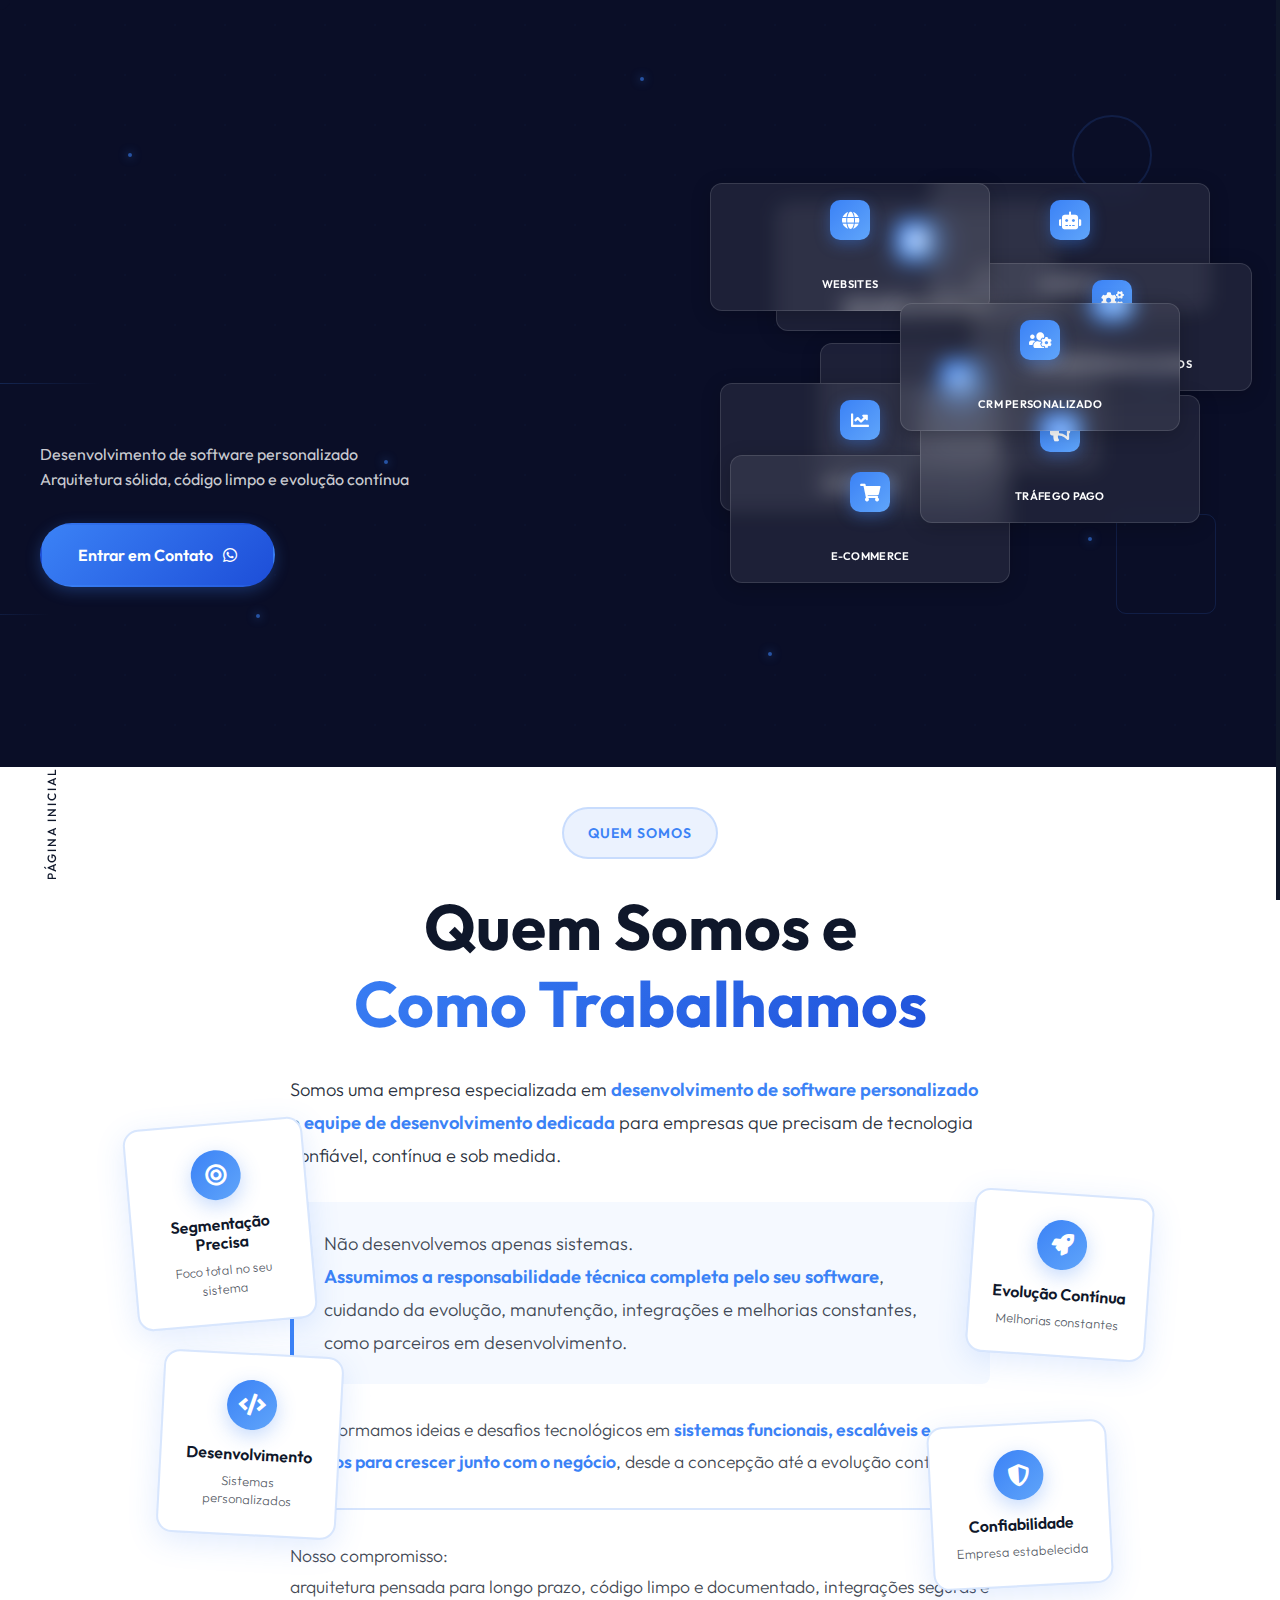
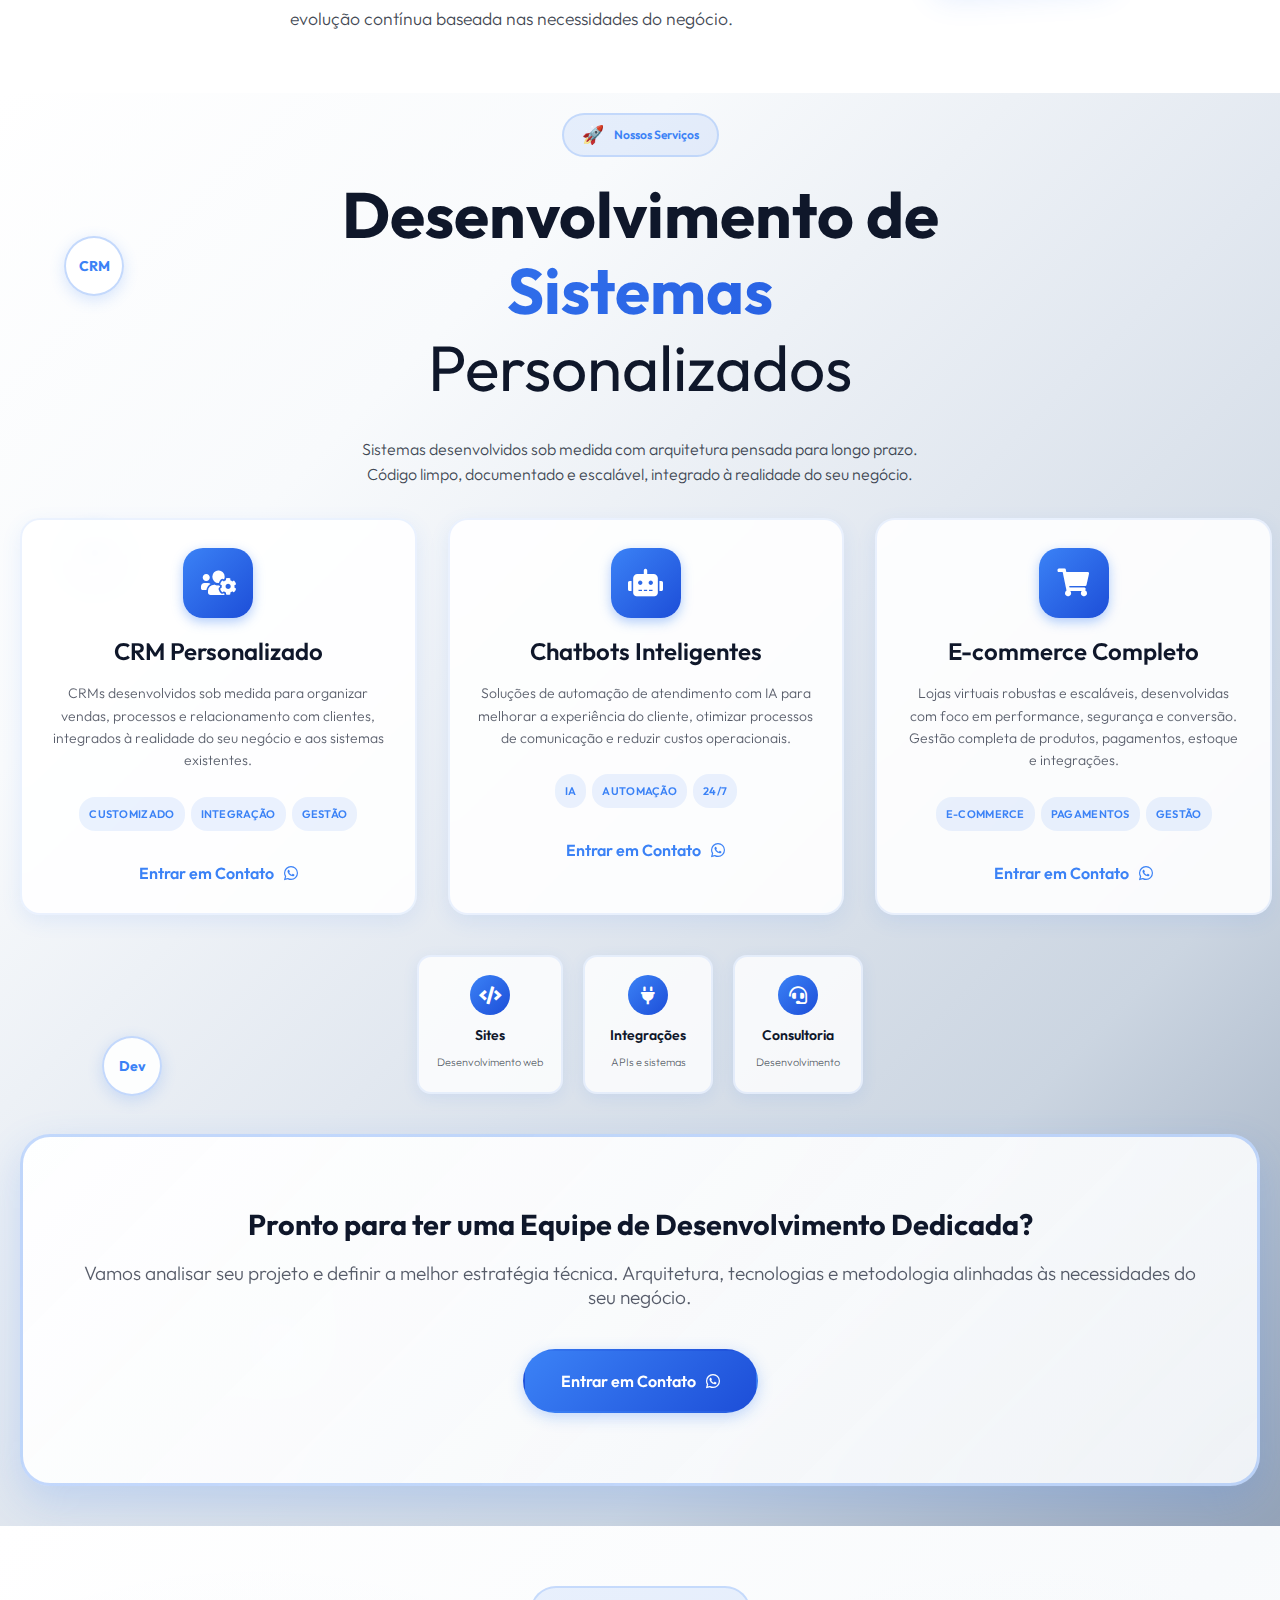
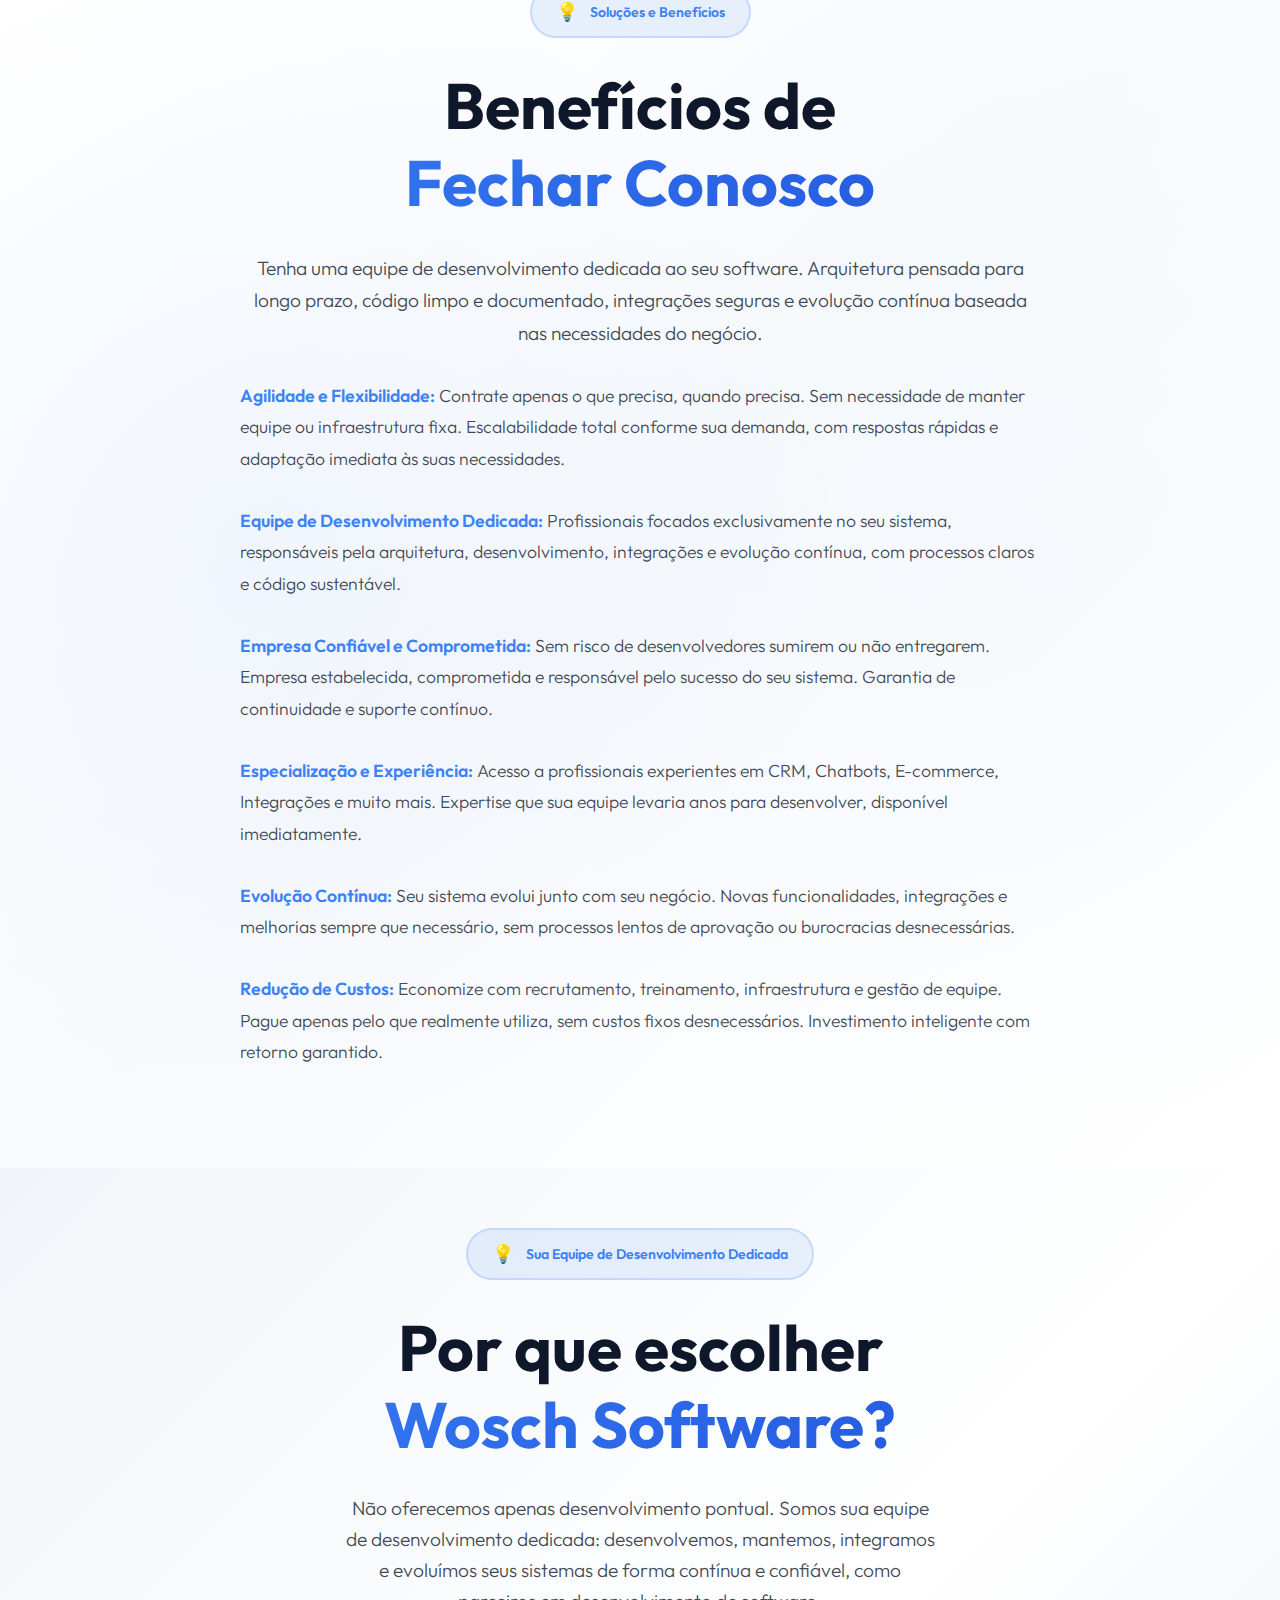
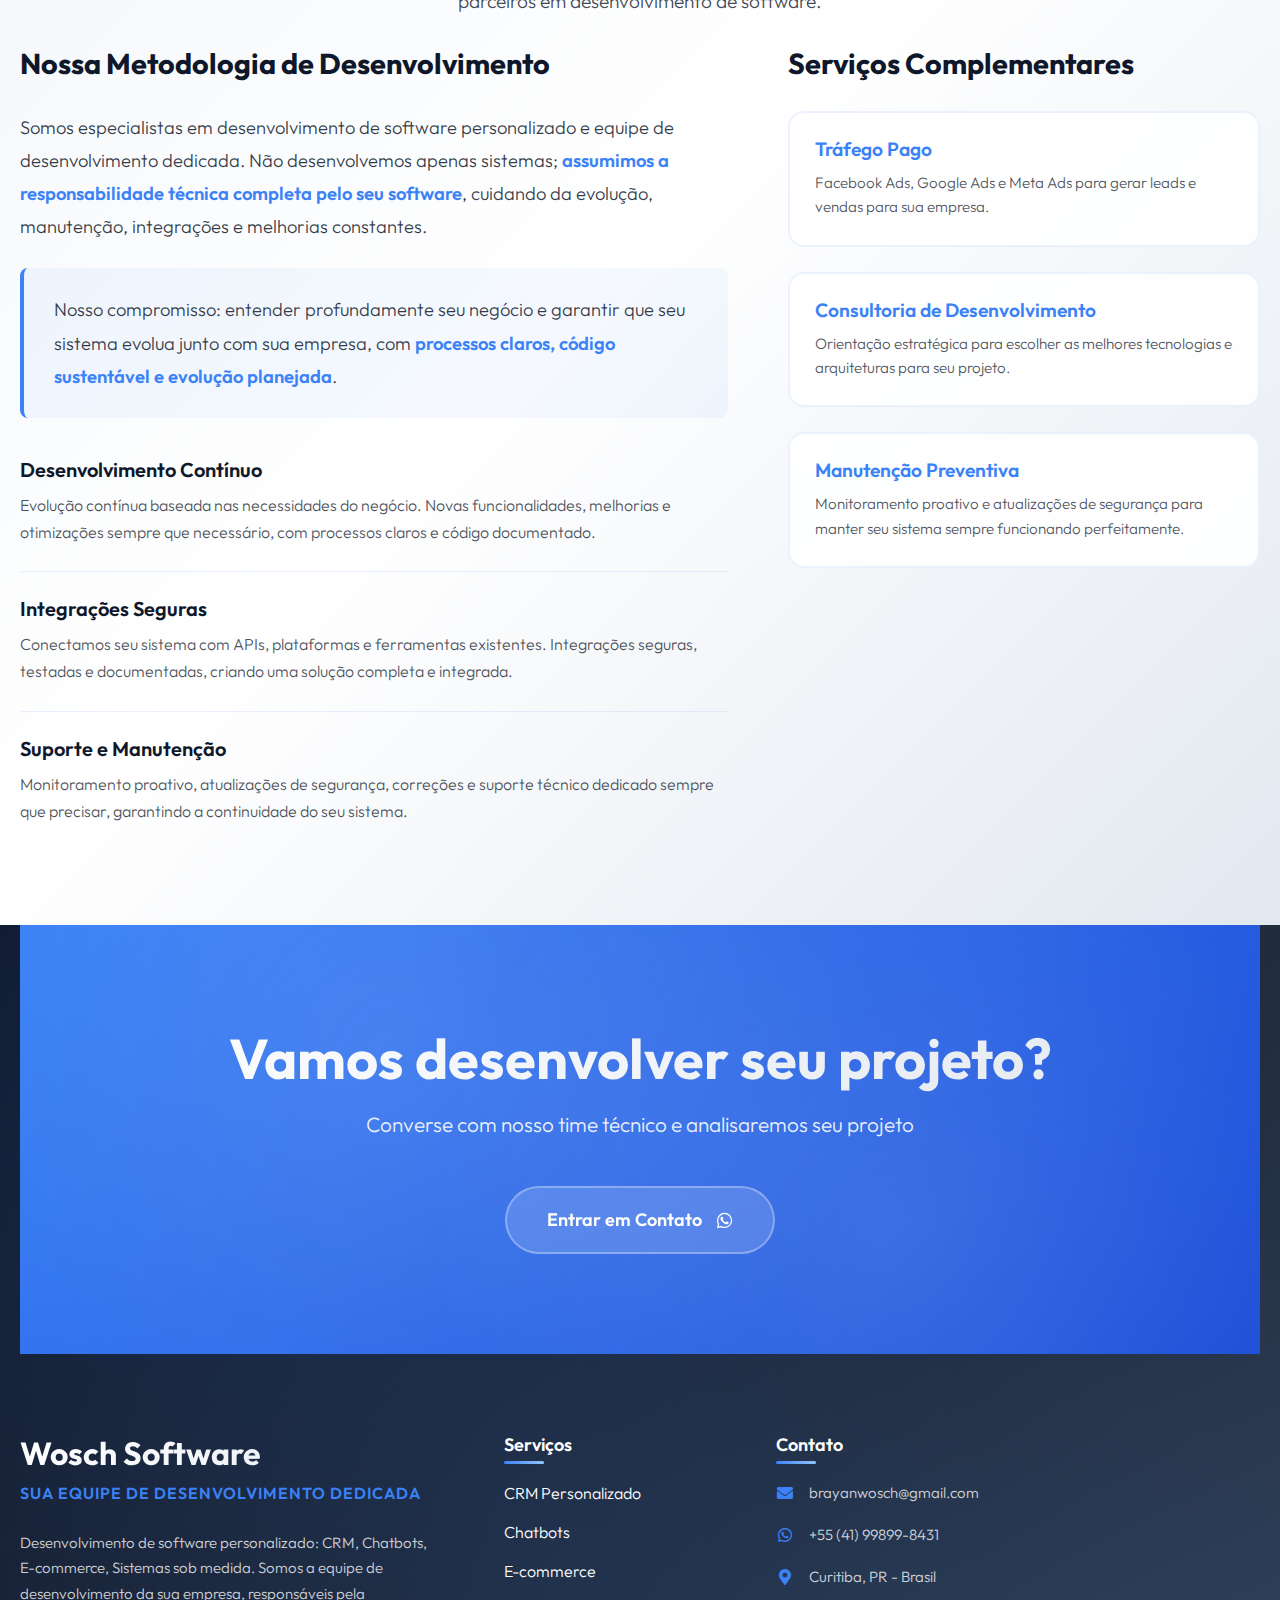
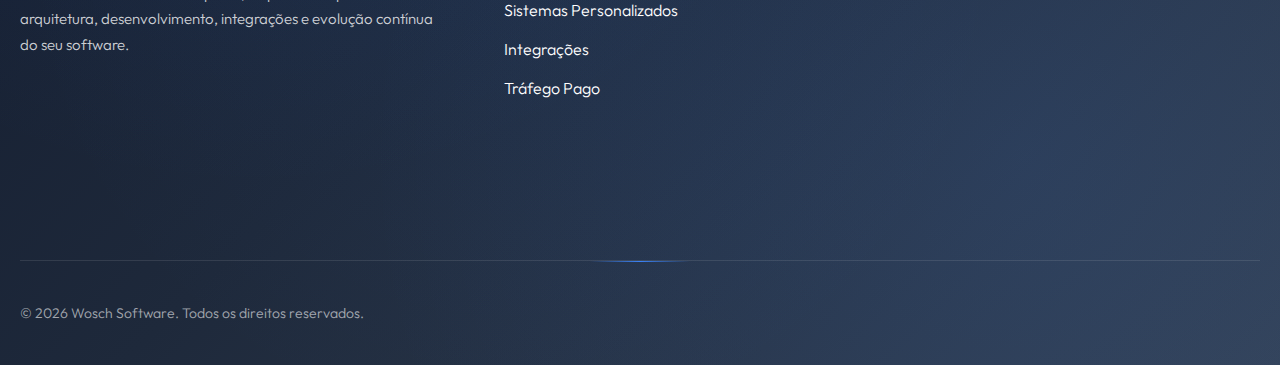
<file: index.html>
<!DOCTYPE html>
<html lang="pt-BR">

<head>

    <meta charset="UTF-8">
    <meta name="viewport" content="width=device-width, initial-scale=1.0">
    <meta http-equiv="X-UA-Compatible" content="ie=edge">
    <meta name="description" content="Wosch Software - Desenvolvimento de Software Personalizado. CRM, Chatbots, E-commerce, Sistemas sob medida. Equipe de desenvolvimento dedicada com evolução contínua.">
    <meta name="keywords" content="desenvolvimento de software, sistema crm personalizado, chatbots, e-commerce, sistemas personalizados, equipe desenvolvimento dedicada, desenvolvimento sob medida">

    <!-- favicon -->
    <link rel="icon" type="image/x-icon" href="img/favicon_io/favicon.ico">
    <link rel="icon" type="image/png" sizes="16x16" href="img/favicon_io/favicon-16x16.png">
    <link rel="icon" type="image/png" sizes="32x32" href="img/favicon_io/favicon-32x32.png">
    <link rel="apple-touch-icon" sizes="180x180" href="img/favicon_io/apple-touch-icon.png">
    <link rel="manifest" href="img/favicon_io/site.webmanifest">

    <!-- bootstrap grid css -->
    <link rel="stylesheet" href="css/plugins/bootstrap-grid.css">
    <!-- font awesome css -->
    <link rel="stylesheet" href="css/plugins/font-awesome.min.css">
    <!-- swiper css -->
    <link rel="stylesheet" href="css/plugins/swiper.min.css">
    <!-- fancybox css -->
    <link rel="stylesheet" href="css/plugins/fancybox.min.css">
    <!-- ashley scss -->
    <link rel="stylesheet" href="css/style.css">
    <!-- page name -->
    <title>Wosch Software - Desenvolvimento de Software Personalizado | Equipe de Desenvolvimento Dedicada</title>

</head>

<body>

    <!-- wrapper -->
    <div class="mil-wrapper" id="top">

        <!-- cursor -->
        <div class="mil-ball">
            <span class="mil-icon-1">
                <svg viewBox="0 0 128 128">
                    <path d="M106.1,41.9c-1.2-1.2-3.1-1.2-4.2,0c-1.2,1.2-1.2,3.1,0,4.2L116.8,61H11.2l14.9-14.9c1.2-1.2,1.2-3.1,0-4.2	c-1.2-1.2-3.1-1.2-4.2,0l-20,20c-1.2,1.2-1.2,3.1,0,4.2l20,20c0.6,0.6,1.4,0.9,2.1,0.9s1.5-0.3,2.1-0.9c1.2-1.2,1.2-3.1,0-4.2	L11.2,67h105.5l-14.9,14.9c-1.2,1.2-1.2,3.1,0,4.2c0.6,0.6,1.4,0.9,2.1,0.9s1.5-0.3,2.1-0.9l20-20c1.2-1.2,1.2-3.1,0-4.2L106.1,41.9	z" />
                </svg>
            </span>
            <div class="mil-more-text">More</div>
            <div class="mil-choose-text">Сhoose</div>
        </div>
        <!-- cursor end -->

        <!-- Preloader removido - site abre diretamente -->

        <!-- scrollbar progress -->
        <div class="mil-progress-track">
            <div class="mil-progress"></div>
        </div>
        <!-- scrollbar progress end -->

        <!-- menu -->
        <div class="mil-menu-frame">
            <!-- frame clone -->
            <div class="mil-frame-top">
                <!-- <div class="mil-menu-btn">
                    <span></span>
                </div> -->
            </div>
            <!-- frame clone end -->
            <div class="container">
                <div class="mil-menu-content">
                    <div class="row">
                        <div class="col-xl-5">

                            <nav class="mil-main-menu" id="swupMenu">
                                <ul>
                                    <li class="mil-has-children mil-active">
                                        <a href="#.">Página Inicial</a>
                                        <ul>
                                            <li><a href="index.html">Página Principal</a></li>
                                            <li><a href="#portfolio">Portfolio</a></li>
                                        </ul>
                                    </li>
                                    <li class="mil-has-children">
                                        <a href="#.">Portfolio</a>
                                        <ul>
                                            <li><a href="#portfolio">Ver Portfolio</a></li>
                                        </ul>
                                    </li>
                                    <li class="mil-has-children">
                                        <a href="#.">Serviços</a>
                                        <ul>
                                            <li><a href="#services">Nossos Serviços</a></li>
                                        </ul>
                                    </li>
                                    <li class="mil-has-children">
                                        <a href="#.">Blog</a>
                                        <ul>
                                            <li><a href="#blog">Blog</a></li>
                                        </ul>
                                    </li>
                                    <li class="mil-has-children">
                                        <a href="#.">Outras Páginas</a>
                                        <ul>
                                            <li><a href="#about">Sobre Nós</a></li>
                                            <li><a href="#contact">Contato</a></li>
                                        </ul>
                                    </li>
                                </ul>
                            </nav>

                        </div>
                        <div class="col-xl-7">

                            <div class="mil-menu-right-frame">
                                <div class="mil-animation-in">
                                    <div class="mil-animation-frame">
                                        <div class="mil-animation mil-position-1 mil-scale" data-value-1="2" data-value-2="2"></div>
                                    </div>
                                </div>
                                <div class="mil-menu-right">
                                    <div class="row">
                                        <div class="col-lg-8 mil-mb-60">

                                            <h6 class="mil-muted mil-mb-30">Projetos</h6>

                                            <ul class="mil-menu-list">
                                                <li><a href="#portfolio" class="mil-light-soft">E-commerce Fashion</a></li>
                                                <li><a href="#portfolio" class="mil-light-soft">App de Delivery</a></li>
                                                <li><a href="#portfolio" class="mil-light-soft">Startup Fintech</a></li>
                                                <li><a href="#portfolio" class="mil-light-soft">Rede Social Fitness</a></li>
                                                <li><a href="#portfolio" class="mil-light-soft">Plataforma SaaS</a></li>
                                                <li><a href="#portfolio" class="mil-light-soft">Marketplace Local</a></li>
                                            </ul>

                                        </div>
                                        <div class="col-lg-4 mil-mb-60">

                                            <h6 class="mil-muted mil-mb-30">Links Úteis</h6>

                                            <ul class="mil-menu-list">
                                                <li><a href="#." class="mil-light-soft">Política de Privacidade</a></li>
                                                <li><a href="#." class="mil-light-soft">Termos e Condições</a></li>
                                                <li><a href="#." class="mil-light-soft">Política de Cookies</a></li>
                                                <li><a href="#." class="mil-light-soft">Carreiras</a></li>
                                            </ul>

                                        </div>
                                    </div>
                                    <div class="mil-divider mil-mb-60"></div>
                                    <div class="row justify-content-between">

                                        <div class="col-lg-4 mil-mb-60">

                                            <h6 class="mil-muted mil-mb-30">Contato</h6>

                                            <p class="mil-light-soft mil-up">Curitiba, PR - Brasil <span class="mil-no-wrap">+55 (41) 99899-8431</span></p>

                                        </div>
                                        <div class="col-lg-4 mil-mb-60">

                                            <h6 class="mil-muted mil-mb-30">Email</h6>

                                            <p class="mil-light-soft">brayanwosch@gmail.com</p>

                                        </div>
                                    </div>
                                </div>
                            </div>

                        </div>
                    </div>
                </div>
            </div>
        </div>
        <!-- menu -->
        
        <!-- curtain -->
        <div class="mil-curtain"></div>
        <!-- curtain end -->

        <!-- frame -->
        <div class="mil-frame">
            <div class="mil-frame-top">
                <a href="index.html" class="mil-logo">WS.</a>
                <!-- <div class="mil-menu-btn">
                    <span></span>
                </div> -->
            </div>
            <div class="mil-frame-bottom">
                <div class="mil-current-page"></div>
                <div class="mil-back-to-top">
                    <a href="#top" class="mil-link mil-dark mil-arrow-place">
                        <span>Voltar ao topo</span>
                    </a>
                </div>
            </div>
        </div>
        <!-- frame end -->

        <!-- content -->
        <div class="mil-content mil-page-enter">
            <div id="swupMain" class="mil-main-transition">

                <!-- NEW HERO SECTION -->
                <section class="mil-new-hero">
                    <div class="mil-hero-background">
                        <div class="mil-hero-grid"></div>
                        <div class="mil-tech-particles">
                            <div class="mil-particle"></div>
                            <div class="mil-particle"></div>
                            <div class="mil-particle"></div>
                            <div class="mil-particle"></div>
                            <div class="mil-particle"></div>
                            <div class="mil-particle"></div>
                            <div class="mil-particle"></div>
                            <div class="mil-particle"></div>
                        </div>
                        <div class="mil-tech-lines">
                            <div class="mil-line mil-line-1"></div>
                            <div class="mil-line mil-line-2"></div>
                            <div class="mil-line mil-line-3"></div>
                        </div>
                        <div class="mil-tech-shapes">
                            <div class="mil-shape mil-shape-1"></div>
                            <div class="mil-shape mil-shape-2"></div>
                            <div class="mil-shape mil-shape-3"></div>
                        </div>
                    </div>
                    <div class="mil-hero-container">
                        <div class="mil-hero-content">
                            <!-- Texto do lado esquerdo -->
                            <div class="mil-hero-left">
                                <h1 class="mil-hero-title">
                                    <span class="mil-title-part-1">Wosch Software</span>
                                    <span class="mil-title-part-2">Sua Equipe de Programadores</span>
                                </h1>
                                
                                <p class="mil-hero-description">
                                    Desenvolvimento de software personalizado<br>
                                    Arquitetura sólida, código limpo e evolução contínua
                                </p>
                                
                                <div class="mil-hero-buttons">
                                    <a href="https://wa.me/5541998998431?text=Ol%C3%A1%2C%20tudo%20bem%3F%20Estava%20dando%20uma%20olhada%20no%20seu%20site%2C%20gostaria%20de%20saber%20mais%20sobre" class="mil-btn-primary" target="_blank" rel="noopener noreferrer" data-no-swup>
                                        <span>Entrar em Contato</span>
                                        <i class="fab fa-whatsapp"></i>
                                    </a>
                                </div>
                                </div>
                                
                            <!-- Card do lado direito -->
                            <div class="mil-hero-right mil-mobile-hidden">
                                <div class="mil-cards-stack">
                                    <!-- Principais na frente (ordem de z-index) -->
                                    <div class="mil-service-card mil-card-stack-1">
                                        <div class="mil-service-icon">
                                            <i class="fas fa-globe"></i>
                                        </div>
                                        <div class="mil-service-label">
                                            <span>WEBSITES</span>
                                        </div>
                                    </div>
                                    
                                    <div class="mil-service-card mil-card-stack-2">
                                        <div class="mil-service-icon">
                                            <i class="fas fa-cogs"></i>
                                        </div>
                                        <div class="mil-service-label">
                                            <span>SISTEMAS PERSONALIZADOS</span>
                                        </div>
                                    </div>
                                    
                                    <div class="mil-service-card mil-card-stack-3">
                                        <div class="mil-service-icon">
                                            <i class="fas fa-robot"></i>
                                        </div>
                                        <div class="mil-service-label">
                                            <span>CHATBOTS</span>
                                        </div>
                                    </div>
                                    
                                    <div class="mil-service-card mil-card-stack-4">
                                        <div class="mil-service-icon">
                                            <i class="fas fa-brain"></i>
                                        </div>
                                        <div class="mil-service-label">
                                            <span>INTELIGÊNCIA ARTIFICIAL</span>
                                        </div>
                                    </div>
                                    
                                    <div class="mil-service-card mil-card-stack-5">
                                        <div class="mil-service-icon">
                                            <i class="fas fa-users-cog"></i>
                                        </div>
                                        <div class="mil-service-label">
                                            <span>CRM PERSONALIZADO</span>
                                        </div>
                                    </div>
                                    
                                    <div class="mil-service-card mil-card-stack-6">
                                        <div class="mil-service-icon">
                                            <i class="fas fa-bullhorn"></i>
                                        </div>
                                        <div class="mil-service-label">
                                            <span>TRÁFEGO PAGO</span>
                                        </div>
                                    </div>
                                    
                                    <!-- Outros serviços -->
                                    <div class="mil-service-card mil-card-stack-7">
                                        <div class="mil-service-icon">
                                            <i class="fas fa-shopping-cart"></i>
                                        </div>
                                        <div class="mil-service-label">
                                            <span>E-COMMERCE</span>
                                        </div>
                                    </div>
                                    
                                    <div class="mil-service-card mil-card-stack-8">
                                        <div class="mil-service-icon">
                                            <i class="fas fa-chart-line"></i>
                                        </div>
                                        <div class="mil-service-label">
                                            <span>DASHBOARDS</span>
                                        </div>
                                    </div>
                                    
                                    <div class="mil-service-card mil-card-stack-9">
                                        <div class="mil-service-icon">
                                            <i class="fas fa-plug"></i>
                                        </div>
                                        <div class="mil-service-label">
                                            <span>INTEGRAÇÕES</span>
                                        </div>
                                    </div>
                                </div>
                            </div>
                        </div>
                    </div>
                </section>
                <!-- NEW HERO END -->

                <!-- NEW ABOUT SECTION -->
                <section id="about" class="mil-new-about">
                    <div class="mil-about-container">
                        <div class="mil-about-content">
                            <div class="mil-about-badge">
                                <span>Quem Somos</span>
                            </div>
                            
                            <h2 class="mil-about-title">
                                <span class="mil-title-main">Quem Somos e</span>
                                <span class="mil-title-accent">Como Trabalhamos</span>
                            </h2>
                            
                            <div class="mil-about-wrapper">
                                <!-- Cards flutuantes lado esquerdo -->
                                <div class="mil-about-cards-left">
                                    <div class="mil-float-card mil-card-left-1">
                                        <div class="mil-float-icon">
                                            <i class="fas fa-bullseye"></i>
                                        </div>
                                        <h4>Segmentação Precisa</h4>
                                        <p>Foco total no seu sistema</p>
                                    </div>
                                    
                                    <div class="mil-float-card mil-card-left-2">
                                        <div class="mil-float-icon">
                                            <i class="fas fa-code"></i>
                                        </div>
                                        <h4>Desenvolvimento</h4>
                                        <p>Sistemas personalizados</p>
                                    </div>
                                </div>
                                
                                <!-- Texto central -->
                                <div class="mil-about-text">
                                    <p class="mil-about-intro">
                                        Somos uma empresa especializada em <strong>desenvolvimento de software personalizado</strong> e <strong>equipe de desenvolvimento dedicada</strong> para empresas que precisam de tecnologia confiável, contínua e sob medida.
                                    </p>
                                    
                                    <p class="mil-about-highlight">
                                        Não desenvolvemos apenas sistemas.<br>
                                        <strong>Assumimos a responsabilidade técnica completa pelo seu software</strong>, cuidando da evolução, manutenção, integrações e melhorias constantes, como parceiros em desenvolvimento.
                                    </p>
                                    
                                    <p class="mil-about-vision">
                                        Transformamos ideias e desafios tecnológicos em <strong>sistemas funcionais, escaláveis e prontos para crescer junto com o negócio</strong>, desde a concepção até a evolução contínua.
                                    </p>
                                    
                                    <p class="mil-about-focus">
                                        Nosso compromisso:<br>
                                        arquitetura pensada para longo prazo, código limpo e documentado, integrações seguras e evolução contínua baseada nas necessidades do negócio.
                                    </p>
                                </div>
                                
                                <!-- Cards flutuantes lado direito -->
                                <div class="mil-about-cards-right">
                                    <div class="mil-float-card mil-card-right-1">
                                        <div class="mil-float-icon">
                                            <i class="fas fa-rocket"></i>
                                        </div>
                                        <h4>Evolução Contínua</h4>
                                        <p>Melhorias constantes</p>
                                    </div>
                                    
                                    <div class="mil-float-card mil-card-right-2">
                                        <div class="mil-float-icon">
                                            <i class="fas fa-shield-alt"></i>
                                        </div>
                                        <h4>Confiabilidade</h4>
                                        <p>Empresa estabelecida</p>
                                    </div>
                                </div>
                            </div>
                        </div>
                    </div>
                </section>
                <!-- NEW ABOUT END -->

                <!-- NEW CREATIVE SERVICES SECTION -->
                <section class="mil-new-services">
                    <div class="mil-services-container">
                        <div class="mil-services-header">
                            <div class="mil-services-badge">
                                <span class="mil-badge-icon">🚀</span>
                                <span>Nossos Serviços</span>
                                </div>
                            <h2 class="mil-services-title">
                                <span class="mil-title-main">Desenvolvimento de</span>
                                <span class="mil-title-accent">Sistemas</span>
                                <span class="mil-title-sub">Personalizados</span>
                            </h2>
                            <p class="mil-services-description">
                                Sistemas desenvolvidos sob medida com arquitetura pensada para longo prazo. Código limpo, documentado e escalável, integrado à realidade do seu negócio.
                            </p>
                            </div>

                        <div class="mil-services-showcase">
                            <!-- Main Service Cards -->
                            <div class="mil-main-services">
                                <div class="mil-service-card mil-service-1">
                                    <div class="mil-service-bg"></div>
                                    <div class="mil-service-content">
                                        <div class="mil-service-icon">
                                            <i class="fas fa-users-cog"></i>
                                        </div>
                                        <h3>CRM Personalizado</h3>
                                        <p>CRMs desenvolvidos sob medida para organizar vendas, processos e relacionamento com clientes, integrados à realidade do seu negócio e aos sistemas existentes.</p>
                                        <div class="mil-service-features">
                                            <span class="mil-feature">Customizado</span>
                                            <span class="mil-feature">Integração</span>
                                            <span class="mil-feature">Gestão</span>
                                        </div>
                                        <a href="https://wa.me/5541998998431?text=Ol%C3%A1%2C%20tudo%20bem%3F%20Estava%20dando%20uma%20olhada%20no%20seu%20site%2C%20gostaria%20de%20saber%20mais%20sobre" class="mil-service-link" target="_blank" rel="noopener noreferrer" data-no-swup>
                                            <span>Entrar em Contato</span>
                                            <i class="fab fa-whatsapp"></i>
                                        </a>
                                </div>
                                </div>

                                <div class="mil-service-card mil-service-2">
                                    <div class="mil-service-bg"></div>
                                    <div class="mil-service-content">
                                        <div class="mil-service-icon">
                                            <i class="fas fa-robot"></i>
                                        </div>
                                        <h3>Chatbots Inteligentes</h3>
                                        <p>Soluções de automação de atendimento com IA para melhorar a experiência do cliente, otimizar processos de comunicação e reduzir custos operacionais.</p>
                                        <div class="mil-service-features">
                                            <span class="mil-feature">IA</span>
                                            <span class="mil-feature">Automação</span>
                                            <span class="mil-feature">24/7</span>
                                        </div>
                                        <a href="https://wa.me/5541998998431?text=Ol%C3%A1%2C%20tudo%20bem%3F%20Estava%20dando%20uma%20olhada%20no%20seu%20site%2C%20gostaria%20de%20saber%20mais%20sobre" class="mil-service-link" target="_blank" rel="noopener noreferrer" data-no-swup>
                                            <span>Entrar em Contato</span>
                                            <i class="fab fa-whatsapp"></i>
                                        </a>
                                </div>
                                </div>

                                <div class="mil-service-card mil-service-3">
                                    <div class="mil-service-bg"></div>
                                    <div class="mil-service-content">
                                        <div class="mil-service-icon">
                                            <i class="fas fa-shopping-cart"></i>
                                        </div>
                                        <h3>E-commerce Completo</h3>
                                        <p>Lojas virtuais robustas e escaláveis, desenvolvidas com foco em performance, segurança e conversão. Gestão completa de produtos, pagamentos, estoque e integrações.</p>
                                        <div class="mil-service-features">
                                            <span class="mil-feature">E-commerce</span>
                                            <span class="mil-feature">Pagamentos</span>
                                            <span class="mil-feature">Gestão</span>
                                        </div>
                                        <a href="https://wa.me/5541998998431?text=Ol%C3%A1%2C%20tudo%20bem%3F%20Estava%20dando%20uma%20olhada%20no%20seu%20site%2C%20gostaria%20de%20saber%20mais%20sobre" class="mil-service-link" target="_blank" rel="noopener noreferrer" data-no-swup>
                                            <span>Entrar em Contato</span>
                                            <i class="fab fa-whatsapp"></i>
                                        </a>
                                    </div>
                                </div>
                            </div>

                            <!-- Secondary Services -->
                            <div class="mil-secondary-services">
                                <div class="mil-service-mini mil-mini-1">
                                    <div class="mil-mini-icon">
                                        <i class="fas fa-code"></i>
                                </div>
                                    <h4>Sites</h4>
                                    <p>Desenvolvimento web</p>
                                </div>

                                <div class="mil-service-mini mil-mini-2">
                                    <div class="mil-mini-icon">
                                        <i class="fas fa-plug"></i>
                                    </div>
                                    <h4>Integrações</h4>
                                    <p>APIs e sistemas</p>
                                </div>

                                <div class="mil-service-mini mil-mini-3">
                                    <div class="mil-mini-icon">
                                        <i class="fas fa-headset"></i>
                                </div>
                                    <h4>Consultoria</h4>
                                    <p>Desenvolvimento</p>
                            </div>
                        </div>
                    </div>

                        <!-- Interactive Elements -->
                        <div class="mil-services-interactive">
                            <div class="mil-floating-element mil-float-1">
                                <span>CRM</span>
                                </div>
                            <div class="mil-floating-element mil-float-2">
                                <span>API</span>
                            </div>
                            <div class="mil-floating-element mil-float-3">
                                <span>Dev</span>
                                                    </div>
                            <div class="mil-floating-element mil-float-4">
                                <span>TI</span>
                                                </div>
                                            </div>

                        <!-- CTA Section -->
                        <div class="mil-services-cta">
                            <div class="mil-cta-content">
                                <h3>Pronto para ter uma Equipe de Desenvolvimento Dedicada?</h3>
                                <p>Vamos analisar seu projeto e definir a melhor estratégia técnica. Arquitetura, tecnologias e metodologia alinhadas às necessidades do seu negócio.</p>
                                <div class="mil-cta-buttons">
                                    <a href="https://wa.me/5541998998431?text=Ol%C3%A1%2C%20tudo%20bem%3F%20Estava%20dando%20uma%20olhada%20no%20seu%20site%2C%20gostaria%20de%20saber%20mais%20sobre" class="mil-btn-primary" target="_blank" rel="noopener noreferrer" data-no-swup>
                                        <span>Entrar em Contato</span>
                                        <i class="fab fa-whatsapp"></i>
                                    </a>
                                </div>
                                                </div>
                                            </div>
                    </div>
                </section>
                <!-- NEW SERVICES END -->

                <!-- NEW CONVINCEMENT SECTION -->
                <section class="mil-convince-section">
                    <div class="mil-convince-container">
                        <div class="mil-convince-header">
                            <div class="mil-convince-badge">
                                <span class="mil-badge-icon">💡</span>
                                <span>Soluções e Benefícios</span>
                            </div>
                            <h2 class="mil-convince-title">
                                <span class="mil-title-main">Benefícios de</span>
                                <span class="mil-title-accent">Fechar Conosco</span>
                            </h2>
                            <p class="mil-convince-description">
                                Tenha uma equipe de desenvolvimento dedicada ao seu software. Arquitetura pensada para longo prazo, código limpo e documentado, integrações seguras e evolução contínua baseada nas necessidades do negócio.
                            </p>
                        </div>

                        <div class="mil-benefits-text">
                            <p class="mil-benefit-paragraph">
                                <strong>Agilidade e Flexibilidade:</strong> Contrate apenas o que precisa, quando precisa. Sem necessidade de manter equipe ou infraestrutura fixa. Escalabilidade total conforme sua demanda, com respostas rápidas e adaptação imediata às suas necessidades.
                            </p>
                            
                            <p class="mil-benefit-paragraph">
                                <strong>Equipe de Desenvolvimento Dedicada:</strong> Profissionais focados exclusivamente no seu sistema, responsáveis pela arquitetura, desenvolvimento, integrações e evolução contínua, com processos claros e código sustentável.
                            </p>
                            
                            <p class="mil-benefit-paragraph">
                                <strong>Empresa Confiável e Comprometida:</strong> Sem risco de desenvolvedores sumirem ou não entregarem. Empresa estabelecida, comprometida e responsável pelo sucesso do seu sistema. Garantia de continuidade e suporte contínuo.
                            </p>
                            
                            <p class="mil-benefit-paragraph">
                                <strong>Especialização e Experiência:</strong> Acesso a profissionais experientes em CRM, Chatbots, E-commerce, Integrações e muito mais. Expertise que sua equipe levaria anos para desenvolver, disponível imediatamente.
                            </p>
                            
                            <p class="mil-benefit-paragraph">
                                <strong>Evolução Contínua:</strong> Seu sistema evolui junto com seu negócio. Novas funcionalidades, integrações e melhorias sempre que necessário, sem processos lentos de aprovação ou burocracias desnecessárias.
                            </p>
                            
                            <p class="mil-benefit-paragraph">
                                <strong>Redução de Custos:</strong> Economize com recrutamento, treinamento, infraestrutura e gestão de equipe. Pague apenas pelo que realmente utiliza, sem custos fixos desnecessários. Investimento inteligente com retorno garantido.
                            </p>
                        </div>
                    </div>
                </section>
                <!-- NEW CONVINCEMENT SECTION END -->

                <!-- NEW COMPANY SHOWCASE SECTION -->
                <section class="mil-company-showcase">
                    <div class="mil-company-container">
                        <div class="mil-company-header">
                            <div class="mil-company-badge">
                                <span class="mil-badge-icon">💡</span>
                                <span>Sua Equipe de Desenvolvimento Dedicada</span>
                            </div>
                            <h2 class="mil-company-title">
                                <span class="mil-title-main">Por que escolher</span>
                                <span class="mil-title-accent">Wosch Software?</span>
                            </h2>
                            <p class="mil-company-description">
                                Não oferecemos apenas desenvolvimento pontual. Somos sua equipe de desenvolvimento dedicada: desenvolvemos, mantemos, integramos e evoluímos seus sistemas de forma contínua e confiável, como parceiros em desenvolvimento de software.
                            </p>
                        </div>

                        <div class="mil-company-content">
                            <div class="mil-company-text">
                                <h3>Nossa Metodologia de Desenvolvimento</h3>
                                <p class="mil-company-intro">
                                    Somos especialistas em desenvolvimento de software personalizado e equipe de desenvolvimento dedicada. Não desenvolvemos apenas sistemas; <strong>assumimos a responsabilidade técnica completa pelo seu software</strong>, cuidando da evolução, manutenção, integrações e melhorias constantes.
                                </p>
                                
                                <p class="mil-company-highlight">
                                    Nosso compromisso: entender profundamente seu negócio e garantir que seu sistema evolua junto com sua empresa, com <strong>processos claros, código sustentável e evolução planejada</strong>.
                                </p>

                                <div class="mil-company-values">
                                    <div class="mil-value-item">
                                        <h4>Desenvolvimento Contínuo</h4>
                                        <p>Evolução contínua baseada nas necessidades do negócio. Novas funcionalidades, melhorias e otimizações sempre que necessário, com processos claros e código documentado.</p>
                                    </div>
                                    
                                    <div class="mil-value-item">
                                        <h4>Integrações Seguras</h4>
                                        <p>Conectamos seu sistema com APIs, plataformas e ferramentas existentes. Integrações seguras, testadas e documentadas, criando uma solução completa e integrada.</p>
                                    </div>
                                    
                                    <div class="mil-value-item">
                                        <h4>Suporte e Manutenção</h4>
                                        <p>Monitoramento proativo, atualizações de segurança, correções e suporte técnico dedicado sempre que precisar, garantindo a continuidade do seu sistema.</p>
                                    </div>
                                </div>
                            </div>

                            <div class="mil-company-services">
                                <h3>Serviços Complementares</h3>
                                <div class="mil-services-list">
                                    <div class="mil-service-item">
                                        <h4>Tráfego Pago</h4>
                                        <p>Facebook Ads, Google Ads e Meta Ads para gerar leads e vendas para sua empresa.</p>
                                    </div>
                                    
                                    <div class="mil-service-item">
                                        <h4>Consultoria de Desenvolvimento</h4>
                                        <p>Orientação estratégica para escolher as melhores tecnologias e arquiteturas para seu projeto.</p>
                                    </div>
                                    
                                    <div class="mil-service-item">
                                        <h4>Manutenção Preventiva</h4>
                                        <p>Monitoramento proativo e atualizações de segurança para manter seu sistema sempre funcionando perfeitamente.</p>
                                    </div>
                                </div>
                            </div>
                        </div>
                </section>
                <!-- NEW COMPANY SHOWCASE END -->

                <!-- NEW CREATIVE FOOTER -->
                <footer class="mil-creative-footer">
                    <div class="mil-footer-container">
                        <!-- Footer CTA Section -->
                        <div class="mil-footer-cta">
                            <div class="mil-cta-content">
                                <h2>Vamos desenvolver seu projeto?</h2>
                                <p>Converse com nosso time técnico e analisaremos seu projeto</p>
                                <a href="https://wa.me/5541998998431?text=Ol%C3%A1%2C%20tudo%20bem%3F%20Estava%20dando%20uma%20olhada%20no%20seu%20site%2C%20gostaria%20de%20saber%20mais%20sobre" class="mil-cta-button" target="_blank" rel="noopener noreferrer" data-no-swup>
                                    <span>Entrar em Contato</span>
                                    <i class="fab fa-whatsapp"></i>
                                </a>
                            </div>
                        </div>

                        <!-- Footer Main Content -->
                        <div class="mil-footer-main">
                            <div class="mil-footer-content">
                                <!-- Company Info -->
                                <div class="mil-footer-section mil-company-info">
                                    <div class="mil-footer-logo">
                                        <h3>Wosch Software</h3>
                                        <p>Sua Equipe de Desenvolvimento Dedicada</p>
                                    </div>
                                    <p class="mil-footer-description">
                                        Desenvolvimento de software personalizado: CRM, Chatbots, E-commerce, Sistemas sob medida. 
                                        Somos a equipe de desenvolvimento da sua empresa, responsáveis pela arquitetura, desenvolvimento, integrações e evolução contínua do seu software.
                                    </p>
                                </div>

                                <!-- Services -->
                                <div class="mil-footer-section mil-services">
                                    <h4>Serviços</h4>
                                    <ul class="mil-footer-menu">
                                        <li>CRM Personalizado</li>
                                        <li>Chatbots</li>
                                        <li>E-commerce</li>
                                        <li>Sistemas Personalizados</li>
                                        <li>Integrações</li>
                                        <li>Tráfego Pago</li>
                                    </ul>
                                </div>

                                <!-- Contact Info -->
                                <div class="mil-footer-section mil-contact-info">
                                    <h4>Contato</h4>
                                    <div class="mil-contact-item">
                                        <i class="fas fa-envelope"></i>
                                        <span>brayanwosch@gmail.com</span>
                                    </div>
                                    <div class="mil-contact-item">
                                        <i class="fab fa-whatsapp"></i>
                                        <span>+55 (41) 99899-8431</span>
                                    </div>
                                    <div class="mil-contact-item">
                                        <i class="fas fa-map-marker-alt"></i>
                                        <span>Curitiba, PR - Brasil</span>
                                    </div>
                                </div>
                            </div>
                        </div>

                        <!-- Footer Bottom -->
                        <div class="mil-footer-bottom">
                            <div class="mil-footer-bottom-content">
                                <div class="mil-copyright">
                                    <p>© 2026 Wosch Software. Todos os direitos reservados.</p>
                                </div>
                            </div>
                        </div>
                    </div>
                </footer>
                <!-- NEW FOOTER END -->

                <!-- hidden elements -->
                <div class="mil-hidden-elements">
                    <div class="mil-dodecahedron">
                        <div class="mil-pentagon">
                            <div></div>
                            <div></div>
                            <div></div>
                            <div></div>
                            <div></div>
                        </div>
                        <div class="mil-pentagon">
                            <div></div>
                            <div></div>
                            <div></div>
                            <div></div>
                            <div></div>
                        </div>
                        <div class="mil-pentagon">
                            <div></div>
                            <div></div>
                            <div></div>
                            <div></div>
                            <div></div>
                        </div>
                        <div class="mil-pentagon">
                            <div></div>
                            <div></div>
                            <div></div>
                            <div></div>
                            <div></div>
                        </div>
                        <div class="mil-pentagon">
                            <div></div>
                            <div></div>
                            <div></div>
                            <div></div>
                            <div></div>
                        </div>
                        <div class="mil-pentagon">
                            <div></div>
                            <div></div>
                            <div></div>
                            <div></div>
                            <div></div>
                        </div>
                        <div class="mil-pentagon">
                            <div></div>
                            <div></div>
                            <div></div>
                            <div></div>
                            <div></div>
                        </div>
                        <div class="mil-pentagon">
                            <div></div>
                            <div></div>
                            <div></div>
                            <div></div>
                            <div></div>
                        </div>
                        <div class="mil-pentagon">
                            <div></div>
                            <div></div>
                            <div></div>
                            <div></div>
                            <div></div>
                        </div>
                        <div class="mil-pentagon">
                            <div></div>
                            <div></div>
                            <div></div>
                            <div></div>
                            <div></div>
                        </div>
                        <div class="mil-pentagon">
                            <div></div>
                            <div></div>
                            <div></div>
                            <div></div>
                            <div></div>
                        </div>
                        <div class="mil-pentagon">
                            <div></div>
                            <div></div>
                            <div></div>
                            <div></div>
                            <div></div>
                        </div>
                    </div>

                    <svg xmlns="http://www.w3.org/2000/svg" viewBox="0 0 24 24" class="mil-arrow">
                        <path d="M 14 5.3417969 C 13.744125 5.3417969 13.487969 5.4412187 13.292969 5.6367188 L 13.207031 5.7226562 C 12.816031 6.1136563 12.816031 6.7467188 13.207031 7.1367188 L 17.070312 11 L 4 11 C 3.448 11 3 11.448 3 12 C 3 12.552 3.448 13 4 13 L 17.070312 13 L 13.207031 16.863281 C 12.816031 17.254281 12.816031 17.887344 13.207031 18.277344 L 13.292969 18.363281 C 13.683969 18.754281 14.317031 18.754281 14.707031 18.363281 L 20.363281 12.707031 C 20.754281 12.316031 20.754281 11.682969 20.363281 11.292969 L 14.707031 5.6367188 C 14.511531 5.4412187 14.255875 5.3417969 14 5.3417969 z" />
                    </svg>

                    <svg width="250" viewBox="0 0 300 1404" fill="none" xmlns="http://www.w3.org/2000/svg" class="mil-lines">
                        <path fill-rule="evenodd" clip-rule="evenodd" d="M1 892L1 941H299V892C299 809.71 232.29 743 150 743C67.7096 743 1 809.71 1 892ZM0 942H300V892C300 809.157 232.843 742 150 742C67.1573 742 0 809.157 0 892L0 942Z" class="mil-move" />
                        <path fill-rule="evenodd" clip-rule="evenodd" d="M299 146V97L1 97V146C1 228.29 67.7096 295 150 295C232.29 295 299 228.29 299 146ZM300 96L0 96V146C0 228.843 67.1573 296 150 296C232.843 296 300 228.843 300 146V96Z" class="mil-move" />
                        <path fill-rule="evenodd" clip-rule="evenodd" d="M299 1H1V1403H299V1ZM0 0V1404H300V0H0Z" />
                        <path fill-rule="evenodd" clip-rule="evenodd" d="M150 -4.37115e-08L150 1404L149 1404L149 0L150 -4.37115e-08Z" />
                        <path fill-rule="evenodd" clip-rule="evenodd" d="M150 1324C232.29 1324 299 1257.29 299 1175C299 1092.71 232.29 1026 150 1026C67.7096 1026 1 1092.71 1 1175C1 1257.29 67.7096 1324 150 1324ZM150 1325C232.843 1325 300 1257.84 300 1175C300 1092.16 232.843 1025 150 1025C67.1573 1025 0 1092.16 0 1175C0 1257.84 67.1573 1325 150 1325Z" class="mil-move" />
                        <path fill-rule="evenodd" clip-rule="evenodd" d="M300 1175H0V1174H300V1175Z" class="mil-move" />
                        <path fill-rule="evenodd" clip-rule="evenodd" d="M150 678C232.29 678 299 611.29 299 529C299 446.71 232.29 380 150 380C67.7096 380 1 446.71 1 529C1 611.29 67.7096 678 150 678ZM150 679C232.843 679 300 611.843 300 529C300 446.157 232.843 379 150 379C67.1573 379 0 446.157 0 529C0 611.843 67.1573 679 150 679Z" class="mil-move" />
                        <path fill-rule="evenodd" clip-rule="evenodd" d="M299 380H1V678H299V380ZM0 379V679H300V379H0Z" class="mil-move" />
                    </svg>
                </div>
                <!-- hidden elements end -->

            </div>
        </div>
        <!-- content -->
    </div>
    <!-- wrapper end -->

    <!-- jQuery js -->
    <script src="js/plugins/jquery.min.js"></script>
    <!-- swup js -->
    <script src="js/plugins/swup.min.js"></script>
    <!-- swiper js -->
    <script src="js/plugins/swiper.min.js"></script>
    <!-- fancybox js -->
    <script src="js/plugins/fancybox.min.js"></script>
    <!-- gsap js -->
    <script src="js/plugins/gsap.min.js"></script>
    <!-- scroll smoother -->
    <script src="js/plugins/smooth-scroll.js"></script>
    <!-- scroll trigger js -->
    <script src="js/plugins/ScrollTrigger.min.js"></script>
    <!-- scroll to js -->
    <script src="js/plugins/ScrollTo.min.js"></script>
    <!-- ashley js -->
    <script src="js/main.js"></script>

</body>

</html>
</file>
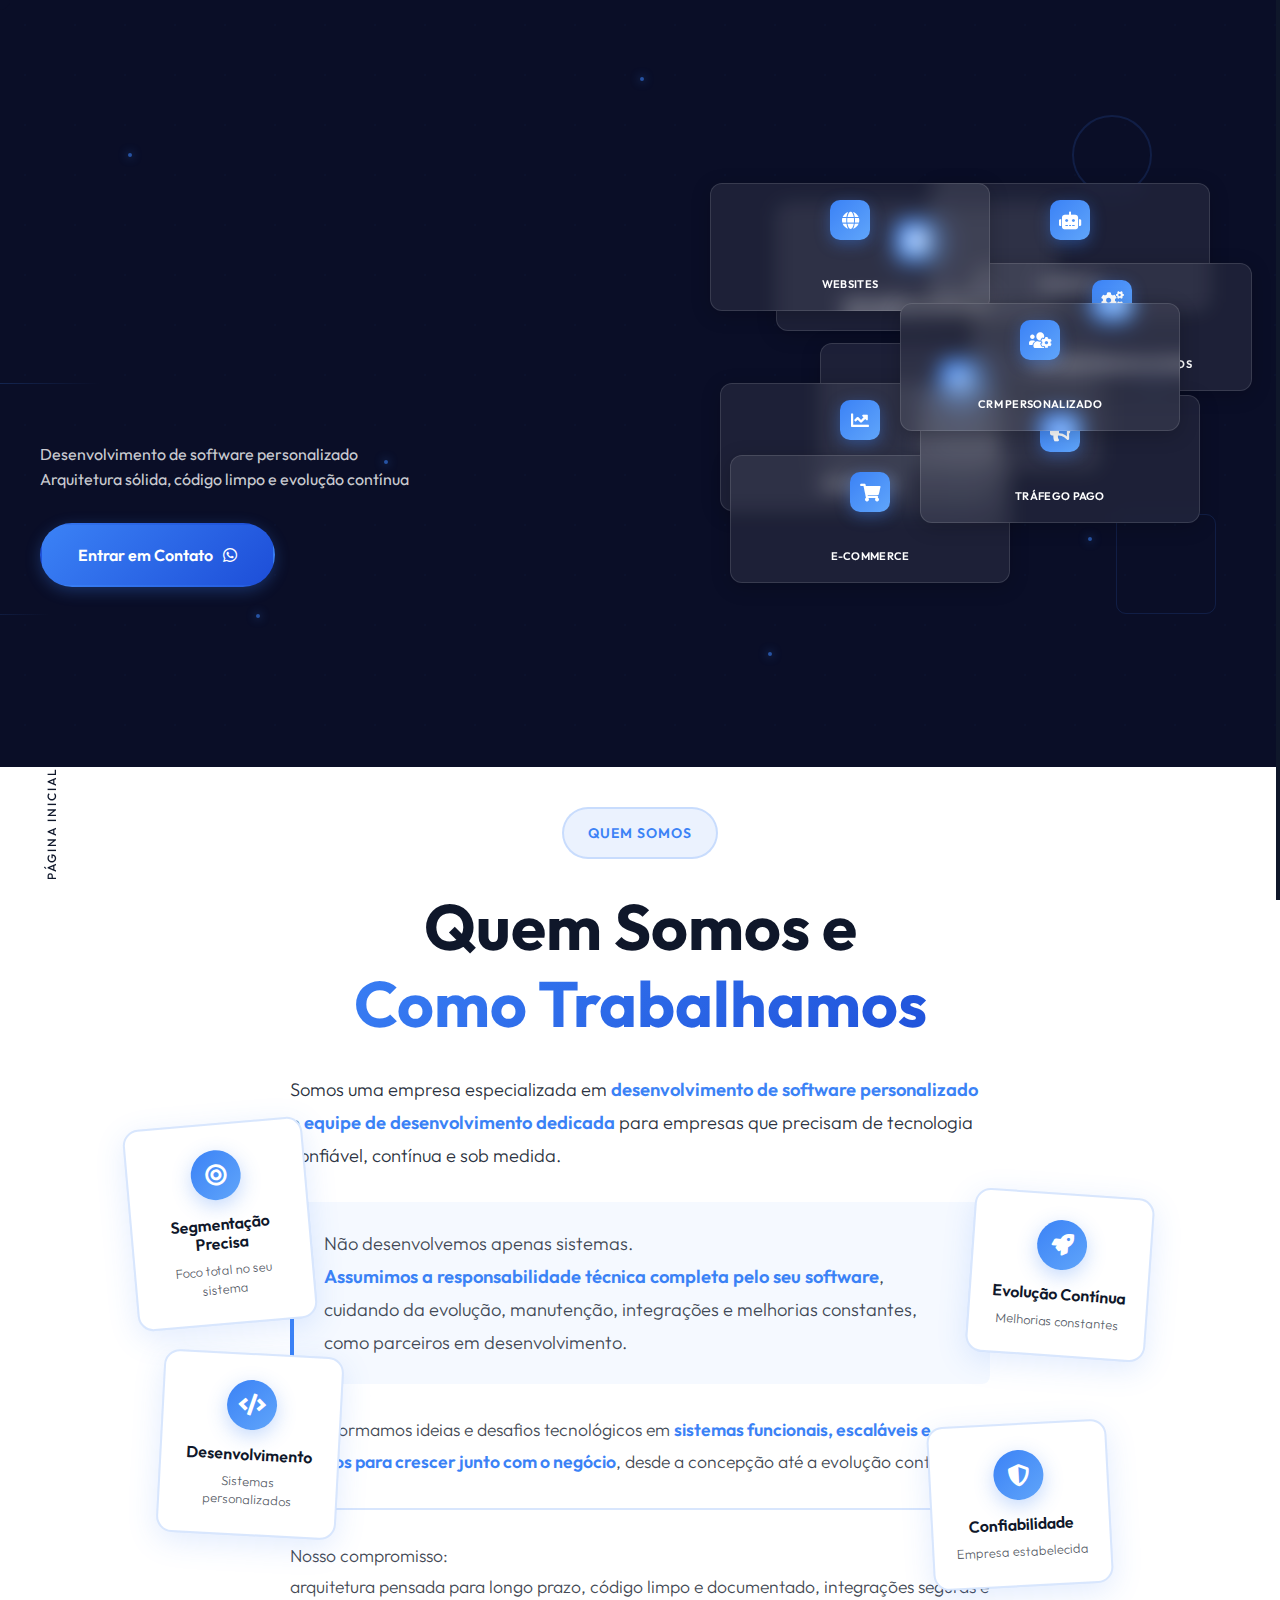
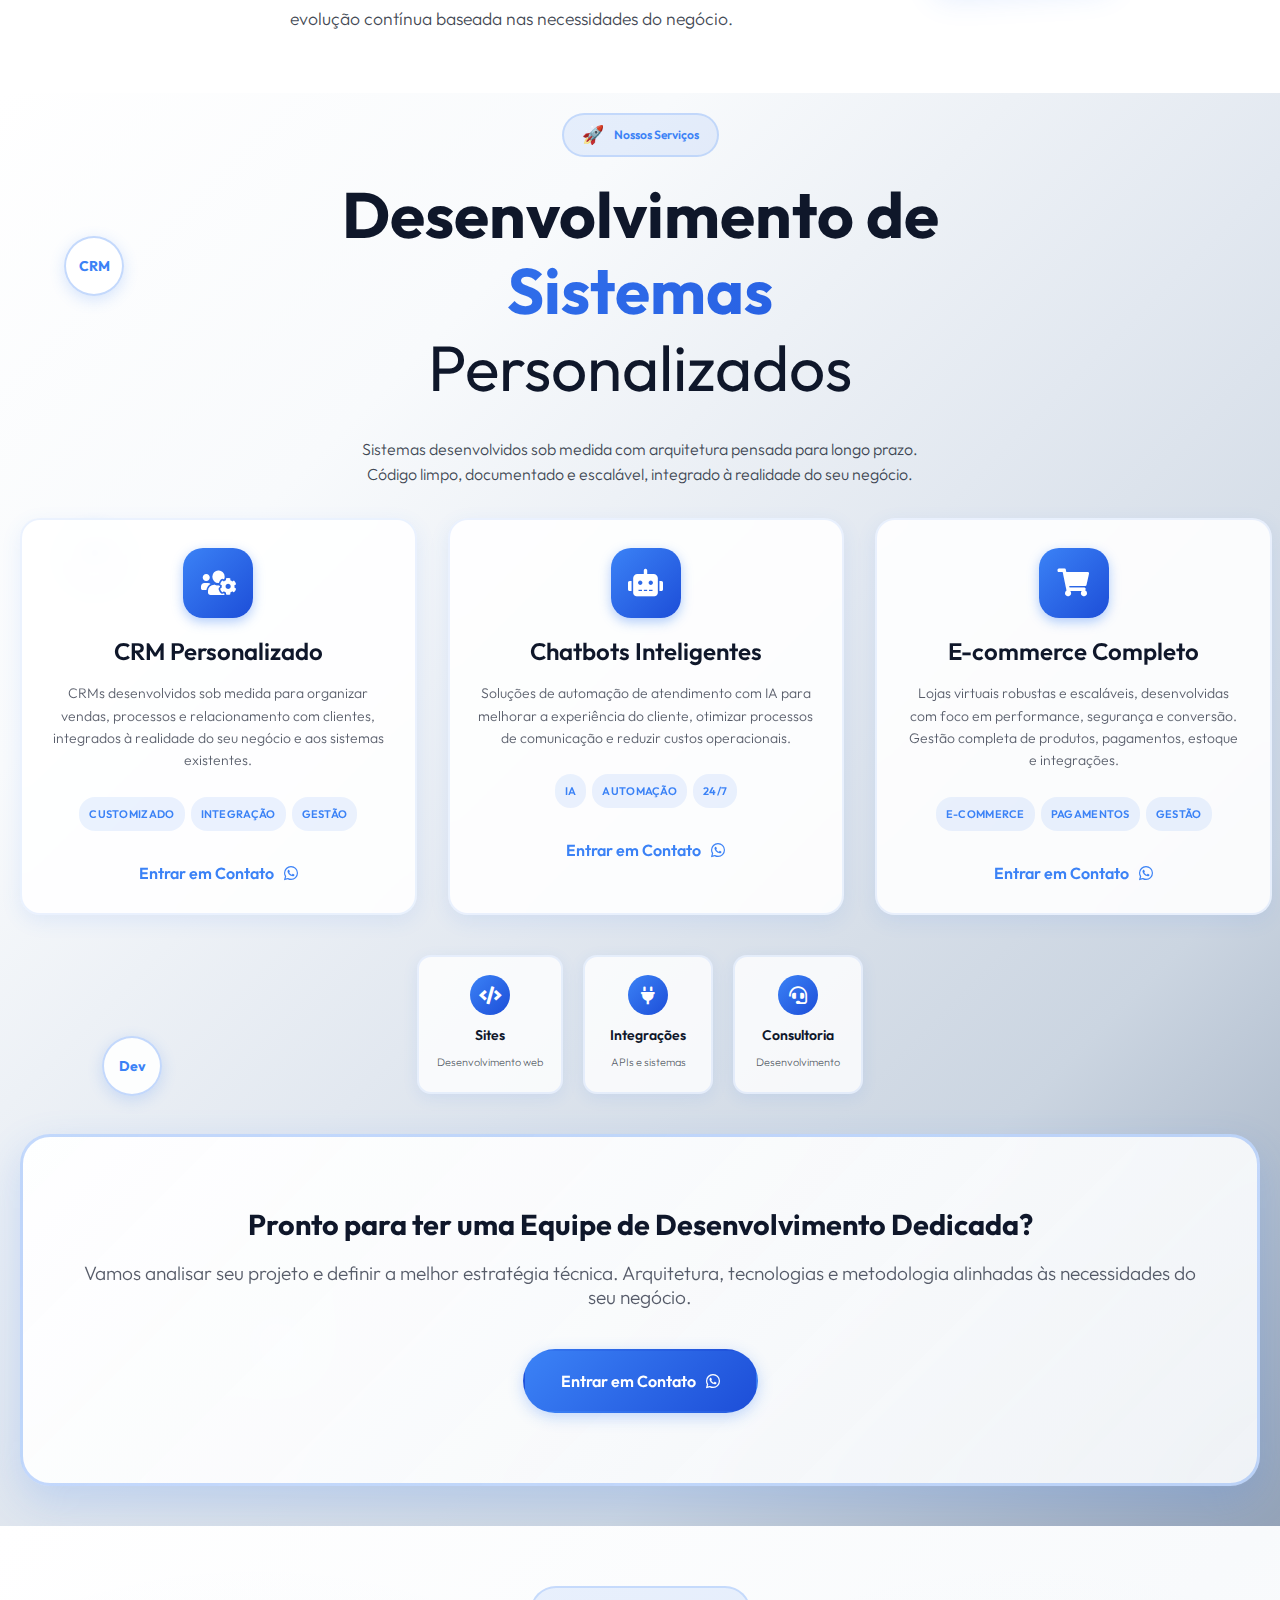
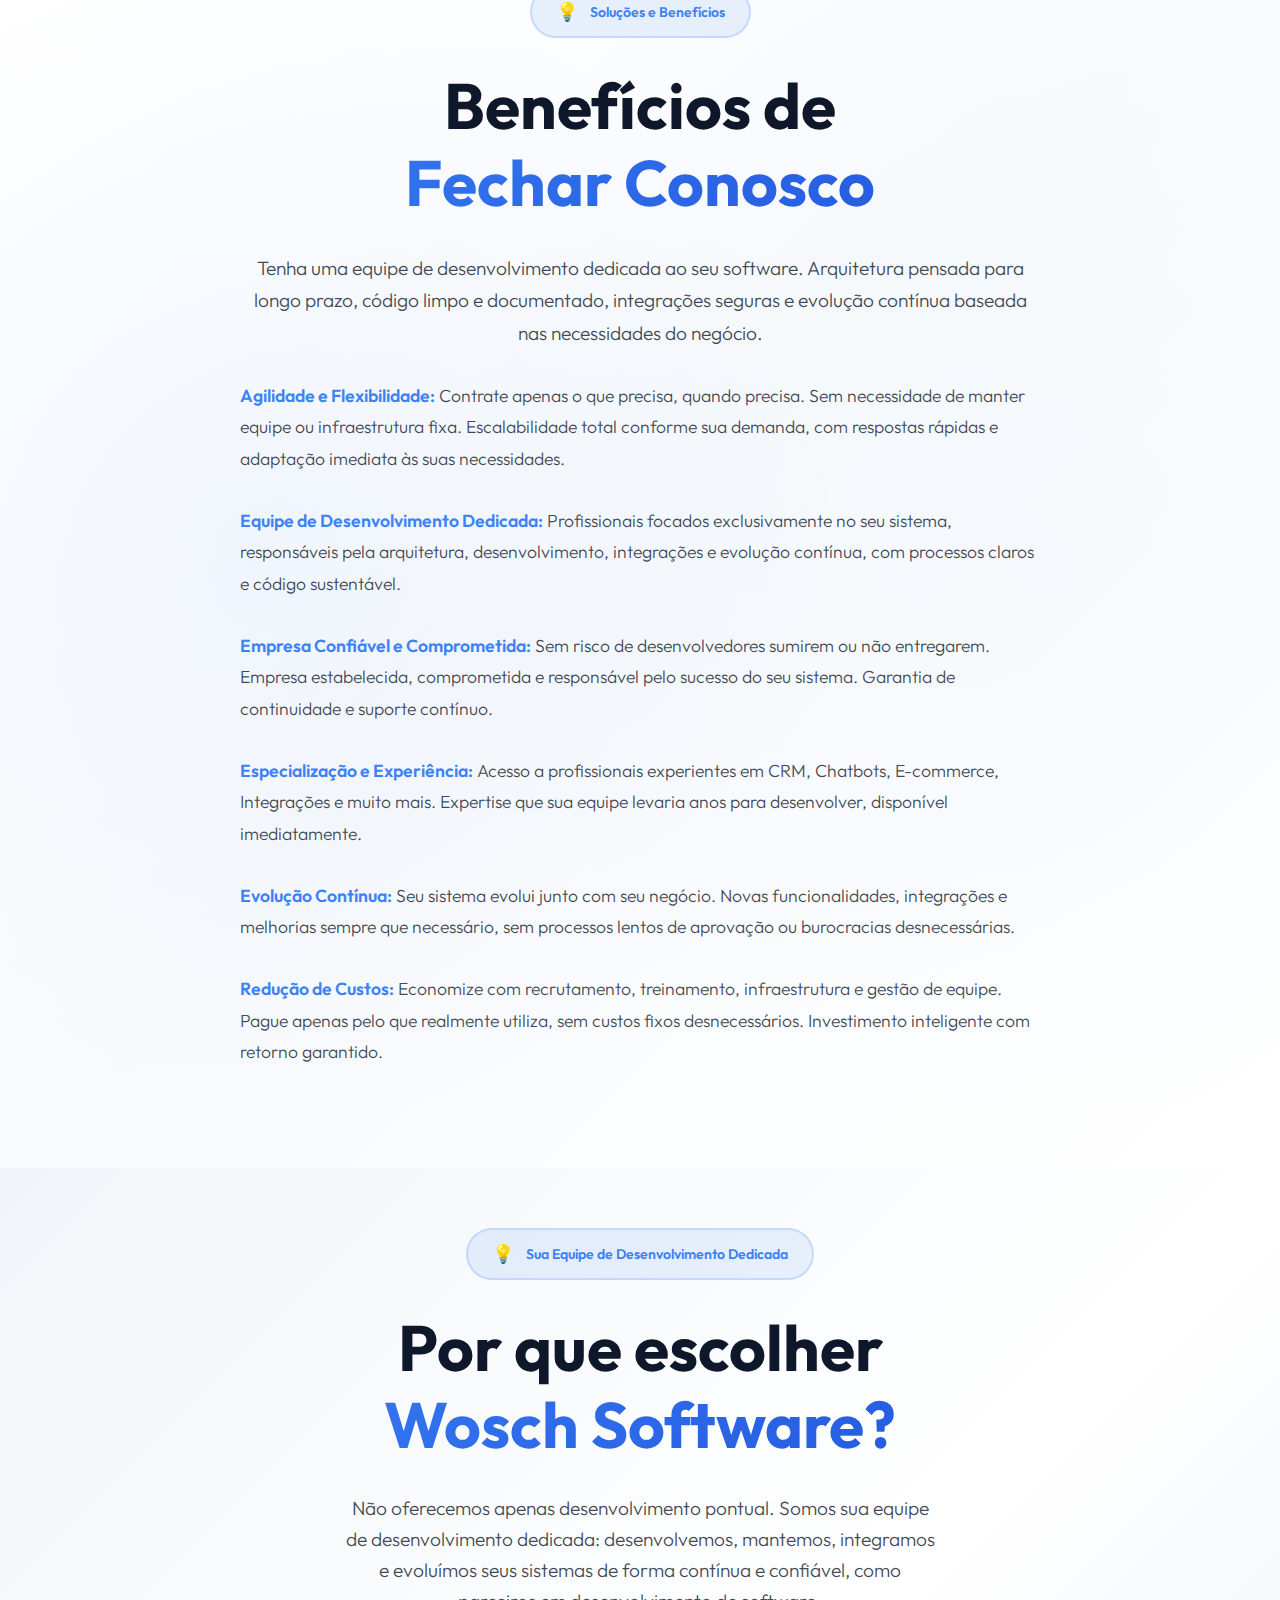
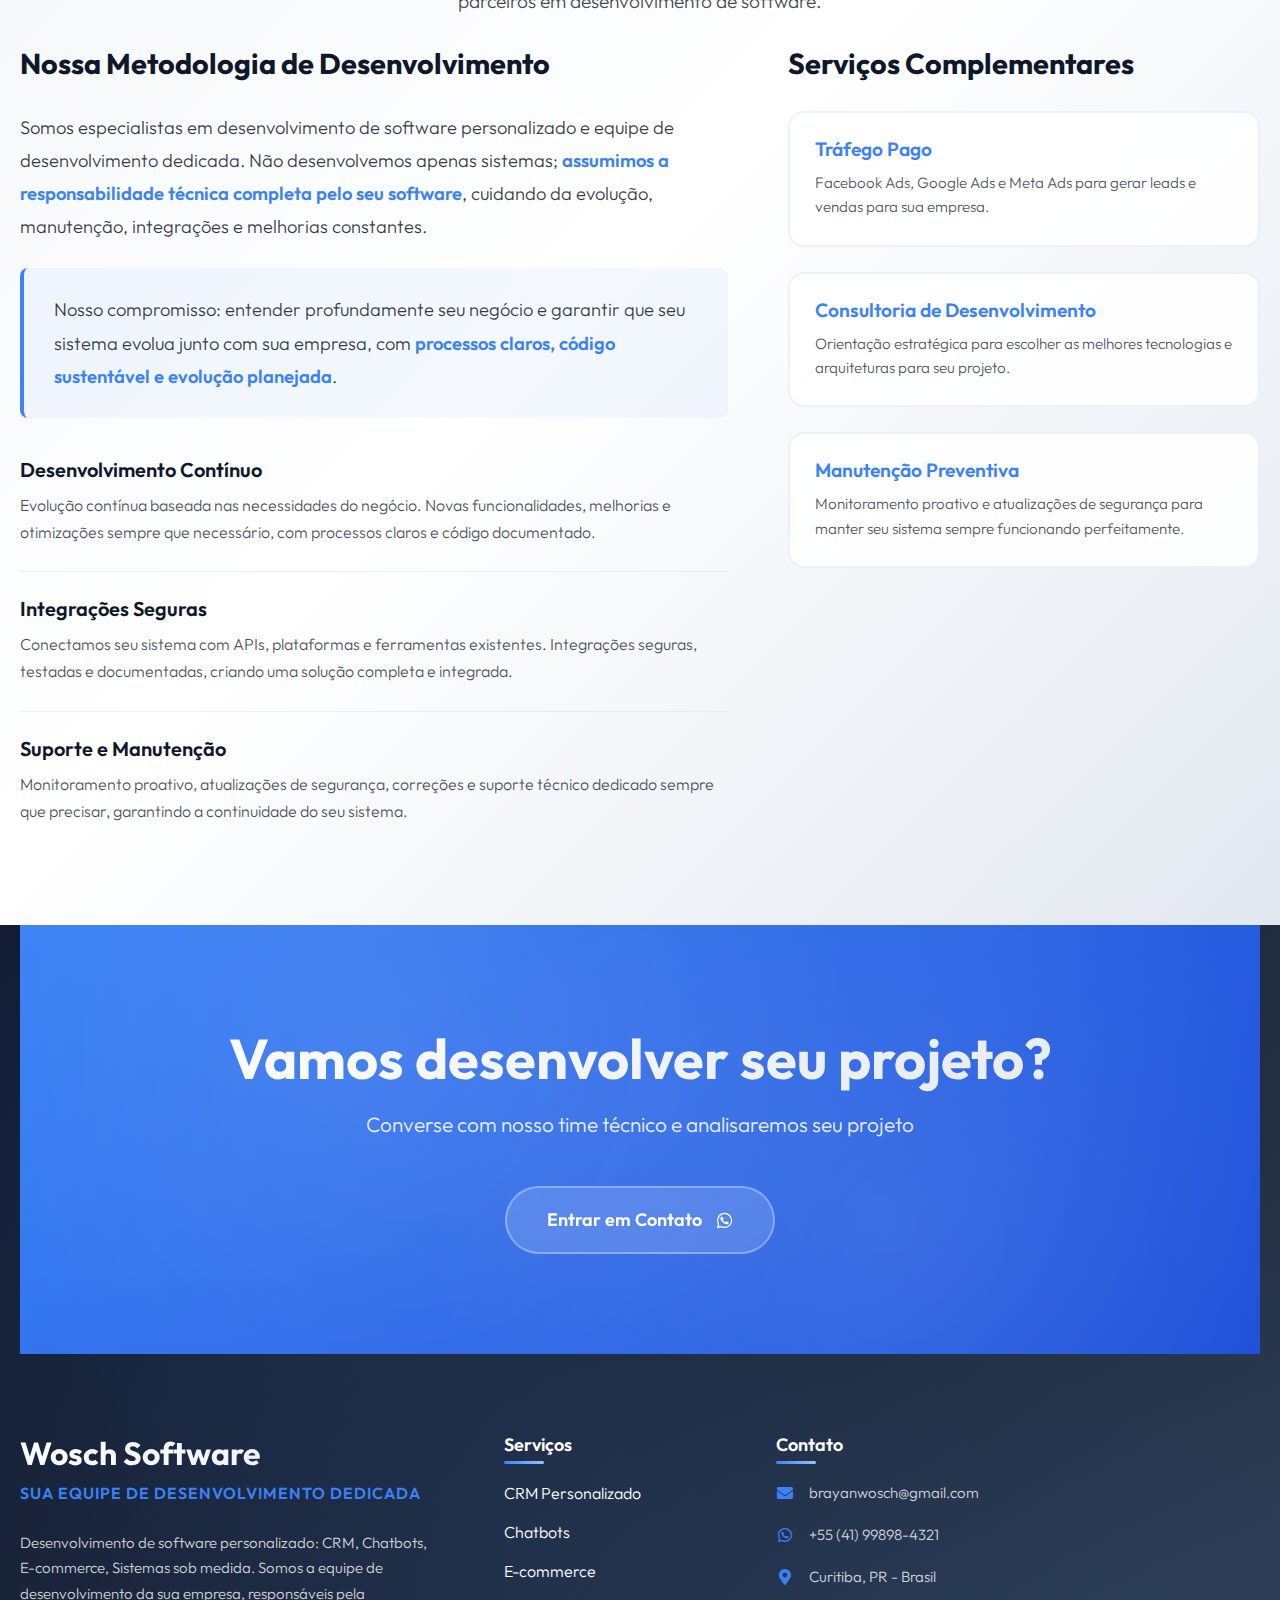
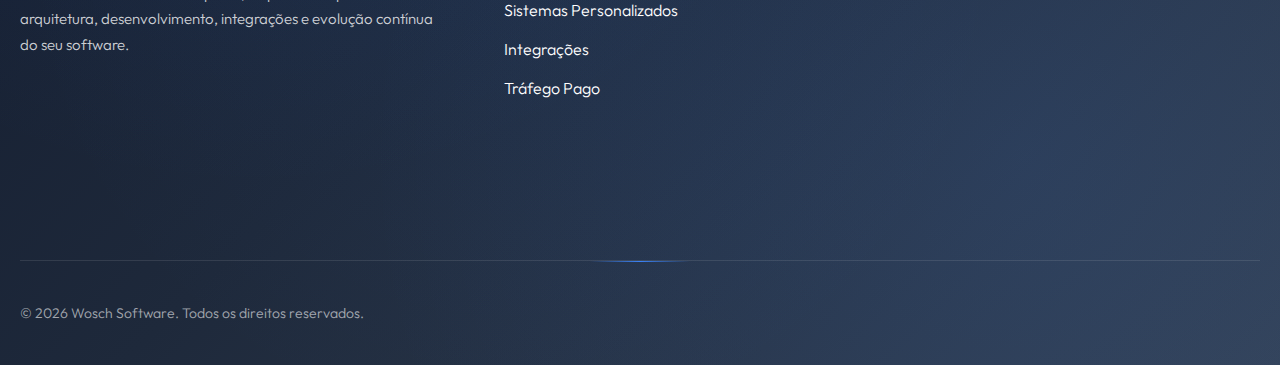
<file: ashley/index.html>
<!DOCTYPE html>
<html lang="pt-BR">

<head>

    <meta charset="UTF-8">
    <meta name="viewport" content="width=device-width, initial-scale=1.0">
    <meta http-equiv="X-UA-Compatible" content="ie=edge">
    <meta name="description" content="Wosch Software - Desenvolvimento de Software Personalizado. CRM, Chatbots, E-commerce, Sistemas sob medida. Equipe de desenvolvimento dedicada com evolução contínua.">
    <meta name="keywords" content="desenvolvimento de software, sistema crm personalizado, chatbots, e-commerce, sistemas personalizados, equipe desenvolvimento dedicada, desenvolvimento sob medida">

    <!-- favicon -->
    <link rel="icon" type="image/x-icon" href="img/favicon_io/favicon.ico">
    <link rel="icon" type="image/png" sizes="16x16" href="img/favicon_io/favicon-16x16.png">
    <link rel="icon" type="image/png" sizes="32x32" href="img/favicon_io/favicon-32x32.png">
    <link rel="apple-touch-icon" sizes="180x180" href="img/favicon_io/apple-touch-icon.png">
    <link rel="manifest" href="img/favicon_io/site.webmanifest">

    <!-- bootstrap grid css -->
    <link rel="stylesheet" href="css/plugins/bootstrap-grid.css">
    <!-- font awesome css -->
    <link rel="stylesheet" href="css/plugins/font-awesome.min.css">
    <!-- swiper css -->
    <link rel="stylesheet" href="css/plugins/swiper.min.css">
    <!-- fancybox css -->
    <link rel="stylesheet" href="css/plugins/fancybox.min.css">
    <!-- ashley scss -->
    <link rel="stylesheet" href="css/style.css">
    <!-- page name -->
    <title>Wosch Software - Desenvolvimento de Software Personalizado | Equipe de Desenvolvimento Dedicada</title>

</head>

<body>

    <!-- wrapper -->
    <div class="mil-wrapper" id="top">

        <!-- cursor -->
        <div class="mil-ball">
            <span class="mil-icon-1">
                <svg viewBox="0 0 128 128">
                    <path d="M106.1,41.9c-1.2-1.2-3.1-1.2-4.2,0c-1.2,1.2-1.2,3.1,0,4.2L116.8,61H11.2l14.9-14.9c1.2-1.2,1.2-3.1,0-4.2	c-1.2-1.2-3.1-1.2-4.2,0l-20,20c-1.2,1.2-1.2,3.1,0,4.2l20,20c0.6,0.6,1.4,0.9,2.1,0.9s1.5-0.3,2.1-0.9c1.2-1.2,1.2-3.1,0-4.2	L11.2,67h105.5l-14.9,14.9c-1.2,1.2-1.2,3.1,0,4.2c0.6,0.6,1.4,0.9,2.1,0.9s1.5-0.3,2.1-0.9l20-20c1.2-1.2,1.2-3.1,0-4.2L106.1,41.9	z" />
                </svg>
            </span>
            <div class="mil-more-text">More</div>
            <div class="mil-choose-text">Сhoose</div>
        </div>
        <!-- cursor end -->

        <!-- Preloader removido - site abre diretamente -->

        <!-- scrollbar progress -->
        <div class="mil-progress-track">
            <div class="mil-progress"></div>
        </div>
        <!-- scrollbar progress end -->

        <!-- menu -->
        <div class="mil-menu-frame">
            <!-- frame clone -->
            <div class="mil-frame-top">
                <!-- <div class="mil-menu-btn">
                    <span></span>
                </div> -->
            </div>
            <!-- frame clone end -->
            <div class="container">
                <div class="mil-menu-content">
                    <div class="row">
                        <div class="col-xl-5">

                            <nav class="mil-main-menu" id="swupMenu">
                                <ul>
                                    <li class="mil-has-children mil-active">
                                        <a href="#.">Página Inicial</a>
                                        <ul>
                                            <li><a href="index.html">Página Principal</a></li>
                                            <li><a href="#portfolio">Portfolio</a></li>
                                        </ul>
                                    </li>
                                    <li class="mil-has-children">
                                        <a href="#.">Portfolio</a>
                                        <ul>
                                            <li><a href="#portfolio">Ver Portfolio</a></li>
                                        </ul>
                                    </li>
                                    <li class="mil-has-children">
                                        <a href="#.">Serviços</a>
                                        <ul>
                                            <li><a href="#services">Nossos Serviços</a></li>
                                        </ul>
                                    </li>
                                    <li class="mil-has-children">
                                        <a href="#.">Blog</a>
                                        <ul>
                                            <li><a href="#blog">Blog</a></li>
                                        </ul>
                                    </li>
                                    <li class="mil-has-children">
                                        <a href="#.">Outras Páginas</a>
                                        <ul>
                                            <li><a href="#about">Sobre Nós</a></li>
                                            <li><a href="#contact">Contato</a></li>
                                        </ul>
                                    </li>
                                </ul>
                            </nav>

                        </div>
                        <div class="col-xl-7">

                            <div class="mil-menu-right-frame">
                                <div class="mil-animation-in">
                                    <div class="mil-animation-frame">
                                        <div class="mil-animation mil-position-1 mil-scale" data-value-1="2" data-value-2="2"></div>
                                    </div>
                                </div>
                                <div class="mil-menu-right">
                                    <div class="row">
                                        <div class="col-lg-8 mil-mb-60">

                                            <h6 class="mil-muted mil-mb-30">Projetos</h6>

                                            <ul class="mil-menu-list">
                                                <li><a href="#portfolio" class="mil-light-soft">E-commerce Fashion</a></li>
                                                <li><a href="#portfolio" class="mil-light-soft">App de Delivery</a></li>
                                                <li><a href="#portfolio" class="mil-light-soft">Startup Fintech</a></li>
                                                <li><a href="#portfolio" class="mil-light-soft">Rede Social Fitness</a></li>
                                                <li><a href="#portfolio" class="mil-light-soft">Plataforma SaaS</a></li>
                                                <li><a href="#portfolio" class="mil-light-soft">Marketplace Local</a></li>
                                            </ul>

                                        </div>
                                        <div class="col-lg-4 mil-mb-60">

                                            <h6 class="mil-muted mil-mb-30">Links Úteis</h6>

                                            <ul class="mil-menu-list">
                                                <li><a href="#." class="mil-light-soft">Política de Privacidade</a></li>
                                                <li><a href="#." class="mil-light-soft">Termos e Condições</a></li>
                                                <li><a href="#." class="mil-light-soft">Política de Cookies</a></li>
                                                <li><a href="#." class="mil-light-soft">Carreiras</a></li>
                                            </ul>

                                        </div>
                                    </div>
                                    <div class="mil-divider mil-mb-60"></div>
                                    <div class="row justify-content-between">

                                        <div class="col-lg-4 mil-mb-60">

                                            <h6 class="mil-muted mil-mb-30">Contato</h6>

                                            <p class="mil-light-soft mil-up">Curitiba, PR - Brasil <span class="mil-no-wrap">+55 (41) 99898-4321</span></p>

                                        </div>
                                        <div class="col-lg-4 mil-mb-60">

                                            <h6 class="mil-muted mil-mb-30">Email</h6>

                                            <p class="mil-light-soft">brayanwosch@gmail.com</p>

                                        </div>
                                    </div>
                                </div>
                            </div>

                        </div>
                    </div>
                </div>
            </div>
        </div>
        <!-- menu -->
        
        <!-- curtain -->
        <div class="mil-curtain"></div>
        <!-- curtain end -->

        <!-- frame -->
        <div class="mil-frame">
            <div class="mil-frame-top">
                <a href="index.html" class="mil-logo">WS.</a>
                <!-- <div class="mil-menu-btn">
                    <span></span>
                </div> -->
            </div>
            <div class="mil-frame-bottom">
                <div class="mil-current-page"></div>
                <div class="mil-back-to-top">
                    <a href="#top" class="mil-link mil-dark mil-arrow-place">
                        <span>Voltar ao topo</span>
                    </a>
                </div>
            </div>
        </div>
        <!-- frame end -->

        <!-- content -->
        <div class="mil-content mil-page-enter">
            <div id="swupMain" class="mil-main-transition">

                <!-- NEW HERO SECTION -->
                <section class="mil-new-hero">
                    <div class="mil-hero-background">
                        <div class="mil-hero-grid"></div>
                        <div class="mil-tech-particles">
                            <div class="mil-particle"></div>
                            <div class="mil-particle"></div>
                            <div class="mil-particle"></div>
                            <div class="mil-particle"></div>
                            <div class="mil-particle"></div>
                            <div class="mil-particle"></div>
                            <div class="mil-particle"></div>
                            <div class="mil-particle"></div>
                        </div>
                        <div class="mil-tech-lines">
                            <div class="mil-line mil-line-1"></div>
                            <div class="mil-line mil-line-2"></div>
                            <div class="mil-line mil-line-3"></div>
                        </div>
                        <div class="mil-tech-shapes">
                            <div class="mil-shape mil-shape-1"></div>
                            <div class="mil-shape mil-shape-2"></div>
                            <div class="mil-shape mil-shape-3"></div>
                        </div>
                    </div>
                    <div class="mil-hero-container">
                        <div class="mil-hero-content">
                            <!-- Texto do lado esquerdo -->
                            <div class="mil-hero-left">
                                <h1 class="mil-hero-title">
                                    <span class="mil-title-part-1">Wosch Software</span>
                                    <span class="mil-title-part-2">Sua Equipe de Programadores</span>
                                </h1>
                                
                                <p class="mil-hero-description">
                                    Desenvolvimento de software personalizado<br>
                                    Arquitetura sólida, código limpo e evolução contínua
                                </p>
                                
                                <div class="mil-hero-buttons">
                                    <a href="https://wa.me/5541998984321" class="mil-btn-primary" target="_blank">
                                        <span>Entrar em Contato</span>
                                        <i class="fab fa-whatsapp"></i>
                                    </a>
                                </div>
                                </div>
                                
                            <!-- Card do lado direito -->
                            <div class="mil-hero-right mil-mobile-hidden">
                                <div class="mil-cards-stack">
                                    <!-- Principais na frente (ordem de z-index) -->
                                    <div class="mil-service-card mil-card-stack-1">
                                        <div class="mil-service-icon">
                                            <i class="fas fa-globe"></i>
                                        </div>
                                        <div class="mil-service-label">
                                            <span>WEBSITES</span>
                                        </div>
                                    </div>
                                    
                                    <div class="mil-service-card mil-card-stack-2">
                                        <div class="mil-service-icon">
                                            <i class="fas fa-cogs"></i>
                                        </div>
                                        <div class="mil-service-label">
                                            <span>SISTEMAS PERSONALIZADOS</span>
                                        </div>
                                    </div>
                                    
                                    <div class="mil-service-card mil-card-stack-3">
                                        <div class="mil-service-icon">
                                            <i class="fas fa-robot"></i>
                                        </div>
                                        <div class="mil-service-label">
                                            <span>CHATBOTS</span>
                                        </div>
                                    </div>
                                    
                                    <div class="mil-service-card mil-card-stack-4">
                                        <div class="mil-service-icon">
                                            <i class="fas fa-brain"></i>
                                        </div>
                                        <div class="mil-service-label">
                                            <span>INTELIGÊNCIA ARTIFICIAL</span>
                                        </div>
                                    </div>
                                    
                                    <div class="mil-service-card mil-card-stack-5">
                                        <div class="mil-service-icon">
                                            <i class="fas fa-users-cog"></i>
                                        </div>
                                        <div class="mil-service-label">
                                            <span>CRM PERSONALIZADO</span>
                                        </div>
                                    </div>
                                    
                                    <div class="mil-service-card mil-card-stack-6">
                                        <div class="mil-service-icon">
                                            <i class="fas fa-bullhorn"></i>
                                        </div>
                                        <div class="mil-service-label">
                                            <span>TRÁFEGO PAGO</span>
                                        </div>
                                    </div>
                                    
                                    <!-- Outros serviços -->
                                    <div class="mil-service-card mil-card-stack-7">
                                        <div class="mil-service-icon">
                                            <i class="fas fa-shopping-cart"></i>
                                        </div>
                                        <div class="mil-service-label">
                                            <span>E-COMMERCE</span>
                                        </div>
                                    </div>
                                    
                                    <div class="mil-service-card mil-card-stack-8">
                                        <div class="mil-service-icon">
                                            <i class="fas fa-chart-line"></i>
                                        </div>
                                        <div class="mil-service-label">
                                            <span>DASHBOARDS</span>
                                        </div>
                                    </div>
                                    
                                    <div class="mil-service-card mil-card-stack-9">
                                        <div class="mil-service-icon">
                                            <i class="fas fa-plug"></i>
                                        </div>
                                        <div class="mil-service-label">
                                            <span>INTEGRAÇÕES</span>
                                        </div>
                                    </div>
                                </div>
                            </div>
                        </div>
                    </div>
                </section>
                <!-- NEW HERO END -->

                <!-- NEW ABOUT SECTION -->
                <section id="about" class="mil-new-about">
                    <div class="mil-about-container">
                        <div class="mil-about-content">
                            <div class="mil-about-badge">
                                <span>Quem Somos</span>
                            </div>
                            
                            <h2 class="mil-about-title">
                                <span class="mil-title-main">Quem Somos e</span>
                                <span class="mil-title-accent">Como Trabalhamos</span>
                            </h2>
                            
                            <div class="mil-about-wrapper">
                                <!-- Cards flutuantes lado esquerdo -->
                                <div class="mil-about-cards-left">
                                    <div class="mil-float-card mil-card-left-1">
                                        <div class="mil-float-icon">
                                            <i class="fas fa-bullseye"></i>
                                        </div>
                                        <h4>Segmentação Precisa</h4>
                                        <p>Foco total no seu sistema</p>
                                    </div>
                                    
                                    <div class="mil-float-card mil-card-left-2">
                                        <div class="mil-float-icon">
                                            <i class="fas fa-code"></i>
                                        </div>
                                        <h4>Desenvolvimento</h4>
                                        <p>Sistemas personalizados</p>
                                    </div>
                                </div>
                                
                                <!-- Texto central -->
                                <div class="mil-about-text">
                                    <p class="mil-about-intro">
                                        Somos uma empresa especializada em <strong>desenvolvimento de software personalizado</strong> e <strong>equipe de desenvolvimento dedicada</strong> para empresas que precisam de tecnologia confiável, contínua e sob medida.
                                    </p>
                                    
                                    <p class="mil-about-highlight">
                                        Não desenvolvemos apenas sistemas.<br>
                                        <strong>Assumimos a responsabilidade técnica completa pelo seu software</strong>, cuidando da evolução, manutenção, integrações e melhorias constantes, como parceiros em desenvolvimento.
                                    </p>
                                    
                                    <p class="mil-about-vision">
                                        Transformamos ideias e desafios tecnológicos em <strong>sistemas funcionais, escaláveis e prontos para crescer junto com o negócio</strong>, desde a concepção até a evolução contínua.
                                    </p>
                                    
                                    <p class="mil-about-focus">
                                        Nosso compromisso:<br>
                                        arquitetura pensada para longo prazo, código limpo e documentado, integrações seguras e evolução contínua baseada nas necessidades do negócio.
                                    </p>
                                </div>
                                
                                <!-- Cards flutuantes lado direito -->
                                <div class="mil-about-cards-right">
                                    <div class="mil-float-card mil-card-right-1">
                                        <div class="mil-float-icon">
                                            <i class="fas fa-rocket"></i>
                                        </div>
                                        <h4>Evolução Contínua</h4>
                                        <p>Melhorias constantes</p>
                                    </div>
                                    
                                    <div class="mil-float-card mil-card-right-2">
                                        <div class="mil-float-icon">
                                            <i class="fas fa-shield-alt"></i>
                                        </div>
                                        <h4>Confiabilidade</h4>
                                        <p>Empresa estabelecida</p>
                                    </div>
                                </div>
                            </div>
                        </div>
                    </div>
                </section>
                <!-- NEW ABOUT END -->

                <!-- NEW CREATIVE SERVICES SECTION -->
                <section class="mil-new-services">
                    <div class="mil-services-container">
                        <div class="mil-services-header">
                            <div class="mil-services-badge">
                                <span class="mil-badge-icon">🚀</span>
                                <span>Nossos Serviços</span>
                                </div>
                            <h2 class="mil-services-title">
                                <span class="mil-title-main">Desenvolvimento de</span>
                                <span class="mil-title-accent">Sistemas</span>
                                <span class="mil-title-sub">Personalizados</span>
                            </h2>
                            <p class="mil-services-description">
                                Sistemas desenvolvidos sob medida com arquitetura pensada para longo prazo. Código limpo, documentado e escalável, integrado à realidade do seu negócio.
                            </p>
                            </div>

                        <div class="mil-services-showcase">
                            <!-- Main Service Cards -->
                            <div class="mil-main-services">
                                <div class="mil-service-card mil-service-1">
                                    <div class="mil-service-bg"></div>
                                    <div class="mil-service-content">
                                        <div class="mil-service-icon">
                                            <i class="fas fa-users-cog"></i>
                                        </div>
                                        <h3>CRM Personalizado</h3>
                                        <p>CRMs desenvolvidos sob medida para organizar vendas, processos e relacionamento com clientes, integrados à realidade do seu negócio e aos sistemas existentes.</p>
                                        <div class="mil-service-features">
                                            <span class="mil-feature">Customizado</span>
                                            <span class="mil-feature">Integração</span>
                                            <span class="mil-feature">Gestão</span>
                                        </div>
                                        <a href="https://wa.me/5541998984321" class="mil-service-link" target="_blank">
                                            <span>Entrar em Contato</span>
                                            <i class="fab fa-whatsapp"></i>
                                        </a>
                                </div>
                                </div>

                                <div class="mil-service-card mil-service-2">
                                    <div class="mil-service-bg"></div>
                                    <div class="mil-service-content">
                                        <div class="mil-service-icon">
                                            <i class="fas fa-robot"></i>
                                        </div>
                                        <h3>Chatbots Inteligentes</h3>
                                        <p>Soluções de automação de atendimento com IA para melhorar a experiência do cliente, otimizar processos de comunicação e reduzir custos operacionais.</p>
                                        <div class="mil-service-features">
                                            <span class="mil-feature">IA</span>
                                            <span class="mil-feature">Automação</span>
                                            <span class="mil-feature">24/7</span>
                                        </div>
                                        <a href="https://wa.me/5541998984321" class="mil-service-link" target="_blank">
                                            <span>Entrar em Contato</span>
                                            <i class="fab fa-whatsapp"></i>
                                        </a>
                                </div>
                                </div>

                                <div class="mil-service-card mil-service-3">
                                    <div class="mil-service-bg"></div>
                                    <div class="mil-service-content">
                                        <div class="mil-service-icon">
                                            <i class="fas fa-shopping-cart"></i>
                                        </div>
                                        <h3>E-commerce Completo</h3>
                                        <p>Lojas virtuais robustas e escaláveis, desenvolvidas com foco em performance, segurança e conversão. Gestão completa de produtos, pagamentos, estoque e integrações.</p>
                                        <div class="mil-service-features">
                                            <span class="mil-feature">E-commerce</span>
                                            <span class="mil-feature">Pagamentos</span>
                                            <span class="mil-feature">Gestão</span>
                                        </div>
                                        <a href="https://wa.me/5541998984321" class="mil-service-link" target="_blank">
                                            <span>Entrar em Contato</span>
                                            <i class="fab fa-whatsapp"></i>
                                        </a>
                                    </div>
                                </div>
                            </div>

                            <!-- Secondary Services -->
                            <div class="mil-secondary-services">
                                <div class="mil-service-mini mil-mini-1">
                                    <div class="mil-mini-icon">
                                        <i class="fas fa-code"></i>
                                </div>
                                    <h4>Sites</h4>
                                    <p>Desenvolvimento web</p>
                                </div>

                                <div class="mil-service-mini mil-mini-2">
                                    <div class="mil-mini-icon">
                                        <i class="fas fa-plug"></i>
                                    </div>
                                    <h4>Integrações</h4>
                                    <p>APIs e sistemas</p>
                                </div>

                                <div class="mil-service-mini mil-mini-3">
                                    <div class="mil-mini-icon">
                                        <i class="fas fa-headset"></i>
                                </div>
                                    <h4>Consultoria</h4>
                                    <p>Desenvolvimento</p>
                            </div>
                        </div>
                    </div>

                        <!-- Interactive Elements -->
                        <div class="mil-services-interactive">
                            <div class="mil-floating-element mil-float-1">
                                <span>CRM</span>
                                </div>
                            <div class="mil-floating-element mil-float-2">
                                <span>API</span>
                            </div>
                            <div class="mil-floating-element mil-float-3">
                                <span>Dev</span>
                                                    </div>
                            <div class="mil-floating-element mil-float-4">
                                <span>TI</span>
                                                </div>
                                            </div>

                        <!-- CTA Section -->
                        <div class="mil-services-cta">
                            <div class="mil-cta-content">
                                <h3>Pronto para ter uma Equipe de Desenvolvimento Dedicada?</h3>
                                <p>Vamos analisar seu projeto e definir a melhor estratégia técnica. Arquitetura, tecnologias e metodologia alinhadas às necessidades do seu negócio.</p>
                                <div class="mil-cta-buttons">
                                    <a href="https://wa.me/5541998984321" class="mil-btn-primary" target="_blank">
                                        <span>Entrar em Contato</span>
                                        <i class="fab fa-whatsapp"></i>
                                    </a>
                                </div>
                                                </div>
                                            </div>
                    </div>
                </section>
                <!-- NEW SERVICES END -->

                <!-- NEW CONVINCEMENT SECTION -->
                <section class="mil-convince-section">
                    <div class="mil-convince-container">
                        <div class="mil-convince-header">
                            <div class="mil-convince-badge">
                                <span class="mil-badge-icon">💡</span>
                                <span>Soluções e Benefícios</span>
                            </div>
                            <h2 class="mil-convince-title">
                                <span class="mil-title-main">Benefícios de</span>
                                <span class="mil-title-accent">Fechar Conosco</span>
                            </h2>
                            <p class="mil-convince-description">
                                Tenha uma equipe de desenvolvimento dedicada ao seu software. Arquitetura pensada para longo prazo, código limpo e documentado, integrações seguras e evolução contínua baseada nas necessidades do negócio.
                            </p>
                        </div>

                        <div class="mil-benefits-text">
                            <p class="mil-benefit-paragraph">
                                <strong>Agilidade e Flexibilidade:</strong> Contrate apenas o que precisa, quando precisa. Sem necessidade de manter equipe ou infraestrutura fixa. Escalabilidade total conforme sua demanda, com respostas rápidas e adaptação imediata às suas necessidades.
                            </p>
                            
                            <p class="mil-benefit-paragraph">
                                <strong>Equipe de Desenvolvimento Dedicada:</strong> Profissionais focados exclusivamente no seu sistema, responsáveis pela arquitetura, desenvolvimento, integrações e evolução contínua, com processos claros e código sustentável.
                            </p>
                            
                            <p class="mil-benefit-paragraph">
                                <strong>Empresa Confiável e Comprometida:</strong> Sem risco de desenvolvedores sumirem ou não entregarem. Empresa estabelecida, comprometida e responsável pelo sucesso do seu sistema. Garantia de continuidade e suporte contínuo.
                            </p>
                            
                            <p class="mil-benefit-paragraph">
                                <strong>Especialização e Experiência:</strong> Acesso a profissionais experientes em CRM, Chatbots, E-commerce, Integrações e muito mais. Expertise que sua equipe levaria anos para desenvolver, disponível imediatamente.
                            </p>
                            
                            <p class="mil-benefit-paragraph">
                                <strong>Evolução Contínua:</strong> Seu sistema evolui junto com seu negócio. Novas funcionalidades, integrações e melhorias sempre que necessário, sem processos lentos de aprovação ou burocracias desnecessárias.
                            </p>
                            
                            <p class="mil-benefit-paragraph">
                                <strong>Redução de Custos:</strong> Economize com recrutamento, treinamento, infraestrutura e gestão de equipe. Pague apenas pelo que realmente utiliza, sem custos fixos desnecessários. Investimento inteligente com retorno garantido.
                            </p>
                        </div>
                    </div>
                </section>
                <!-- NEW CONVINCEMENT SECTION END -->

                <!-- NEW COMPANY SHOWCASE SECTION -->
                <section class="mil-company-showcase">
                    <div class="mil-company-container">
                        <div class="mil-company-header">
                            <div class="mil-company-badge">
                                <span class="mil-badge-icon">💡</span>
                                <span>Sua Equipe de Desenvolvimento Dedicada</span>
                            </div>
                            <h2 class="mil-company-title">
                                <span class="mil-title-main">Por que escolher</span>
                                <span class="mil-title-accent">Wosch Software?</span>
                            </h2>
                            <p class="mil-company-description">
                                Não oferecemos apenas desenvolvimento pontual. Somos sua equipe de desenvolvimento dedicada: desenvolvemos, mantemos, integramos e evoluímos seus sistemas de forma contínua e confiável, como parceiros em desenvolvimento de software.
                            </p>
                        </div>

                        <div class="mil-company-content">
                            <div class="mil-company-text">
                                <h3>Nossa Metodologia de Desenvolvimento</h3>
                                <p class="mil-company-intro">
                                    Somos especialistas em desenvolvimento de software personalizado e equipe de desenvolvimento dedicada. Não desenvolvemos apenas sistemas; <strong>assumimos a responsabilidade técnica completa pelo seu software</strong>, cuidando da evolução, manutenção, integrações e melhorias constantes.
                                </p>
                                
                                <p class="mil-company-highlight">
                                    Nosso compromisso: entender profundamente seu negócio e garantir que seu sistema evolua junto com sua empresa, com <strong>processos claros, código sustentável e evolução planejada</strong>.
                                </p>

                                <div class="mil-company-values">
                                    <div class="mil-value-item">
                                        <h4>Desenvolvimento Contínuo</h4>
                                        <p>Evolução contínua baseada nas necessidades do negócio. Novas funcionalidades, melhorias e otimizações sempre que necessário, com processos claros e código documentado.</p>
                                    </div>
                                    
                                    <div class="mil-value-item">
                                        <h4>Integrações Seguras</h4>
                                        <p>Conectamos seu sistema com APIs, plataformas e ferramentas existentes. Integrações seguras, testadas e documentadas, criando uma solução completa e integrada.</p>
                                    </div>
                                    
                                    <div class="mil-value-item">
                                        <h4>Suporte e Manutenção</h4>
                                        <p>Monitoramento proativo, atualizações de segurança, correções e suporte técnico dedicado sempre que precisar, garantindo a continuidade do seu sistema.</p>
                                    </div>
                                </div>
                            </div>

                            <div class="mil-company-services">
                                <h3>Serviços Complementares</h3>
                                <div class="mil-services-list">
                                    <div class="mil-service-item">
                                        <h4>Tráfego Pago</h4>
                                        <p>Facebook Ads, Google Ads e Meta Ads para gerar leads e vendas para sua empresa.</p>
                                    </div>
                                    
                                    <div class="mil-service-item">
                                        <h4>Consultoria de Desenvolvimento</h4>
                                        <p>Orientação estratégica para escolher as melhores tecnologias e arquiteturas para seu projeto.</p>
                                    </div>
                                    
                                    <div class="mil-service-item">
                                        <h4>Manutenção Preventiva</h4>
                                        <p>Monitoramento proativo e atualizações de segurança para manter seu sistema sempre funcionando perfeitamente.</p>
                                    </div>
                                </div>
                            </div>
                        </div>
                </section>
                <!-- NEW COMPANY SHOWCASE END -->

                <!-- NEW CREATIVE FOOTER -->
                <footer class="mil-creative-footer">
                    <div class="mil-footer-container">
                        <!-- Footer CTA Section -->
                        <div class="mil-footer-cta">
                            <div class="mil-cta-content">
                                <h2>Vamos desenvolver seu projeto?</h2>
                                <p>Converse com nosso time técnico e analisaremos seu projeto</p>
                                <a href="https://wa.me/5541998984321" class="mil-cta-button" target="_blank">
                                    <span>Entrar em Contato</span>
                                    <i class="fab fa-whatsapp"></i>
                                </a>
                            </div>
                        </div>

                        <!-- Footer Main Content -->
                        <div class="mil-footer-main">
                            <div class="mil-footer-content">
                                <!-- Company Info -->
                                <div class="mil-footer-section mil-company-info">
                                    <div class="mil-footer-logo">
                                        <h3>Wosch Software</h3>
                                        <p>Sua Equipe de Desenvolvimento Dedicada</p>
                                    </div>
                                    <p class="mil-footer-description">
                                        Desenvolvimento de software personalizado: CRM, Chatbots, E-commerce, Sistemas sob medida. 
                                        Somos a equipe de desenvolvimento da sua empresa, responsáveis pela arquitetura, desenvolvimento, integrações e evolução contínua do seu software.
                                    </p>
                                </div>

                                <!-- Services -->
                                <div class="mil-footer-section mil-services">
                                    <h4>Serviços</h4>
                                    <ul class="mil-footer-menu">
                                        <li>CRM Personalizado</li>
                                        <li>Chatbots</li>
                                        <li>E-commerce</li>
                                        <li>Sistemas Personalizados</li>
                                        <li>Integrações</li>
                                        <li>Tráfego Pago</li>
                                    </ul>
                                </div>

                                <!-- Contact Info -->
                                <div class="mil-footer-section mil-contact-info">
                                    <h4>Contato</h4>
                                    <div class="mil-contact-item">
                                        <i class="fas fa-envelope"></i>
                                        <span>brayanwosch@gmail.com</span>
                                    </div>
                                    <div class="mil-contact-item">
                                        <i class="fab fa-whatsapp"></i>
                                        <span>+55 (41) 99898-4321</span>
                                    </div>
                                    <div class="mil-contact-item">
                                        <i class="fas fa-map-marker-alt"></i>
                                        <span>Curitiba, PR - Brasil</span>
                                    </div>
                                </div>
                            </div>
                        </div>

                        <!-- Footer Bottom -->
                        <div class="mil-footer-bottom">
                            <div class="mil-footer-bottom-content">
                                <div class="mil-copyright">
                                    <p>© 2026 Wosch Software. Todos os direitos reservados.</p>
                                </div>
                            </div>
                        </div>
                    </div>
                </footer>
                <!-- NEW FOOTER END -->

                <!-- hidden elements -->
                <div class="mil-hidden-elements">
                    <div class="mil-dodecahedron">
                        <div class="mil-pentagon">
                            <div></div>
                            <div></div>
                            <div></div>
                            <div></div>
                            <div></div>
                        </div>
                        <div class="mil-pentagon">
                            <div></div>
                            <div></div>
                            <div></div>
                            <div></div>
                            <div></div>
                        </div>
                        <div class="mil-pentagon">
                            <div></div>
                            <div></div>
                            <div></div>
                            <div></div>
                            <div></div>
                        </div>
                        <div class="mil-pentagon">
                            <div></div>
                            <div></div>
                            <div></div>
                            <div></div>
                            <div></div>
                        </div>
                        <div class="mil-pentagon">
                            <div></div>
                            <div></div>
                            <div></div>
                            <div></div>
                            <div></div>
                        </div>
                        <div class="mil-pentagon">
                            <div></div>
                            <div></div>
                            <div></div>
                            <div></div>
                            <div></div>
                        </div>
                        <div class="mil-pentagon">
                            <div></div>
                            <div></div>
                            <div></div>
                            <div></div>
                            <div></div>
                        </div>
                        <div class="mil-pentagon">
                            <div></div>
                            <div></div>
                            <div></div>
                            <div></div>
                            <div></div>
                        </div>
                        <div class="mil-pentagon">
                            <div></div>
                            <div></div>
                            <div></div>
                            <div></div>
                            <div></div>
                        </div>
                        <div class="mil-pentagon">
                            <div></div>
                            <div></div>
                            <div></div>
                            <div></div>
                            <div></div>
                        </div>
                        <div class="mil-pentagon">
                            <div></div>
                            <div></div>
                            <div></div>
                            <div></div>
                            <div></div>
                        </div>
                        <div class="mil-pentagon">
                            <div></div>
                            <div></div>
                            <div></div>
                            <div></div>
                            <div></div>
                        </div>
                    </div>

                    <svg xmlns="http://www.w3.org/2000/svg" viewBox="0 0 24 24" class="mil-arrow">
                        <path d="M 14 5.3417969 C 13.744125 5.3417969 13.487969 5.4412187 13.292969 5.6367188 L 13.207031 5.7226562 C 12.816031 6.1136563 12.816031 6.7467188 13.207031 7.1367188 L 17.070312 11 L 4 11 C 3.448 11 3 11.448 3 12 C 3 12.552 3.448 13 4 13 L 17.070312 13 L 13.207031 16.863281 C 12.816031 17.254281 12.816031 17.887344 13.207031 18.277344 L 13.292969 18.363281 C 13.683969 18.754281 14.317031 18.754281 14.707031 18.363281 L 20.363281 12.707031 C 20.754281 12.316031 20.754281 11.682969 20.363281 11.292969 L 14.707031 5.6367188 C 14.511531 5.4412187 14.255875 5.3417969 14 5.3417969 z" />
                    </svg>

                    <svg width="250" viewBox="0 0 300 1404" fill="none" xmlns="http://www.w3.org/2000/svg" class="mil-lines">
                        <path fill-rule="evenodd" clip-rule="evenodd" d="M1 892L1 941H299V892C299 809.71 232.29 743 150 743C67.7096 743 1 809.71 1 892ZM0 942H300V892C300 809.157 232.843 742 150 742C67.1573 742 0 809.157 0 892L0 942Z" class="mil-move" />
                        <path fill-rule="evenodd" clip-rule="evenodd" d="M299 146V97L1 97V146C1 228.29 67.7096 295 150 295C232.29 295 299 228.29 299 146ZM300 96L0 96V146C0 228.843 67.1573 296 150 296C232.843 296 300 228.843 300 146V96Z" class="mil-move" />
                        <path fill-rule="evenodd" clip-rule="evenodd" d="M299 1H1V1403H299V1ZM0 0V1404H300V0H0Z" />
                        <path fill-rule="evenodd" clip-rule="evenodd" d="M150 -4.37115e-08L150 1404L149 1404L149 0L150 -4.37115e-08Z" />
                        <path fill-rule="evenodd" clip-rule="evenodd" d="M150 1324C232.29 1324 299 1257.29 299 1175C299 1092.71 232.29 1026 150 1026C67.7096 1026 1 1092.71 1 1175C1 1257.29 67.7096 1324 150 1324ZM150 1325C232.843 1325 300 1257.84 300 1175C300 1092.16 232.843 1025 150 1025C67.1573 1025 0 1092.16 0 1175C0 1257.84 67.1573 1325 150 1325Z" class="mil-move" />
                        <path fill-rule="evenodd" clip-rule="evenodd" d="M300 1175H0V1174H300V1175Z" class="mil-move" />
                        <path fill-rule="evenodd" clip-rule="evenodd" d="M150 678C232.29 678 299 611.29 299 529C299 446.71 232.29 380 150 380C67.7096 380 1 446.71 1 529C1 611.29 67.7096 678 150 678ZM150 679C232.843 679 300 611.843 300 529C300 446.157 232.843 379 150 379C67.1573 379 0 446.157 0 529C0 611.843 67.1573 679 150 679Z" class="mil-move" />
                        <path fill-rule="evenodd" clip-rule="evenodd" d="M299 380H1V678H299V380ZM0 379V679H300V379H0Z" class="mil-move" />
                    </svg>
                </div>
                <!-- hidden elements end -->

            </div>
        </div>
        <!-- content -->
    </div>
    <!-- wrapper end -->

    <!-- jQuery js -->
    <script src="js/plugins/jquery.min.js"></script>
    <!-- swup js -->
    <script src="js/plugins/swup.min.js"></script>
    <!-- swiper js -->
    <script src="js/plugins/swiper.min.js"></script>
    <!-- fancybox js -->
    <script src="js/plugins/fancybox.min.js"></script>
    <!-- gsap js -->
    <script src="js/plugins/gsap.min.js"></script>
    <!-- scroll smoother -->
    <script src="js/plugins/smooth-scroll.js"></script>
    <!-- scroll trigger js -->
    <script src="js/plugins/ScrollTrigger.min.js"></script>
    <!-- scroll to js -->
    <script src="js/plugins/ScrollTo.min.js"></script>
    <!-- ashley js -->
    <script src="js/main.js"></script>

</body>

</html>
</file>
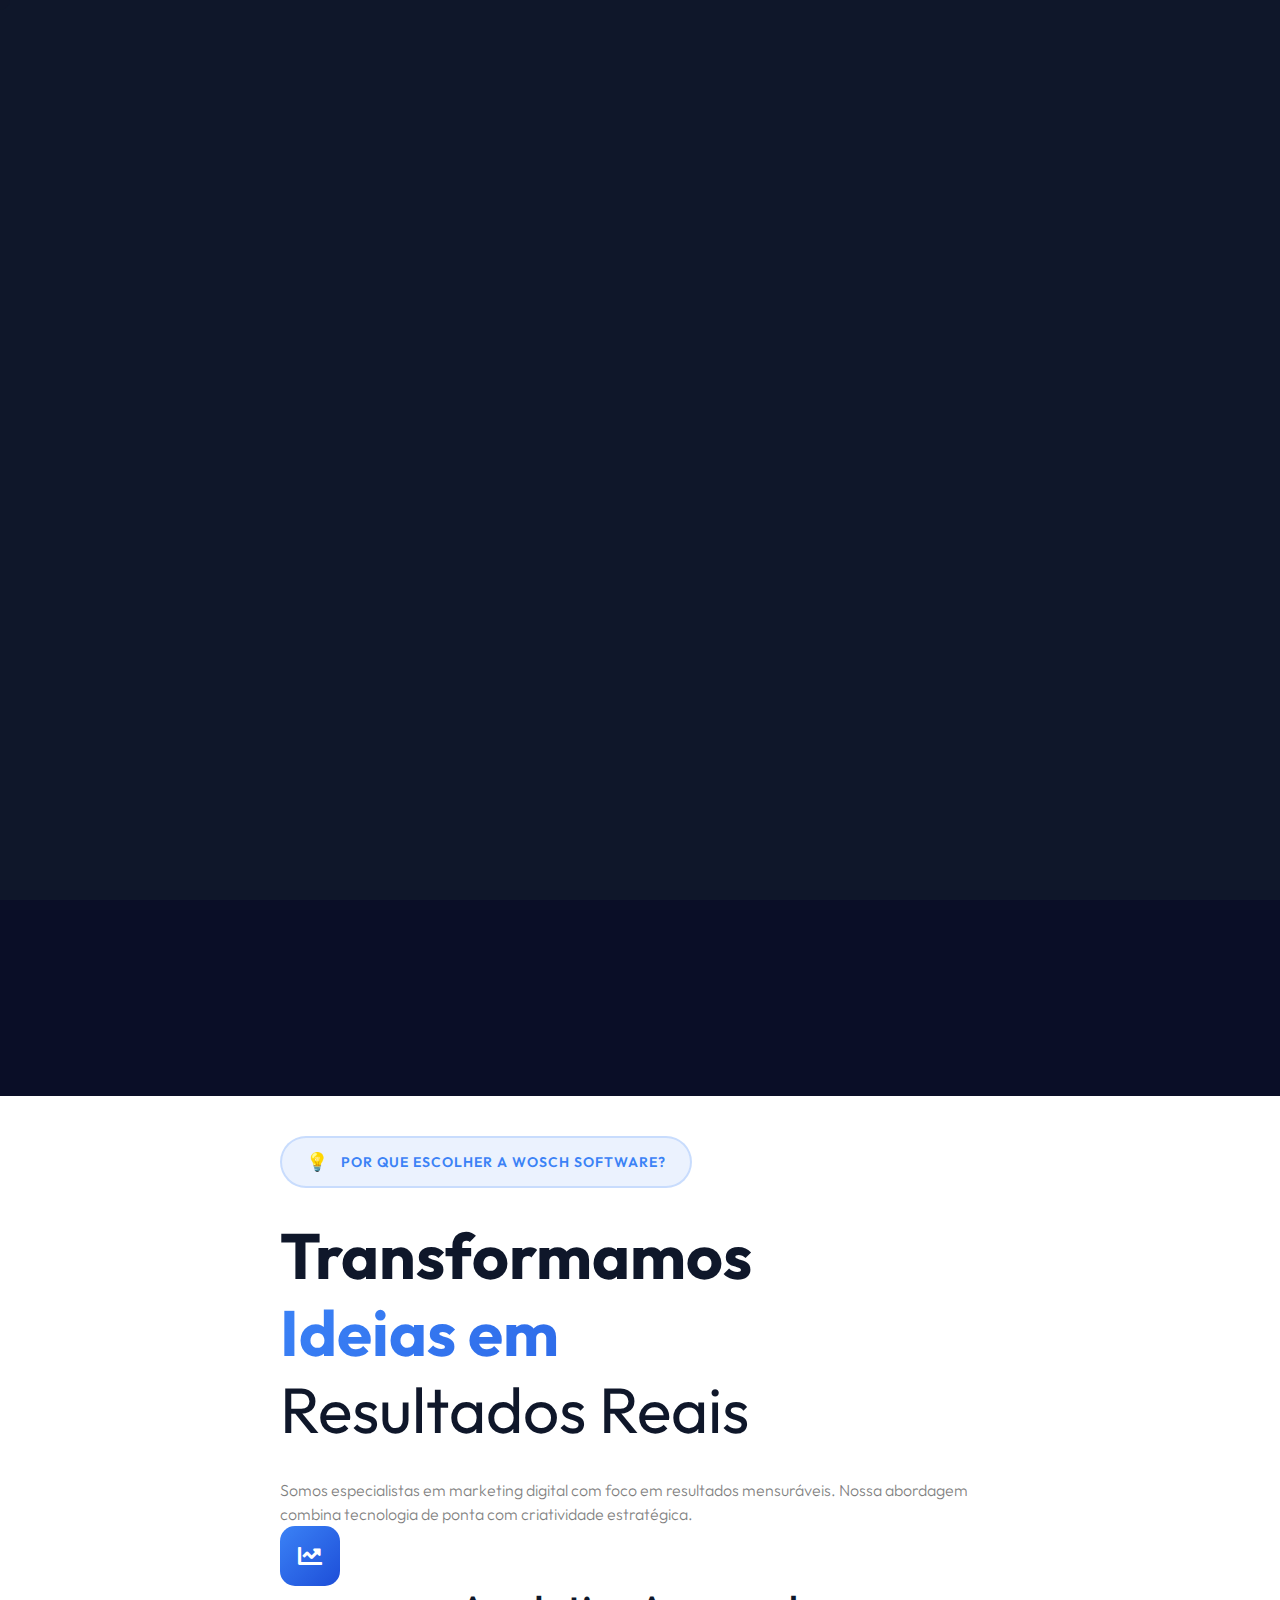
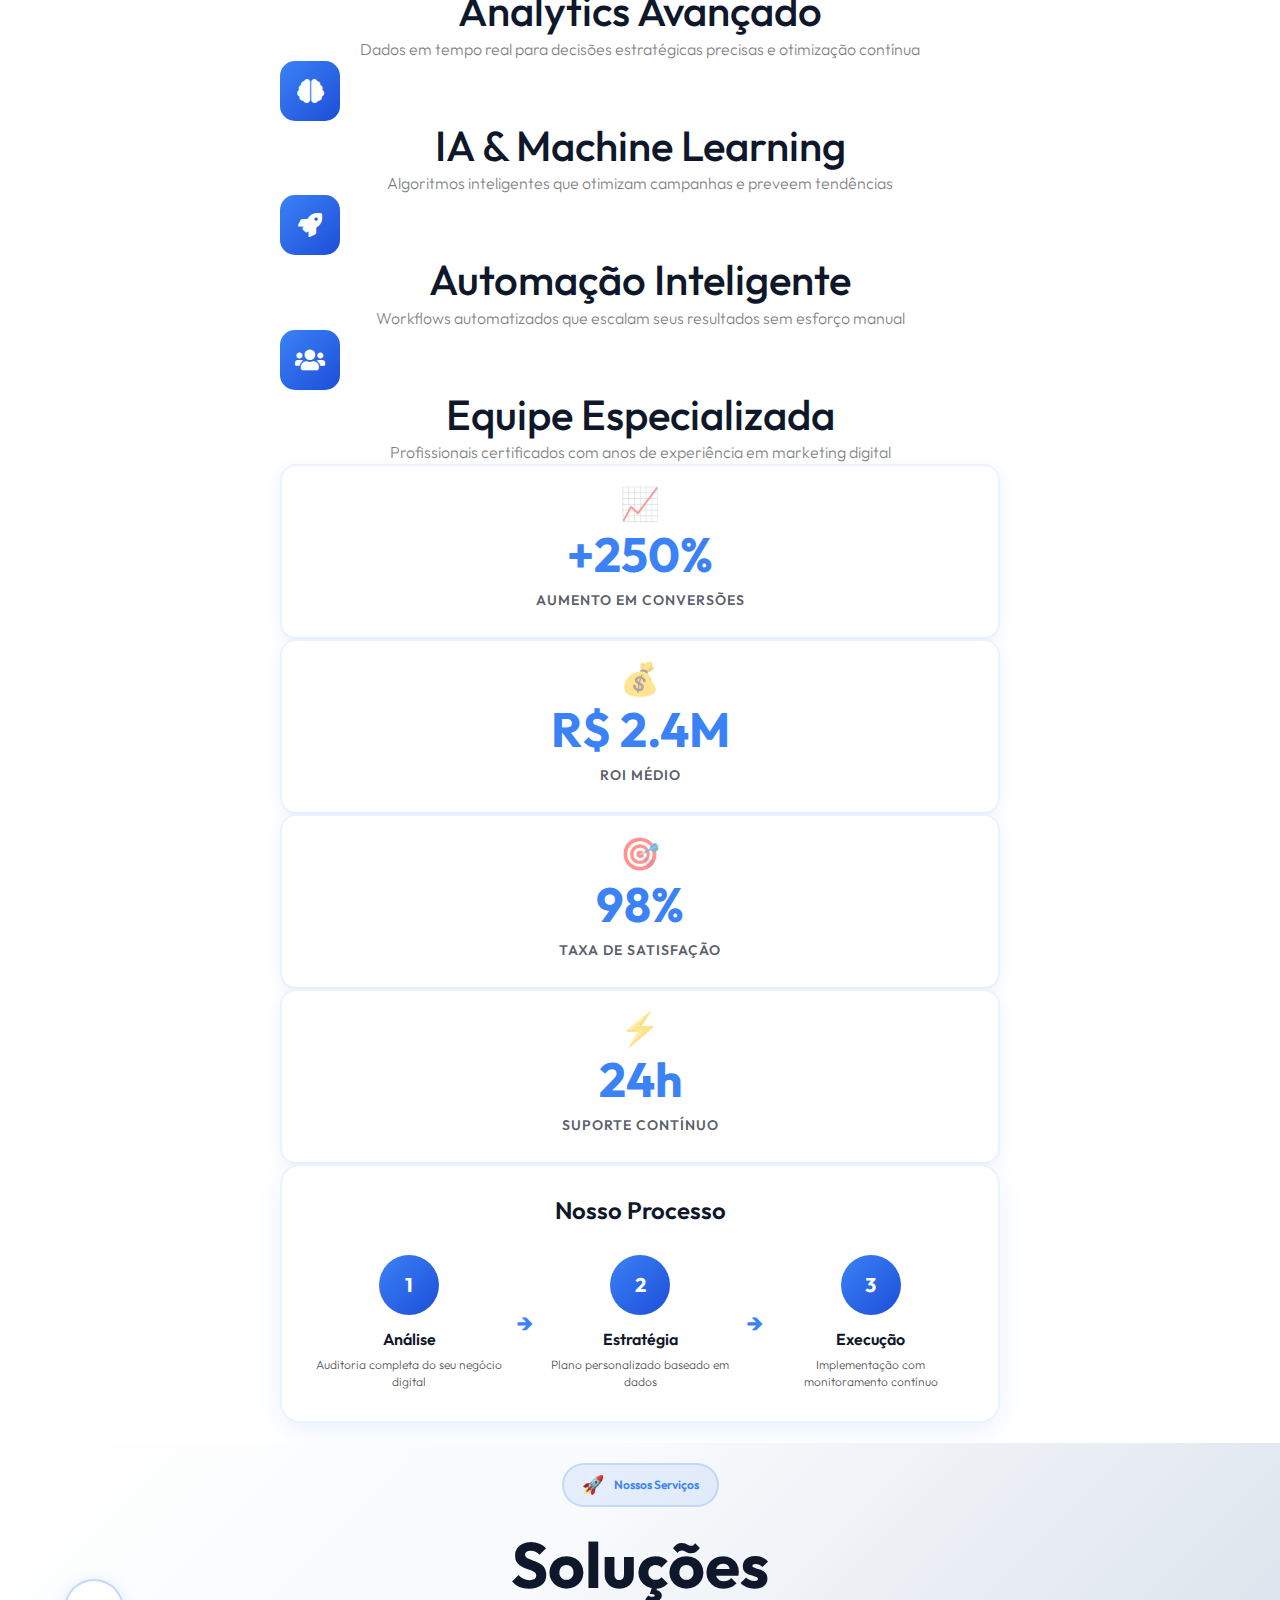
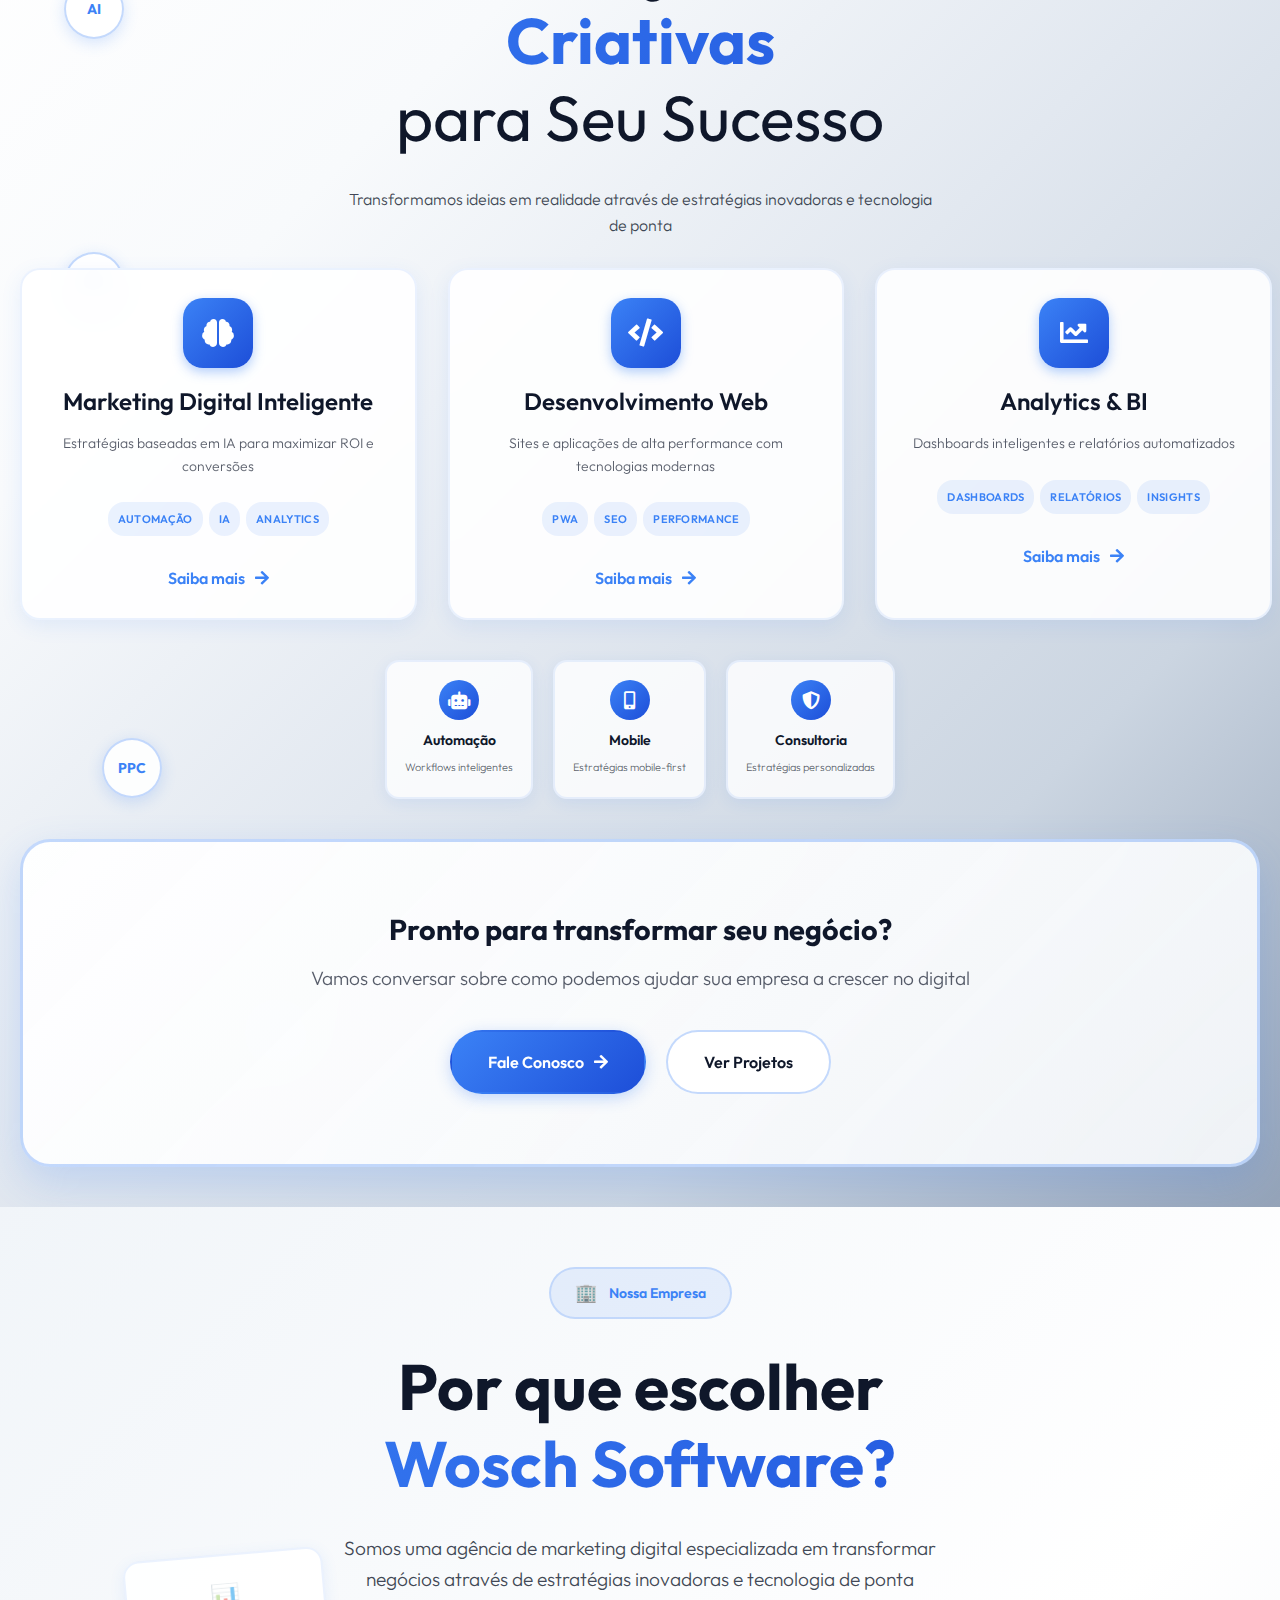
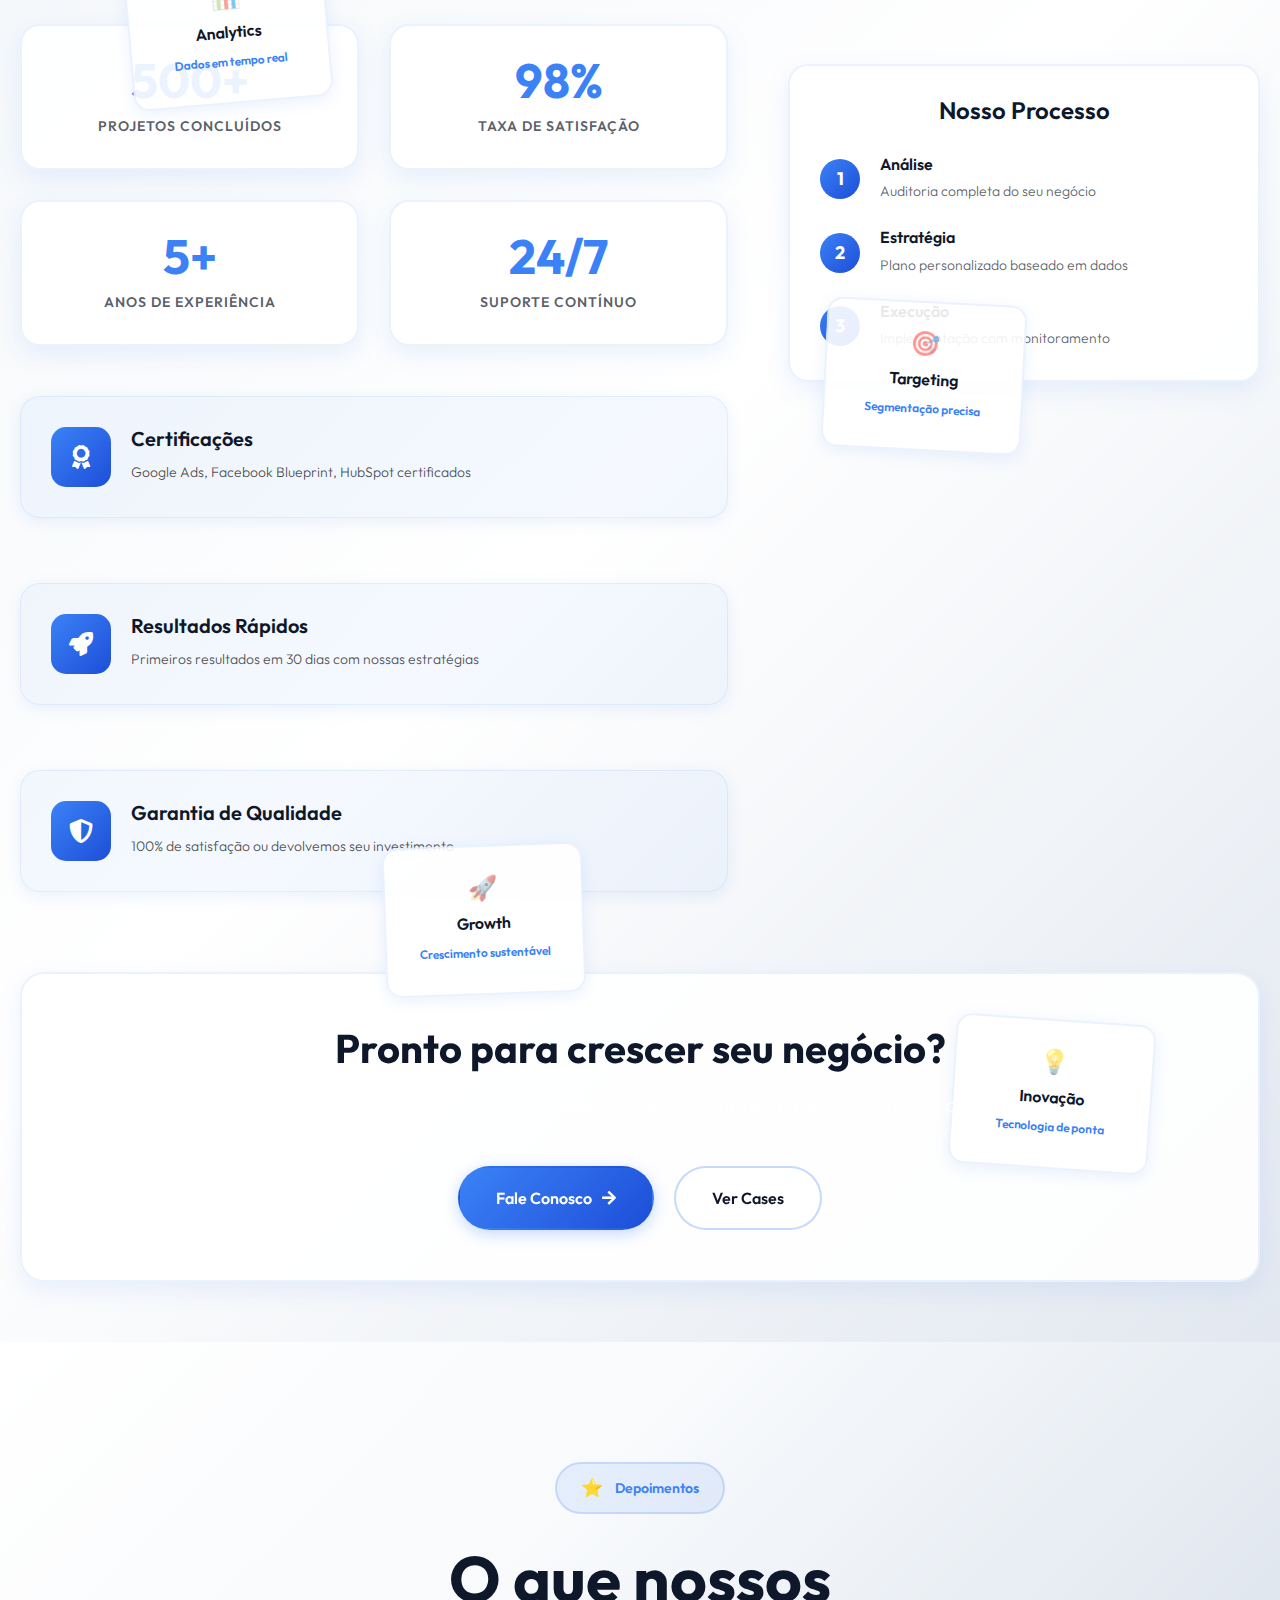
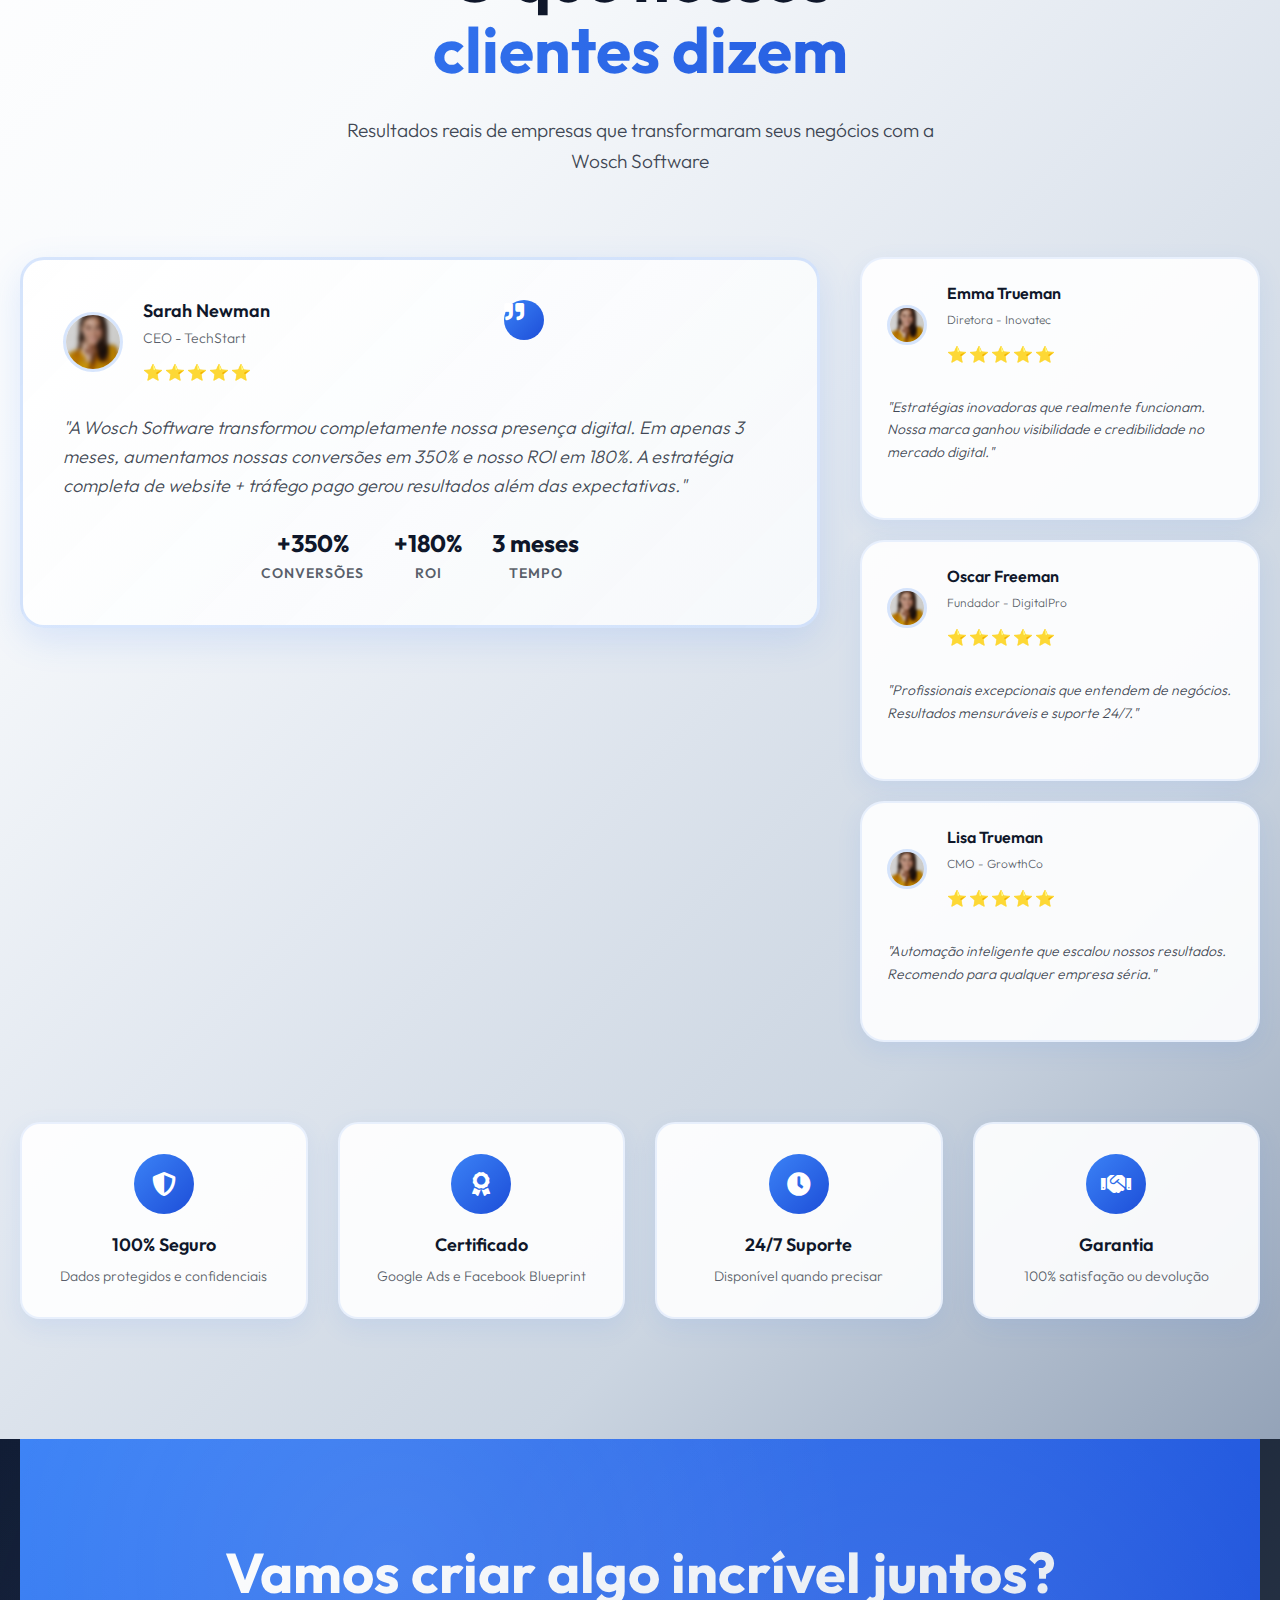
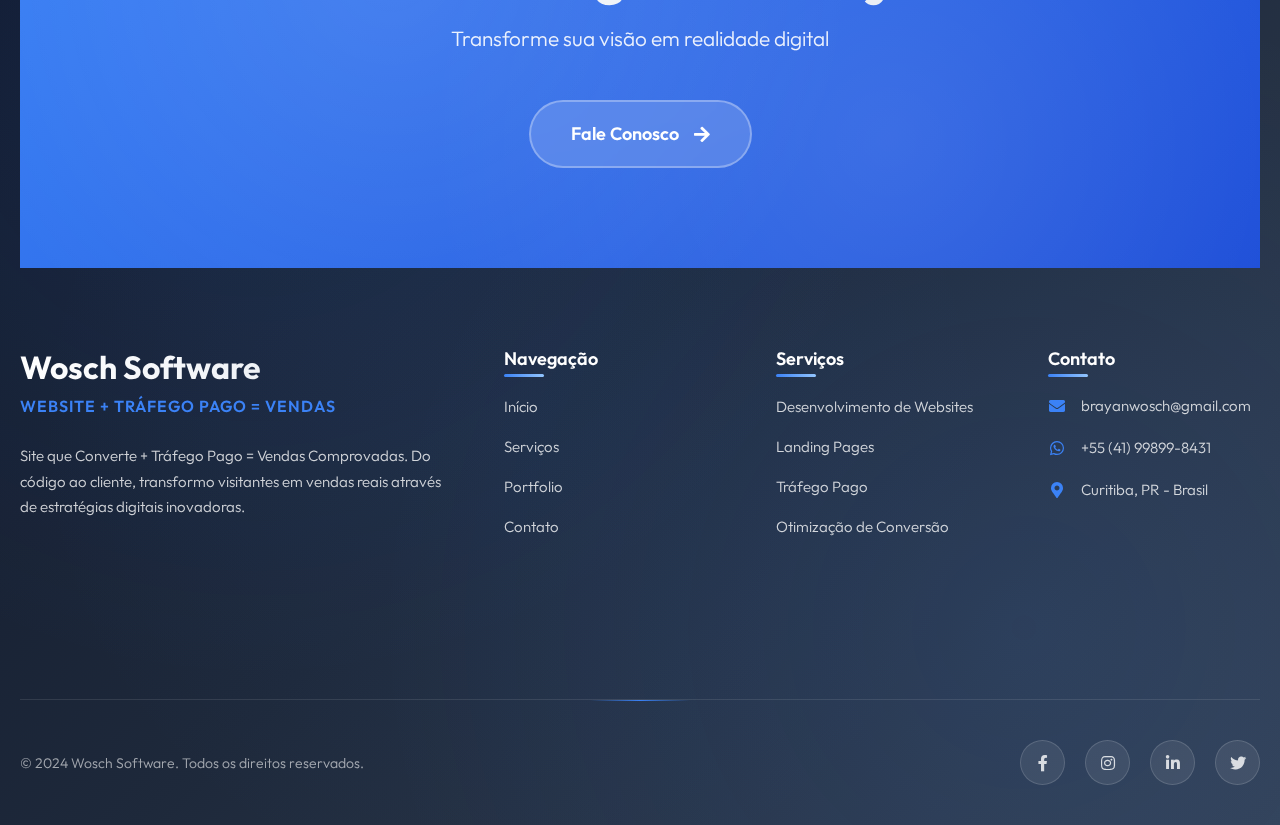
<file: home-1.html>
<!DOCTYPE html>
<html lang="pt-BR">

<head>

    <meta charset="UTF-8">
    <meta name="viewport" content="width=device-width, initial-scale=1.0">
    <meta http-equiv="X-UA-Compatible" content="ie=edge">

    <!-- favicon -->
    <link rel="icon" type="image/x-icon" href="img/favicon_io/favicon.ico">
    <link rel="icon" type="image/png" sizes="16x16" href="img/favicon_io/favicon-16x16.png">
    <link rel="icon" type="image/png" sizes="32x32" href="img/favicon_io/favicon-32x32.png">
    <link rel="apple-touch-icon" sizes="180x180" href="img/favicon_io/apple-touch-icon.png">
    <link rel="manifest" href="img/favicon_io/site.webmanifest">

    <!-- bootstrap grid css -->
    <link rel="stylesheet" href="css/plugins/bootstrap-grid.css">
    <!-- font awesome css -->
    <link rel="stylesheet" href="css/plugins/font-awesome.min.css">
    <!-- swiper css -->
    <link rel="stylesheet" href="css/plugins/swiper.min.css">
    <!-- fancybox css -->
    <link rel="stylesheet" href="css/plugins/fancybox.min.css">
    <!-- ashley scss -->
    <link rel="stylesheet" href="css/style.css">
    <!-- page name -->
    <title>Wosch Software - Site que Converte + Tráfego Pago = Vendas</title>

</head>

<body>

    <!-- wrapper -->
    <div class="mil-wrapper" id="top">

        <!-- cursor -->
        <div class="mil-ball">
            <span class="mil-icon-1">
                <svg viewBox="0 0 128 128">
                    <path d="M106.1,41.9c-1.2-1.2-3.1-1.2-4.2,0c-1.2,1.2-1.2,3.1,0,4.2L116.8,61H11.2l14.9-14.9c1.2-1.2,1.2-3.1,0-4.2	c-1.2-1.2-3.1-1.2-4.2,0l-20,20c-1.2,1.2-1.2,3.1,0,4.2l20,20c0.6,0.6,1.4,0.9,2.1,0.9s1.5-0.3,2.1-0.9c1.2-1.2,1.2-3.1,0-4.2	L11.2,67h105.5l-14.9,14.9c-1.2,1.2-1.2,3.1,0,4.2c0.6,0.6,1.4,0.9,2.1,0.9s1.5-0.3,2.1-0.9l20-20c1.2-1.2,1.2-3.1,0-4.2L106.1,41.9	z" />
                </svg>
            </span>
            <div class="mil-more-text">More</div>
            <div class="mil-choose-text">Сhoose</div>
        </div>
        <!-- cursor end -->

        <!-- preloader -->
        <div class="mil-preloader">
            <div class="mil-preloader-animation">
                <div class="mil-pos-abs mil-animation-1">
                    <p class="mil-h3 mil-muted mil-thin">Site que</p>
                    <p class="mil-h3 mil-muted">Converte</p>
                    <p class="mil-h3 mil-muted mil-thin">+ Tráfego</p>
                </div>
                <div class="mil-pos-abs mil-animation-2">
                    <div class="mil-reveal-frame">
                        <p class="mil-reveal-box"></p>
                        <p class="mil-h3 mil-muted mil-thin">woschsoftware.com</p>
                    </div>
                </div>
            </div>
        </div>
        <!-- preloader end -->

        <!-- scrollbar progress -->
        <div class="mil-progress-track">
            <div class="mil-progress"></div>
        </div>
        <!-- scrollbar progress end -->

        <!-- menu -->
        <div class="mil-menu-frame">
            <!-- frame clone -->
            <div class="mil-frame-top">
                <a href="home-1.html" class="mil-logo">WS.</a>
                <div class="mil-menu-btn">
                    <span></span>
                </div>
            </div>
            <!-- frame clone end -->
            <div class="container">
                <div class="mil-menu-content">
                    <div class="row">
                        <div class="col-xl-5">

                            <nav class="mil-main-menu" id="swupMenu">
                                <ul>
                                    <li class="mil-has-children mil-active">
                                        <a href="#.">Página Inicial</a>
                                        <ul>
                                            <li><a href="home-1.html">Página Principal</a></li>
                                            <li><a href="home-2.html">Página Pessoal</a></li>
                                            <li><a href="portfolio-3.html">Portfolio</a></li>
                                        </ul>
                                    </li>
                                    <li class="mil-has-children">
                                        <a href="#.">Portfolio</a>
                                        <ul>
                                            <li><a href="portfolio-1.html">Grid type 1</a></li>
                                            <li><a href="portfolio-2.html">Grid type 2</a></li>
                                            <li><a href="portfolio-3.html">Slider</a></li>
                                        </ul>
                                    </li>
                                    <li class="mil-has-children">
                                        <a href="#.">Serviços</a>
                                        <ul>
                                            <li><a href="services.html">Lista de Serviços</a></li>
                                            <li><a href="service.html">Serviço Individual</a></li>
                                        </ul>
                                    </li>
                                    <li class="mil-has-children">
                                        <a href="#.">Blog</a>
                                        <ul>
                                            <li><a href="blog.html">Lista do Blog</a></li>
                                            <li><a href="publication.html">Publicação</a></li>
                                        </ul>
                                    </li>
                                    <li class="mil-has-children">
                                        <a href="#.">Outras Páginas</a>
                                        <ul>
                                            <li><a href="team.html">Equipe</a></li>
                                            <li><a href="contact.html">Contato</a></li>
                                            <li><a href="404.html">404</a></li>
                                        </ul>
                                    </li>
                                </ul>
                            </nav>

                        </div>
                        <div class="col-xl-7">

                            <div class="mil-menu-right-frame">
                                <div class="mil-animation-in">
                                    <div class="mil-animation-frame">
                                        <div class="mil-animation mil-position-1 mil-scale" data-value-1="2" data-value-2="2"></div>
                                    </div>
                                </div>
                                <div class="mil-menu-right">
                                    <div class="row">
                                        <div class="col-lg-8 mil-mb-60">

                                            <h6 class="mil-muted mil-mb-30">Projetos</h6>

                                            <ul class="mil-menu-list">
                                                <li><a href="project-1.html" class="mil-light-soft">E-commerce Fashion</a></li>
                                                <li><a href="project-2.html" class="mil-light-soft">App de Delivery</a></li>
                                                <li><a href="project-3.html" class="mil-light-soft">Startup Fintech</a></li>
                                                <li><a href="project-4.html" class="mil-light-soft">Rede Social Fitness</a></li>
                                                <li><a href="project-5.html" class="mil-light-soft">Plataforma SaaS</a></li>
                                                <li><a href="project-6.html" class="mil-light-soft">Marketplace Local</a></li>
                                            </ul>

                                        </div>
                                        <div class="col-lg-4 mil-mb-60">

                                            <h6 class="mil-muted mil-mb-30">Links Úteis</h6>

                                            <ul class="mil-menu-list">
                                                <li><a href="#." class="mil-light-soft">Política de Privacidade</a></li>
                                                <li><a href="#." class="mil-light-soft">Termos e Condições</a></li>
                                                <li><a href="#." class="mil-light-soft">Política de Cookies</a></li>
                                                <li><a href="#." class="mil-light-soft">Carreiras</a></li>
                                            </ul>

                                        </div>
                                    </div>
                                    <div class="mil-divider mil-mb-60"></div>
                                    <div class="row justify-content-between">

                                        <div class="col-lg-4 mil-mb-60">

                                            <h6 class="mil-muted mil-mb-30">Contato</h6>

                                            <p class="mil-light-soft mil-up">Curitiba, PR - Brasil <span class="mil-no-wrap">+55 (41) 99899-8431</span></p>

                                        </div>
                                        <div class="col-lg-4 mil-mb-60">

                                            <h6 class="mil-muted mil-mb-30">Email</h6>

                                            <p class="mil-light-soft">brayanwosch@gmail.com</p>

                                        </div>
                                    </div>
                                </div>
                            </div>

                        </div>
                    </div>
                </div>
            </div>
        </div>
        <!-- menu -->
        
        <!-- curtain -->
        <div class="mil-curtain"></div>
        <!-- curtain end -->

        <!-- frame -->
        <div class="mil-frame">
            <div class="mil-frame-top">
                <a href="home-1.html" class="mil-logo">WS.</a>
                <div class="mil-menu-btn">
                    <span></span>
                </div>
            </div>
            <div class="mil-frame-bottom">
                <div class="mil-current-page"></div>
                <div class="mil-back-to-top">
                    <a href="#top" class="mil-link mil-dark mil-arrow-place">
                        <span>Voltar ao topo</span>
                    </a>
                </div>
            </div>
        </div>
        <!-- frame end -->

        <!-- content -->
        <div class="mil-content">
            <div id="swupMain" class="mil-main-transition">

                <!-- NEW HERO SECTION -->
                <section class="mil-new-hero">
                    <div class="mil-hero-container">
                        <div class="mil-hero-content">
                            <div class="mil-hero-left">
                                <div class="mil-hero-badge">
                                    <span class="mil-badge-icon">🚀</span>
                                    <span>Websites + Tráfego Pago</span>
                        </div>

                                <h1 class="mil-hero-title">
                                    <span class="mil-title-main">Site que Converte</span>
                                    <span class="mil-title-accent">+ Tráfego Pago</span>
                                    <span class="mil-title-sub">= Vendas Comprovadas</span>
                                </h1>
                                
                                <p class="mil-hero-description">
                                    Landing pages otimizadas + Campanhas de tráfego pago estratégicas. 
                                    Do código ao cliente, transformo visitantes em vendas reais.
                                </p>
                                
                                <div class="mil-hero-buttons">
                                    <a href="https://wa.me/5541998998431?text=Ol%C3%A1%2C%20tudo%20bem%3F%20Estava%20dando%20uma%20olhada%20no%20seu%20site%2C%20gostaria%20de%20saber%20mais%20sobre" class="mil-btn-primary" target="_blank" rel="noopener noreferrer" data-no-swup>
                                        <span>Solicitar Orçamento</span>
                                        <i class="fas fa-arrow-right"></i>
                                    </a>
                                    <a href="portfolio-1.html" class="mil-btn-secondary">
                                        <span>Ver Projetos</span>
                                    </a>
                                </div>
                                
                                <div class="mil-hero-stats">
                                    <div class="mil-stat-item">
                                        <div class="mil-stat-number">200+</div>
                                        <div class="mil-stat-label">Sites Criados</div>
                                    </div>
                                    <div class="mil-stat-item">
                                        <div class="mil-stat-number">350%</div>
                                        <div class="mil-stat-label">Taxa de Conversão</div>
                                    </div>
                                    <div class="mil-stat-item">
                                        <div class="mil-stat-number">24h</div>
                                        <div class="mil-stat-label">Suporte</div>
                                    </div>
                                    </div>
                                </div>

                            <div class="mil-hero-right">
                                <div class="mil-hero-visual">
                                    <div class="mil-visual-card mil-card-1">
                                        <div class="mil-card-icon">📊</div>
                                        <h3>Analytics</h3>
                                        <p>+250% Conversões</p>
                                    </div>
                                    
                                    <div class="mil-visual-card mil-card-2">
                                        <div class="mil-card-icon">🚀</div>
                                        <h3>Growth</h3>
                                        <p>+180% ROI</p>
                                    </div>
                                    
                                    <div class="mil-visual-card mil-card-3">
                                        <div class="mil-card-icon">🎯</div>
                                        <h3>Targeting</h3>
                                        <p>+320% Alcance</p>
                                </div>

                                    <div class="mil-visual-card mil-card-4">
                                        <div class="mil-card-icon">💡</div>
                                        <h3>Inovação</h3>
                                        <p>Estratégias Únicas</p>
                                    </div>
                                </div>
                            </div>
                        </div>
                    </div>
                </section>
                <!-- NEW HERO END -->

                <!-- NEW ABOUT SECTION -->
                <section id="about" class="mil-new-about">
                    <div class="mil-about-container">
                        <div class="mil-about-header">
                            <div class="mil-about-badge">
                                <span class="mil-badge-icon">💡</span>
                                <span>Por que escolher a Wosch Software?</span>
                                        </div>
                            <h2 class="mil-about-title">
                                <span class="mil-title-main">Transformamos</span>
                                <span class="mil-title-accent">Ideias em</span>
                                <span class="mil-title-sub">Resultados Reais</span>
                            </h2>
                            <p class="mil-about-description">
                                Somos especialistas em marketing digital com foco em resultados mensuráveis. 
                                Nossa abordagem combina tecnologia de ponta com criatividade estratégica.
                            </p>
                                    </div>

                        <div class="mil-about-content">
                            <div class="mil-about-left">
                                <div class="mil-features-grid">
                                    <div class="mil-feature-card">
                                        <div class="mil-feature-icon">
                                            <i class="fas fa-chart-line"></i>
                                        </div>
                                        <h3>Analytics Avançado</h3>
                                        <p>Dados em tempo real para decisões estratégicas precisas e otimização contínua</p>
                                </div>

                                    <div class="mil-feature-card">
                                        <div class="mil-feature-icon">
                                            <i class="fas fa-brain"></i>
                            </div>
                                        <h3>IA & Machine Learning</h3>
                                        <p>Algoritmos inteligentes que otimizam campanhas e preveem tendências</p>
                                    </div>
                                    
                                    <div class="mil-feature-card">
                                        <div class="mil-feature-icon">
                                            <i class="fas fa-rocket"></i>
                                    </div>
                                        <h3>Automação Inteligente</h3>
                                        <p>Workflows automatizados que escalam seus resultados sem esforço manual</p>
                                </div>

                                    <div class="mil-feature-card">
                                        <div class="mil-feature-icon">
                                            <i class="fas fa-users"></i>
                            </div>
                                        <h3>Equipe Especializada</h3>
                                        <p>Profissionais certificados com anos de experiência em marketing digital</p>
                        </div>
                    </div>
                            </div>
                            
                            <div class="mil-about-right">
                                <div class="mil-stats-showcase">
                                    <div class="mil-stat-card mil-stat-1">
                                        <div class="mil-stat-icon">📈</div>
                                        <div class="mil-stat-number">+250%</div>
                                        <div class="mil-stat-label">Aumento em Conversões</div>
                        </div>
                                    
                                    <div class="mil-stat-card mil-stat-2">
                                        <div class="mil-stat-icon">💰</div>
                                        <div class="mil-stat-number">R$ 2.4M</div>
                                        <div class="mil-stat-label">ROI Médio</div>
                                    </div>
                                    
                                    <div class="mil-stat-card mil-stat-3">
                                        <div class="mil-stat-icon">🎯</div>
                                        <div class="mil-stat-number">98%</div>
                                        <div class="mil-stat-label">Taxa de Satisfação</div>
                                    </div>
                                    
                                    <div class="mil-stat-card mil-stat-4">
                                        <div class="mil-stat-icon">⚡</div>
                                        <div class="mil-stat-number">24h</div>
                                        <div class="mil-stat-label">Suporte Contínuo</div>
                                    </div>
                                </div>

                                <div class="mil-process-flow">
                                    <h3>Nosso Processo</h3>
                                    <div class="mil-process-steps">
                                        <div class="mil-process-step">
                                            <div class="mil-step-number">1</div>
                                            <div class="mil-step-content">
                                                <h4>Análise</h4>
                                                <p>Auditoria completa do seu negócio digital</p>
                                </div>
                                        </div>
                                        <div class="mil-process-arrow">→</div>
                                        <div class="mil-process-step">
                                            <div class="mil-step-number">2</div>
                                            <div class="mil-step-content">
                                                <h4>Estratégia</h4>
                                                <p>Plano personalizado baseado em dados</p>
                                            </div>
                                        </div>
                                        <div class="mil-process-arrow">→</div>
                                        <div class="mil-process-step">
                                            <div class="mil-step-number">3</div>
                                            <div class="mil-step-content">
                                                <h4>Execução</h4>
                                                <p>Implementação com monitoramento contínuo</p>
                                            </div>
                                        </div>
                                    </div>
                                </div>
                            </div>
                        </div>
                    </div>
                </section>
                <!-- NEW ABOUT END -->

                <!-- NEW CREATIVE SERVICES SECTION -->
                <section class="mil-new-services">
                    <div class="mil-services-container">
                        <div class="mil-services-header">
                            <div class="mil-services-badge">
                                <span class="mil-badge-icon">🚀</span>
                                <span>Nossos Serviços</span>
                                </div>
                            <h2 class="mil-services-title">
                                <span class="mil-title-main">Soluções</span>
                                <span class="mil-title-accent">Criativas</span>
                                <span class="mil-title-sub">para Seu Sucesso</span>
                            </h2>
                            <p class="mil-services-description">
                                Transformamos ideias em realidade através de estratégias inovadoras e tecnologia de ponta
                            </p>
                            </div>

                        <div class="mil-services-showcase">
                            <!-- Main Service Cards -->
                            <div class="mil-main-services">
                                <div class="mil-service-card mil-service-1">
                                    <div class="mil-service-bg"></div>
                                    <div class="mil-service-content">
                                        <div class="mil-service-icon">
                                            <i class="fas fa-brain"></i>
                                        </div>
                                        <h3>Marketing Digital Inteligente</h3>
                                        <p>Estratégias baseadas em IA para maximizar ROI e conversões</p>
                                        <div class="mil-service-features">
                                            <span class="mil-feature">Automação</span>
                                            <span class="mil-feature">IA</span>
                                            <span class="mil-feature">Analytics</span>
                                        </div>
                                        <a href="service.html" class="mil-service-link">
                                            <span>Saiba mais</span>
                                            <i class="fas fa-arrow-right"></i>
                                        </a>
                                </div>
                                </div>

                                <div class="mil-service-card mil-service-2">
                                    <div class="mil-service-bg"></div>
                                    <div class="mil-service-content">
                                        <div class="mil-service-icon">
                                            <i class="fas fa-code"></i>
                                        </div>
                                        <h3>Desenvolvimento Web</h3>
                                        <p>Sites e aplicações de alta performance com tecnologias modernas</p>
                                        <div class="mil-service-features">
                                            <span class="mil-feature">PWA</span>
                                            <span class="mil-feature">SEO</span>
                                            <span class="mil-feature">Performance</span>
                                        </div>
                                        <a href="service.html" class="mil-service-link">
                                            <span>Saiba mais</span>
                                            <i class="fas fa-arrow-right"></i>
                                        </a>
                                </div>
                                </div>

                                <div class="mil-service-card mil-service-3">
                                    <div class="mil-service-bg"></div>
                                    <div class="mil-service-content">
                                        <div class="mil-service-icon">
                                            <i class="fas fa-chart-line"></i>
                                        </div>
                                        <h3>Analytics & BI</h3>
                                        <p>Dashboards inteligentes e relatórios automatizados</p>
                                        <div class="mil-service-features">
                                            <span class="mil-feature">Dashboards</span>
                                            <span class="mil-feature">Relatórios</span>
                                            <span class="mil-feature">Insights</span>
                                        </div>
                                        <a href="service.html" class="mil-service-link">
                                            <span>Saiba mais</span>
                                            <i class="fas fa-arrow-right"></i>
                                        </a>
                                    </div>
                                </div>
                            </div>

                            <!-- Secondary Services -->
                            <div class="mil-secondary-services">
                                <div class="mil-service-mini mil-mini-1">
                                    <div class="mil-mini-icon">
                                        <i class="fas fa-robot"></i>
                                </div>
                                    <h4>Automação</h4>
                                    <p>Workflows inteligentes</p>
                                </div>

                                <div class="mil-service-mini mil-mini-2">
                                    <div class="mil-mini-icon">
                                        <i class="fas fa-mobile-alt"></i>
                                    </div>
                                    <h4>Mobile</h4>
                                    <p>Estratégias mobile-first</p>
                                </div>

                                <div class="mil-service-mini mil-mini-3">
                                    <div class="mil-mini-icon">
                                        <i class="fas fa-shield-alt"></i>
                                </div>
                                    <h4>Consultoria</h4>
                                    <p>Estratégias personalizadas</p>
                            </div>
                        </div>
                    </div>

                        <!-- Interactive Elements -->
                        <div class="mil-services-interactive">
                            <div class="mil-floating-element mil-float-1">
                                <span>AI</span>
                                </div>
                            <div class="mil-floating-element mil-float-2">
                                <span>SEO</span>
                            </div>
                            <div class="mil-floating-element mil-float-3">
                                <span>PPC</span>
                                                    </div>
                            <div class="mil-floating-element mil-float-4">
                                <span>SMM</span>
                                                </div>
                                            </div>

                        <!-- CTA Section -->
                        <div class="mil-services-cta">
                            <div class="mil-cta-content">
                                <h3>Pronto para transformar seu negócio?</h3>
                                <p>Vamos conversar sobre como podemos ajudar sua empresa a crescer no digital</p>
                                <div class="mil-cta-buttons">
                                    <a href="contact.html" class="mil-btn-primary">
                                        <span>Fale Conosco</span>
                                        <i class="fas fa-arrow-right"></i>
                                    </a>
                                    <a href="portfolio-1.html" class="mil-btn-secondary">
                                        <span>Ver Projetos</span>
                                    </a>
                                                    </div>
                                                </div>
                                            </div>
                    </div>
                </section>
                <!-- NEW SERVICES END -->

                <!-- NEW COMPANY SHOWCASE SECTION -->
                <section class="mil-company-showcase">
                    <div class="mil-company-container">
                        <div class="mil-company-header">
                            <div class="mil-company-badge">
                                <span class="mil-badge-icon">🏢</span>
                                <span>Nossa Empresa</span>
                                        </div>
                            <h2 class="mil-company-title">
                                <span class="mil-title-main">Por que escolher</span>
                                <span class="mil-title-accent">Wosch Software?</span>
                            </h2>
                            <p class="mil-company-description">
                                Somos uma agência de marketing digital especializada em transformar negócios através de estratégias inovadoras e tecnologia de ponta
                            </p>
                        </div>

                        <div class="mil-company-content">
                            <div class="mil-company-left">
                                <div class="mil-company-stats">
                                    <div class="mil-stat-item">
                                        <div class="mil-stat-number">500+</div>
                                        <div class="mil-stat-label">Projetos Concluídos</div>
                                                    </div>
                                    <div class="mil-stat-item">
                                        <div class="mil-stat-number">98%</div>
                                        <div class="mil-stat-label">Taxa de Satisfação</div>
                                    </div>
                                    <div class="mil-stat-item">
                                        <div class="mil-stat-number">5+</div>
                                        <div class="mil-stat-label">Anos de Experiência</div>
                                    </div>
                                    <div class="mil-stat-item">
                                        <div class="mil-stat-number">24/7</div>
                                        <div class="mil-stat-label">Suporte Contínuo</div>
                                                </div>
                                            </div>

                                <div class="mil-company-features">
                                    <div class="mil-feature-item">
                                        <div class="mil-feature-icon">
                                            <i class="fas fa-award"></i>
                                                    </div>
                                        <div class="mil-feature-content">
                                            <h4>Certificações</h4>
                                            <p>Google Ads, Facebook Blueprint, HubSpot certificados</p>
                                                </div>
                                            </div>

                                    <div class="mil-feature-item">
                                        <div class="mil-feature-icon">
                                            <i class="fas fa-rocket"></i>
                                        </div>
                                        <div class="mil-feature-content">
                                            <h4>Resultados Rápidos</h4>
                                            <p>Primeiros resultados em 30 dias com nossas estratégias</p>
                                    </div>
                                </div>

                                    <div class="mil-feature-item">
                                        <div class="mil-feature-icon">
                                            <i class="fas fa-shield-alt"></i>
                            </div>
                                        <div class="mil-feature-content">
                                            <h4>Garantia de Qualidade</h4>
                                            <p>100% de satisfação ou devolvemos seu investimento</p>
                        </div>
                    </div>
                            </div>
                        </div>

                            <div class="mil-company-right">
                                <div class="mil-company-visual">
                                    <div class="mil-visual-card mil-card-1">
                                        <div class="mil-card-icon">📊</div>
                                        <h3>Analytics</h3>
                                        <p>Dados em tempo real</p>
                                    </div>
                                    
                                    <div class="mil-visual-card mil-card-2">
                                        <div class="mil-card-icon">🎯</div>
                                        <h3>Targeting</h3>
                                        <p>Segmentação precisa</p>
                                    </div>
                                    
                                    <div class="mil-visual-card mil-card-3">
                                        <div class="mil-card-icon">🚀</div>
                                        <h3>Growth</h3>
                                        <p>Crescimento sustentável</p>
                                </div>

                                    <div class="mil-visual-card mil-card-4">
                                        <div class="mil-card-icon">💡</div>
                                        <h3>Inovação</h3>
                                        <p>Tecnologia de ponta</p>
                                            </div>
                                        </div>

                                <div class="mil-company-process">
                                    <h3>Nosso Processo</h3>
                                    <div class="mil-process-timeline">
                                        <div class="mil-timeline-item">
                                            <div class="mil-timeline-number">1</div>
                                            <div class="mil-timeline-content">
                                                <h4>Análise</h4>
                                                <p>Auditoria completa do seu negócio</p>
                                            </div>
                                        </div>
                                        <div class="mil-timeline-item">
                                            <div class="mil-timeline-number">2</div>
                                            <div class="mil-timeline-content">
                                                <h4>Estratégia</h4>
                                                <p>Plano personalizado baseado em dados</p>
                                            </div>
                                        </div>
                                        <div class="mil-timeline-item">
                                            <div class="mil-timeline-number">3</div>
                                            <div class="mil-timeline-content">
                                                <h4>Execução</h4>
                                                <p>Implementação com monitoramento</p>
                                            </div>
                                        </div>
                                            </div>
                                        </div>
                                            </div>
                                        </div>

                        <div class="mil-company-cta">
                            <div class="mil-cta-content">
                                <h3>Pronto para crescer seu negócio?</h3>
                                <p>Vamos conversar sobre como podemos ajudar sua empresa a alcançar novos patamares</p>
                                <div class="mil-cta-buttons">
                                    <a href="contact.html" class="mil-btn-primary">
                                        <span>Fale Conosco</span>
                                        <i class="fas fa-arrow-right"></i>
                                    </a>
                                    <a href="portfolio-1.html" class="mil-btn-secondary">
                                        <span>Ver Cases</span>
                                    </a>
                                            </div>
                                        </div>
                                    </div>
                                </div>
                </section>
                <!-- NEW COMPANY SHOWCASE END -->

                <!-- NEW CREATIVE TESTIMONIALS SECTION -->
                <section class="mil-new-testimonials">
                    <div class="mil-testimonials-container">
                        <div class="mil-testimonials-header">
                            <div class="mil-testimonials-badge">
                                <span class="mil-badge-icon">⭐</span>
                                <span>Depoimentos</span>
                            </div>
                            <h2 class="mil-testimonials-title">
                                <span class="mil-title-main">O que nossos</span>
                                <span class="mil-title-accent">clientes dizem</span>
                            </h2>
                            <p class="mil-testimonials-description">
                                Resultados reais de empresas que transformaram seus negócios com a Wosch Software
                            </p>
                        </div>

                        <div class="mil-testimonials-showcase">
                            <!-- Main Testimonial -->
                            <div class="mil-main-testimonial">
                                <div class="mil-testimonial-card mil-featured">
                                    <div class="mil-testimonial-header">
                                        <div class="mil-client-info">
                                            <div class="mil-client-avatar">
                                                <img src="img/faces/1.jpg" alt="Cliente">
                    </div>
                                            <div class="mil-client-details">
                                                <h4>Sarah Newman</h4>
                                                <p>CEO - TechStart</p>
                                                <div class="mil-rating">
                                                    <span class="mil-star">⭐</span>
                                                    <span class="mil-star">⭐</span>
                                                    <span class="mil-star">⭐</span>
                                                    <span class="mil-star">⭐</span>
                                                    <span class="mil-star">⭐</span>
                                </div>
                                </div>
                                </div>
                                        <div class="mil-quote-icon">
                                            <i class="fas fa-quote-right"></i>
                                </div>
                            </div>
                                    <div class="mil-testimonial-content">
                                        <p>"A Wosch Software transformou completamente nossa presença digital. Em apenas 3 meses, aumentamos nossas conversões em 350% e nosso ROI em 180%. A estratégia completa de website + tráfego pago gerou resultados além das expectativas."</p>
                        </div>
                                    <div class="mil-testimonial-metrics">
                                        <div class="mil-metric">
                                            <span class="mil-metric-value">+350%</span>
                                            <span class="mil-metric-label">Conversões</span>
                    </div>
                                        <div class="mil-metric">
                                            <span class="mil-metric-value">+180%</span>
                                            <span class="mil-metric-label">ROI</span>
                </div>
                                        <div class="mil-metric">
                                            <span class="mil-metric-value">3 meses</span>
                                            <span class="mil-metric-label">Tempo</span>
                            </div>
                                </div>
                            </div>
                        </div>

                            <!-- Secondary Testimonials -->
                            <div class="mil-secondary-testimonials">
                                <div class="mil-testimonial-card">
                                    <div class="mil-testimonial-header">
                                        <div class="mil-client-info">
                                            <div class="mil-client-avatar">
                                                <img src="img/faces/2.jpg" alt="Cliente">
                                    </div>
                                            <div class="mil-client-details">
                                                <h4>Emma Trueman</h4>
                                                <p>Diretora - Inovatec</p>
                                                <div class="mil-rating">
                                                    <span class="mil-star">⭐</span>
                                                    <span class="mil-star">⭐</span>
                                                    <span class="mil-star">⭐</span>
                                                    <span class="mil-star">⭐</span>
                                                    <span class="mil-star">⭐</span>
                                        </div>
                                        </div>
                                    </div>
                                    </div>
                                    <div class="mil-testimonial-content">
                                        <p>"Estratégias inovadoras que realmente funcionam. Nossa marca ganhou visibilidade e credibilidade no mercado digital."</p>
                                    </div>
                                </div>

                                <div class="mil-testimonial-card">
                                    <div class="mil-testimonial-header">
                                        <div class="mil-client-info">
                                            <div class="mil-client-avatar">
                                                <img src="img/faces/3.jpg" alt="Cliente">
                            </div>
                                            <div class="mil-client-details">
                                                <h4>Oscar Freeman</h4>
                                                <p>Fundador - DigitalPro</p>
                                                <div class="mil-rating">
                                                    <span class="mil-star">⭐</span>
                                                    <span class="mil-star">⭐</span>
                                                    <span class="mil-star">⭐</span>
                                                    <span class="mil-star">⭐</span>
                                                    <span class="mil-star">⭐</span>
                                                </div>
                                            </div>
                                        </div>
                                    </div>
                                    <div class="mil-testimonial-content">
                                        <p>"Profissionais excepcionais que entendem de negócios. Resultados mensuráveis e suporte 24/7."</p>
                                    </div>
                                </div>

                                <div class="mil-testimonial-card">
                                    <div class="mil-testimonial-header">
                                        <div class="mil-client-info">
                                            <div class="mil-client-avatar">
                                                <img src="img/faces/4.jpg" alt="Cliente">
                                    </div>
                                            <div class="mil-client-details">
                                                <h4>Lisa Trueman</h4>
                                                <p>CMO - GrowthCo</p>
                                                <div class="mil-rating">
                                                    <span class="mil-star">⭐</span>
                                                    <span class="mil-star">⭐</span>
                                                    <span class="mil-star">⭐</span>
                                                    <span class="mil-star">⭐</span>
                                                    <span class="mil-star">⭐</span>
                                        </div>
                                        </div>
                                    </div>
                                    </div>
                                    <div class="mil-testimonial-content">
                                        <p>"Automação inteligente que escalou nossos resultados. Recomendo para qualquer empresa séria."</p>
                                    </div>
                                </div>
                            </div>
                        </div>

                        <!-- Trust Indicators -->
                        <div class="mil-trust-indicators">
                            <div class="mil-trust-item">
                                <div class="mil-trust-icon">
                                    <i class="fas fa-shield-alt"></i>
                            </div>
                                <h4>100% Seguro</h4>
                                <p>Dados protegidos e confidenciais</p>
                            </div>
                            <div class="mil-trust-item">
                                <div class="mil-trust-icon">
                                    <i class="fas fa-award"></i>
                                </div>
                                <h4>Certificado</h4>
                                <p>Google Ads e Facebook Blueprint</p>
                            </div>
                            <div class="mil-trust-item">
                                <div class="mil-trust-icon">
                                    <i class="fas fa-clock"></i>
                                </div>
                                <h4>24/7 Suporte</h4>
                                <p>Disponível quando precisar</p>
                            </div>
                            <div class="mil-trust-item">
                                <div class="mil-trust-icon">
                                    <i class="fas fa-handshake"></i>
                                </div>
                                <h4>Garantia</h4>
                                <p>100% satisfação ou devolução</p>
                            </div>
                        </div>
                    </div>
                </section>
                <!-- NEW TESTIMONIALS END -->


                <!-- NEW CREATIVE FOOTER -->
                <footer class="mil-creative-footer">
                    <div class="mil-footer-container">
                        <!-- Footer CTA Section -->
                        <div class="mil-footer-cta">
                            <div class="mil-cta-content">
                                <h2>Vamos criar algo incrível juntos?</h2>
                                <p>Transforme sua visão em realidade digital</p>
                                <a href="contact.html" class="mil-cta-button">
                                    <span>Fale Conosco</span>
                                    <i class="fas fa-arrow-right"></i>
                                </a>
                            </div>
                        </div>

                        <!-- Footer Main Content -->
                        <div class="mil-footer-main">
                            <div class="mil-footer-content">
                                <!-- Company Info -->
                                <div class="mil-footer-section mil-company-info">
                                    <div class="mil-footer-logo">
                                        <h3>Wosch Software</h3>
                                        <p>Website + Tráfego Pago = Vendas</p>
                                </div>
                                    <p class="mil-footer-description">
                                        Site que Converte + Tráfego Pago = Vendas Comprovadas. 
                                        Do código ao cliente, transformo visitantes em vendas reais através de estratégias digitais inovadoras.
                                    </p>
                                </div>

                                <!-- Quick Links -->
                                <div class="mil-footer-section mil-quick-links">
                                    <h4>Navegação</h4>
                                    <ul class="mil-footer-menu">
                                        <li><a href="home-1.html">Início</a></li>
                                        <li><a href="services.html">Serviços</a></li>
                                        <li><a href="portfolio-1.html">Portfolio</a></li>
                                        <li><a href="contact.html">Contato</a></li>
                                                </ul>
                                        </div>

                                <!-- Services -->
                                <div class="mil-footer-section mil-services">
                                    <h4>Serviços</h4>
                                    <ul class="mil-footer-menu">
                                        <li><a href="service.html">Desenvolvimento de Websites</a></li>
                                        <li><a href="service.html">Landing Pages</a></li>
                                        <li><a href="service.html">Tráfego Pago</a></li>
                                        <li><a href="service.html">Otimização de Conversão</a></li>
                                            </ul>
                                </div>

                                <!-- Contact Info -->
                                <div class="mil-footer-section mil-contact-info">
                                    <h4>Contato</h4>
                                    <div class="mil-contact-item">
                                        <i class="fas fa-envelope"></i>
                                        <span>brayanwosch@gmail.com</span>
                                        </div>
                                    <div class="mil-contact-item">
                                        <i class="fab fa-whatsapp"></i>
                                        <span>+55 (41) 99899-8431</span>
                                    </div>
                                    <div class="mil-contact-item">
                                        <i class="fas fa-map-marker-alt"></i>
                                        <span>Curitiba, PR - Brasil</span>
                                </div>
                            </div>
                                        </div>
                                    </div>

                        <!-- Footer Bottom -->
                        <div class="mil-footer-bottom">
                            <div class="mil-footer-bottom-content">
                                <div class="mil-copyright">
                                    <p>© 2024 Wosch Software. Todos os direitos reservados.</p>
                                </div>
                                
                                <div class="mil-social-links">
                                    <a href="#." class="mil-social-link">
                                        <i class="fab fa-facebook-f"></i>
                                    </a>
                                    <a href="#." class="mil-social-link">
                                        <i class="fab fa-instagram"></i>
                                    </a>
                                    <a href="#." class="mil-social-link">
                                        <i class="fab fa-linkedin-in"></i>
                                    </a>
                                    <a href="#." class="mil-social-link">
                                        <i class="fab fa-twitter"></i>
                                    </a>
                                        </div>
                            </div>
                        </div>
                    </div>
                </footer>
                <!-- NEW FOOTER END -->

                <!-- hidden elements -->
                <div class="mil-hidden-elements">
                    <div class="mil-dodecahedron">
                        <div class="mil-pentagon">
                            <div></div>
                            <div></div>
                            <div></div>
                            <div></div>
                            <div></div>
                        </div>
                        <div class="mil-pentagon">
                            <div></div>
                            <div></div>
                            <div></div>
                            <div></div>
                            <div></div>
                        </div>
                        <div class="mil-pentagon">
                            <div></div>
                            <div></div>
                            <div></div>
                            <div></div>
                            <div></div>
                        </div>
                        <div class="mil-pentagon">
                            <div></div>
                            <div></div>
                            <div></div>
                            <div></div>
                            <div></div>
                        </div>
                        <div class="mil-pentagon">
                            <div></div>
                            <div></div>
                            <div></div>
                            <div></div>
                            <div></div>
                        </div>
                        <div class="mil-pentagon">
                            <div></div>
                            <div></div>
                            <div></div>
                            <div></div>
                            <div></div>
                        </div>
                        <div class="mil-pentagon">
                            <div></div>
                            <div></div>
                            <div></div>
                            <div></div>
                            <div></div>
                        </div>
                        <div class="mil-pentagon">
                            <div></div>
                            <div></div>
                            <div></div>
                            <div></div>
                            <div></div>
                        </div>
                        <div class="mil-pentagon">
                            <div></div>
                            <div></div>
                            <div></div>
                            <div></div>
                            <div></div>
                        </div>
                        <div class="mil-pentagon">
                            <div></div>
                            <div></div>
                            <div></div>
                            <div></div>
                            <div></div>
                        </div>
                        <div class="mil-pentagon">
                            <div></div>
                            <div></div>
                            <div></div>
                            <div></div>
                            <div></div>
                        </div>
                        <div class="mil-pentagon">
                            <div></div>
                            <div></div>
                            <div></div>
                            <div></div>
                            <div></div>
                        </div>
                    </div>

                    <svg xmlns="http://www.w3.org/2000/svg" viewBox="0 0 24 24" class="mil-arrow">
                        <path d="M 14 5.3417969 C 13.744125 5.3417969 13.487969 5.4412187 13.292969 5.6367188 L 13.207031 5.7226562 C 12.816031 6.1136563 12.816031 6.7467188 13.207031 7.1367188 L 17.070312 11 L 4 11 C 3.448 11 3 11.448 3 12 C 3 12.552 3.448 13 4 13 L 17.070312 13 L 13.207031 16.863281 C 12.816031 17.254281 12.816031 17.887344 13.207031 18.277344 L 13.292969 18.363281 C 13.683969 18.754281 14.317031 18.754281 14.707031 18.363281 L 20.363281 12.707031 C 20.754281 12.316031 20.754281 11.682969 20.363281 11.292969 L 14.707031 5.6367188 C 14.511531 5.4412187 14.255875 5.3417969 14 5.3417969 z" />
                    </svg>

                    <svg width="250" viewBox="0 0 300 1404" fill="none" xmlns="http://www.w3.org/2000/svg" class="mil-lines">
                        <path fill-rule="evenodd" clip-rule="evenodd" d="M1 892L1 941H299V892C299 809.71 232.29 743 150 743C67.7096 743 1 809.71 1 892ZM0 942H300V892C300 809.157 232.843 742 150 742C67.1573 742 0 809.157 0 892L0 942Z" class="mil-move" />
                        <path fill-rule="evenodd" clip-rule="evenodd" d="M299 146V97L1 97V146C1 228.29 67.7096 295 150 295C232.29 295 299 228.29 299 146ZM300 96L0 96V146C0 228.843 67.1573 296 150 296C232.843 296 300 228.843 300 146V96Z" class="mil-move" />
                        <path fill-rule="evenodd" clip-rule="evenodd" d="M299 1H1V1403H299V1ZM0 0V1404H300V0H0Z" />
                        <path fill-rule="evenodd" clip-rule="evenodd" d="M150 -4.37115e-08L150 1404L149 1404L149 0L150 -4.37115e-08Z" />
                        <path fill-rule="evenodd" clip-rule="evenodd" d="M150 1324C232.29 1324 299 1257.29 299 1175C299 1092.71 232.29 1026 150 1026C67.7096 1026 1 1092.71 1 1175C1 1257.29 67.7096 1324 150 1324ZM150 1325C232.843 1325 300 1257.84 300 1175C300 1092.16 232.843 1025 150 1025C67.1573 1025 0 1092.16 0 1175C0 1257.84 67.1573 1325 150 1325Z" class="mil-move" />
                        <path fill-rule="evenodd" clip-rule="evenodd" d="M300 1175H0V1174H300V1175Z" class="mil-move" />
                        <path fill-rule="evenodd" clip-rule="evenodd" d="M150 678C232.29 678 299 611.29 299 529C299 446.71 232.29 380 150 380C67.7096 380 1 446.71 1 529C1 611.29 67.7096 678 150 678ZM150 679C232.843 679 300 611.843 300 529C300 446.157 232.843 379 150 379C67.1573 379 0 446.157 0 529C0 611.843 67.1573 679 150 679Z" class="mil-move" />
                        <path fill-rule="evenodd" clip-rule="evenodd" d="M299 380H1V678H299V380ZM0 379V679H300V379H0Z" class="mil-move" />
                    </svg>
                </div>
                <!-- hidden elements end -->

            </div>
        </div>
        <!-- content -->
    </div>
    <!-- wrapper end -->

    <!-- jQuery js -->
    <script src="js/plugins/jquery.min.js"></script>
    <!-- swup js -->
    <script src="js/plugins/swup.min.js"></script>
    <!-- swiper js -->
    <script src="js/plugins/swiper.min.js"></script>
    <!-- fancybox js -->
    <script src="js/plugins/fancybox.min.js"></script>
    <!-- gsap js -->
    <script src="js/plugins/gsap.min.js"></script>
    <!-- scroll smoother -->
    <script src="js/plugins/smooth-scroll.js"></script>
    <!-- scroll trigger js -->
    <script src="js/plugins/ScrollTrigger.min.js"></script>
    <!-- scroll to js -->
    <script src="js/plugins/ScrollTo.min.js"></script>
    <!-- ashley js -->
    <script src="js/main.js"></script>

</body>

</html>
</file>
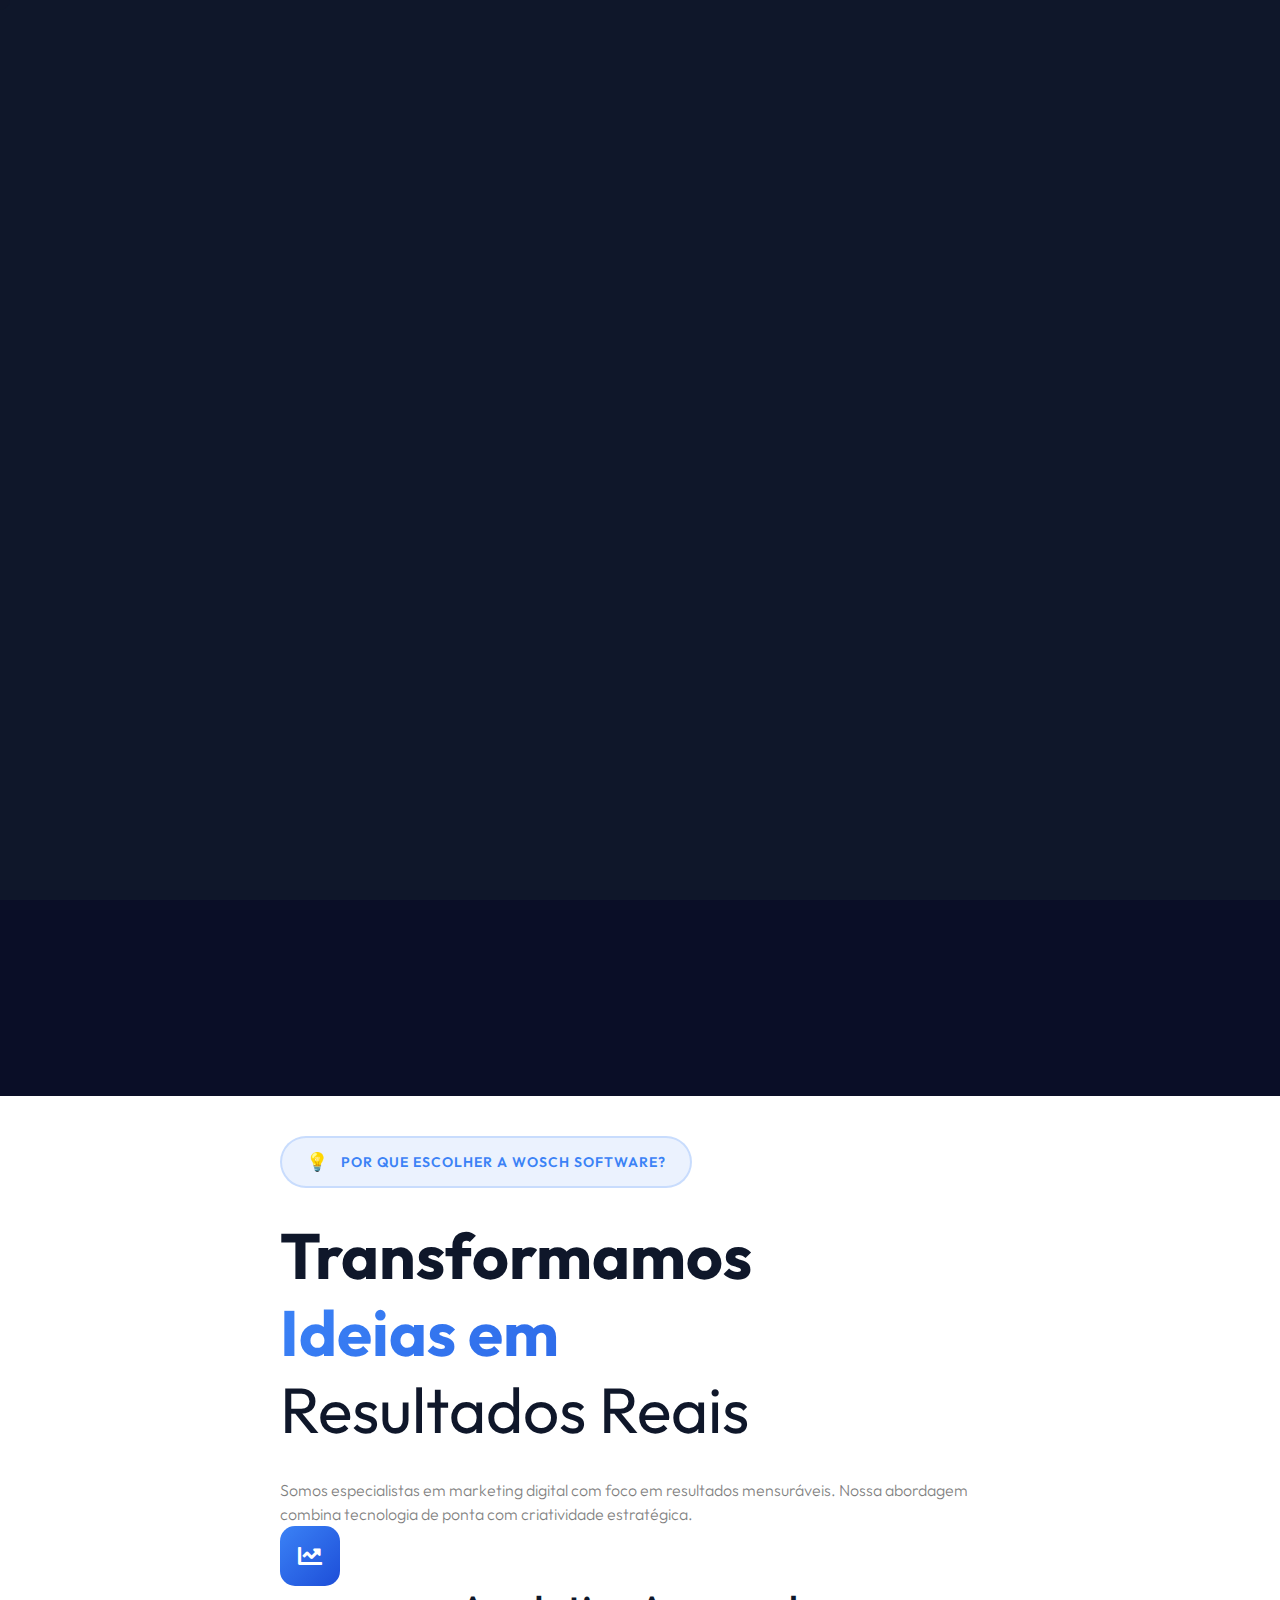
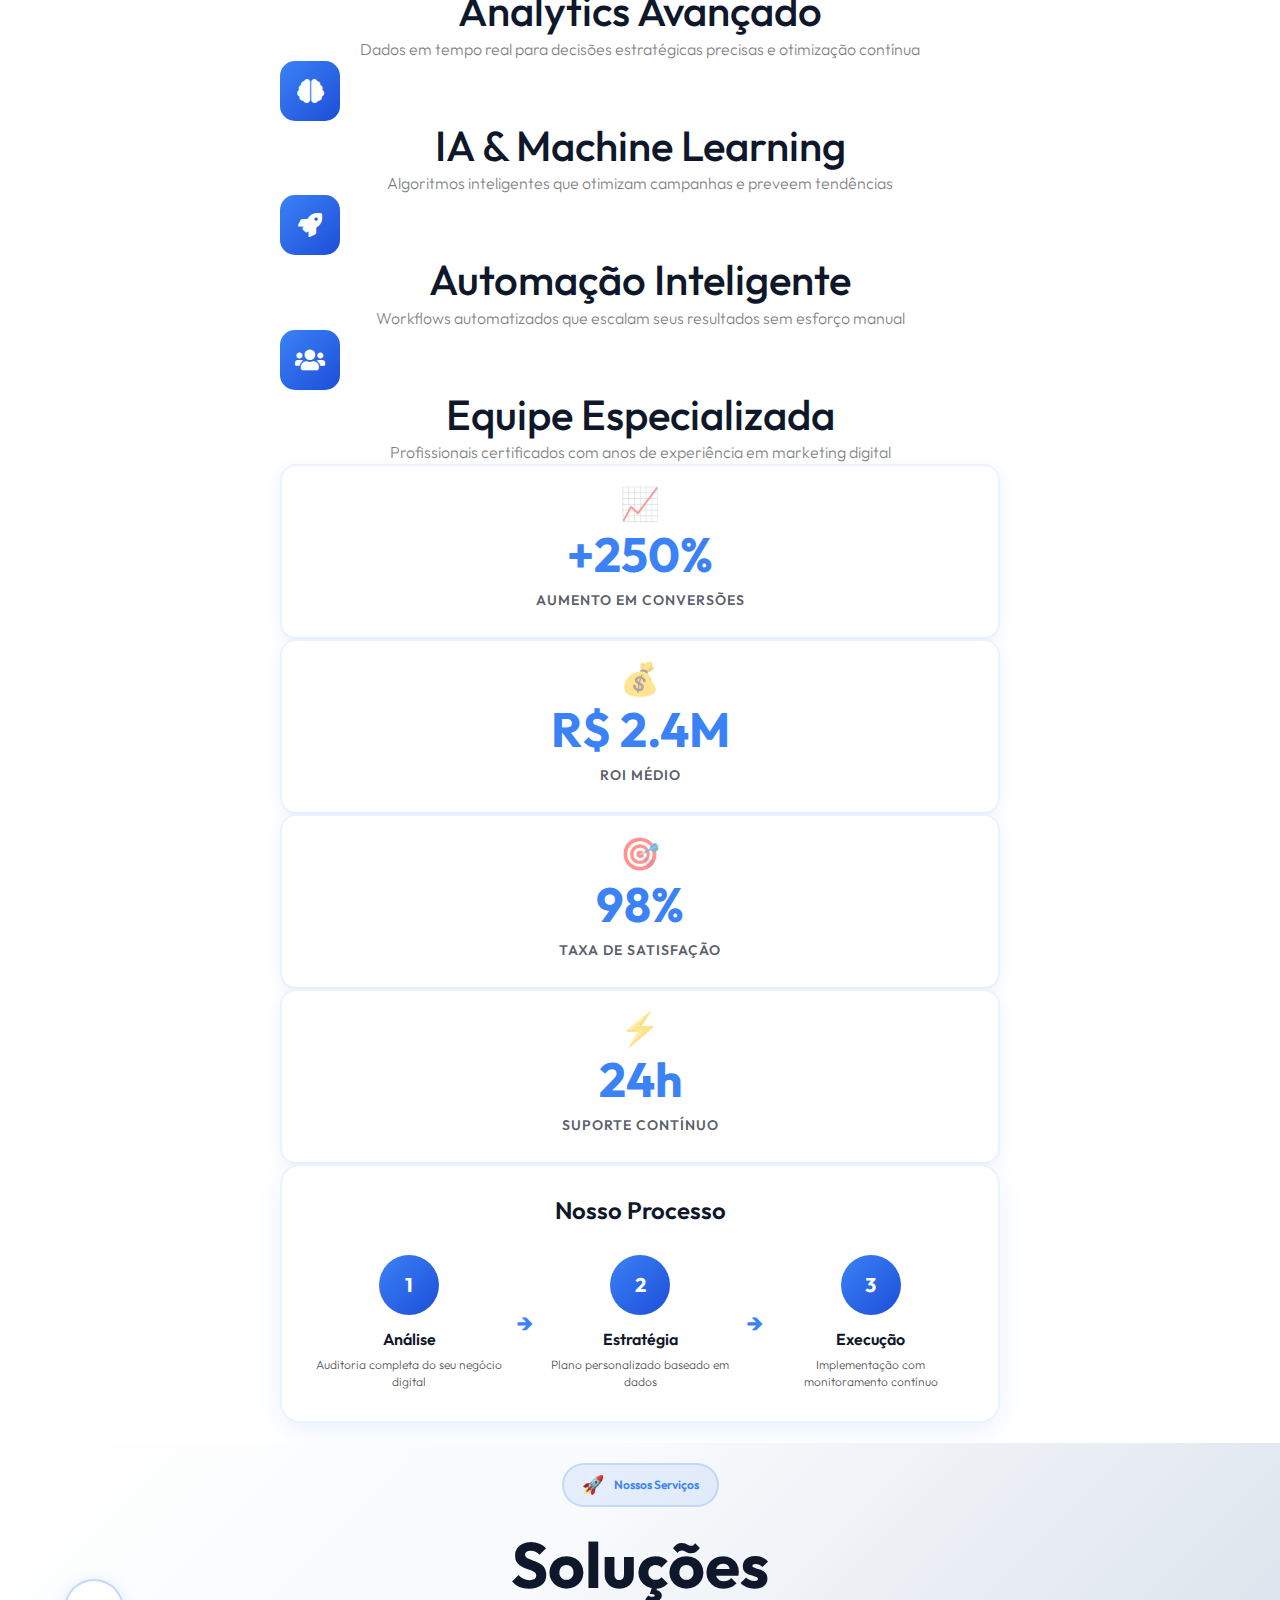
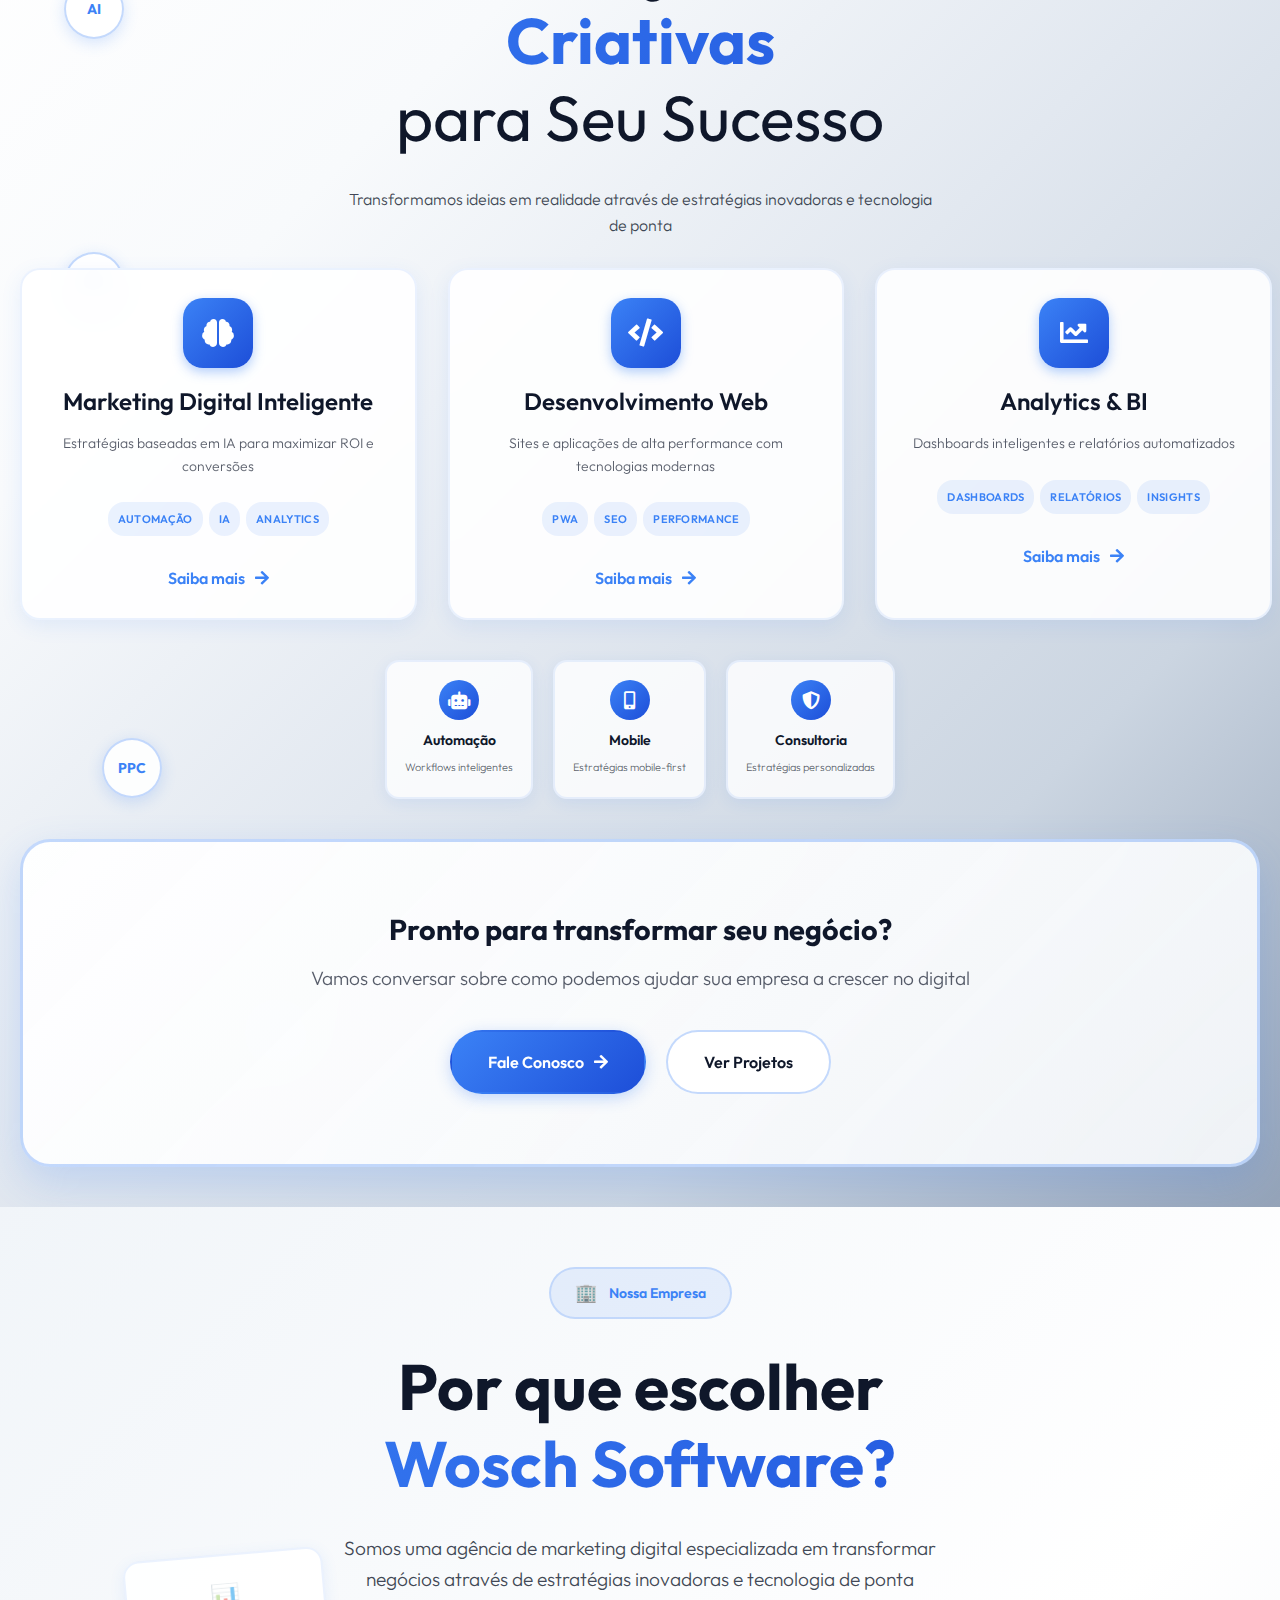
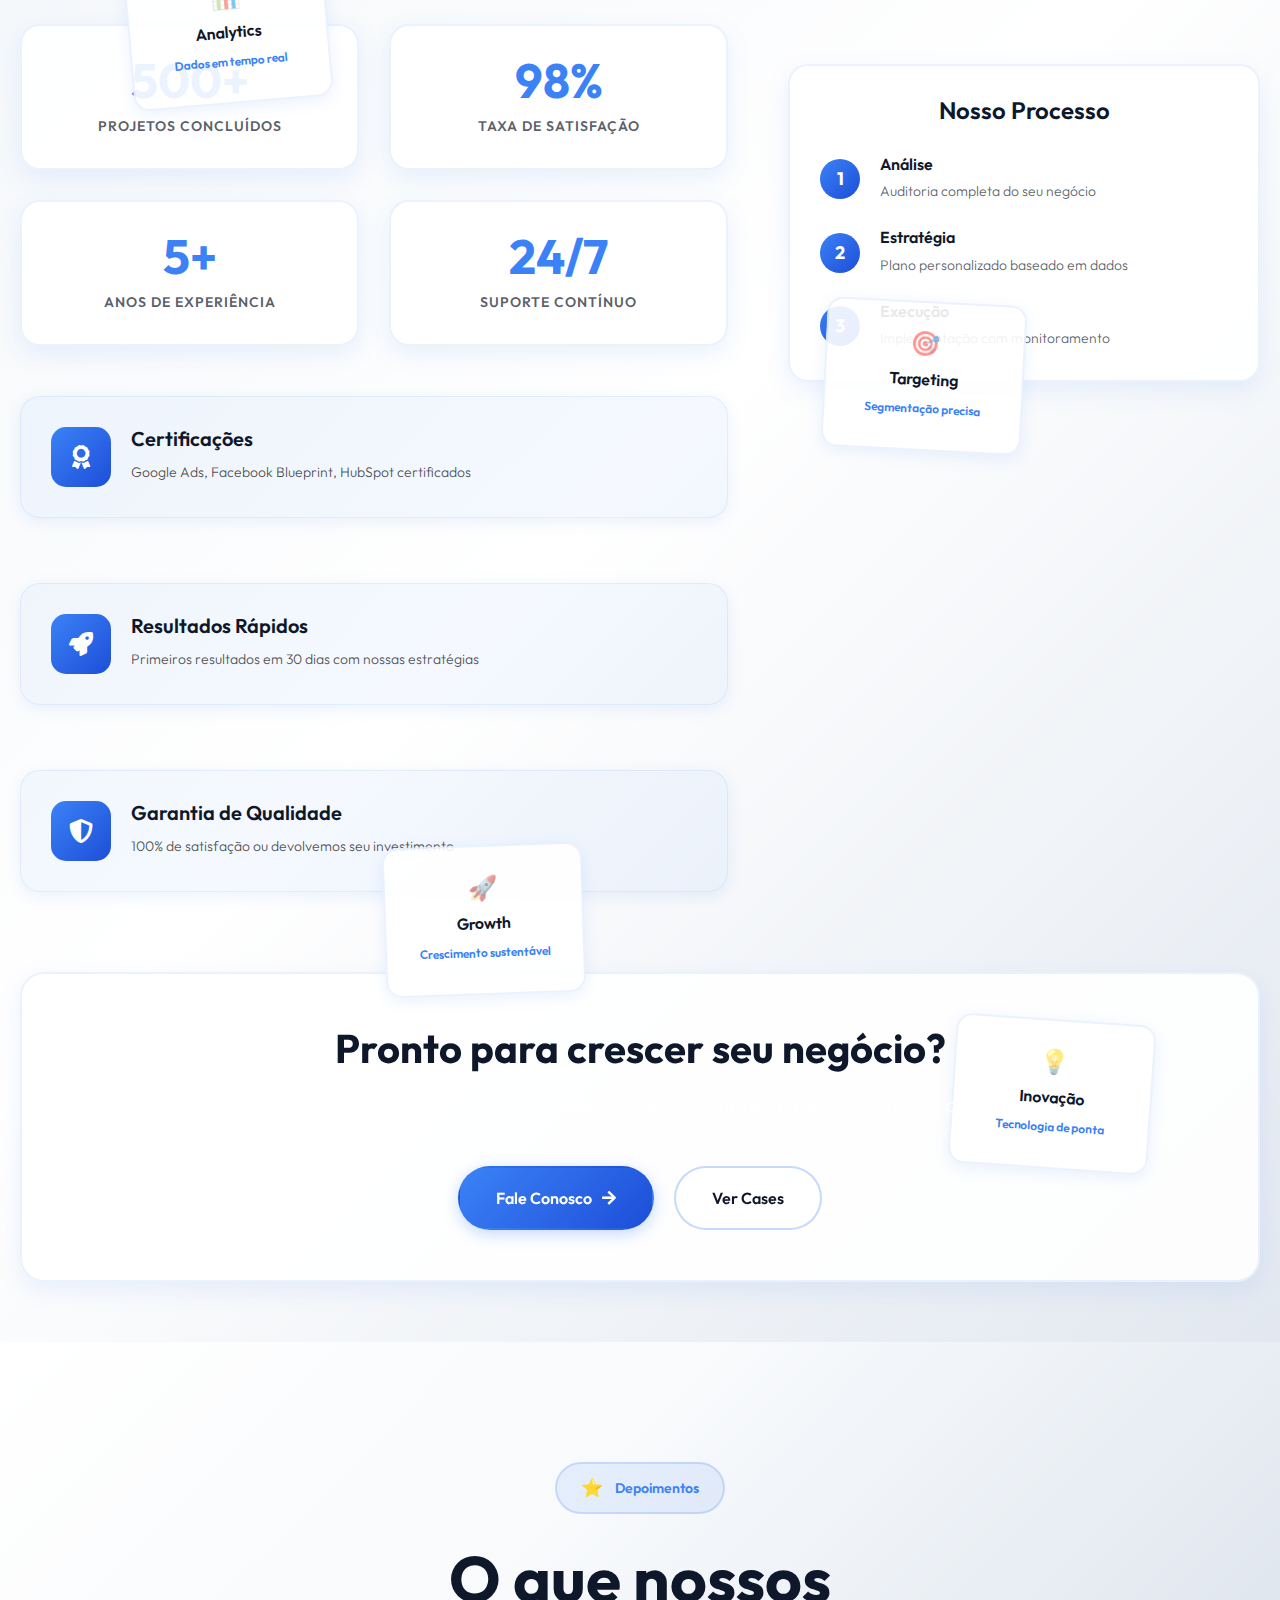
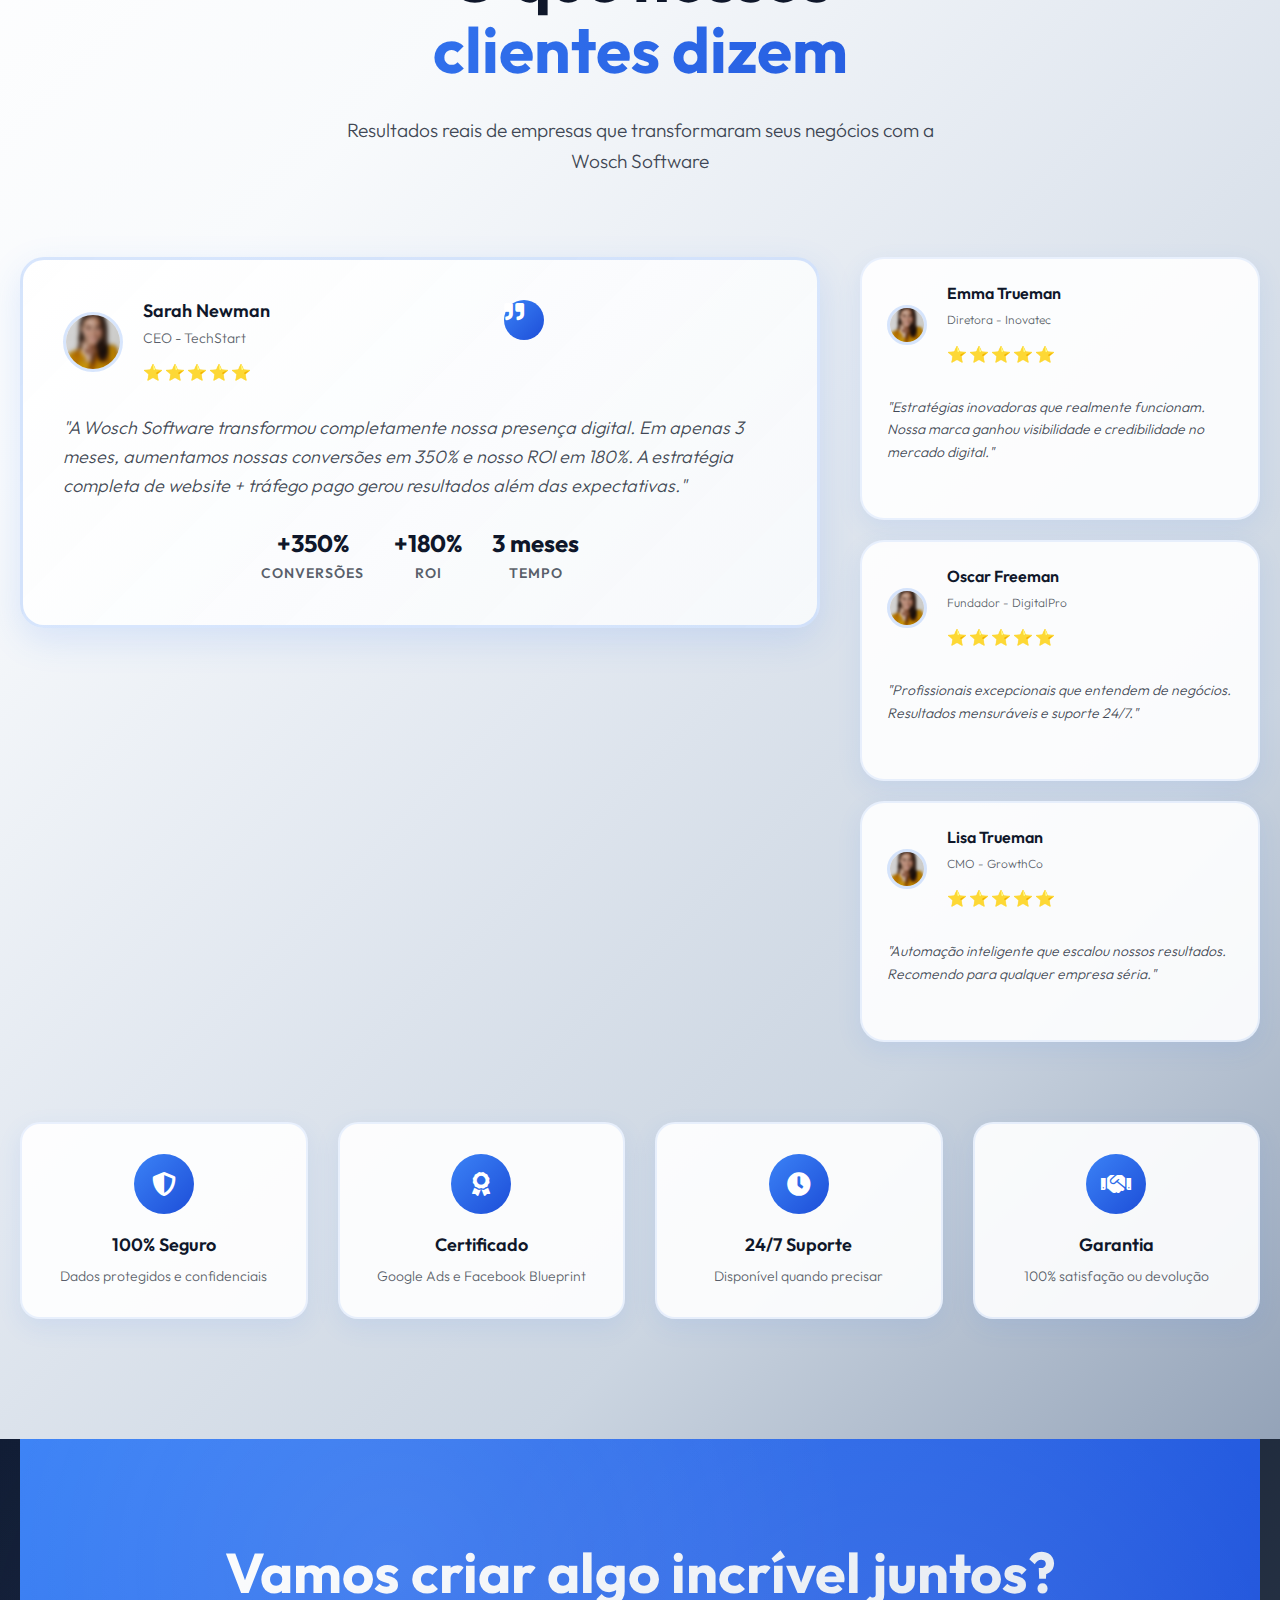
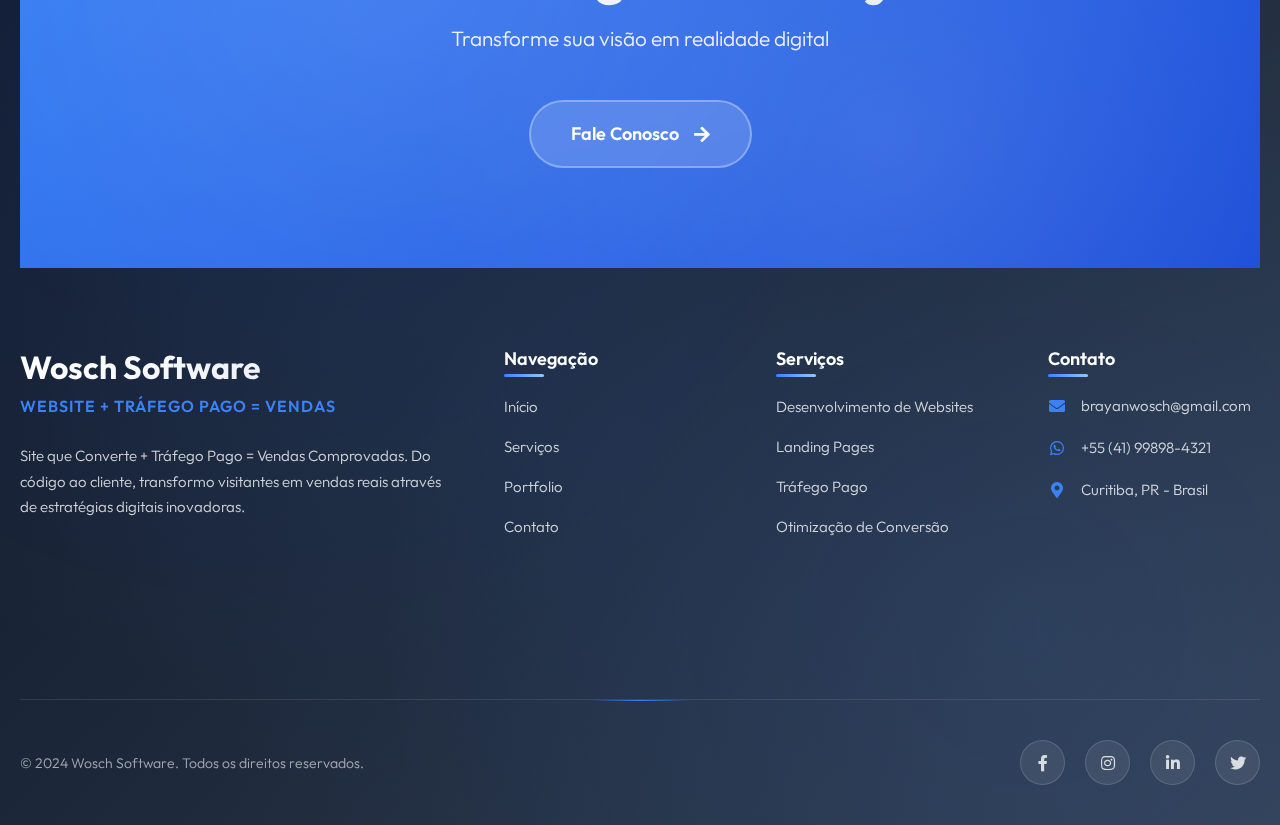
<file: ashley/home-1.html>
<!DOCTYPE html>
<html lang="pt-BR">

<head>

    <meta charset="UTF-8">
    <meta name="viewport" content="width=device-width, initial-scale=1.0">
    <meta http-equiv="X-UA-Compatible" content="ie=edge">

    <!-- favicon -->
    <link rel="icon" type="image/x-icon" href="img/favicon_io/favicon.ico">
    <link rel="icon" type="image/png" sizes="16x16" href="img/favicon_io/favicon-16x16.png">
    <link rel="icon" type="image/png" sizes="32x32" href="img/favicon_io/favicon-32x32.png">
    <link rel="apple-touch-icon" sizes="180x180" href="img/favicon_io/apple-touch-icon.png">
    <link rel="manifest" href="img/favicon_io/site.webmanifest">

    <!-- bootstrap grid css -->
    <link rel="stylesheet" href="css/plugins/bootstrap-grid.css">
    <!-- font awesome css -->
    <link rel="stylesheet" href="css/plugins/font-awesome.min.css">
    <!-- swiper css -->
    <link rel="stylesheet" href="css/plugins/swiper.min.css">
    <!-- fancybox css -->
    <link rel="stylesheet" href="css/plugins/fancybox.min.css">
    <!-- ashley scss -->
    <link rel="stylesheet" href="css/style.css">
    <!-- page name -->
    <title>Wosch Software - Site que Converte + Tráfego Pago = Vendas</title>

</head>

<body>

    <!-- wrapper -->
    <div class="mil-wrapper" id="top">

        <!-- cursor -->
        <div class="mil-ball">
            <span class="mil-icon-1">
                <svg viewBox="0 0 128 128">
                    <path d="M106.1,41.9c-1.2-1.2-3.1-1.2-4.2,0c-1.2,1.2-1.2,3.1,0,4.2L116.8,61H11.2l14.9-14.9c1.2-1.2,1.2-3.1,0-4.2	c-1.2-1.2-3.1-1.2-4.2,0l-20,20c-1.2,1.2-1.2,3.1,0,4.2l20,20c0.6,0.6,1.4,0.9,2.1,0.9s1.5-0.3,2.1-0.9c1.2-1.2,1.2-3.1,0-4.2	L11.2,67h105.5l-14.9,14.9c-1.2,1.2-1.2,3.1,0,4.2c0.6,0.6,1.4,0.9,2.1,0.9s1.5-0.3,2.1-0.9l20-20c1.2-1.2,1.2-3.1,0-4.2L106.1,41.9	z" />
                </svg>
            </span>
            <div class="mil-more-text">More</div>
            <div class="mil-choose-text">Сhoose</div>
        </div>
        <!-- cursor end -->

        <!-- preloader -->
        <div class="mil-preloader">
            <div class="mil-preloader-animation">
                <div class="mil-pos-abs mil-animation-1">
                    <p class="mil-h3 mil-muted mil-thin">Site que</p>
                    <p class="mil-h3 mil-muted">Converte</p>
                    <p class="mil-h3 mil-muted mil-thin">+ Tráfego</p>
                </div>
                <div class="mil-pos-abs mil-animation-2">
                    <div class="mil-reveal-frame">
                        <p class="mil-reveal-box"></p>
                        <p class="mil-h3 mil-muted mil-thin">woschsoftware.com</p>
                    </div>
                </div>
            </div>
        </div>
        <!-- preloader end -->

        <!-- scrollbar progress -->
        <div class="mil-progress-track">
            <div class="mil-progress"></div>
        </div>
        <!-- scrollbar progress end -->

        <!-- menu -->
        <div class="mil-menu-frame">
            <!-- frame clone -->
            <div class="mil-frame-top">
                <a href="home-1.html" class="mil-logo">WS.</a>
                <div class="mil-menu-btn">
                    <span></span>
                </div>
            </div>
            <!-- frame clone end -->
            <div class="container">
                <div class="mil-menu-content">
                    <div class="row">
                        <div class="col-xl-5">

                            <nav class="mil-main-menu" id="swupMenu">
                                <ul>
                                    <li class="mil-has-children mil-active">
                                        <a href="#.">Página Inicial</a>
                                        <ul>
                                            <li><a href="home-1.html">Página Principal</a></li>
                                            <li><a href="home-2.html">Página Pessoal</a></li>
                                            <li><a href="portfolio-3.html">Portfolio</a></li>
                                        </ul>
                                    </li>
                                    <li class="mil-has-children">
                                        <a href="#.">Portfolio</a>
                                        <ul>
                                            <li><a href="portfolio-1.html">Grid type 1</a></li>
                                            <li><a href="portfolio-2.html">Grid type 2</a></li>
                                            <li><a href="portfolio-3.html">Slider</a></li>
                                        </ul>
                                    </li>
                                    <li class="mil-has-children">
                                        <a href="#.">Serviços</a>
                                        <ul>
                                            <li><a href="services.html">Lista de Serviços</a></li>
                                            <li><a href="service.html">Serviço Individual</a></li>
                                        </ul>
                                    </li>
                                    <li class="mil-has-children">
                                        <a href="#.">Blog</a>
                                        <ul>
                                            <li><a href="blog.html">Lista do Blog</a></li>
                                            <li><a href="publication.html">Publicação</a></li>
                                        </ul>
                                    </li>
                                    <li class="mil-has-children">
                                        <a href="#.">Outras Páginas</a>
                                        <ul>
                                            <li><a href="team.html">Equipe</a></li>
                                            <li><a href="contact.html">Contato</a></li>
                                            <li><a href="404.html">404</a></li>
                                        </ul>
                                    </li>
                                </ul>
                            </nav>

                        </div>
                        <div class="col-xl-7">

                            <div class="mil-menu-right-frame">
                                <div class="mil-animation-in">
                                    <div class="mil-animation-frame">
                                        <div class="mil-animation mil-position-1 mil-scale" data-value-1="2" data-value-2="2"></div>
                                    </div>
                                </div>
                                <div class="mil-menu-right">
                                    <div class="row">
                                        <div class="col-lg-8 mil-mb-60">

                                            <h6 class="mil-muted mil-mb-30">Projetos</h6>

                                            <ul class="mil-menu-list">
                                                <li><a href="project-1.html" class="mil-light-soft">E-commerce Fashion</a></li>
                                                <li><a href="project-2.html" class="mil-light-soft">App de Delivery</a></li>
                                                <li><a href="project-3.html" class="mil-light-soft">Startup Fintech</a></li>
                                                <li><a href="project-4.html" class="mil-light-soft">Rede Social Fitness</a></li>
                                                <li><a href="project-5.html" class="mil-light-soft">Plataforma SaaS</a></li>
                                                <li><a href="project-6.html" class="mil-light-soft">Marketplace Local</a></li>
                                            </ul>

                                        </div>
                                        <div class="col-lg-4 mil-mb-60">

                                            <h6 class="mil-muted mil-mb-30">Links Úteis</h6>

                                            <ul class="mil-menu-list">
                                                <li><a href="#." class="mil-light-soft">Política de Privacidade</a></li>
                                                <li><a href="#." class="mil-light-soft">Termos e Condições</a></li>
                                                <li><a href="#." class="mil-light-soft">Política de Cookies</a></li>
                                                <li><a href="#." class="mil-light-soft">Carreiras</a></li>
                                            </ul>

                                        </div>
                                    </div>
                                    <div class="mil-divider mil-mb-60"></div>
                                    <div class="row justify-content-between">

                                        <div class="col-lg-4 mil-mb-60">

                                            <h6 class="mil-muted mil-mb-30">Contato</h6>

                                            <p class="mil-light-soft mil-up">Curitiba, PR - Brasil <span class="mil-no-wrap">+55 (41) 99898-4321</span></p>

                                        </div>
                                        <div class="col-lg-4 mil-mb-60">

                                            <h6 class="mil-muted mil-mb-30">Email</h6>

                                            <p class="mil-light-soft">brayanwosch@gmail.com</p>

                                        </div>
                                    </div>
                                </div>
                            </div>

                        </div>
                    </div>
                </div>
            </div>
        </div>
        <!-- menu -->
        
        <!-- curtain -->
        <div class="mil-curtain"></div>
        <!-- curtain end -->

        <!-- frame -->
        <div class="mil-frame">
            <div class="mil-frame-top">
                <a href="home-1.html" class="mil-logo">WS.</a>
                <div class="mil-menu-btn">
                    <span></span>
                </div>
            </div>
            <div class="mil-frame-bottom">
                <div class="mil-current-page"></div>
                <div class="mil-back-to-top">
                    <a href="#top" class="mil-link mil-dark mil-arrow-place">
                        <span>Voltar ao topo</span>
                    </a>
                </div>
            </div>
        </div>
        <!-- frame end -->

        <!-- content -->
        <div class="mil-content">
            <div id="swupMain" class="mil-main-transition">

                <!-- NEW HERO SECTION -->
                <section class="mil-new-hero">
                    <div class="mil-hero-container">
                        <div class="mil-hero-content">
                            <div class="mil-hero-left">
                                <div class="mil-hero-badge">
                                    <span class="mil-badge-icon">🚀</span>
                                    <span>Websites + Tráfego Pago</span>
                        </div>

                                <h1 class="mil-hero-title">
                                    <span class="mil-title-main">Site que Converte</span>
                                    <span class="mil-title-accent">+ Tráfego Pago</span>
                                    <span class="mil-title-sub">= Vendas Comprovadas</span>
                                </h1>
                                
                                <p class="mil-hero-description">
                                    Landing pages otimizadas + Campanhas de tráfego pago estratégicas. 
                                    Do código ao cliente, transformo visitantes em vendas reais.
                                </p>
                                
                                <div class="mil-hero-buttons">
                                    <a href="https://wa.me/5541998984321" class="mil-btn-primary" target="_blank">
                                        <span>Solicitar Orçamento</span>
                                        <i class="fas fa-arrow-right"></i>
                                    </a>
                                    <a href="portfolio-1.html" class="mil-btn-secondary">
                                        <span>Ver Projetos</span>
                                    </a>
                                </div>
                                
                                <div class="mil-hero-stats">
                                    <div class="mil-stat-item">
                                        <div class="mil-stat-number">200+</div>
                                        <div class="mil-stat-label">Sites Criados</div>
                                    </div>
                                    <div class="mil-stat-item">
                                        <div class="mil-stat-number">350%</div>
                                        <div class="mil-stat-label">Taxa de Conversão</div>
                                    </div>
                                    <div class="mil-stat-item">
                                        <div class="mil-stat-number">24h</div>
                                        <div class="mil-stat-label">Suporte</div>
                                    </div>
                                    </div>
                                </div>

                            <div class="mil-hero-right">
                                <div class="mil-hero-visual">
                                    <div class="mil-visual-card mil-card-1">
                                        <div class="mil-card-icon">📊</div>
                                        <h3>Analytics</h3>
                                        <p>+250% Conversões</p>
                                    </div>
                                    
                                    <div class="mil-visual-card mil-card-2">
                                        <div class="mil-card-icon">🚀</div>
                                        <h3>Growth</h3>
                                        <p>+180% ROI</p>
                                    </div>
                                    
                                    <div class="mil-visual-card mil-card-3">
                                        <div class="mil-card-icon">🎯</div>
                                        <h3>Targeting</h3>
                                        <p>+320% Alcance</p>
                                </div>

                                    <div class="mil-visual-card mil-card-4">
                                        <div class="mil-card-icon">💡</div>
                                        <h3>Inovação</h3>
                                        <p>Estratégias Únicas</p>
                                    </div>
                                </div>
                            </div>
                        </div>
                    </div>
                </section>
                <!-- NEW HERO END -->

                <!-- NEW ABOUT SECTION -->
                <section id="about" class="mil-new-about">
                    <div class="mil-about-container">
                        <div class="mil-about-header">
                            <div class="mil-about-badge">
                                <span class="mil-badge-icon">💡</span>
                                <span>Por que escolher a Wosch Software?</span>
                                        </div>
                            <h2 class="mil-about-title">
                                <span class="mil-title-main">Transformamos</span>
                                <span class="mil-title-accent">Ideias em</span>
                                <span class="mil-title-sub">Resultados Reais</span>
                            </h2>
                            <p class="mil-about-description">
                                Somos especialistas em marketing digital com foco em resultados mensuráveis. 
                                Nossa abordagem combina tecnologia de ponta com criatividade estratégica.
                            </p>
                                    </div>

                        <div class="mil-about-content">
                            <div class="mil-about-left">
                                <div class="mil-features-grid">
                                    <div class="mil-feature-card">
                                        <div class="mil-feature-icon">
                                            <i class="fas fa-chart-line"></i>
                                        </div>
                                        <h3>Analytics Avançado</h3>
                                        <p>Dados em tempo real para decisões estratégicas precisas e otimização contínua</p>
                                </div>

                                    <div class="mil-feature-card">
                                        <div class="mil-feature-icon">
                                            <i class="fas fa-brain"></i>
                            </div>
                                        <h3>IA & Machine Learning</h3>
                                        <p>Algoritmos inteligentes que otimizam campanhas e preveem tendências</p>
                                    </div>
                                    
                                    <div class="mil-feature-card">
                                        <div class="mil-feature-icon">
                                            <i class="fas fa-rocket"></i>
                                    </div>
                                        <h3>Automação Inteligente</h3>
                                        <p>Workflows automatizados que escalam seus resultados sem esforço manual</p>
                                </div>

                                    <div class="mil-feature-card">
                                        <div class="mil-feature-icon">
                                            <i class="fas fa-users"></i>
                            </div>
                                        <h3>Equipe Especializada</h3>
                                        <p>Profissionais certificados com anos de experiência em marketing digital</p>
                        </div>
                    </div>
                            </div>
                            
                            <div class="mil-about-right">
                                <div class="mil-stats-showcase">
                                    <div class="mil-stat-card mil-stat-1">
                                        <div class="mil-stat-icon">📈</div>
                                        <div class="mil-stat-number">+250%</div>
                                        <div class="mil-stat-label">Aumento em Conversões</div>
                        </div>
                                    
                                    <div class="mil-stat-card mil-stat-2">
                                        <div class="mil-stat-icon">💰</div>
                                        <div class="mil-stat-number">R$ 2.4M</div>
                                        <div class="mil-stat-label">ROI Médio</div>
                                    </div>
                                    
                                    <div class="mil-stat-card mil-stat-3">
                                        <div class="mil-stat-icon">🎯</div>
                                        <div class="mil-stat-number">98%</div>
                                        <div class="mil-stat-label">Taxa de Satisfação</div>
                                    </div>
                                    
                                    <div class="mil-stat-card mil-stat-4">
                                        <div class="mil-stat-icon">⚡</div>
                                        <div class="mil-stat-number">24h</div>
                                        <div class="mil-stat-label">Suporte Contínuo</div>
                                    </div>
                                </div>

                                <div class="mil-process-flow">
                                    <h3>Nosso Processo</h3>
                                    <div class="mil-process-steps">
                                        <div class="mil-process-step">
                                            <div class="mil-step-number">1</div>
                                            <div class="mil-step-content">
                                                <h4>Análise</h4>
                                                <p>Auditoria completa do seu negócio digital</p>
                                </div>
                                        </div>
                                        <div class="mil-process-arrow">→</div>
                                        <div class="mil-process-step">
                                            <div class="mil-step-number">2</div>
                                            <div class="mil-step-content">
                                                <h4>Estratégia</h4>
                                                <p>Plano personalizado baseado em dados</p>
                                            </div>
                                        </div>
                                        <div class="mil-process-arrow">→</div>
                                        <div class="mil-process-step">
                                            <div class="mil-step-number">3</div>
                                            <div class="mil-step-content">
                                                <h4>Execução</h4>
                                                <p>Implementação com monitoramento contínuo</p>
                                            </div>
                                        </div>
                                    </div>
                                </div>
                            </div>
                        </div>
                    </div>
                </section>
                <!-- NEW ABOUT END -->

                <!-- NEW CREATIVE SERVICES SECTION -->
                <section class="mil-new-services">
                    <div class="mil-services-container">
                        <div class="mil-services-header">
                            <div class="mil-services-badge">
                                <span class="mil-badge-icon">🚀</span>
                                <span>Nossos Serviços</span>
                                </div>
                            <h2 class="mil-services-title">
                                <span class="mil-title-main">Soluções</span>
                                <span class="mil-title-accent">Criativas</span>
                                <span class="mil-title-sub">para Seu Sucesso</span>
                            </h2>
                            <p class="mil-services-description">
                                Transformamos ideias em realidade através de estratégias inovadoras e tecnologia de ponta
                            </p>
                            </div>

                        <div class="mil-services-showcase">
                            <!-- Main Service Cards -->
                            <div class="mil-main-services">
                                <div class="mil-service-card mil-service-1">
                                    <div class="mil-service-bg"></div>
                                    <div class="mil-service-content">
                                        <div class="mil-service-icon">
                                            <i class="fas fa-brain"></i>
                                        </div>
                                        <h3>Marketing Digital Inteligente</h3>
                                        <p>Estratégias baseadas em IA para maximizar ROI e conversões</p>
                                        <div class="mil-service-features">
                                            <span class="mil-feature">Automação</span>
                                            <span class="mil-feature">IA</span>
                                            <span class="mil-feature">Analytics</span>
                                        </div>
                                        <a href="service.html" class="mil-service-link">
                                            <span>Saiba mais</span>
                                            <i class="fas fa-arrow-right"></i>
                                        </a>
                                </div>
                                </div>

                                <div class="mil-service-card mil-service-2">
                                    <div class="mil-service-bg"></div>
                                    <div class="mil-service-content">
                                        <div class="mil-service-icon">
                                            <i class="fas fa-code"></i>
                                        </div>
                                        <h3>Desenvolvimento Web</h3>
                                        <p>Sites e aplicações de alta performance com tecnologias modernas</p>
                                        <div class="mil-service-features">
                                            <span class="mil-feature">PWA</span>
                                            <span class="mil-feature">SEO</span>
                                            <span class="mil-feature">Performance</span>
                                        </div>
                                        <a href="service.html" class="mil-service-link">
                                            <span>Saiba mais</span>
                                            <i class="fas fa-arrow-right"></i>
                                        </a>
                                </div>
                                </div>

                                <div class="mil-service-card mil-service-3">
                                    <div class="mil-service-bg"></div>
                                    <div class="mil-service-content">
                                        <div class="mil-service-icon">
                                            <i class="fas fa-chart-line"></i>
                                        </div>
                                        <h3>Analytics & BI</h3>
                                        <p>Dashboards inteligentes e relatórios automatizados</p>
                                        <div class="mil-service-features">
                                            <span class="mil-feature">Dashboards</span>
                                            <span class="mil-feature">Relatórios</span>
                                            <span class="mil-feature">Insights</span>
                                        </div>
                                        <a href="service.html" class="mil-service-link">
                                            <span>Saiba mais</span>
                                            <i class="fas fa-arrow-right"></i>
                                        </a>
                                    </div>
                                </div>
                            </div>

                            <!-- Secondary Services -->
                            <div class="mil-secondary-services">
                                <div class="mil-service-mini mil-mini-1">
                                    <div class="mil-mini-icon">
                                        <i class="fas fa-robot"></i>
                                </div>
                                    <h4>Automação</h4>
                                    <p>Workflows inteligentes</p>
                                </div>

                                <div class="mil-service-mini mil-mini-2">
                                    <div class="mil-mini-icon">
                                        <i class="fas fa-mobile-alt"></i>
                                    </div>
                                    <h4>Mobile</h4>
                                    <p>Estratégias mobile-first</p>
                                </div>

                                <div class="mil-service-mini mil-mini-3">
                                    <div class="mil-mini-icon">
                                        <i class="fas fa-shield-alt"></i>
                                </div>
                                    <h4>Consultoria</h4>
                                    <p>Estratégias personalizadas</p>
                            </div>
                        </div>
                    </div>

                        <!-- Interactive Elements -->
                        <div class="mil-services-interactive">
                            <div class="mil-floating-element mil-float-1">
                                <span>AI</span>
                                </div>
                            <div class="mil-floating-element mil-float-2">
                                <span>SEO</span>
                            </div>
                            <div class="mil-floating-element mil-float-3">
                                <span>PPC</span>
                                                    </div>
                            <div class="mil-floating-element mil-float-4">
                                <span>SMM</span>
                                                </div>
                                            </div>

                        <!-- CTA Section -->
                        <div class="mil-services-cta">
                            <div class="mil-cta-content">
                                <h3>Pronto para transformar seu negócio?</h3>
                                <p>Vamos conversar sobre como podemos ajudar sua empresa a crescer no digital</p>
                                <div class="mil-cta-buttons">
                                    <a href="contact.html" class="mil-btn-primary">
                                        <span>Fale Conosco</span>
                                        <i class="fas fa-arrow-right"></i>
                                    </a>
                                    <a href="portfolio-1.html" class="mil-btn-secondary">
                                        <span>Ver Projetos</span>
                                    </a>
                                                    </div>
                                                </div>
                                            </div>
                    </div>
                </section>
                <!-- NEW SERVICES END -->

                <!-- NEW COMPANY SHOWCASE SECTION -->
                <section class="mil-company-showcase">
                    <div class="mil-company-container">
                        <div class="mil-company-header">
                            <div class="mil-company-badge">
                                <span class="mil-badge-icon">🏢</span>
                                <span>Nossa Empresa</span>
                                        </div>
                            <h2 class="mil-company-title">
                                <span class="mil-title-main">Por que escolher</span>
                                <span class="mil-title-accent">Wosch Software?</span>
                            </h2>
                            <p class="mil-company-description">
                                Somos uma agência de marketing digital especializada em transformar negócios através de estratégias inovadoras e tecnologia de ponta
                            </p>
                        </div>

                        <div class="mil-company-content">
                            <div class="mil-company-left">
                                <div class="mil-company-stats">
                                    <div class="mil-stat-item">
                                        <div class="mil-stat-number">500+</div>
                                        <div class="mil-stat-label">Projetos Concluídos</div>
                                                    </div>
                                    <div class="mil-stat-item">
                                        <div class="mil-stat-number">98%</div>
                                        <div class="mil-stat-label">Taxa de Satisfação</div>
                                    </div>
                                    <div class="mil-stat-item">
                                        <div class="mil-stat-number">5+</div>
                                        <div class="mil-stat-label">Anos de Experiência</div>
                                    </div>
                                    <div class="mil-stat-item">
                                        <div class="mil-stat-number">24/7</div>
                                        <div class="mil-stat-label">Suporte Contínuo</div>
                                                </div>
                                            </div>

                                <div class="mil-company-features">
                                    <div class="mil-feature-item">
                                        <div class="mil-feature-icon">
                                            <i class="fas fa-award"></i>
                                                    </div>
                                        <div class="mil-feature-content">
                                            <h4>Certificações</h4>
                                            <p>Google Ads, Facebook Blueprint, HubSpot certificados</p>
                                                </div>
                                            </div>

                                    <div class="mil-feature-item">
                                        <div class="mil-feature-icon">
                                            <i class="fas fa-rocket"></i>
                                        </div>
                                        <div class="mil-feature-content">
                                            <h4>Resultados Rápidos</h4>
                                            <p>Primeiros resultados em 30 dias com nossas estratégias</p>
                                    </div>
                                </div>

                                    <div class="mil-feature-item">
                                        <div class="mil-feature-icon">
                                            <i class="fas fa-shield-alt"></i>
                            </div>
                                        <div class="mil-feature-content">
                                            <h4>Garantia de Qualidade</h4>
                                            <p>100% de satisfação ou devolvemos seu investimento</p>
                        </div>
                    </div>
                            </div>
                        </div>

                            <div class="mil-company-right">
                                <div class="mil-company-visual">
                                    <div class="mil-visual-card mil-card-1">
                                        <div class="mil-card-icon">📊</div>
                                        <h3>Analytics</h3>
                                        <p>Dados em tempo real</p>
                                    </div>
                                    
                                    <div class="mil-visual-card mil-card-2">
                                        <div class="mil-card-icon">🎯</div>
                                        <h3>Targeting</h3>
                                        <p>Segmentação precisa</p>
                                    </div>
                                    
                                    <div class="mil-visual-card mil-card-3">
                                        <div class="mil-card-icon">🚀</div>
                                        <h3>Growth</h3>
                                        <p>Crescimento sustentável</p>
                                </div>

                                    <div class="mil-visual-card mil-card-4">
                                        <div class="mil-card-icon">💡</div>
                                        <h3>Inovação</h3>
                                        <p>Tecnologia de ponta</p>
                                            </div>
                                        </div>

                                <div class="mil-company-process">
                                    <h3>Nosso Processo</h3>
                                    <div class="mil-process-timeline">
                                        <div class="mil-timeline-item">
                                            <div class="mil-timeline-number">1</div>
                                            <div class="mil-timeline-content">
                                                <h4>Análise</h4>
                                                <p>Auditoria completa do seu negócio</p>
                                            </div>
                                        </div>
                                        <div class="mil-timeline-item">
                                            <div class="mil-timeline-number">2</div>
                                            <div class="mil-timeline-content">
                                                <h4>Estratégia</h4>
                                                <p>Plano personalizado baseado em dados</p>
                                            </div>
                                        </div>
                                        <div class="mil-timeline-item">
                                            <div class="mil-timeline-number">3</div>
                                            <div class="mil-timeline-content">
                                                <h4>Execução</h4>
                                                <p>Implementação com monitoramento</p>
                                            </div>
                                        </div>
                                            </div>
                                        </div>
                                            </div>
                                        </div>

                        <div class="mil-company-cta">
                            <div class="mil-cta-content">
                                <h3>Pronto para crescer seu negócio?</h3>
                                <p>Vamos conversar sobre como podemos ajudar sua empresa a alcançar novos patamares</p>
                                <div class="mil-cta-buttons">
                                    <a href="contact.html" class="mil-btn-primary">
                                        <span>Fale Conosco</span>
                                        <i class="fas fa-arrow-right"></i>
                                    </a>
                                    <a href="portfolio-1.html" class="mil-btn-secondary">
                                        <span>Ver Cases</span>
                                    </a>
                                            </div>
                                        </div>
                                    </div>
                                </div>
                </section>
                <!-- NEW COMPANY SHOWCASE END -->

                <!-- NEW CREATIVE TESTIMONIALS SECTION -->
                <section class="mil-new-testimonials">
                    <div class="mil-testimonials-container">
                        <div class="mil-testimonials-header">
                            <div class="mil-testimonials-badge">
                                <span class="mil-badge-icon">⭐</span>
                                <span>Depoimentos</span>
                            </div>
                            <h2 class="mil-testimonials-title">
                                <span class="mil-title-main">O que nossos</span>
                                <span class="mil-title-accent">clientes dizem</span>
                            </h2>
                            <p class="mil-testimonials-description">
                                Resultados reais de empresas que transformaram seus negócios com a Wosch Software
                            </p>
                        </div>

                        <div class="mil-testimonials-showcase">
                            <!-- Main Testimonial -->
                            <div class="mil-main-testimonial">
                                <div class="mil-testimonial-card mil-featured">
                                    <div class="mil-testimonial-header">
                                        <div class="mil-client-info">
                                            <div class="mil-client-avatar">
                                                <img src="img/faces/1.jpg" alt="Cliente">
                    </div>
                                            <div class="mil-client-details">
                                                <h4>Sarah Newman</h4>
                                                <p>CEO - TechStart</p>
                                                <div class="mil-rating">
                                                    <span class="mil-star">⭐</span>
                                                    <span class="mil-star">⭐</span>
                                                    <span class="mil-star">⭐</span>
                                                    <span class="mil-star">⭐</span>
                                                    <span class="mil-star">⭐</span>
                                </div>
                                </div>
                                </div>
                                        <div class="mil-quote-icon">
                                            <i class="fas fa-quote-right"></i>
                                </div>
                            </div>
                                    <div class="mil-testimonial-content">
                                        <p>"A Wosch Software transformou completamente nossa presença digital. Em apenas 3 meses, aumentamos nossas conversões em 350% e nosso ROI em 180%. A estratégia completa de website + tráfego pago gerou resultados além das expectativas."</p>
                        </div>
                                    <div class="mil-testimonial-metrics">
                                        <div class="mil-metric">
                                            <span class="mil-metric-value">+350%</span>
                                            <span class="mil-metric-label">Conversões</span>
                    </div>
                                        <div class="mil-metric">
                                            <span class="mil-metric-value">+180%</span>
                                            <span class="mil-metric-label">ROI</span>
                </div>
                                        <div class="mil-metric">
                                            <span class="mil-metric-value">3 meses</span>
                                            <span class="mil-metric-label">Tempo</span>
                            </div>
                                </div>
                            </div>
                        </div>

                            <!-- Secondary Testimonials -->
                            <div class="mil-secondary-testimonials">
                                <div class="mil-testimonial-card">
                                    <div class="mil-testimonial-header">
                                        <div class="mil-client-info">
                                            <div class="mil-client-avatar">
                                                <img src="img/faces/2.jpg" alt="Cliente">
                                    </div>
                                            <div class="mil-client-details">
                                                <h4>Emma Trueman</h4>
                                                <p>Diretora - Inovatec</p>
                                                <div class="mil-rating">
                                                    <span class="mil-star">⭐</span>
                                                    <span class="mil-star">⭐</span>
                                                    <span class="mil-star">⭐</span>
                                                    <span class="mil-star">⭐</span>
                                                    <span class="mil-star">⭐</span>
                                        </div>
                                        </div>
                                    </div>
                                    </div>
                                    <div class="mil-testimonial-content">
                                        <p>"Estratégias inovadoras que realmente funcionam. Nossa marca ganhou visibilidade e credibilidade no mercado digital."</p>
                                    </div>
                                </div>

                                <div class="mil-testimonial-card">
                                    <div class="mil-testimonial-header">
                                        <div class="mil-client-info">
                                            <div class="mil-client-avatar">
                                                <img src="img/faces/3.jpg" alt="Cliente">
                            </div>
                                            <div class="mil-client-details">
                                                <h4>Oscar Freeman</h4>
                                                <p>Fundador - DigitalPro</p>
                                                <div class="mil-rating">
                                                    <span class="mil-star">⭐</span>
                                                    <span class="mil-star">⭐</span>
                                                    <span class="mil-star">⭐</span>
                                                    <span class="mil-star">⭐</span>
                                                    <span class="mil-star">⭐</span>
                                                </div>
                                            </div>
                                        </div>
                                    </div>
                                    <div class="mil-testimonial-content">
                                        <p>"Profissionais excepcionais que entendem de negócios. Resultados mensuráveis e suporte 24/7."</p>
                                    </div>
                                </div>

                                <div class="mil-testimonial-card">
                                    <div class="mil-testimonial-header">
                                        <div class="mil-client-info">
                                            <div class="mil-client-avatar">
                                                <img src="img/faces/4.jpg" alt="Cliente">
                                    </div>
                                            <div class="mil-client-details">
                                                <h4>Lisa Trueman</h4>
                                                <p>CMO - GrowthCo</p>
                                                <div class="mil-rating">
                                                    <span class="mil-star">⭐</span>
                                                    <span class="mil-star">⭐</span>
                                                    <span class="mil-star">⭐</span>
                                                    <span class="mil-star">⭐</span>
                                                    <span class="mil-star">⭐</span>
                                        </div>
                                        </div>
                                    </div>
                                    </div>
                                    <div class="mil-testimonial-content">
                                        <p>"Automação inteligente que escalou nossos resultados. Recomendo para qualquer empresa séria."</p>
                                    </div>
                                </div>
                            </div>
                        </div>

                        <!-- Trust Indicators -->
                        <div class="mil-trust-indicators">
                            <div class="mil-trust-item">
                                <div class="mil-trust-icon">
                                    <i class="fas fa-shield-alt"></i>
                            </div>
                                <h4>100% Seguro</h4>
                                <p>Dados protegidos e confidenciais</p>
                            </div>
                            <div class="mil-trust-item">
                                <div class="mil-trust-icon">
                                    <i class="fas fa-award"></i>
                                </div>
                                <h4>Certificado</h4>
                                <p>Google Ads e Facebook Blueprint</p>
                            </div>
                            <div class="mil-trust-item">
                                <div class="mil-trust-icon">
                                    <i class="fas fa-clock"></i>
                                </div>
                                <h4>24/7 Suporte</h4>
                                <p>Disponível quando precisar</p>
                            </div>
                            <div class="mil-trust-item">
                                <div class="mil-trust-icon">
                                    <i class="fas fa-handshake"></i>
                                </div>
                                <h4>Garantia</h4>
                                <p>100% satisfação ou devolução</p>
                            </div>
                        </div>
                    </div>
                </section>
                <!-- NEW TESTIMONIALS END -->


                <!-- NEW CREATIVE FOOTER -->
                <footer class="mil-creative-footer">
                    <div class="mil-footer-container">
                        <!-- Footer CTA Section -->
                        <div class="mil-footer-cta">
                            <div class="mil-cta-content">
                                <h2>Vamos criar algo incrível juntos?</h2>
                                <p>Transforme sua visão em realidade digital</p>
                                <a href="contact.html" class="mil-cta-button">
                                    <span>Fale Conosco</span>
                                    <i class="fas fa-arrow-right"></i>
                                </a>
                            </div>
                        </div>

                        <!-- Footer Main Content -->
                        <div class="mil-footer-main">
                            <div class="mil-footer-content">
                                <!-- Company Info -->
                                <div class="mil-footer-section mil-company-info">
                                    <div class="mil-footer-logo">
                                        <h3>Wosch Software</h3>
                                        <p>Website + Tráfego Pago = Vendas</p>
                                </div>
                                    <p class="mil-footer-description">
                                        Site que Converte + Tráfego Pago = Vendas Comprovadas. 
                                        Do código ao cliente, transformo visitantes em vendas reais através de estratégias digitais inovadoras.
                                    </p>
                                </div>

                                <!-- Quick Links -->
                                <div class="mil-footer-section mil-quick-links">
                                    <h4>Navegação</h4>
                                    <ul class="mil-footer-menu">
                                        <li><a href="home-1.html">Início</a></li>
                                        <li><a href="services.html">Serviços</a></li>
                                        <li><a href="portfolio-1.html">Portfolio</a></li>
                                        <li><a href="contact.html">Contato</a></li>
                                                </ul>
                                        </div>

                                <!-- Services -->
                                <div class="mil-footer-section mil-services">
                                    <h4>Serviços</h4>
                                    <ul class="mil-footer-menu">
                                        <li><a href="service.html">Desenvolvimento de Websites</a></li>
                                        <li><a href="service.html">Landing Pages</a></li>
                                        <li><a href="service.html">Tráfego Pago</a></li>
                                        <li><a href="service.html">Otimização de Conversão</a></li>
                                            </ul>
                                </div>

                                <!-- Contact Info -->
                                <div class="mil-footer-section mil-contact-info">
                                    <h4>Contato</h4>
                                    <div class="mil-contact-item">
                                        <i class="fas fa-envelope"></i>
                                        <span>brayanwosch@gmail.com</span>
                                        </div>
                                    <div class="mil-contact-item">
                                        <i class="fab fa-whatsapp"></i>
                                        <span>+55 (41) 99898-4321</span>
                                    </div>
                                    <div class="mil-contact-item">
                                        <i class="fas fa-map-marker-alt"></i>
                                        <span>Curitiba, PR - Brasil</span>
                                </div>
                            </div>
                                        </div>
                                    </div>

                        <!-- Footer Bottom -->
                        <div class="mil-footer-bottom">
                            <div class="mil-footer-bottom-content">
                                <div class="mil-copyright">
                                    <p>© 2024 Wosch Software. Todos os direitos reservados.</p>
                                </div>
                                
                                <div class="mil-social-links">
                                    <a href="#." class="mil-social-link">
                                        <i class="fab fa-facebook-f"></i>
                                    </a>
                                    <a href="#." class="mil-social-link">
                                        <i class="fab fa-instagram"></i>
                                    </a>
                                    <a href="#." class="mil-social-link">
                                        <i class="fab fa-linkedin-in"></i>
                                    </a>
                                    <a href="#." class="mil-social-link">
                                        <i class="fab fa-twitter"></i>
                                    </a>
                                        </div>
                            </div>
                        </div>
                    </div>
                </footer>
                <!-- NEW FOOTER END -->

                <!-- hidden elements -->
                <div class="mil-hidden-elements">
                    <div class="mil-dodecahedron">
                        <div class="mil-pentagon">
                            <div></div>
                            <div></div>
                            <div></div>
                            <div></div>
                            <div></div>
                        </div>
                        <div class="mil-pentagon">
                            <div></div>
                            <div></div>
                            <div></div>
                            <div></div>
                            <div></div>
                        </div>
                        <div class="mil-pentagon">
                            <div></div>
                            <div></div>
                            <div></div>
                            <div></div>
                            <div></div>
                        </div>
                        <div class="mil-pentagon">
                            <div></div>
                            <div></div>
                            <div></div>
                            <div></div>
                            <div></div>
                        </div>
                        <div class="mil-pentagon">
                            <div></div>
                            <div></div>
                            <div></div>
                            <div></div>
                            <div></div>
                        </div>
                        <div class="mil-pentagon">
                            <div></div>
                            <div></div>
                            <div></div>
                            <div></div>
                            <div></div>
                        </div>
                        <div class="mil-pentagon">
                            <div></div>
                            <div></div>
                            <div></div>
                            <div></div>
                            <div></div>
                        </div>
                        <div class="mil-pentagon">
                            <div></div>
                            <div></div>
                            <div></div>
                            <div></div>
                            <div></div>
                        </div>
                        <div class="mil-pentagon">
                            <div></div>
                            <div></div>
                            <div></div>
                            <div></div>
                            <div></div>
                        </div>
                        <div class="mil-pentagon">
                            <div></div>
                            <div></div>
                            <div></div>
                            <div></div>
                            <div></div>
                        </div>
                        <div class="mil-pentagon">
                            <div></div>
                            <div></div>
                            <div></div>
                            <div></div>
                            <div></div>
                        </div>
                        <div class="mil-pentagon">
                            <div></div>
                            <div></div>
                            <div></div>
                            <div></div>
                            <div></div>
                        </div>
                    </div>

                    <svg xmlns="http://www.w3.org/2000/svg" viewBox="0 0 24 24" class="mil-arrow">
                        <path d="M 14 5.3417969 C 13.744125 5.3417969 13.487969 5.4412187 13.292969 5.6367188 L 13.207031 5.7226562 C 12.816031 6.1136563 12.816031 6.7467188 13.207031 7.1367188 L 17.070312 11 L 4 11 C 3.448 11 3 11.448 3 12 C 3 12.552 3.448 13 4 13 L 17.070312 13 L 13.207031 16.863281 C 12.816031 17.254281 12.816031 17.887344 13.207031 18.277344 L 13.292969 18.363281 C 13.683969 18.754281 14.317031 18.754281 14.707031 18.363281 L 20.363281 12.707031 C 20.754281 12.316031 20.754281 11.682969 20.363281 11.292969 L 14.707031 5.6367188 C 14.511531 5.4412187 14.255875 5.3417969 14 5.3417969 z" />
                    </svg>

                    <svg width="250" viewBox="0 0 300 1404" fill="none" xmlns="http://www.w3.org/2000/svg" class="mil-lines">
                        <path fill-rule="evenodd" clip-rule="evenodd" d="M1 892L1 941H299V892C299 809.71 232.29 743 150 743C67.7096 743 1 809.71 1 892ZM0 942H300V892C300 809.157 232.843 742 150 742C67.1573 742 0 809.157 0 892L0 942Z" class="mil-move" />
                        <path fill-rule="evenodd" clip-rule="evenodd" d="M299 146V97L1 97V146C1 228.29 67.7096 295 150 295C232.29 295 299 228.29 299 146ZM300 96L0 96V146C0 228.843 67.1573 296 150 296C232.843 296 300 228.843 300 146V96Z" class="mil-move" />
                        <path fill-rule="evenodd" clip-rule="evenodd" d="M299 1H1V1403H299V1ZM0 0V1404H300V0H0Z" />
                        <path fill-rule="evenodd" clip-rule="evenodd" d="M150 -4.37115e-08L150 1404L149 1404L149 0L150 -4.37115e-08Z" />
                        <path fill-rule="evenodd" clip-rule="evenodd" d="M150 1324C232.29 1324 299 1257.29 299 1175C299 1092.71 232.29 1026 150 1026C67.7096 1026 1 1092.71 1 1175C1 1257.29 67.7096 1324 150 1324ZM150 1325C232.843 1325 300 1257.84 300 1175C300 1092.16 232.843 1025 150 1025C67.1573 1025 0 1092.16 0 1175C0 1257.84 67.1573 1325 150 1325Z" class="mil-move" />
                        <path fill-rule="evenodd" clip-rule="evenodd" d="M300 1175H0V1174H300V1175Z" class="mil-move" />
                        <path fill-rule="evenodd" clip-rule="evenodd" d="M150 678C232.29 678 299 611.29 299 529C299 446.71 232.29 380 150 380C67.7096 380 1 446.71 1 529C1 611.29 67.7096 678 150 678ZM150 679C232.843 679 300 611.843 300 529C300 446.157 232.843 379 150 379C67.1573 379 0 446.157 0 529C0 611.843 67.1573 679 150 679Z" class="mil-move" />
                        <path fill-rule="evenodd" clip-rule="evenodd" d="M299 380H1V678H299V380ZM0 379V679H300V379H0Z" class="mil-move" />
                    </svg>
                </div>
                <!-- hidden elements end -->

            </div>
        </div>
        <!-- content -->
    </div>
    <!-- wrapper end -->

    <!-- jQuery js -->
    <script src="js/plugins/jquery.min.js"></script>
    <!-- swup js -->
    <script src="js/plugins/swup.min.js"></script>
    <!-- swiper js -->
    <script src="js/plugins/swiper.min.js"></script>
    <!-- fancybox js -->
    <script src="js/plugins/fancybox.min.js"></script>
    <!-- gsap js -->
    <script src="js/plugins/gsap.min.js"></script>
    <!-- scroll smoother -->
    <script src="js/plugins/smooth-scroll.js"></script>
    <!-- scroll trigger js -->
    <script src="js/plugins/ScrollTrigger.min.js"></script>
    <!-- scroll to js -->
    <script src="js/plugins/ScrollTo.min.js"></script>
    <!-- ashley js -->
    <script src="js/main.js"></script>

</body>

</html>
</file>
<file: css/style.css>
@charset "UTF-8";
/* -------------------------------------------

Name: 		Ruizarch
Version:    1.0
Developer:	Nazar Miller (millerDigitalDesign)
Portfolio:  https://themeforest.net/user/millerdigitaldesign/portfolio?ref=MillerDigitalDesign

p.s. I am available for Freelance hire (UI design, web development). email: miller.themes@gmail.com

------------------------------------------- */
/*--------------------------------------------

1. common
    - main
    - typography
    - link
    - button
    - form
    - breadcrumbs
    - backgrounds
    - spaces
2. components
    - preloader
    - cursor
    - hidden elements
    - scrollbar
    - frame
    - menu button
    - menu 
    - banner
    - circle text
    - lines
    - dodecahedron
    - about
    - partners
    - services
    - team
    - social icons
    - revievs
    - blog
    - footer
    - portfolio
    - map
    - accordion
    - price
    - 404
    - images
    - page transitions


--------------------------------------------*/
@import url("https://fonts.googleapis.com/css2?family=Outfit:wght@100;200;300;400;500;600;700;800;900&display=swap");
@import url(https://cdnjs.cloudflare.com/ajax/libs/font-awesome/5.15.0/css/all.min.css);
/* -------------------------------------------

main

------------------------------------------- */
*,
*:before,
*:after {
  box-sizing: border-box;
  padding: 0;
  margin: 0;
}

html,
body {
  padding: 0;
  margin: 0;
  font-family: "Outfit", sans-serif;
  font-size: 16px;
  font-weight: 300;
  color: rgba(0, 0, 0, 0.5);
  line-height: 150%;
  overscroll-behavior: none;
}
@media screen and (max-width: 768px) {
  html,
  body {
    font-size: 15px;
  }
}

*::selection {
  color: inherit;
  background-color: transparent;
}

.mil-wrapper {
  position: relative;
  overflow: hidden;
  max-width: 100%;
}

.container {
  pointer-events: all;
}

.mil-relative {
  position: relative;
}

.mil-o-hidden {
  overflow: hidden;
}

.mil-flex {
  display: flex;
}

.mil-vert-between {
  display: flex;
  flex-direction: column;
  justify-content: space-between;
  height: 100%;
}

@media screen and (max-width: 992px) {
  .mil-mobile-hidden {
    display: none !important;
  }
}

/* Ocultar elementos no mobile */
@media screen and (max-width: 768px) {
  .mil-mobile-hidden,
  .mil-btn-mobile-hidden {
    display: none !important;
  }
  
  /* Ocultar frame (header) no mobile */
  .mil-frame {
    display: none !important;
  }
  
  /* Ocultar cards de serviços do hero no mobile */
  .mil-hero-right {
    display: none !important;
  }
}

section {
  position: relative;
  overflow: hidden;
}

/* -------------------------------------------

typography

------------------------------------------- */
h1,
.mil-h1,
h2,
.mil-h12,
h3,
.mil-h3,
h4,
.mil-h4,
h5,
.mil-h5,
h6,
.mil-h6 {
  font-family: "Outfit", sans-serif;
  color: rgb(15, 23, 42);
  font-weight: 500;
  line-height: 120%;
}
@media screen and (max-width: 768px) {
  h1 br,
  .mil-h1 br,
  h2 br,
  .mil-h12 br,
  h3 br,
  .mil-h3 br,
  h4 br,
  .mil-h4 br,
  h5 br,
  .mil-h5 br,
  h6 br,
  .mil-h6 br {
    display: none;
  }
}

h1,
.mil-h1 {
  font-size: 86px;
}
@media screen and (max-width: 1400px) {
  h1,
  .mil-h1 {
    font-size: 74px;
  }
}
@media screen and (max-width: 1200px) {
  h1,
  .mil-h1 {
    font-size: 72px;
  }
}
@media screen and (max-width: 992px) {
  h1,
  .mil-h1 {
    font-size: 58px;
  }
}
@media screen and (max-width: 768px) {
  h1,
  .mil-h1 {
    font-size: 34px;
  }
}

h2,
.mil-h2 {
  font-size: 68px;
  line-height: 120%;
}
@media screen and (max-width: 1200px) {
  h2,
  .mil-h2 {
    font-size: 56px;
  }
}
@media screen and (max-width: 992px) {
  h2,
  .mil-h2 {
    font-size: 44px;
  }
}
@media screen and (max-width: 768px) {
  h2,
  .mil-h2 {
    font-size: 36px;
  }
}

h3,
.mil-h3 {
  font-size: 42px;
}
@media screen and (max-width: 1200px) {
  h3,
  .mil-h3 {
    font-size: 39px;
  }
}
@media screen and (max-width: 992px) {
  h3,
  .mil-h3 {
    font-size: 36px;
  }
}
@media screen and (max-width: 768px) {
  h3,
  .mil-h3 {
    font-size: 30px;
  }
}

h4,
.mil-h4 {
  font-size: 28px;
}
@media screen and (max-width: 1200px) {
  h4,
  .mil-h4 {
    font-size: 26px;
  }
}
@media screen and (max-width: 992px) {
  h4,
  .mil-h4 {
    font-size: 24px;
  }
}
@media screen and (max-width: 768px) {
  h4,
  .mil-h4 {
    font-size: 22px;
  }
}

h5,
.mil-h5 {
  font-size: 20px;
  line-height: 150%;
}
@media screen and (max-width: 768px) {
  h5,
  .mil-h5 {
    font-size: 18px;
  }
}

h6,
.mil-h6 {
  font-size: 18px;
  line-height: 150%;
}
@media screen and (max-width: 1200px) {
  h6,
  .mil-h6 {
    font-size: 17px;
  }
}
@media screen and (max-width: 992px) {
  h6,
  .mil-h6 {
    font-size: 16px;
  }
}
@media screen and (max-width: 768px) {
  h6,
  .mil-h6 {
    font-size: 21px;
  }
}

.mil-no-wrap {
  white-space: nowrap;
}

blockquote {
  padding: 60px;
  background-color: rgba(0, 0, 0, 0.05);
  font-size: 18px;
  color: rgb(15, 23, 42);
  font-style: italic;
  border-left: solid 4px rgb(59, 130, 246);
}
@media screen and (max-width: 768px) {
  blockquote {
    padding: 30px;
    font-size: 16px;
  }
}

.mil-text-sm {
  font-size: 15px;
}

.mil-text-lg {
  font-size: 18px;
  line-height: 170%;
}

.mil-text-xl {
  font-size: 22px;
  line-height: 180%;
}
@media screen and (max-width: 768px) {
  .mil-text-xl {
    font-size: 20px;
  }
}

.mil-upper {
  text-transform: uppercase;
  font-size: 12px;
  font-weight: 500;
  letter-spacing: 2px;
}

.mil-bold {
  font-weight: 500;
}

.mil-thin {
  font-weight: 100;
}

a {
  color: inherit;
  text-decoration: none;
}

.mil-complex-title {
  line-height: normal;
}

.mil-accent {
  color: rgb(59, 130, 246);
}

.mil-light {
  color: rgb(255, 255, 255) !important;
}
.mil-light a {
  color: rgb(255, 255, 255) !important;
}

.mil-muted {
  color: rgba(255, 255, 255, 0.9);
}

.mil-dark {
  color: rgb(15, 23, 42);
}

.mil-light-soft {
  color: rgba(255, 255, 255, 0.4);
}

.mil-dark-soft {
  color: rgba(0, 0, 0, 0.5);
}

.mil-marker {
  background-color: rgb(59, 130, 246);
  padding: 0 5px;
}

.mil-center {
  text-align: center;
}

.mil-left {
  text-align: left;
}

.mil-right {
  text-align: right;
}

@media screen and (max-width: 576px) {
  .mil-sm-center {
    text-align: center;
  }
}

.mil-suptitle {
  position: relative;
  display: block;
  margin-bottom: 60px;
}
.mil-suptitle:before {
  content: "";
  position: absolute;
  right: calc(100% + 30px);
  top: 10px;
  width: 600px;
  height: 1px;
  background-color: rgb(255, 255, 255);
  opacity: 0.2;
}
.mil-suptitle.mil-suptitle-right {
  text-align: right;
}
.mil-suptitle.mil-suptitle-right:before {
  left: calc(100% + 30px);
}
@media screen and (max-width: 768px) {
  .mil-suptitle.mil-suptitle-right {
    text-align: center;
  }
  .mil-suptitle.mil-suptitle-right:before {
    display: none;
  }
}
.mil-suptitle.mil-suptitle-dark:before {
  background-color: rgb(15, 23, 42);
  opacity: 0.1;
}
@media screen and (max-width: 768px) {
  .mil-suptitle {
    margin-bottom: 60px;
  }
}

.mil-divider {
  width: 100%;
  height: 1px;
  background-color: rgba(255, 255, 255, 0.1);
}

.mil-img-frame {
  position: relative;
  overflow: hidden;
  width: 100%;
  padding-bottom: 140%;
}
.mil-img-frame img {
  position: absolute;
  top: 0;
  left: 0;
  width: 100%;
  height: 100%;
  object-fit: cover;
  object-position: center;
}

/* -------------------------------------------

link

------------------------------------------- */
.mil-link {
  cursor: pointer;
  display: inline-flex;
  align-items: center;
  font-weight: 500;
  text-transform: uppercase;
  letter-spacing: 2px;
  font-size: 12px;
}
.mil-link svg {
  margin-left: 15px;
  border-radius: 50%;
  width: 40px;
  height: 40px;
  padding: 10px;
  background-color: rgba(255, 255, 255, 0.1);
  transition: 0.4s cubic-bezier(0, 0, 0.3642, 1);
}
.mil-link svg path {
  fill: rgb(255, 255, 255);
}
.mil-link.mil-accent svg {
  background-color: rgba(255, 255, 255, 0.1);
  transition: 0.4s cubic-bezier(0, 0, 0.3642, 1);
}
.mil-link.mil-accent svg path {
  fill: rgb(59, 130, 246);
}
.mil-link.mil-dark svg {
  background-color: rgba(0, 0, 0, 0.1);
  transition: 0.4s cubic-bezier(0, 0, 0.3642, 1);
}
.mil-link.mil-dark svg path {
  fill: rgb(15, 23, 42);
}
.mil-link:hover svg {
  transform: scale(1.15);
}
.mil-link.mil-down-arrow svg {
  transform: rotate(90deg);
}
.mil-link.mil-down-arrow:hover svg {
  transform: scale(1.15) rotate(90deg);
}
.mil-link.mil-icon-left {
  display: flex;
  flex-direction: row-reverse;
}
.mil-link.mil-icon-left svg {
  margin-left: 0;
  margin-right: 15px;
  transform: rotate(180deg);
}
.mil-link.mil-icon-left:hover svg {
  transform: scale(1.15) rotate(180deg);
}

/* -------------------------------------------

button

------------------------------------------- */
.mil-button {
  cursor: pointer;
  display: inline-flex;
  align-items: center;
  justify-content: center;
  border: none;
  letter-spacing: 2px;
  font-size: 12px;
  background-color: rgb(59, 130, 246);
  color: rgb(15, 23, 42);
  border-radius: 70px;
  padding: 0 15px 0 50px;
  height: 70px;
  text-transform: uppercase;
  font-weight: 500;
  transition: 0.4s cubic-bezier(0, 0, 0.3642, 1);
}
.mil-button span {
  white-space: nowrap;
}
.mil-button svg {
  margin-left: 30px;
  border-radius: 50%;
  width: 40px;
  height: 40px;
  padding: 10px;
  background-color: rgb(15, 23, 42);
  transition: 0.4s cubic-bezier(0, 0, 0.3642, 1);
}
.mil-button svg path {
  fill: rgb(59, 130, 246);
}
.mil-button.mil-icon-button {
  padding: 15px;
}
.mil-button.mil-icon-button svg {
  margin-left: 0;
}
.mil-button.mil-icon-button-sm {
  padding: 0;
  height: 40px;
}
.mil-button.mil-icon-button-sm svg {
  margin-left: 0;
  background-color: rgb(59, 130, 246);
}
.mil-button.mil-icon-button-sm svg path {
  fill: rgb(15, 23, 42);
}
.mil-button:hover {
  transform: scale(1.015);
  filter: brightness(110%);
}
.mil-button:hover svg {
  transform: scale(1.15);
}
.mil-button.mil-arrow-down svg {
  transform: rotate(90deg);
}
.mil-button.mil-arrow-down:hover {
  transform: scale(1.015);
  filter: brightness(110%);
}
.mil-button.mil-arrow-down:hover svg {
  transform: scale(1.15) rotate(90deg);
}
@media screen and (max-width: 992px) {
  .mil-button {
    height: 60px;
    padding: 0 10px 0 40px;
  }
  .mil-button svg {
    margin-left: 25px;
  }
}

/* -------------------------------------------

form

------------------------------------------- */
input,
textarea {
  position: relative;
  height: 70px;
  padding: 0 30px;
  width: 100%;
  font-size: 12px;
  text-transform: uppercase;
  letter-spacing: 2px;
  font-weight: 500;
  font-family: "Outfit", sans-serif;
  color: rgb(15, 23, 42);
  border: none;
  border-bottom: solid 1px rgba(0, 0, 0, 0.2);
  margin-bottom: 30px;
}
input:focus,
textarea:focus {
  outline: inherit;
}
input::placeholder,
textarea::placeholder {
  font-size: 12px;
  text-transform: uppercase;
  letter-spacing: 2px;
  font-weight: 500;
  color: rgba(0, 0, 0, 0.5);
}

textarea {
  padding: 15px 30px;
  height: 300px;
}

/* -------------------------------------------

breadcrumbs

------------------------------------------- */
.mil-breadcrumbs {
  display: inline-flex;
  align-items: center;
  position: relative;
}
.mil-breadcrumbs:before {
  content: "";
  position: absolute;
  right: calc(100% + 30px);
  top: 10px;
  width: 100vw;
  height: 1px;
  background-color: rgba(0, 0, 0, 0.1);
}
.mil-breadcrumbs li {
  list-style-type: none;
}
.mil-breadcrumbs li:after {
  content: "/";
  margin: 0 15px;
  color: rgb(15, 23, 42);
}
.mil-breadcrumbs li a {
  color: rgb(15, 23, 42);
  text-transform: uppercase;
  letter-spacing: 2px;
  font-weight: 500;
  font-size: 12px;
  white-space: nowrap;
  transition: 0.2s cubic-bezier(0, 0, 0.3642, 1);
}
.mil-breadcrumbs li a:hover {
  color: rgb(59, 130, 246);
}
.mil-breadcrumbs li:last-child {
  margin-right: 0;
  cursor: not-allowed;
}
.mil-breadcrumbs li:last-child a {
  opacity: 0.4;
  pointer-events: none;
}
.mil-breadcrumbs li:last-child:after {
  display: none;
}
.mil-breadcrumbs.mil-light:before {
  background-color: rgba(255, 255, 255, 0.1);
}
.mil-breadcrumbs.mil-light li:after {
  color: rgba(255, 255, 255, 0.9);
}
.mil-breadcrumbs.mil-light li a:hover {
  color: rgb(59, 130, 246) !important;
}
.mil-breadcrumbs.mil-center {
  justify-content: center;
}

/* -------------------------------------------

backgrounds

------------------------------------------- */
.mil-dark-bg {
  position: relative;
}
.mil-dark-bg:before {
  content: "";
  width: 100%;
  height: 100%;
  position: absolute;
  pointer-events: none;
  z-index: 2;
  backdrop-filter: invert(100%);
}
.mil-dark-bg .mi-invert-fix {
  height: 100%;
  position: relative;
  pointer-events: none;
  z-index: 3;
}
.mil-dark-bg .mi-invert-fix .container {
  pointer-events: all;
}

.mil-soft-bg {
  background-color: rgb(242, 242, 242);
}

/* -------------------------------------------

spaces

------------------------------------------- */
.mil-mr-30 {
  margin-right: 30px;
}

.mil-mb-5 {
  margin-bottom: 5px;
}

.mil-mb-10 {
  margin-bottom: 10px;
}

.mil-mb-15 {
  margin-bottom: 15px;
}

.mil-mb-20 {
  margin-bottom: 15px;
}

.mil-mb-30 {
  margin-bottom: 30px;
}

.mil-mb-60 {
  margin-bottom: 60px;
}

.mil-mb-90 {
  margin-bottom: 90px;
}

.mil-mb-120 {
  margin-bottom: 120px;
}
@media screen and (max-width: 992px) {
  .mil-mb-120 {
    margin-bottom: 90px;
  }
}

.mil-mt-suptitle-offset {
  margin-top: 70px;
}
@media screen and (max-width: 992px) {
  .mil-mt-suptitle-offset {
    margin-top: 30px;
  }
}

.mil-p-120-120 {
  padding-top: 120px;
  padding-bottom: 120px;
}
@media screen and (max-width: 992px) {
  .mil-p-120-120 {
    padding-top: 90px;
    padding-bottom: 90px;
  }
}

.mil-p-120-90 {
  padding-top: 120px;
  padding-bottom: 90px;
}
@media screen and (max-width: 992px) {
  .mil-p-120-90 {
    padding-top: 90px;
    padding-bottom: 60px;
  }
}

.mil-p-0-120 {
  padding-bottom: 120px;
}
@media screen and (max-width: 992px) {
  .mil-p-0-120 {
    padding-bottom: 90px;
  }
}

.mil-p-120-0 {
  padding-top: 120px;
}
@media screen and (max-width: 992px) {
  .mil-p-120-0 {
    padding-top: 90px;
  }
}

.mil-p-120-60 {
  padding-top: 120px;
  padding-bottom: 60px;
}
@media screen and (max-width: 992px) {
  .mil-p-120-60 {
    padding-top: 90px;
    padding-bottom: 30px;
  }
}

.mil-p-90-90 {
  padding-top: 90px;
  padding-bottom: 90px;
}
@media screen and (max-width: 992px) {
  .mil-p-90-90 {
    padding-top: 60px;
    padding-bottom: 60px;
  }
}

.mil-p-90-120 {
  padding-top: 90px;
  padding-bottom: 120px;
}
@media screen and (max-width: 992px) {
  .mil-p-90-120 {
    padding-top: 60px;
    padding-bottom: 90px;
  }
}

.mil-p-0-90 {
  padding-bottom: 90px;
}
@media screen and (max-width: 992px) {
  .mil-p-0-90 {
    padding-bottom: 60px;
  }
}

.mil-p-0-30 {
  padding-bottom: 30px;
}
@media screen and (max-width: 992px) {
  .mil-p-0-30 {
    padding-bottom: 0;
  }
}

.mil-p-120-30 {
  padding-top: 120px;
  padding-bottom: 30px;
}
@media screen and (max-width: 992px) {
  .mil-p-120-30 {
    padding-top: 90px;
    padding-bottom: 0;
  }
}

.mil-adaptive-right {
  width: 100%;
  display: flex;
  justify-content: flex-end;
}
@media screen and (max-width: 992px) {
  .mil-adaptive-right {
    justify-content: flex-start;
  }
}

.mil-btn-space {
  margin-right: 30px;
}
@media screen and (max-width: 500px) {
  .mil-btn-space {
    margin-right: 50px;
    margin-bottom: 30px;
  }
}

/* -------------------------------------------

COMPLETELY NEW HERO SECTION - STRUCTURED

------------------------------------------- */
.mil-new-hero {
  min-height: auto;
  padding: 60px 0;
  position: relative;
  overflow: hidden;
  background: #0a0e27;
}

.mil-hero-background {
  position: absolute;
  top: 0;
  left: 0;
  width: 100%;
  height: 100%;
  z-index: 0;
}

.mil-hero-grid {
  position: absolute;
  top: 0;
  left: 0;
  width: 100%;
  height: 100%;
  background-image: 
    radial-gradient(circle, rgba(59, 130, 246, 0.1) 1px, transparent 1px);
  background-size: 50px 50px;
  background-position: 0 0;
  opacity: 0.3;
  animation: gridMove 20s linear infinite;
}

@keyframes gridMove {
  0% {
    background-position: 0 0;
  }
  100% {
    background-position: 50px 50px;
  }
}

/* Partículas tecnológicas flutuantes */
.mil-tech-particles {
  position: absolute;
  top: 0;
  left: 0;
  width: 100%;
  height: 100%;
  z-index: 0;
}

.mil-particle {
  position: absolute;
  width: 4px;
  height: 4px;
  background: rgba(59, 130, 246, 0.6);
  border-radius: 50%;
  box-shadow: 0 0 10px rgba(59, 130, 246, 0.8);
  animation: floatParticle 15s infinite ease-in-out;
}

.mil-particle:nth-child(1) {
  left: 10%;
  top: 20%;
  animation-delay: 0s;
  animation-duration: 12s;
}

.mil-particle:nth-child(2) {
  left: 30%;
  top: 60%;
  animation-delay: 2s;
  animation-duration: 18s;
}

.mil-particle:nth-child(3) {
  left: 70%;
  top: 30%;
  animation-delay: 4s;
  animation-duration: 14s;
}

.mil-particle:nth-child(4) {
  left: 85%;
  top: 70%;
  animation-delay: 1s;
  animation-duration: 16s;
}

.mil-particle:nth-child(5) {
  left: 50%;
  top: 10%;
  animation-delay: 3s;
  animation-duration: 13s;
}

.mil-particle:nth-child(6) {
  left: 20%;
  top: 80%;
  animation-delay: 5s;
  animation-duration: 17s;
}

.mil-particle:nth-child(7) {
  left: 90%;
  top: 50%;
  animation-delay: 2.5s;
  animation-duration: 15s;
}

.mil-particle:nth-child(8) {
  left: 60%;
  top: 85%;
  animation-delay: 3.5s;
  animation-duration: 19s;
}

@keyframes floatParticle {
  0%, 100% {
    transform: translate(0, 0) scale(1);
    opacity: 0.6;
  }
  25% {
    transform: translate(30px, -40px) scale(1.2);
    opacity: 0.8;
  }
  50% {
    transform: translate(-20px, 30px) scale(0.8);
    opacity: 0.4;
  }
  75% {
    transform: translate(40px, 20px) scale(1.1);
    opacity: 0.7;
  }
}

/* Linhas tecnológicas animadas */
.mil-tech-lines {
  position: absolute;
  top: 0;
  left: 0;
  width: 100%;
  height: 100%;
  z-index: 0;
  overflow: hidden;
}

.mil-line {
  position: absolute;
  background: linear-gradient(90deg, transparent, rgba(59, 130, 246, 0.3), transparent);
  height: 1px;
  width: 200px;
}

.mil-line-1 {
  top: 20%;
  left: -200px;
  animation: slideLine 8s linear infinite;
}

.mil-line-2 {
  top: 50%;
  left: -200px;
  animation: slideLine 12s linear infinite;
  animation-delay: 2s;
  width: 300px;
}

.mil-line-3 {
  top: 80%;
  left: -200px;
  animation: slideLine 10s linear infinite;
  animation-delay: 4s;
  width: 250px;
}

@keyframes slideLine {
  0% {
    left: -200px;
    opacity: 0;
  }
  10% {
    opacity: 0.6;
  }
  90% {
    opacity: 0.6;
  }
  100% {
    left: 100%;
    opacity: 0;
  }
}

/* Formas geométricas flutuantes */
.mil-tech-shapes {
  position: absolute;
  top: 0;
  left: 0;
  width: 100%;
  height: 100%;
  z-index: 0;
}

.mil-shape {
  position: absolute;
  border: 1px solid rgba(59, 130, 246, 0.2);
  animation: rotateShape 20s linear infinite;
}

.mil-shape-1 {
  width: 80px;
  height: 80px;
  top: 15%;
  right: 10%;
  border-radius: 50%;
  border: 2px solid rgba(59, 130, 246, 0.15);
  animation-duration: 25s;
}

.mil-shape-2 {
  width: 60px;
  height: 60px;
  top: 60%;
  right: 25%;
  border: 1px solid rgba(59, 130, 246, 0.2);
  animation: rotateShapeReverse 30s linear infinite;
}

@keyframes rotateShapeReverse {
  0% {
    transform: rotate(45deg) translate(0, 0);
    opacity: 0.3;
  }
  50% {
    transform: rotate(225deg) translate(-20px, 20px);
    opacity: 0.5;
  }
  100% {
    transform: rotate(405deg) translate(0, 0);
    opacity: 0.3;
  }
}

.mil-shape-3 {
  width: 100px;
  height: 100px;
  bottom: 20%;
  right: 5%;
  border-radius: 10px;
  border: 1px solid rgba(59, 130, 246, 0.15);
  animation-duration: 35s;
}

@keyframes rotateShape {
  0% {
    transform: rotate(0deg) translate(0, 0);
    opacity: 0.3;
  }
  50% {
    transform: rotate(180deg) translate(20px, -20px);
    opacity: 0.5;
  }
  100% {
    transform: rotate(360deg) translate(0, 0);
    opacity: 0.3;
  }
}

.mil-hero-gradient {
  position: absolute;
  top: 0;
  left: 0;
  width: 100%;
  height: 100%;
  background: radial-gradient(circle at 50% 50%, rgba(59, 130, 246, 0.08) 0%, transparent 70%);
}

.mil-hero-container {
  width: 100%;
  max-width: 1400px;
  margin: 0 auto;
  padding: 0 40px;
  position: relative;
  z-index: 1;
}

.mil-hero-content {
  position: relative;
  width: 100%;
  max-width: 1200px;
  margin: 0 auto;
  display: grid;
  grid-template-columns: 1fr 1fr;
  gap: 80px;
  align-items: center;
  z-index: 2;
}

/* Texto do lado esquerdo */
.mil-hero-left {
  position: relative;
  z-index: 3;
  max-width: 600px;
}

.mil-hero-right {
  position: relative;
  z-index: 2;
  display: flex;
  align-items: center;
  justify-content: center;
}

.mil-cards-stack {
  position: relative;
  width: 100%;
  max-width: 500px;
  height: 400px;
  min-height: 400px;
}

.mil-hero-right .mil-service-card {
  position: absolute;
  display: flex;
  align-items: center;
  gap: 12px;
  background: rgba(255, 255, 255, 0.08);
  backdrop-filter: blur(10px);
  border: 1px solid rgba(255, 255, 255, 0.12);
  border-radius: 12px;
  padding: 16px 20px;
  transition: all 0.4s ease;
  box-shadow: 0 4px 20px rgba(0, 0, 0, 0.2);
  width: 280px;
}

/* Principais na frente - ordem de prioridade */
.mil-card-stack-1 {
  top: 0;
  left: 0;
  z-index: 10;
  animation: breathing1 4s ease-in-out infinite;
}

.mil-card-stack-2 {
  top: 80px;
  left: 50%;
  z-index: 9;
  animation: breathing2 4.5s ease-in-out infinite;
  animation-delay: 0.5s;
}

.mil-card-stack-3 {
  top: 0;
  right: 0;
  z-index: 8;
  animation: breathing3 3.8s ease-in-out infinite;
  animation-delay: 1s;
}

.mil-card-stack-4 {
  top: 20px;
  left: 30px;
  z-index: 7;
  animation: breathing4 4.2s ease-in-out infinite;
  animation-delay: 1.5s;
}

.mil-card-stack-5 {
  top: 120px;
  right: 30px;
  z-index: 6;
  animation: breathing5 4.3s ease-in-out infinite;
  animation-delay: 2s;
}

.mil-card-stack-6 {
  bottom: 60px;
  right: 10px;
  z-index: 5;
  animation: breathing6 3.9s ease-in-out infinite;
  animation-delay: 2.5s;
}

/* Outros serviços - atrás */
.mil-card-stack-7 {
  bottom: 0;
  left: 20px;
  z-index: 4;
  animation: breathing7 4.4s ease-in-out infinite;
  animation-delay: 3s;
}

.mil-card-stack-8 {
  top: 200px;
  left: 10px;
  z-index: 3;
  animation: breathing8 4.1s ease-in-out infinite;
  animation-delay: 3.5s;
}

.mil-card-stack-9 {
  top: 160px;
  left: 50%;
  transform: translateX(-50%);
  z-index: 2;
  animation: breathing9 4.6s ease-in-out infinite;
  animation-delay: 4s;
}

@keyframes breathing1 {
  0%, 100% {
    transform: rotate(-2deg) scale(1) translateY(0);
  }
  50% {
    transform: rotate(-2deg) scale(1.05) translateY(-5px);
  }
}

@keyframes breathing2 {
  0%, 100% {
    transform: translateX(-50%) rotate(1.5deg) scale(1) translateY(0);
  }
  50% {
    transform: translateX(-50%) rotate(1.5deg) scale(1.05) translateY(-5px);
  }
}

@keyframes breathing3 {
  0%, 100% {
    transform: rotate(2deg) scale(1) translateY(0);
  }
  50% {
    transform: rotate(2deg) scale(1.05) translateY(-5px);
  }
}

@keyframes breathing4 {
  0%, 100% {
    transform: rotate(1.5deg) scale(1) translateY(0);
  }
  50% {
    transform: rotate(1.5deg) scale(1.05) translateY(-5px);
  }
}

@keyframes breathing5 {
  0%, 100% {
    transform: rotate(-1.5deg) scale(1) translateY(0);
  }
  50% {
    transform: rotate(-1.5deg) scale(1.05) translateY(-5px);
  }
}

@keyframes breathing6 {
  0%, 100% {
    transform: rotate(2deg) scale(1) translateY(0);
  }
  50% {
    transform: rotate(2deg) scale(1.05) translateY(-5px);
  }
}

@keyframes breathing7 {
  0%, 100% {
    transform: rotate(-1deg) scale(1) translateY(0);
  }
  50% {
    transform: rotate(-1deg) scale(1.05) translateY(-5px);
  }
}

@keyframes breathing8 {
  0%, 100% {
    transform: rotate(2deg) scale(1) translateY(0);
  }
  50% {
    transform: rotate(2deg) scale(1.05) translateY(-5px);
  }
}

@keyframes breathing9 {
  0%, 100% {
    transform: translateX(-50%) rotate(0.5deg) scale(1) translateY(0);
  }
  50% {
    transform: translateX(-50%) rotate(0.5deg) scale(1.05) translateY(-5px);
  }
}

.mil-hero-right .mil-service-card:hover {
  background: rgba(255, 255, 255, 0.15);
  border-color: rgba(59, 130, 246, 0.4);
  box-shadow: 0 12px 40px rgba(59, 130, 246, 0.3);
  z-index: 10 !important;
}

.mil-card-stack-1:hover {
  animation-play-state: paused;
  transform: rotate(-2deg) translateY(-8px) scale(1.08);
}

.mil-card-stack-2:hover {
  animation-play-state: paused;
  transform: translateX(-50%) rotate(1.5deg) translateY(-8px) scale(1.08);
}

.mil-card-stack-3:hover {
  animation-play-state: paused;
  transform: rotate(2deg) translateY(-8px) scale(1.08);
}

.mil-card-stack-4:hover {
  animation-play-state: paused;
  transform: rotate(1.5deg) translateY(-8px) scale(1.08);
}

.mil-card-stack-5:hover {
  animation-play-state: paused;
  transform: rotate(-1.5deg) translateY(-8px) scale(1.08);
}

.mil-card-stack-6:hover {
  animation-play-state: paused;
  transform: rotate(2deg) translateY(-8px) scale(1.08);
}

.mil-card-stack-7:hover {
  animation-play-state: paused;
  transform: rotate(-1deg) translateY(-8px) scale(1.08);
}

.mil-card-stack-8:hover {
  animation-play-state: paused;
  transform: rotate(2deg) translateY(-8px) scale(1.08);
}

.mil-card-stack-9:hover {
  animation-play-state: paused;
  transform: translateX(-50%) rotate(0.5deg) translateY(-8px) scale(1.08);
}

.mil-hero-right .mil-service-icon {
  width: 40px;
  height: 40px;
  min-width: 40px;
  border-radius: 10px;
  background: linear-gradient(135deg, #3b82f6 0%, #60a5fa 100%);
  display: flex;
  align-items: center;
  justify-content: center;
  color: #ffffff;
  font-size: 18px;
  box-shadow: 0 4px 15px rgba(59, 130, 246, 0.4);
  transition: all 0.3s ease;
}

.mil-hero-right .mil-service-card:hover .mil-service-icon {
  transform: scale(1.1) rotate(5deg);
  box-shadow: 0 10px 30px rgba(59, 130, 246, 0.5);
}

.mil-hero-right .mil-service-label {
  flex: 1;
}

.mil-hero-right .mil-service-label span {
  color: #ffffff;
  font-size: 11px;
  font-weight: 600;
  letter-spacing: 0.3px;
  text-transform: uppercase;
  line-height: 1.3;
}

.mil-hero-badge-top {
  margin-bottom: 30px;
  opacity: 0;
  animation: fadeInUp 0.8s ease-out 0.2s forwards;
}

.mil-hero-badge-top span {
  color: #3b82f6;
  font-size: 13px;
  font-weight: 600;
  letter-spacing: 2px;
  text-transform: uppercase;
}

.mil-hero-title {
  font-size: clamp(1.6rem, 3.5vw, 2.4rem);
  font-weight: 700;
  line-height: 1.4;
  margin-bottom: 20px;
  letter-spacing: -0.01em;
  text-align: left;
}

.mil-title-part-1 {
  display: inline;
  color: #ffffff;
  margin-right: 8px;
}

.mil-title-part-2 {
  display: inline;
  color: #3b82f6;
}

.mil-title-part-1,
.mil-title-part-2,
.mil-title-part-3 {
  display: block;
  opacity: 0;
  animation: fadeInUp 0.8s ease-out forwards;
}

.mil-title-part-1 {
  color: #ffffff;
  animation-delay: 0.4s;
}

.mil-title-part-2 {
  color: #3b82f6;
  font-size: 0.9em;
  margin: 10px 0;
  animation-delay: 0.6s;
}

.mil-title-part-3 {
  background: linear-gradient(135deg, #3b82f6 0%, #60a5fa 50%, #93c5fd 100%);
  -webkit-background-clip: text;
  -webkit-text-fill-color: transparent;
  background-clip: text;
  animation-delay: 0.8s;
}

@keyframes fadeInUp {
  from {
    opacity: 0;
    transform: translateY(30px);
  }
  to {
    opacity: 1;
    transform: translateY(0);
  }
}

.mil-hero-description {
  font-size: 1rem;
  color: rgba(255, 255, 255, 0.8);
  line-height: 1.6;
  margin-bottom: 30px;
  font-weight: 400;
  text-align: left;
}

.mil-hero-buttons {
  display: flex;
  gap: 20px;
  flex-wrap: wrap;
}

.mil-btn-primary {
  display: inline-flex;
  align-items: center;
  gap: 10px;
  padding: 16px 36px;
  background: #ffffff;
  color: #0a0e27;
  text-decoration: none;
  border-radius: 50px;
  font-weight: 600;
  font-size: 16px;
  transition: all 0.3s ease;
  border: 2px solid transparent;
  box-shadow: 0 4px 20px rgba(255, 255, 255, 0.1);
}

.mil-btn-primary:hover {
  background: #3b82f6;
  color: #ffffff;
  transform: translateY(-2px);
  box-shadow: 0 8px 30px rgba(59, 130, 246, 0.4);
}

.mil-btn-primary i {
  transition: transform 0.3s ease;
}

.mil-btn-primary:hover i {
  transform: translateX(5px);
}

.mil-btn-secondary {
  display: inline-flex;
  align-items: center;
  gap: 10px;
  padding: 16px 36px;
  background: transparent;
  color: #ffffff;
  text-decoration: none;
  border-radius: 50px;
  font-weight: 600;
  font-size: 16px;
  transition: all 0.3s ease;
  border: 2px solid rgba(255, 255, 255, 0.3);
  backdrop-filter: blur(10px);
}

.mil-btn-secondary:hover {
  background: rgba(255, 255, 255, 0.1);
  border-color: rgba(255, 255, 255, 0.5);
  transform: translateY(-2px);
}

.mil-btn-secondary i {
  transition: transform 0.3s ease;
}

.mil-btn-secondary:hover i {
  transform: translateY(3px);
}

/* Cards do lado direito - alinhados bonitinho um em cima do outro */
.mil-cards-container {
  position: relative;
  width: 100%;
  max-width: 320px;
  display: flex;
  flex-direction: column;
  gap: 8px;
}

.mil-service-card {
  position: relative;
  display: flex;
  align-items: center;
  gap: 12px;
  background: rgba(255, 255, 255, 0.08);
  backdrop-filter: blur(10px);
  border: 1px solid rgba(255, 255, 255, 0.12);
  border-radius: 10px;
  padding: 12px 16px;
  transition: all 0.3s ease;
  box-shadow: 0 2px 10px rgba(0, 0, 0, 0.2);
  width: 100%;
}

.mil-service-card:nth-child(1) {
  margin-left: 0;
  z-index: 4;
}

.mil-service-card:nth-child(2) {
  margin-left: 12px;
  z-index: 3;
}

.mil-service-card:nth-child(3) {
  margin-left: 24px;
  z-index: 2;
}

.mil-service-card:nth-child(4) {
  margin-left: 36px;
  z-index: 1;
}

.mil-service-card:hover {
  background: rgba(255, 255, 255, 0.12);
  border-color: rgba(59, 130, 246, 0.3);
  transform: translateX(8px) translateY(-2px);
  box-shadow: 0 8px 30px rgba(59, 130, 246, 0.2);
}

.mil-service-card {
  position: absolute;
  display: flex;
  flex-direction: column;
  align-items: center;
  gap: 15px;
  animation: float-card 3s ease-in-out infinite;
}

.mil-service-icon {
  width: 36px;
  height: 36px;
  min-width: 36px;
  border-radius: 8px;
  background: linear-gradient(135deg, #3b82f6 0%, #60a5fa 100%);
  display: flex;
  align-items: center;
  justify-content: center;
  color: #ffffff;
  font-size: 16px;
  box-shadow: 0 4px 12px rgba(59, 130, 246, 0.4);
  transition: all 0.3s ease;
}

.mil-service-card:hover .mil-service-icon {
  transform: scale(1.08) rotate(3deg);
  box-shadow: 0 10px 30px rgba(59, 130, 246, 0.5);
}

.mil-service-label {
  flex: 1;
}

.mil-service-label span {
  color: #ffffff;
  font-size: 11px;
  font-weight: 600;
  letter-spacing: 0.3px;
  text-transform: uppercase;
}


.mil-hero-stats {
  display: flex;
  gap: 40px;
}

.mil-stat-item {
  text-align: center;
}

.mil-stat-number {
  font-size: 2.5rem;
  font-weight: 700;
  color: rgb(59, 130, 246);
  line-height: 1;
  margin-bottom: 8px;
}

.mil-stat-label {
  font-size: 14px;
  color: rgba(15, 23, 42, 0.7);
  text-transform: uppercase;
  letter-spacing: 1px;
  font-weight: 600;
}

.mil-hero-right {
  position: relative;
}

.mil-hero-visual {
  position: relative;
  height: 500px;
}

.mil-visual-card {
  position: absolute;
  width: 200px;
  height: 150px;
  background: rgba(255, 255, 255, 0.95);
  border: 2px solid rgba(59, 130, 246, 0.2);
  border-radius: 20px;
  padding: 20px;
  display: flex;
  flex-direction: column;
  align-items: center;
  justify-content: center;
  text-align: center;
  transition: all 0.3s ease;
  box-shadow: 0 8px 25px rgba(59, 130, 246, 0.15);
}

.mil-visual-card:hover {
  transform: translateY(-10px);
  box-shadow: 0 20px 40px rgba(59, 130, 246, 0.25);
  border-color: rgba(59, 130, 246, 0.4);
}

.mil-card-icon {
  font-size: 32px;
  margin-bottom: 10px;
}

.mil-visual-card h3 {
  color: rgb(15, 23, 42);
  font-size: 18px;
  font-weight: 600;
  margin-bottom: 5px;
}

.mil-visual-card p {
  color: rgb(59, 130, 246);
  font-size: 14px;
  font-weight: 600;
  margin: 0;
}

.mil-card-1 {
  top: 20%;
  left: 10%;
  transform: rotate(-5deg);
}

.mil-card-2 {
  top: 10%;
  right: 20%;
  transform: rotate(3deg);
}

.mil-card-3 {
  bottom: 30%;
  left: 20%;
  transform: rotate(-2deg);
}

.mil-card-4 {
  bottom: 10%;
  right: 10%;
  transform: rotate(4deg);
}

/* Responsive Design */
@media (max-width: 992px) {
  .mil-new-hero {
    padding: 50px 0;
  }
  
  .mil-hero-content {
    grid-template-columns: 1fr;
    gap: 50px;
  }
  
  .mil-hero-left {
    text-align: center;
    max-width: 100%;
  }
  
  .mil-hero-title {
    text-align: center;
  }
  
  .mil-hero-description {
    text-align: center;
  }
  
  .mil-hero-right {
    justify-content: center;
  }
  
  .mil-cards-stack {
    max-width: 100%;
    height: 350px;
  }
  
  .mil-hero-right .mil-service-card {
    width: 240px;
    padding: 14px 18px;
  }
  
  .mil-card-stack-1 {
    top: 0;
    left: 10px;
  }
  
  .mil-card-stack-2 {
    top: 70px;
    left: 50%;
    transform: translateX(-50%) rotate(1.5deg);
  }
  
  .mil-card-stack-3 {
    top: 0;
    right: 10px;
  }
  
  .mil-card-stack-4 {
    bottom: 0;
    left: 30px;
  }
  
  .mil-card-stack-5 {
    top: 20px;
    left: 20px;
  }
  
  .mil-card-stack-6 {
    top: 100px;
    right: 20px;
  }
  
  .mil-card-stack-7 {
    top: 180px;
    left: 5px;
  }
  
  .mil-card-stack-8 {
    bottom: 50px;
    right: 5px;
  }
  
  .mil-card-stack-9 {
    top: 140px;
    left: 50%;
    transform: translateX(-50%) rotate(0.5deg);
  }
  
  .mil-hero-buttons {
    justify-content: center;
  }
  
  .mil-cards-container {
    max-width: 100%;
    margin: 0 auto;
  }
  
  .mil-service-card {
    margin-left: 0 !important;
    max-width: 350px;
    margin: 0 auto 12px;
  }
}

@media (max-width: 768px) {
  .mil-new-hero {
    padding: 40px 0;
  }
  
  .mil-hero-container {
    padding: 0 20px;
  }
  
  .mil-hero-content {
    gap: 40px;
  }
  
  .mil-hero-badge-top span {
    font-size: 11px;
  }
  
  .mil-hero-title {
    font-size: clamp(1.8rem, 7vw, 2.5rem);
    margin-bottom: 20px;
  }
  
  .mil-hero-description {
    font-size: 1rem;
    margin-bottom: 30px;
  }
  
  .mil-hero-buttons {
    flex-direction: column;
    gap: 12px;
    width: 100%;
    align-items: center;
  }
  
  .mil-btn-primary {
    width: 100%;
    max-width: 100%;
    justify-content: center;
    padding: 16px 28px;
    font-size: 15px;
  }
  
  .mil-btn-secondary {
    width: 100%;
    justify-content: center;
    padding: 14px 28px;
    font-size: 14px;
  }
  
  /* Centralizar conteúdo do hero no mobile */
  .mil-hero-left {
    text-align: center;
    width: 100%;
  }
  
  .mil-hero-title {
    text-align: center;
  }
  
  .mil-hero-description {
    text-align: center;
  }
  
  .mil-service-card {
    padding: 18px 22px;
  }
  
  .mil-service-icon {
    width: 45px;
    height: 45px;
    font-size: 20px;
  }
  
  .mil-service-label span {
    font-size: 12px;
  }
  
  .mil-cards-stack {
    height: 300px;
  }
  
  .mil-hero-right .mil-service-card {
    width: 200px;
    padding: 12px 16px;
  }
  
  .mil-hero-right .mil-service-icon {
    width: 35px;
    height: 35px;
    font-size: 16px;
  }
  
  .mil-hero-right .mil-service-label span {
    font-size: 10px;
  }
  
  .mil-card-stack-1 {
    top: 0;
    left: 5px;
  }
  
  .mil-card-stack-2 {
    top: 60px;
    left: 50%;
    transform: translateX(-50%) rotate(1.5deg);
  }
  
  .mil-card-stack-3 {
    top: 0;
    right: 5px;
  }
  
  .mil-card-stack-4 {
    bottom: 0;
    left: 20px;
  }
  
  .mil-card-stack-5 {
    top: 15px;
    left: 15px;
  }
  
  .mil-card-stack-6 {
    top: 80px;
    right: 15px;
  }
  
  .mil-card-stack-7 {
    top: 150px;
    left: 5px;
  }
  
  .mil-card-stack-8 {
    bottom: 40px;
    right: 5px;
  }
  
  .mil-card-stack-9 {
    top: 120px;
    left: 50%;
    transform: translateX(-50%) rotate(0.5deg);
  }
}
/* -------------------------------------------

NEW ABOUT SECTION

------------------------------------------- */
.mil-new-about {
  padding: 40px 0 20px 0;
  background: #ffffff;
  position: relative;
  overflow: visible;
}

.mil-about-container {
  width: 100%;
  max-width: 1400px;
  margin: 0 auto;
  padding: 0 280px;
  overflow: visible;
  position: relative;
}

.mil-about-content {
  max-width: 1400px;
  margin: 0 auto;
  text-align: center;
  position: relative;
  overflow: visible;
}

.mil-about-wrapper {
  position: relative;
  min-height: 600px;
  overflow: visible;
}

.mil-about-cards-left,
.mil-about-cards-right {
  position: absolute;
  width: 180px;
  z-index: 2;
  top: 0;
}

.mil-about-cards-left {
  left: -240px;
}

.mil-about-cards-right {
  right: -240px;
  top: 0;
}

.mil-float-card {
  position: absolute;
  background: #ffffff;
  border: 2px solid rgba(59, 130, 246, 0.2);
  border-radius: 16px;
  padding: 25px 20px;
  text-align: center;
  box-shadow: 0 8px 30px rgba(59, 130, 246, 0.15);
  transition: all 0.4s ease;
  animation: floatCard 6s ease-in-out infinite;
  width: 180px;
}

.mil-card-left-1 {
  top: 50px;
  left: 0;
  transform: rotate(-5deg);
  animation-delay: 0s;
}

.mil-card-left-2 {
  top: 280px;
  left: 30px;
  transform: rotate(3deg);
  animation-delay: 1.5s;
}

.mil-card-right-1 {
  top: 120px;
  right: 0;
  left: auto;
  transform: rotate(4deg);
  animation-delay: 3s;
}

.mil-card-right-2 {
  top: 350px;
  right: 40px;
  left: auto;
  transform: rotate(-3deg);
  animation-delay: 4.5s;
}

@keyframes floatCard {
  0%, 100% {
    transform: translateY(0) translateX(0);
  }
  25% {
    transform: translateY(-20px) translateX(10px);
  }
  50% {
    transform: translateY(-10px) translateX(-5px);
  }
  75% {
    transform: translateY(-25px) translateX(8px);
  }
}

.mil-card-left-1:hover {
  transform: translateY(-10px) rotate(-5deg) scale(1.05);
  border-color: rgba(59, 130, 246, 0.5);
  box-shadow: 0 15px 50px rgba(59, 130, 246, 0.3);
}

.mil-card-left-2:hover {
  transform: translateY(-10px) rotate(3deg) scale(1.05);
  border-color: rgba(59, 130, 246, 0.5);
  box-shadow: 0 15px 50px rgba(59, 130, 246, 0.3);
}

.mil-card-right-1:hover {
  transform: translateY(-10px) rotate(4deg) scale(1.05);
  border-color: rgba(59, 130, 246, 0.5);
  box-shadow: 0 15px 50px rgba(59, 130, 246, 0.3);
}

.mil-card-right-2:hover {
  transform: translateY(-10px) rotate(-3deg) scale(1.05);
  border-color: rgba(59, 130, 246, 0.5);
  box-shadow: 0 15px 50px rgba(59, 130, 246, 0.3);
}

.mil-float-icon {
  width: 50px;
  height: 50px;
  background: linear-gradient(135deg, #3b82f6 0%, #60a5fa 100%);
  border-radius: 50%;
  display: flex;
  align-items: center;
  justify-content: center;
  margin: 0 auto 15px;
  color: #ffffff;
  font-size: 22px;
  box-shadow: 0 6px 20px rgba(59, 130, 246, 0.3);
  transition: all 0.3s ease;
}

.mil-float-card:hover .mil-float-icon {
  transform: scale(1.15) rotate(10deg);
  box-shadow: 0 10px 30px rgba(59, 130, 246, 0.4);
}

.mil-float-card h4 {
  color: #0f172a;
  font-size: 16px;
  font-weight: 600;
  margin-bottom: 8px;
}

.mil-float-card p {
  color: rgba(15, 23, 42, 0.7);
  font-size: 13px;
  margin: 0;
  line-height: 1.4;
}

.mil-about-badge {
  display: inline-flex;
  align-items: center;
  gap: 12px;
  padding: 12px 24px;
  background: rgba(59, 130, 246, 0.1);
  border: 2px solid rgba(59, 130, 246, 0.2);
  border-radius: 50px;
  color: #3b82f6;
  font-size: 14px;
  font-weight: 600;
  text-transform: uppercase;
  letter-spacing: 1px;
  margin-bottom: 30px;
}

.mil-about-title {
  font-size: clamp(2.5rem, 5vw, 4rem);
  font-weight: 700;
  line-height: 1.2;
  margin-bottom: 30px;
}

.mil-title-main {
  display: block;
  color: #0f172a;
}

.mil-title-accent {
  display: block;
  color: #3b82f6;
}

.mil-title-sub {
  display: block;
  color: #0f172a;
  font-weight: 400;
}

.mil-about-text {
  text-align: left;
  max-width: 700px;
  margin: 0 auto;
  position: relative;
  z-index: 1;
}

.mil-about-text p {
  font-size: 1.1rem;
  line-height: 1.8;
  color: rgba(15, 23, 42, 0.8);
  margin-bottom: 25px;
}

.mil-about-intro {
  font-size: 1.15rem !important;
  color: rgba(15, 23, 42, 0.9) !important;
}

.mil-about-highlight {
  background: rgba(59, 130, 246, 0.05);
  border-left: 4px solid #3b82f6;
  padding: 25px 30px;
  border-radius: 8px;
  margin: 30px 0 !important;
  font-size: 1.15rem !important;
}

.mil-about-vision {
  font-size: 1.1rem !important;
}

.mil-about-focus {
  font-size: 1.1rem !important;
  margin-top: 30px !important;
  padding-top: 30px;
  border-top: 2px solid rgba(59, 130, 246, 0.2);
}

.mil-about-text strong {
  color: #3b82f6;
  font-weight: 600;
}

.mil-stat-card {
  background: rgba(255, 255, 255, 0.9);
  border: 2px solid rgba(59, 130, 246, 0.1);
  border-radius: 16px;
  padding: 25px;
  text-align: center;
  transition: all 0.3s ease;
  box-shadow: 0 4px 15px rgba(59, 130, 246, 0.1);
}

.mil-stat-card:hover {
  transform: translateY(-5px);
  box-shadow: 0 12px 25px rgba(59, 130, 246, 0.2);
  border-color: rgba(59, 130, 246, 0.3);
}

.mil-stat-icon {
  font-size: 32px;
  margin-bottom: 15px;
}

.mil-stat-number {
  font-size: 2rem;
  font-weight: 700;
  color: rgb(59, 130, 246);
  line-height: 1;
  margin-bottom: 8px;
}

.mil-stat-label {
  font-size: 12px;
  color: rgba(15, 23, 42, 0.7);
  text-transform: uppercase;
  letter-spacing: 1px;
  font-weight: 600;
}

.mil-process-flow {
  background: rgba(255, 255, 255, 0.9);
  border: 2px solid rgba(59, 130, 246, 0.1);
  border-radius: 20px;
  padding: 30px;
  box-shadow: 0 8px 25px rgba(59, 130, 246, 0.1);
}

.mil-process-flow h3 {
  color: rgb(15, 23, 42);
  font-size: 24px;
  font-weight: 600;
  margin-bottom: 30px;
  text-align: center;
}

.mil-process-steps {
  display: flex;
  align-items: center;
  justify-content: space-between;
}

.mil-process-step {
  flex: 1;
  text-align: center;
}

.mil-step-number {
  width: 40px;
  height: 40px;
  background: linear-gradient(135deg, rgb(59, 130, 246) 0%, rgb(29, 78, 216) 100%);
  color: rgb(255, 255, 255);
  border-radius: 50%;
  display: flex;
  align-items: center;
  justify-content: center;
  font-weight: 700;
  font-size: 18px;
  margin: 0 auto 15px;
}

.mil-step-content h4 {
  color: rgb(15, 23, 42);
  font-size: 16px;
  font-weight: 600;
  margin-bottom: 8px;
}

.mil-step-content p {
  color: rgba(15, 23, 42, 0.7);
  font-size: 12px;
  line-height: 1.4;
  margin: 0;
}

.mil-process-arrow {
  color: rgb(59, 130, 246);
  font-size: 24px;
  font-weight: 700;
  margin: 0 10px;
}

/* About Responsive */
@media (max-width: 992px) {
  .mil-about-benefits {
    grid-template-columns: repeat(2, 1fr);
    gap: 25px;
  }
}

@media (max-width: 1600px) {
  .mil-about-cards-left {
    left: -180px;
  }
  
  .mil-about-cards-right {
    right: -180px;
  }
}

@media (max-width: 1400px) {
  .mil-about-cards-left {
    left: -150px;
  }
  
  .mil-about-cards-right {
    right: -150px;
  }
}

@media (max-width: 1200px) {
  .mil-about-cards-left {
    left: -120px;
  }
  
  .mil-about-cards-right {
    right: -120px;
  }
  
  .mil-float-card {
    width: 160px;
    padding: 20px 15px;
  }
  
  .mil-float-icon {
    width: 45px;
    height: 45px;
    font-size: 20px;
  }
  
  .mil-float-card h4 {
    font-size: 14px;
  }
  
  .mil-float-card p {
    font-size: 12px;
  }
}

@media (max-width: 992px) {
  .mil-about-wrapper {
    min-height: auto;
  }
  
  .mil-about-cards-left,
  .mil-about-cards-right {
    position: static;
    width: 100%;
    display: flex;
    flex-direction: row;
    justify-content: center;
    flex-wrap: wrap;
    gap: 20px;
    margin: 30px 0;
  }
  
  .mil-float-card {
    position: static;
    flex: 0 0 calc(50% - 10px);
    max-width: 200px;
    transform: rotate(0deg) !important;
  }
  
  .mil-card-left-1,
  .mil-card-left-2,
  .mil-card-right-1,
  .mil-card-right-2 {
    position: static;
    top: auto;
    left: auto;
    right: auto;
  }
}

@media (max-width: 768px) {
  .mil-new-about {
    padding: 30px 0 15px 0;
  }
  
  .mil-new-services {
    padding: 15px 0 30px 0;
  }
  
  .mil-about-container {
    padding: 0 20px;
  }
  
  .mil-about-content {
    text-align: left;
  }
  
  .mil-about-title {
    font-size: clamp(2rem, 8vw, 3rem);
    margin-bottom: 30px;
    text-align: center;
  }
  
  .mil-about-wrapper {
    gap: 30px;
  }
  
  .mil-about-cards-left,
  .mil-about-cards-right {
    flex-direction: row;
    justify-content: center;
    align-items: flex-start;
    flex-wrap: wrap;
    gap: 15px;
  }
  
  .mil-float-card {
    flex: 0 0 calc(50% - 8px);
    max-width: calc(50% - 8px);
    min-width: 140px;
    padding: 20px 15px;
  }
  
  .mil-float-icon {
    width: 45px;
    height: 45px;
    font-size: 18px;
    margin: 0 auto 12px;
  }
  
  .mil-float-card h4 {
    font-size: 14px;
    margin-bottom: 6px;
  }
  
  .mil-float-card p {
    font-size: 12px;
  }
  
  .mil-about-text p {
    font-size: 1rem;
    margin-bottom: 20px;
  }
  
  .mil-about-intro {
    font-size: 1.05rem !important;
  }
  
  .mil-about-highlight {
    padding: 20px 20px !important;
    font-size: 1.05rem !important;
    margin: 25px 0 !important;
  }
  
  .mil-about-vision,
  .mil-about-focus {
    font-size: 1rem !important;
  }
  
  .mil-about-focus {
    margin-top: 25px !important;
    padding-top: 25px;
  }
}
/* -------------------------------------------

NEW CREATIVE SERVICES SECTION

------------------------------------------- */
.mil-new-services {
  padding: 20px 0 40px 0;
  background: linear-gradient(135deg, #ffffff 0%, #f8fafc 25%, #e2e8f0 50%, #cbd5e1 75%, #94a3b8 100%);
  position: relative;
  overflow: hidden;
}

.mil-services-container {
  width: 100%;
  max-width: 1400px;
  margin: 0 auto;
  padding: 0 20px;
}

.mil-services-header {
  text-align: center;
  margin-bottom: 30px;
}

.mil-services-badge {
  display: inline-flex;
  align-items: center;
  gap: 10px;
  padding: 8px 18px;
  background: rgba(59, 130, 246, 0.1);
  border: 2px solid rgba(59, 130, 246, 0.2);
  border-radius: 50px;
  color: rgb(59, 130, 246);
  font-size: 12px;
  font-weight: 600;
  margin-bottom: 20px;
}

.mil-services-title {
  font-size: clamp(2.5rem, 5vw, 4rem);
  font-weight: 700;
  line-height: 1.2;
  margin-bottom: 30px;
}

.mil-title-main {
  display: block;
  color: rgb(15, 23, 42);
}

.mil-title-accent {
  display: block;
  color: #3b82f6;
}

.mil-title-sub {
  display: block;
  color: rgb(15, 23, 42);
  font-weight: 400;
}

.mil-services-description {
  font-size: 1rem;
  color: rgba(15, 23, 42, 0.8);
  line-height: 1.6;
  max-width: 600px;
  margin: 0 auto;
}

.mil-services-showcase {
  position: relative;
  margin-bottom: 40px;
}

.mil-main-services {
  display: grid;
  grid-template-columns: repeat(3, 1fr);
  gap: 25px;
  margin-bottom: 40px;
  justify-items: center;
}

.mil-service-card {
  position: relative;
  background: rgba(255, 255, 255, 0.9);
  border: 2px solid rgba(59, 130, 246, 0.1);
  border-radius: 20px;
  padding: 28px;
  transition: all 0.4s cubic-bezier(0.4, 0, 0.2, 1);
  box-shadow: 0 6px 20px rgba(59, 130, 246, 0.1);
  overflow: hidden;
  width: 100%;
  max-width: 100%;
}

.mil-service-card:hover {
  transform: translateY(-10px) scale(1.02);
  box-shadow: 0 15px 35px rgba(59, 130, 246, 0.2);
  border-color: rgba(59, 130, 246, 0.3);
}

.mil-service-bg {
  position: absolute;
  top: 0;
  left: 0;
  width: 100%;
  height: 100%;
  background: linear-gradient(135deg, rgba(59, 130, 246, 0.05) 0%, rgba(147, 197, 253, 0.05) 100%);
  opacity: 0;
  transition: opacity 0.3s ease;
}

.mil-service-card:hover .mil-service-bg {
  opacity: 1;
}

.mil-service-content {
  position: relative;
  z-index: 2;
  text-align: center;
}

.mil-service-icon {
  width: 60px;
  height: 60px;
  background: linear-gradient(135deg, rgb(59, 130, 246) 0%, rgb(29, 78, 216) 100%);
  border-radius: 50%;
  display: flex;
  align-items: center;
  justify-content: center;
  margin: 0 auto 18px;
  color: rgb(255, 255, 255);
  font-size: 24px;
  transition: all 0.3s ease;
}

.mil-service-card:hover .mil-service-icon {
  transform: scale(1.1) rotate(5deg);
}

.mil-service-content h3 {
  color: rgb(15, 23, 42);
  font-size: 18px;
  font-weight: 700;
  margin-bottom: 15px;
  line-height: 1.3;
}

.mil-service-content p {
  color: rgba(15, 23, 42, 0.7);
  font-size: 14px;
  line-height: 1.5;
  margin-bottom: 20px;
}

.mil-service-features {
  display: flex;
  flex-wrap: wrap;
  gap: 6px;
  justify-content: center;
  margin-bottom: 20px;
}

.mil-feature {
  background: rgba(59, 130, 246, 0.1);
  color: rgb(59, 130, 246);
  padding: 5px 10px;
  border-radius: 16px;
  font-size: 11px;
  font-weight: 600;
  text-transform: uppercase;
  letter-spacing: 0.3px;
}

.mil-service-link {
  display: inline-flex;
  align-items: center;
  gap: 10px;
  color: rgb(59, 130, 246);
  text-decoration: none;
  font-weight: 600;
  font-size: 16px;
  transition: all 0.3s ease;
}

.mil-service-link:hover {
  color: rgb(29, 78, 216);
  transform: translateX(5px);
}

.mil-secondary-services {
  display: flex;
  justify-content: center;
  gap: 20px;
  flex-wrap: wrap;
}

.mil-service-mini {
  background: rgba(255, 255, 255, 0.8);
  border: 2px solid rgba(59, 130, 246, 0.1);
  border-radius: 14px;
  padding: 18px;
  text-align: center;
  transition: all 0.3s ease;
  box-shadow: 0 4px 15px rgba(59, 130, 246, 0.1);
  min-width: 130px;
}

.mil-service-mini:hover {
  transform: translateY(-8px);
  box-shadow: 0 12px 25px rgba(59, 130, 246, 0.2);
  border-color: rgba(59, 130, 246, 0.3);
}

.mil-mini-icon {
  width: 40px;
  height: 40px;
  background: linear-gradient(135deg, rgb(59, 130, 246) 0%, rgb(29, 78, 216) 100%);
  border-radius: 50%;
  display: flex;
  align-items: center;
  justify-content: center;
  margin: 0 auto 12px;
  color: rgb(255, 255, 255);
  font-size: 18px;
}

.mil-service-mini h4 {
  color: rgb(15, 23, 42);
  font-size: 14px;
  font-weight: 600;
  margin-bottom: 6px;
}

.mil-service-mini p {
  color: rgba(15, 23, 42, 0.7);
  font-size: 11px;
  margin: 0;
}

.mil-services-interactive {
  position: absolute;
  top: 0;
  left: 0;
  width: 100%;
  height: 100%;
  pointer-events: none;
}

.mil-floating-element {
  position: absolute;
  width: 60px;
  height: 60px;
  background: rgba(255, 255, 255, 0.9);
  border: 2px solid rgba(59, 130, 246, 0.3);
  border-radius: 50%;
  display: flex;
  align-items: center;
  justify-content: center;
  color: rgb(59, 130, 246);
  font-weight: 700;
  font-size: 14px;
  animation: float-rotate 8s ease-in-out infinite;
  box-shadow: 0 4px 15px rgba(59, 130, 246, 0.2);
}

.mil-float-1 {
  top: 10%;
  left: 5%;
  animation-delay: 0s;
}

.mil-float-2 {
  top: 20%;
  right: 10%;
  animation-delay: 2s;
}

.mil-float-3 {
  bottom: 30%;
  left: 8%;
  animation-delay: 4s;
}

.mil-float-4 {
  bottom: 15%;
  right: 5%;
  animation-delay: 6s;
}

@keyframes float-rotate {
  0%, 100% {
    transform: translateY(0px) rotate(0deg);
  }
  50% {
    transform: translateY(-20px) rotate(180deg);
  }
}
.mil-services-cta {
  text-align: center;
  background: rgba(255, 255, 255, 0.9);
  border: 2px solid rgba(59, 130, 246, 0.1);
  border-radius: 24px;
  padding: 50px;
  box-shadow: 0 8px 25px rgba(59, 130, 246, 0.1);
}

.mil-services-cta .mil-cta-content h3 {
  color: rgb(15, 23, 42);
  font-size: 1.8rem;
  font-weight: 700;
  margin-bottom: 20px;
}

.mil-services-cta .mil-cta-content p {
  color: rgba(15, 23, 42, 0.7);
  font-size: 1.2rem;
  margin-bottom: 40px;
}

.mil-services-cta .mil-cta-buttons {
  display: flex;
  gap: 20px;
  justify-content: center;
  flex-wrap: wrap;
  align-items: center;
  width: 100%;
}

.mil-btn-primary {
  display: inline-flex;
  align-items: center;
  gap: 10px;
  padding: 18px 36px;
  background: linear-gradient(135deg, rgb(59, 130, 246) 0%, rgb(29, 78, 216) 100%);
  color: rgb(255, 255, 255);
  text-decoration: none;
  border-radius: 50px;
  font-weight: 600;
  font-size: 16px;
  transition: all 0.3s ease;
  box-shadow: 0 4px 15px rgba(59, 130, 246, 0.3);
}

.mil-btn-primary:hover {
  transform: translateY(-2px);
  box-shadow: 0 8px 25px rgba(59, 130, 246, 0.4);
  color: rgb(255, 255, 255);
}

.mil-btn-secondary {
  display: inline-flex;
  align-items: center;
  padding: 18px 36px;
  color: rgb(15, 23, 42);
  text-decoration: none;
  border: 2px solid rgba(59, 130, 246, 0.3);
  border-radius: 50px;
  font-weight: 600;
  font-size: 16px;
  transition: all 0.3s ease;
  background: rgba(255, 255, 255, 0.9);
}

.mil-btn-secondary:hover {
  border-color: rgb(59, 130, 246);
  color: rgb(59, 130, 246);
  transform: translateY(-2px);
  background: rgb(255, 255, 255);
}

/* Services Responsive */
@media (max-width: 768px) {
  .mil-main-services {
    grid-template-columns: 1fr;
    gap: 30px;
  }
  .mil-secondary-services {
    gap: 20px;
  }
  .mil-cta-buttons {
    flex-direction: column;
    align-items: center;
  }
  .mil-services-title {
    font-size: clamp(2rem, 8vw, 3rem);
    margin-bottom: 30px;
  }
  .mil-cta-content h3 {
    font-size: 2rem;
  }
  .mil-floating-element {
    display: none;
  }
}
/* -------------------------------------------

NEW COMPANY SHOWCASE SECTION

------------------------------------------- */
.mil-company-showcase {
  padding: 60px 0;
  background: linear-gradient(135deg, #f1f5f9 0%, #ffffff 50%, #e2e8f0 100%);
  position: relative;
  overflow: hidden;
}

.mil-company-container {
  width: 100%;
  max-width: 1400px;
  margin: 0 auto;
  padding: 0 20px;
}

.mil-company-header {
  text-align: center;
  margin-bottom: 30px;
}

.mil-company-badge {
  display: inline-flex;
  align-items: center;
  gap: 12px;
  padding: 12px 24px;
  background: rgba(59, 130, 246, 0.1);
  border: 2px solid rgba(59, 130, 246, 0.2);
  border-radius: 50px;
  color: rgb(59, 130, 246);
  font-size: 14px;
  font-weight: 600;
  margin-bottom: 30px;
}

.mil-company-title {
  font-size: clamp(2.5rem, 5vw, 4rem);
  font-weight: 700;
  line-height: 1.2;
  margin-bottom: 30px;
}

.mil-title-main {
  display: block;
  color: rgb(15, 23, 42);
}

.mil-title-accent {
  display: block;
  background: linear-gradient(135deg, rgb(59, 130, 246) 0%, rgb(29, 78, 216) 100%);
  -webkit-background-clip: text;
  -webkit-text-fill-color: transparent;
  background-clip: text;
}

.mil-company-description {
  font-size: 1.2rem;
  color: rgba(15, 23, 42, 0.8);
  line-height: 1.6;
  max-width: 600px;
  margin: 0 auto;
}

.mil-company-content {
  display: grid;
  grid-template-columns: 1.2fr 0.8fr;
  gap: 60px;
  align-items: start;
  margin-bottom: 40px;
}

.mil-company-text {
  text-align: left;
}

.mil-company-text h3 {
  font-size: 1.8rem;
  font-weight: 700;
  color: rgb(15, 23, 42);
  margin-bottom: 30px;
}

.mil-company-intro {
  font-size: 1.15rem;
  line-height: 1.8;
  color: rgba(15, 23, 42, 0.85);
  margin-bottom: 25px;
}

.mil-company-highlight {
  font-size: 1.15rem;
  line-height: 1.8;
  color: rgba(15, 23, 42, 0.85);
  margin-bottom: 40px;
  padding: 25px 30px;
  background: rgba(59, 130, 246, 0.05);
  border-left: 4px solid rgb(59, 130, 246);
  border-radius: 8px;
}

.mil-company-intro strong,
.mil-company-highlight strong {
  color: rgb(59, 130, 246);
  font-weight: 600;
}

.mil-company-values {
  display: flex;
  flex-direction: column;
  gap: 25px;
}

.mil-value-item {
  padding-bottom: 25px;
  border-bottom: 1px solid rgba(59, 130, 246, 0.1);
}

.mil-value-item:last-child {
  border-bottom: none;
  padding-bottom: 0;
}

.mil-value-item h4 {
  font-size: 1.25rem;
  font-weight: 600;
  color: rgb(15, 23, 42);
  margin-bottom: 10px;
}

.mil-value-item p {
  font-size: 1rem;
  line-height: 1.7;
  color: rgba(15, 23, 42, 0.75);
  margin: 0;
}

.mil-company-services {
  text-align: left;
}

.mil-company-services h3 {
  font-size: 1.8rem;
  font-weight: 700;
  color: rgb(15, 23, 42);
  margin-bottom: 30px;
}

.mil-services-list {
  display: flex;
  flex-direction: column;
  gap: 25px;
}

.mil-service-item {
  padding: 25px;
  background: rgba(255, 255, 255, 0.9);
  border: 2px solid rgba(59, 130, 246, 0.1);
  border-radius: 16px;
  transition: all 0.3s ease;
}

.mil-service-item:hover {
  border-color: rgba(59, 130, 246, 0.3);
  transform: translateX(5px);
  box-shadow: 0 6px 20px rgba(59, 130, 246, 0.1);
}

.mil-service-item h4 {
  font-size: 1.2rem;
  font-weight: 600;
  color: rgb(59, 130, 246);
  margin-bottom: 10px;
}

.mil-service-item p {
  font-size: 0.95rem;
  line-height: 1.6;
  color: rgba(15, 23, 42, 0.75);
  margin: 0;
}

.mil-company-stats {
  display: grid;
  grid-template-columns: 1fr 1fr;
  gap: 30px;
  margin-bottom: 50px;
}

.mil-stat-item {
  background: rgba(255, 255, 255, 0.9);
  border: 2px solid rgba(59, 130, 246, 0.1);
  border-radius: 20px;
  padding: 30px;
  text-align: center;
  transition: all 0.3s ease;
  box-shadow: 0 8px 25px rgba(59, 130, 246, 0.1);
}

.mil-stat-item:hover {
  transform: translateY(-10px);
  box-shadow: 0 20px 40px rgba(59, 130, 246, 0.2);
  border-color: rgba(59, 130, 246, 0.3);
}

.mil-stat-number {
  font-size: 3rem;
  font-weight: 700;
  color: rgb(59, 130, 246);
  line-height: 1;
  margin-bottom: 10px;
}

.mil-stat-label {
  font-size: 14px;
  color: rgba(15, 23, 42, 0.7);
  text-transform: uppercase;
  letter-spacing: 1px;
  font-weight: 600;
}

.mil-company-features {
  display: flex;
  flex-direction: column;
  gap: 25px;
}

.mil-feature-item {
  display: flex;
  align-items: center;
  gap: 20px;
  background: rgba(255, 255, 255, 0.9);
  border: 2px solid rgba(59, 130, 246, 0.1);
  border-radius: 16px;
  padding: 25px;
  transition: all 0.3s ease;
  box-shadow: 0 4px 15px rgba(59, 130, 246, 0.1);
}

.mil-feature-item:hover {
  transform: translateX(10px);
  box-shadow: 0 12px 25px rgba(59, 130, 246, 0.2);
  border-color: rgba(59, 130, 246, 0.3);
}

.mil-feature-icon {
  width: 60px;
  height: 60px;
  background: linear-gradient(135deg, rgb(59, 130, 246) 0%, rgb(29, 78, 216) 100%);
  border-radius: 50%;
  display: flex;
  align-items: center;
  justify-content: center;
  color: rgb(255, 255, 255);
  font-size: 24px;
  flex-shrink: 0;
}

.mil-feature-content h4 {
  color: rgb(15, 23, 42);
  font-size: 18px;
  font-weight: 600;
  margin-bottom: 8px;
}

.mil-feature-content p {
  color: rgba(15, 23, 42, 0.7);
  font-size: 14px;
  line-height: 1.5;
  margin: 0;
}

.mil-company-visual {
  display: grid;
  grid-template-columns: 1fr 1fr;
  gap: 20px;
  margin-bottom: 40px;
}

.mil-visual-card {
  background: rgba(255, 255, 255, 0.9);
  border: 2px solid rgba(59, 130, 246, 0.1);
  border-radius: 16px;
  padding: 25px;
  text-align: center;
  transition: all 0.3s ease;
  box-shadow: 0 4px 15px rgba(59, 130, 246, 0.1);
}

.mil-visual-card:hover {
  transform: translateY(-8px);
  box-shadow: 0 12px 25px rgba(59, 130, 246, 0.2);
  border-color: rgba(59, 130, 246, 0.3);
}

.mil-card-icon {
  font-size: 32px;
  margin-bottom: 15px;
}

.mil-visual-card h3 {
  color: rgb(15, 23, 42);
  font-size: 16px;
  font-weight: 600;
  margin-bottom: 8px;
}

.mil-visual-card p {
  color: rgb(59, 130, 246);
  font-size: 12px;
  font-weight: 600;
  margin: 0;
}

.mil-company-process {
  background: rgba(255, 255, 255, 0.9);
  border: 2px solid rgba(59, 130, 246, 0.1);
  border-radius: 20px;
  padding: 30px;
  box-shadow: 0 8px 25px rgba(59, 130, 246, 0.1);
}

.mil-company-process h3 {
  color: rgb(15, 23, 42);
  font-size: 24px;
  font-weight: 600;
  margin-bottom: 30px;
  text-align: center;
}

.mil-process-timeline {
  display: flex;
  flex-direction: column;
  gap: 25px;
}

.mil-timeline-item {
  display: flex;
  align-items: center;
  gap: 20px;
}

.mil-timeline-number {
  width: 40px;
  height: 40px;
  background: linear-gradient(135deg, rgb(59, 130, 246) 0%, rgb(29, 78, 216) 100%);
  color: rgb(255, 255, 255);
  border-radius: 50%;
  display: flex;
  align-items: center;
  justify-content: center;
  font-weight: 700;
  font-size: 18px;
  flex-shrink: 0;
}

.mil-timeline-content h4 {
  color: rgb(15, 23, 42);
  font-size: 16px;
  font-weight: 600;
  margin-bottom: 5px;
}

.mil-timeline-content p {
  color: rgba(15, 23, 42, 0.7);
  font-size: 14px;
  margin: 0;
}

.mil-company-cta {
  text-align: center;
  background: rgba(255, 255, 255, 0.9);
  border: 2px solid rgba(59, 130, 246, 0.1);
  border-radius: 24px;
  padding: 50px;
  box-shadow: 0 8px 25px rgba(59, 130, 246, 0.1);
}

.mil-cta-content h3 {
  color: rgb(15, 23, 42);
  font-size: 2.5rem;
  font-weight: 700;
  margin-bottom: 20px;
}

.mil-cta-content p {
  color: rgba(15, 23, 42, 0.7);
  font-size: 1.2rem;
  margin-bottom: 40px;
}

.mil-cta-buttons {
  display: flex;
  gap: 20px;
  justify-content: center;
  flex-wrap: wrap;
}

.mil-btn-primary {
  display: inline-flex;
  align-items: center;
  gap: 10px;
  padding: 18px 36px;
  background: linear-gradient(135deg, rgb(59, 130, 246) 0%, rgb(29, 78, 216) 100%);
  color: rgb(255, 255, 255);
  text-decoration: none;
  border-radius: 50px;
  font-weight: 600;
  font-size: 16px;
  transition: all 0.3s ease;
  box-shadow: 0 4px 15px rgba(59, 130, 246, 0.3);
}

.mil-btn-primary:hover {
  transform: translateY(-2px);
  box-shadow: 0 8px 25px rgba(59, 130, 246, 0.4);
  color: rgb(255, 255, 255);
}

.mil-btn-secondary {
  display: inline-flex;
  align-items: center;
  padding: 18px 36px;
  color: rgb(15, 23, 42);
  text-decoration: none;
  border: 2px solid rgba(59, 130, 246, 0.3);
  border-radius: 50px;
  font-weight: 600;
  font-size: 16px;
  transition: all 0.3s ease;
  background: rgba(255, 255, 255, 0.9);
}

.mil-btn-secondary:hover {
  border-color: rgb(59, 130, 246);
  color: rgb(59, 130, 246);
  transform: translateY(-2px);
  background: rgb(255, 255, 255);
}

/* Company Showcase Responsive */
@media (max-width: 768px) {
  .mil-company-content {
    grid-template-columns: 1fr;
    gap: 50px;
  }
  
  .mil-company-text h3,
  .mil-company-services h3 {
    font-size: 1.6rem;
    margin-bottom: 25px;
  }
  
  .mil-company-intro,
  .mil-company-highlight {
    font-size: 1.1rem;
    padding: 20px 25px;
  }
  
  .mil-value-item h4 {
    font-size: 1.15rem;
  }
  
  .mil-value-item p {
    font-size: 0.95rem;
  }
  
  .mil-service-item {
    padding: 20px;
  }
  
  .mil-service-item h4 {
    font-size: 1.1rem;
  }
  
  .mil-service-item p {
    font-size: 0.9rem;
  }
  .mil-feature-item {
    flex-direction: column;
    text-align: center;
  }
  .mil-timeline-item {
    flex-direction: column;
    text-align: center;
  }
}
/* -------------------------------------------

NEW CREATIVE TESTIMONIALS SECTION

------------------------------------------- */
.mil-new-testimonials {
  padding: 120px 0;
  background: linear-gradient(135deg, #ffffff 0%, #f8fafc 25%, #e2e8f0 50%, #cbd5e1 75%, #94a3b8 100%);
  position: relative;
  overflow: hidden;
}

.mil-testimonials-container {
  width: 100%;
  max-width: 1400px;
  margin: 0 auto;
  padding: 0 20px;
}

.mil-testimonials-header {
  text-align: center;
  margin-bottom: 80px;
}

.mil-testimonials-badge {
  display: inline-flex;
  align-items: center;
  gap: 12px;
  padding: 12px 24px;
  background: rgba(59, 130, 246, 0.1);
  border: 2px solid rgba(59, 130, 246, 0.2);
  border-radius: 50px;
  color: rgb(59, 130, 246);
  font-size: 14px;
  font-weight: 600;
  margin-bottom: 30px;
}

.mil-testimonials-title {
  font-size: 4rem;
  font-weight: 700;
  line-height: 1.1;
  margin-bottom: 30px;
}

.mil-title-main {
  display: block;
  color: rgb(15, 23, 42);
}

.mil-title-accent {
  display: block;
  background: linear-gradient(135deg, rgb(59, 130, 246) 0%, rgb(29, 78, 216) 100%);
  -webkit-background-clip: text;
  -webkit-text-fill-color: transparent;
  background-clip: text;
}

.mil-testimonials-description {
  font-size: 1.2rem;
  color: rgba(15, 23, 42, 0.8);
  line-height: 1.6;
  max-width: 600px;
  margin: 0 auto;
}

.mil-testimonials-showcase {
  display: grid;
  grid-template-columns: 2fr 1fr;
  gap: 40px;
  margin-bottom: 80px;
}

.mil-main-testimonial {
  position: relative;
}

.mil-testimonial-card {
  background: rgba(255, 255, 255, 0.9);
  border: 2px solid rgba(59, 130, 246, 0.1);
  border-radius: 24px;
  padding: 40px;
  transition: all 0.3s ease;
  box-shadow: 0 8px 25px rgba(59, 130, 246, 0.1);
}

.mil-testimonial-card:hover {
  transform: translateY(-10px);
  box-shadow: 0 20px 40px rgba(59, 130, 246, 0.2);
  border-color: rgba(59, 130, 246, 0.3);
}

.mil-testimonial-card.mil-featured {
  background: linear-gradient(135deg, rgba(255, 255, 255, 0.95) 0%, rgba(248, 250, 252, 0.9) 100%);
  border: 3px solid rgba(59, 130, 246, 0.2);
  box-shadow: 0 12px 35px rgba(59, 130, 246, 0.15);
}

.mil-testimonial-header {
  display: flex;
  justify-content: space-between;
  align-items: flex-start;
  margin-bottom: 30px;
}

.mil-client-info {
  display: flex;
  align-items: center;
  gap: 20px;
}

.mil-client-avatar {
  width: 60px;
  height: 60px;
  border-radius: 50%;
  overflow: hidden;
  border: 3px solid rgba(59, 130, 246, 0.2);
}

.mil-client-avatar img {
  width: 100%;
  height: 100%;
  object-fit: cover;
}

.mil-client-details h4 {
  color: rgb(15, 23, 42);
  font-size: 18px;
  font-weight: 600;
  margin-bottom: 5px;
}

.mil-client-details p {
  color: rgba(15, 23, 42, 0.7);
  font-size: 14px;
  margin-bottom: 10px;
}

.mil-rating {
  display: flex;
  gap: 2px;
}

.mil-star {
  font-size: 16px;
  color: #fbbf24;
}

.mil-quote-icon {
  width: 50px;
  height: 50px;
  background: linear-gradient(135deg, rgb(59, 130, 246) 0%, rgb(29, 78, 216) 100%);
  border-radius: 50%;
  display: flex;
  align-items: center;
  justify-content: center;
  color: rgb(255, 255, 255);
  font-size: 20px;
}

.mil-testimonial-content {
  margin-bottom: 30px;
}

.mil-testimonial-content p {
  color: rgba(15, 23, 42, 0.8);
  font-size: 18px;
  line-height: 1.6;
  font-style: italic;
  margin: 0;
}

.mil-testimonial-metrics {
  display: flex;
  gap: 30px;
  justify-content: center;
}

.mil-metric {
  text-align: center;
}

.mil-metric-value {
  display: block;
  font-size: 24px;
  font-weight: 700;
  color: rgb(59, 130, 246);
  line-height: 1;
  margin-bottom: 5px;
}

.mil-metric-label {
  font-size: 12px;
  color: rgba(15, 23, 42, 0.7);
  text-transform: uppercase;
  letter-spacing: 1px;
  font-weight: 600;
}

.mil-secondary-testimonials {
  display: flex;
  flex-direction: column;
  gap: 20px;
}

.mil-secondary-testimonials .mil-testimonial-card {
  padding: 25px;
}

.mil-secondary-testimonials .mil-client-avatar {
  width: 40px;
  height: 40px;
}

.mil-secondary-testimonials .mil-client-details h4 {
  font-size: 16px;
}

.mil-secondary-testimonials .mil-client-details p {
  font-size: 12px;
}

.mil-secondary-testimonials .mil-testimonial-content p {
  font-size: 14px;
}

.mil-trust-indicators {
  display: grid;
  grid-template-columns: repeat(4, 1fr);
  gap: 30px;
}

.mil-trust-item {
  background: rgba(255, 255, 255, 0.9);
  border: 2px solid rgba(59, 130, 246, 0.1);
  border-radius: 20px;
  padding: 30px;
  text-align: center;
  transition: all 0.3s ease;
  box-shadow: 0 8px 25px rgba(59, 130, 246, 0.1);
}

.mil-trust-item:hover {
  transform: translateY(-8px);
  box-shadow: 0 20px 40px rgba(59, 130, 246, 0.2);
  border-color: rgba(59, 130, 246, 0.3);
}

.mil-trust-icon {
  width: 60px;
  height: 60px;
  background: linear-gradient(135deg, rgb(59, 130, 246) 0%, rgb(29, 78, 216) 100%);
  border-radius: 50%;
  display: flex;
  align-items: center;
  justify-content: center;
  margin: 0 auto 20px;
  color: rgb(255, 255, 255);
  font-size: 24px;
}

.mil-trust-item h4 {
  color: rgb(15, 23, 42);
  font-size: 18px;
  font-weight: 600;
  margin-bottom: 10px;
}

.mil-trust-item p {
  color: rgba(15, 23, 42, 0.7);
  font-size: 14px;
  line-height: 1.5;
  margin: 0;
}

/* Testimonials Responsive */
@media (max-width: 768px) {
  .mil-testimonials-showcase {
    grid-template-columns: 1fr;
    gap: 30px;
  }
  .mil-trust-indicators {
    grid-template-columns: 1fr 1fr;
    gap: 20px;
  }
  .mil-testimonials-title {
    font-size: 2.5rem;
  }
  .mil-testimonial-metrics {
    flex-direction: column;
    gap: 15px;
  }
  .mil-client-info {
    flex-direction: column;
    text-align: center;
    gap: 15px;
  }
  .mil-testimonial-header {
    flex-direction: column;
    gap: 20px;
    text-align: center;
  }
}
@media (max-width: 480px) {
  .mil-trust-indicators {
    grid-template-columns: 1fr;
  }
}
/* -------------------------------------------

NEW CREATIVE FOOTER

------------------------------------------- */
.mil-creative-footer {
  background: linear-gradient(135deg, #0f172a 0%, #1e293b 50%, #334155 100%);
  color: rgb(255, 255, 255);
  position: relative;
  overflow: hidden;
}

.mil-creative-footer::before {
  content: "";
  position: absolute;
  top: 0;
  left: 0;
  right: 0;
  bottom: 0;
  background: radial-gradient(circle at 20% 20%, rgba(59, 130, 246, 0.1) 0%, transparent 50%), radial-gradient(circle at 80% 80%, rgba(59, 130, 246, 0.1) 0%, transparent 50%), radial-gradient(circle at 40% 60%, rgba(59, 130, 246, 0.05) 0%, transparent 50%);
  pointer-events: none;
}

.mil-footer-container {
  width: 100%;
  max-width: 1400px;
  margin: 0 auto;
  padding: 0 20px;
  position: relative;
  z-index: 2;
}

/* Footer CTA Section */
.mil-footer-cta {
  background: linear-gradient(135deg, rgb(59, 130, 246) 0%, rgb(29, 78, 216) 100%);
  padding: 100px 0;
  text-align: center;
  position: relative;
  overflow: hidden;
}

.mil-footer-cta::before {
  content: "";
  position: absolute;
  top: 0;
  left: 0;
  right: 0;
  bottom: 0;
  background: radial-gradient(circle at 30% 30%, rgba(255, 255, 255, 0.1) 0%, transparent 50%), radial-gradient(circle at 70% 70%, rgba(255, 255, 255, 0.1) 0%, transparent 50%);
  animation: float 6s ease-in-out infinite;
}

@keyframes float {
  0%, 100% {
    transform: translateY(0px) rotate(0deg);
  }
  50% {
    transform: translateY(-20px) rotate(180deg);
  }
}
.mil-cta-content {
  position: relative;
  z-index: 2;
}

.mil-cta-content h2 {
  font-size: 3.5rem;
  font-weight: 700;
  margin-bottom: 20px;
  color: rgb(255, 255, 255);
  background: linear-gradient(135deg, #ffffff 0%, #e2e8f0 100%);
  -webkit-background-clip: text;
  -webkit-text-fill-color: transparent;
  background-clip: text;
}

.mil-cta-content p {
  font-size: 1.3rem;
  margin-bottom: 50px;
  color: rgba(255, 255, 255, 0.9);
  font-weight: 300;
}

.mil-cta-button {
  display: inline-flex;
  align-items: center;
  gap: 15px;
  padding: 20px 40px;
  background: rgba(255, 255, 255, 0.15);
  color: rgb(255, 255, 255);
  text-decoration: none;
  border: 2px solid rgba(255, 255, 255, 0.3);
  border-radius: 60px;
  font-weight: 600;
  font-size: 18px;
  transition: all 0.4s cubic-bezier(0.175, 0.885, 0.32, 1.275);
  backdrop-filter: blur(20px);
  position: relative;
  overflow: hidden;
}

.mil-cta-button::before {
  content: "";
  position: absolute;
  top: 0;
  left: -100%;
  width: 100%;
  height: 100%;
  background: linear-gradient(90deg, transparent, rgba(255, 255, 255, 0.2), transparent);
  transition: left 0.5s;
}

.mil-cta-button:hover::before {
  left: 100%;
}

.mil-cta-button:hover {
  background: rgba(255, 255, 255, 0.25);
  border-color: rgba(255, 255, 255, 0.5);
  transform: translateY(-5px) scale(1.05);
  color: rgb(255, 255, 255);
  box-shadow: 0 20px 40px rgba(0, 0, 0, 0.3);
}

.mil-cta-button i {
  transition: transform 0.3s ease;
}

.mil-cta-button:hover i {
  transform: translateX(5px);
}

/* Footer Main Content */
.mil-footer-main {
  padding: 80px 0 40px;
}

.mil-footer-content {
  display: grid;
  grid-template-columns: 2fr 1fr 1fr 1fr;
  gap: 60px;
}

.mil-footer-section h4 {
  color: rgb(255, 255, 255);
  font-size: 18px;
  font-weight: 600;
  margin-bottom: 25px;
  position: relative;
}

.mil-footer-section h4::after {
  content: "";
  position: absolute;
  bottom: -8px;
  left: 0;
  width: 40px;
  height: 3px;
  background: linear-gradient(90deg, rgb(59, 130, 246) 0%, rgb(147, 197, 253) 100%);
  border-radius: 2px;
}

/* Company Info */
.mil-footer-logo h3 {
  color: rgb(255, 255, 255);
  font-size: 32px;
  font-weight: 700;
  margin-bottom: 8px;
  background: linear-gradient(135deg, #ffffff 0%, #e2e8f0 100%);
  -webkit-background-clip: text;
  -webkit-text-fill-color: transparent;
  background-clip: text;
}

.mil-footer-logo p {
  color: rgb(59, 130, 246);
  font-size: 16px;
  font-weight: 600;
  margin-bottom: 25px;
  text-transform: uppercase;
  letter-spacing: 1px;
}

.mil-footer-description {
  color: rgba(255, 255, 255, 0.8);
  font-size: 15px;
  line-height: 1.7;
  margin-bottom: 0;
}

/* Footer Menu */
.mil-footer-menu {
  list-style: none;
  padding: 0;
  margin: 0;
}

.mil-footer-menu li {
  margin-bottom: 15px;
}

.mil-footer-menu a {
  color: rgba(255, 255, 255, 0.8);
  text-decoration: none;
  font-size: 15px;
  transition: all 0.3s ease;
  position: relative;
  display: inline-block;
}

.mil-footer-menu a::before {
  content: "";
  position: absolute;
  bottom: -2px;
  left: 0;
  width: 0;
  height: 2px;
  background: rgb(59, 130, 246);
  transition: width 0.3s ease;
}

.mil-footer-menu a:hover {
  color: rgb(59, 130, 246);
  transform: translateX(8px);
}

.mil-footer-menu a:hover::before {
  width: 100%;
}

/* Contact Info */
.mil-contact-item {
  display: flex;
  align-items: center;
  gap: 15px;
  margin-bottom: 18px;
  color: rgba(255, 255, 255, 0.8);
  font-size: 15px;
  transition: all 0.3s ease;
}

.mil-contact-item:hover {
  color: rgb(255, 255, 255);
  transform: translateX(5px);
}

.mil-contact-item i {
  color: rgb(59, 130, 246);
  width: 18px;
  text-align: center;
  font-size: 16px;
}

/* Footer Bottom */
.mil-footer-bottom {
  padding: 40px 0;
  border-top: 1px solid rgba(255, 255, 255, 0.1);
  position: relative;
}

.mil-footer-bottom::before {
  content: "";
  position: absolute;
  top: 0;
  left: 50%;
  transform: translateX(-50%);
  width: 100px;
  height: 1px;
  background: linear-gradient(90deg, transparent, rgb(59, 130, 246), transparent);
}

.mil-footer-bottom-content {
  display: flex;
  justify-content: space-between;
  align-items: center;
  flex-wrap: wrap;
  gap: 30px;
}

.mil-copyright p {
  color: rgba(255, 255, 255, 0.6);
  font-size: 14px;
  margin: 0;
  font-weight: 300;
}

.mil-social-links {
  display: flex;
  gap: 20px;
}

.mil-social-link {
  width: 45px;
  height: 45px;
  background: rgba(255, 255, 255, 0.08);
  border: 1px solid rgba(255, 255, 255, 0.15);
  border-radius: 50%;
  display: flex;
  align-items: center;
  justify-content: center;
  color: rgba(255, 255, 255, 0.8);
  text-decoration: none;
  transition: all 0.4s cubic-bezier(0.175, 0.885, 0.32, 1.275);
  position: relative;
  overflow: hidden;
}

.mil-social-link::before {
  content: "";
  position: absolute;
  top: 50%;
  left: 50%;
  width: 0;
  height: 0;
  background: rgb(59, 130, 246);
  border-radius: 50%;
  transition: all 0.4s ease;
  transform: translate(-50%, -50%);
}

.mil-social-link:hover::before {
  width: 100%;
  height: 100%;
}

.mil-social-link:hover {
  border-color: rgb(59, 130, 246);
  color: rgb(255, 255, 255);
  transform: translateY(-5px) scale(1.1);
  box-shadow: 0 10px 25px rgba(59, 130, 246, 0.3);
}

.mil-social-link i {
  position: relative;
  z-index: 2;
  transition: transform 0.3s ease;
}

.mil-social-link:hover i {
  transform: scale(1.2);
}

/* Footer Responsive */
@media (max-width: 768px) {
  .mil-footer-content {
    grid-template-columns: 1fr;
    gap: 50px;
  }
  .mil-footer-bottom-content {
    flex-direction: column;
    text-align: center;
    gap: 25px;
  }
  .mil-cta-content h2 {
    font-size: 2.5rem;
  }
  .mil-cta-content p {
    font-size: 1.1rem;
  }
  .mil-cta-button {
    padding: 18px 35px;
    font-size: 16px;
  }
}
@media (max-width: 480px) {
  .mil-cta-content h2 {
    font-size: 2rem;
  }
  .mil-footer-logo h3 {
    font-size: 28px;
  }
  .mil-social-links {
    gap: 15px;
  }
  .mil-social-link {
    width: 40px;
    height: 40px;
  }
}
.mil-hero-content {
  position: relative;
  z-index: 2;
  padding: 120px 0;
}

.mil-tech-badge {
  display: inline-flex;
  align-items: center;
  gap: 10px;
  padding: 12px 24px;
  background: rgba(59, 130, 246, 0.1);
  border: 2px solid rgba(59, 130, 246, 0.2);
  border-radius: 50px;
  color: rgb(59, 130, 246);
  font-size: 14px;
  font-weight: 600;
  margin-bottom: 40px;
  box-shadow: 0 4px 15px rgba(59, 130, 246, 0.1);
}

.mil-badge-icon {
  font-size: 16px;
}

.mil-hero-title {
  font-size: 4.5rem;
  font-weight: 700;
  line-height: 1.1;
  margin-bottom: 30px;
}

.mil-title-line {
  display: block;
  color: rgb(15, 23, 42);
}

.mil-accent-text {
  background: linear-gradient(135deg, rgb(59, 130, 246) 0%, rgb(29, 78, 216) 100%);
  -webkit-background-clip: text;
  -webkit-text-fill-color: transparent;
  background-clip: text;
}

.mil-gradient-text {
  background: linear-gradient(135deg, rgb(59, 130, 246) 0%, rgb(34, 197, 94) 100%);
  -webkit-background-clip: text;
  -webkit-text-fill-color: transparent;
  background-clip: text;
}

.mil-hero-subtitle {
  font-size: 1.2rem;
  color: rgba(15, 23, 42, 0.8);
  line-height: 1.6;
  margin-bottom: 50px;
  max-width: 500px;
}

.mil-highlight {
  color: rgb(59, 130, 246);
  font-weight: 600;
}

.mil-hero-stats {
  display: flex;
  gap: 60px;
  margin-bottom: 50px;
}

.mil-stat {
  text-align: center;
  padding: 20px;
  background: rgba(255, 255, 255, 0.8);
  border-radius: 20px;
  border: 1px solid rgba(59, 130, 246, 0.1);
  backdrop-filter: blur(10px);
  box-shadow: 0 4px 15px rgba(59, 130, 246, 0.1);
}

.mil-stat-number {
  font-size: 3rem;
  font-weight: 700;
  color: rgb(59, 130, 246);
  line-height: 1;
  margin-bottom: 10px;
}

.mil-stat-label {
  font-size: 14px;
  color: rgba(15, 23, 42, 0.7);
  text-transform: uppercase;
  letter-spacing: 1px;
  font-weight: 600;
}

.mil-hero-actions {
  display: flex;
  gap: 20px;
  align-items: center;
}

.mil-btn-primary {
  position: relative;
  display: inline-flex;
  align-items: center;
  padding: 18px 36px;
  background: linear-gradient(135deg, rgb(59, 130, 246) 0%, rgb(29, 78, 216) 100%);
  color: rgb(255, 255, 255);
  text-decoration: none;
  border-radius: 50px;
  font-weight: 600;
  font-size: 16px;
  transition: all 0.3s ease;
  overflow: hidden;
  box-shadow: 0 4px 15px rgba(59, 130, 246, 0.3);
}

.mil-btn-primary:hover {
  transform: translateY(-3px);
  box-shadow: 0 8px 25px rgba(59, 130, 246, 0.4);
  color: rgb(255, 255, 255);
}

.mil-btn-effect {
  position: absolute;
  top: 0;
  left: -100%;
  width: 100%;
  height: 100%;
  background: linear-gradient(90deg, transparent, rgba(255, 255, 255, 0.3), transparent);
  transition: left 0.5s ease;
}

.mil-btn-primary:hover .mil-btn-effect {
  left: 100%;
}

.mil-btn-secondary {
  display: inline-flex;
  align-items: center;
  gap: 10px;
  padding: 18px 36px;
  color: rgb(15, 23, 42);
  text-decoration: none;
  border: 2px solid rgba(59, 130, 246, 0.3);
  border-radius: 50px;
  font-weight: 600;
  font-size: 16px;
  transition: all 0.3s ease;
  background: rgba(255, 255, 255, 0.9);
}

.mil-btn-secondary:hover {
  border-color: rgb(59, 130, 246);
  color: rgb(59, 130, 246);
  transform: translateY(-3px);
  background: rgb(255, 255, 255);
  box-shadow: 0 8px 25px rgba(59, 130, 246, 0.2);
}

.mil-hero-visual {
  position: relative;
  height: 600px;
}

.mil-card-stack {
  position: relative;
  width: 100%;
  height: 100%;
}

.mil-card {
  position: absolute;
  width: 300px;
  height: 180px;
  background: rgba(255, 255, 255, 0.95);
  border: 2px solid rgba(59, 130, 246, 0.3);
  border-radius: 20px;
  padding: 24px;
  transition: all 0.3s ease;
  box-shadow: 0 8px 25px rgba(59, 130, 246, 0.15);
}

.mil-card:hover {
  transform: translateY(-10px) rotate(0deg);
  box-shadow: 0 20px 40px rgba(59, 130, 246, 0.25);
  border-color: rgba(59, 130, 246, 0.5);
  background: rgb(255, 255, 255);
}

.mil-card-1 {
  top: 20%;
  left: 10%;
  transform: rotate(-5deg);
}

.mil-card-2 {
  top: 40%;
  right: 20%;
  transform: rotate(3deg);
}

.mil-card-3 {
  bottom: 20%;
  left: 30%;
  transform: rotate(-2deg);
}

.mil-card-header {
  display: flex;
  align-items: center;
  gap: 15px;
  margin-bottom: 20px;
}

.mil-card-icon {
  font-size: 24px;
}

.mil-card-header h4 {
  color: rgb(15, 23, 42);
  font-size: 18px;
  font-weight: 600;
  margin: 0;
}

.mil-metric {
  text-align: center;
}

.mil-metric-value {
  font-size: 2.5rem;
  font-weight: 700;
  color: rgb(59, 130, 246);
  line-height: 1;
  margin-bottom: 5px;
}

.mil-metric-label {
  font-size: 14px;
  color: rgba(15, 23, 42, 0.7);
  font-weight: 600;
}

.mil-floating-elements {
  position: absolute;
  width: 100%;
  height: 100%;
}

.mil-float-element {
  position: absolute;
  width: 60px;
  height: 60px;
  background: rgba(255, 255, 255, 0.95);
  border: 2px solid rgba(59, 130, 246, 0.4);
  border-radius: 50%;
  display: flex;
  align-items: center;
  justify-content: center;
  color: rgb(59, 130, 246);
  font-weight: 700;
  font-size: 14px;
  animation: float-rotate 8s ease-in-out infinite;
  box-shadow: 0 4px 15px rgba(59, 130, 246, 0.2);
}

.mil-float-1 {
  top: 10%;
  right: 10%;
  animation-delay: 0s;
}

.mil-float-2 {
  top: 30%;
  left: 5%;
  animation-delay: 2s;
}

.mil-float-3 {
  bottom: 30%;
  right: 5%;
  animation-delay: 4s;
}

.mil-float-4 {
  bottom: 10%;
  left: 20%;
  animation-delay: 6s;
}

@keyframes float-rotate {
  0%, 100% {
    transform: translateY(0px) rotate(0deg);
  }
  50% {
    transform: translateY(-15px) rotate(180deg);
  }
}
.mil-scroll-indicator {
  position: absolute;
  bottom: 40px;
  left: 50%;
  transform: translateX(-50%);
  z-index: 2;
  text-align: center;
}

.mil-scroll-line {
  width: 2px;
  height: 40px;
  background: linear-gradient(to bottom, rgb(59, 130, 246), transparent);
  margin: 0 auto 10px;
  animation: scroll-pulse 2s ease-in-out infinite;
}

.mil-scroll-text {
  color: rgba(15, 23, 42, 0.7);
  font-size: 12px;
  text-transform: uppercase;
  letter-spacing: 2px;
  font-weight: 600;
}

@keyframes scroll-pulse {
  0%, 100% {
    opacity: 0.5;
    transform: scaleY(1);
  }
  50% {
    opacity: 1;
    transform: scaleY(1.2);
  }
}
/* -------------------------------------------

Tech About Section

------------------------------------------- */
.mil-about-tech {
  padding: 120px 0;
  background: rgb(255, 255, 255);
}

.mil-section-header {
  margin-bottom: 80px;
}

.mil-section-title {
  font-size: 3.5rem;
  font-weight: 700;
  line-height: 1.2;
  margin-bottom: 20px;
}

.mil-section-subtitle {
  font-size: 1.2rem;
  color: rgba(0, 0, 0, 0.7);
  max-width: 600px;
  margin: 0 auto;
}

.mil-tech-features {
  margin-bottom: 60px;
}

.mil-feature-item {
  display: flex;
  align-items: flex-start;
  gap: 20px;
  margin-bottom: 40px;
  padding: 30px;
  background: rgba(59, 130, 246, 0.05);
  border-radius: 20px;
  border: 1px solid rgba(59, 130, 246, 0.1);
  transition: all 0.3s ease;
}

.mil-feature-item:hover {
  transform: translateY(-5px);
  box-shadow: 0 10px 30px rgba(59, 130, 246, 0.1);
}

.mil-feature-icon {
  width: 60px;
  height: 60px;
  background: linear-gradient(135deg, rgb(59, 130, 246) 0%, rgb(29, 78, 216) 100%);
  border-radius: 15px;
  display: flex;
  align-items: center;
  justify-content: center;
  color: rgb(255, 255, 255);
  font-size: 24px;
  flex-shrink: 0;
}

.mil-feature-content h4 {
  color: rgb(15, 23, 42);
  font-size: 20px;
  font-weight: 600;
  margin-bottom: 10px;
}

.mil-feature-content p {
  color: rgba(0, 0, 0, 0.7);
  line-height: 1.6;
  margin: 0;
}

.mil-process-steps h3 {
  color: rgb(15, 23, 42);
  font-size: 28px;
  font-weight: 600;
  margin-bottom: 40px;
}

.mil-steps {
  display: flex;
  flex-direction: column;
  gap: 30px;
}

.mil-step {
  display: flex;
  align-items: center;
  gap: 30px;
  padding: 30px;
  background: rgba(255, 255, 255, 0.8);
  border-radius: 20px;
  border: 1px solid rgba(0, 0, 0, 0.05);
  transition: all 0.3s ease;
}

.mil-step:hover {
  transform: translateX(10px);
  box-shadow: 0 10px 30px rgba(0, 0, 0, 0.1);
}

.mil-step-number {
  width: 60px;
  height: 60px;
  background: linear-gradient(135deg, rgb(59, 130, 246) 0%, rgb(29, 78, 216) 100%);
  border-radius: 50%;
  display: flex;
  align-items: center;
  justify-content: center;
  color: rgb(255, 255, 255);
  font-size: 20px;
  font-weight: 700;
  flex-shrink: 0;
}

.mil-step-content h5 {
  color: rgb(15, 23, 42);
  font-size: 18px;
  font-weight: 600;
  margin-bottom: 5px;
}

.mil-step-content p {
  color: rgba(0, 0, 0, 0.7);
  margin: 0;
}

.mil-dashboard-mockup {
  background: rgba(255, 255, 255, 0.9);
  border-radius: 20px;
  padding: 30px;
  border: 2px solid rgba(59, 130, 246, 0.2);
  backdrop-filter: blur(20px);
  position: relative;
  overflow: hidden;
  box-shadow: 0 8px 25px rgba(59, 130, 246, 0.1);
}

.mil-dashboard-header {
  display: flex;
  justify-content: space-between;
  align-items: center;
  margin-bottom: 30px;
  padding-bottom: 20px;
  border-bottom: 1px solid rgba(59, 130, 246, 0.2);
}

.mil-dashboard-title {
  color: rgb(15, 23, 42);
  font-size: 18px;
  font-weight: 600;
}

.mil-dashboard-controls {
  display: flex;
  gap: 8px;
}

.mil-control-dot {
  width: 12px;
  height: 12px;
  border-radius: 50%;
}

.mil-dot-red {
  background: #ef4444;
}

.mil-dot-yellow {
  background: #3b82f6;
}

.mil-dot-green {
  background: #28ca42;
}

.mil-dashboard-content {
  display: grid;
  grid-template-columns: 1fr 1fr;
  gap: 20px;
}

.mil-metric-card {
  background: rgba(59, 130, 246, 0.05);
  border: 1px solid rgba(59, 130, 246, 0.2);
  border-radius: 15px;
  padding: 20px;
}

.mil-metric-header {
  display: flex;
  justify-content: space-between;
  align-items: center;
  margin-bottom: 15px;
}

.mil-metric-title {
  color: rgba(15, 23, 42, 0.8);
  font-size: 14px;
}

.mil-metric-trend {
  color: rgb(34, 197, 94);
  font-size: 12px;
  font-weight: 600;
}

.mil-metric-chart {
  display: flex;
  align-items: end;
  gap: 4px;
  height: 40px;
}

.mil-chart-bar {
  width: 8px;
  background: linear-gradient(to top, rgb(59, 130, 246), rgb(147, 197, 253));
  border-radius: 4px 4px 0 0;
  animation: chart-grow 2s ease-out;
}

@keyframes chart-grow {
  0% {
    height: 0;
  }
  100% {
    height: var(--height, 100%);
  }
}
.mil-metric-value {
  color: rgb(15, 23, 42);
  font-size: 24px;
  font-weight: 700;
  text-align: center;
}

.mil-tech-elements {
  position: absolute;
  width: 100%;
  height: 100%;
  pointer-events: none;
}

.mil-tech-element {
  position: absolute;
  width: 40px;
  height: 40px;
  background: rgba(59, 130, 246, 0.1);
  border: 1px solid rgba(59, 130, 246, 0.3);
  border-radius: 10px;
  display: flex;
  align-items: center;
  justify-content: center;
  color: rgb(59, 130, 246);
  font-size: 16px;
  animation: tech-float 6s ease-in-out infinite;
}

.mil-tech-1 {
  top: -20px;
  right: -20px;
  animation-delay: 0s;
}

.mil-tech-2 {
  bottom: -20px;
  left: -20px;
  animation-delay: 1.5s;
}

.mil-tech-3 {
  top: 50%;
  right: -20px;
  animation-delay: 3s;
}

.mil-tech-4 {
  bottom: 20%;
  left: -20px;
  animation-delay: 4.5s;
}

@keyframes tech-float {
  0%, 100% {
    transform: translateY(0px) rotate(0deg);
  }
  50% {
    transform: translateY(-10px) rotate(5deg);
  }
}
/* -------------------------------------------

Ultra Modern Services Section - TOP Design

------------------------------------------- */
.mil-services-tech {
  position: relative;
  padding: 120px 0;
  background: linear-gradient(135deg, #ffffff 0%, #e0f2fe 25%, #bae6fd 50%, #7dd3fc 75%, #3b82f6 100%);
}

.mil-orb-4 {
  width: 500px;
  height: 500px;
  background: radial-gradient(circle, rgba(59, 130, 246, 0.3) 0%, rgba(147, 197, 253, 0.2) 50%, transparent 70%);
  top: 15%;
  left: -5%;
  animation-delay: 3s;
}

.mil-orb-5 {
  width: 400px;
  height: 400px;
  background: radial-gradient(circle, rgba(147, 197, 253, 0.3) 0%, rgba(59, 130, 246, 0.2) 50%, transparent 70%);
  bottom: 5%;
  right: -3%;
  animation-delay: 8s;
}

.mil-services-grid-tech {
  margin-bottom: 80px;
}

.mil-service-card-tech {
  background: linear-gradient(135deg, rgba(255, 255, 255, 0.95) 0%, rgba(248, 250, 252, 0.9) 100%);
  border: 3px solid rgba(59, 130, 246, 0.2);
  border-radius: 28px;
  padding: 45px 35px;
  height: 100%;
  transition: all 0.4s cubic-bezier(0.4, 0, 0.2, 1);
  position: relative;
  overflow: hidden;
  box-shadow: 0 12px 35px rgba(59, 130, 246, 0.15);
  backdrop-filter: blur(20px);
}

.mil-service-card-tech:hover {
  transform: translateY(-15px) scale(1.02);
  box-shadow: 0 25px 50px rgba(59, 130, 246, 0.25);
  border-color: rgba(59, 130, 246, 0.5);
  background: linear-gradient(135deg, rgb(255, 255, 255) 0%, rgba(248, 250, 252, 0.95) 100%);
}

.mil-service-card-tech::before {
  content: "";
  position: absolute;
  top: 0;
  left: 0;
  width: 100%;
  height: 100%;
  background: linear-gradient(135deg, rgba(59, 130, 246, 0.05) 0%, transparent 50%);
  opacity: 0;
  transition: opacity 0.3s ease;
}

.mil-service-card-tech:hover::before {
  opacity: 1;
}

.mil-service-header {
  display: flex;
  justify-content: space-between;
  align-items: center;
  margin-bottom: 30px;
}

.mil-service-icon {
  width: 70px;
  height: 70px;
  background: linear-gradient(135deg, rgb(59, 130, 246) 0%, rgb(29, 78, 216) 100%);
  border-radius: 20px;
  display: flex;
  align-items: center;
  justify-content: center;
  color: rgb(255, 255, 255);
  font-size: 28px;
}

.mil-service-number {
  color: rgba(59, 130, 246, 0.2);
  font-size: 48px;
  font-weight: 700;
  line-height: 1;
}

.mil-service-content h3 {
  color: rgb(15, 23, 42);
  font-size: 24px;
  font-weight: 600;
  margin-bottom: 15px;
  line-height: 1.3;
}

.mil-service-content p {
  color: rgba(15, 23, 42, 0.7);
  line-height: 1.6;
  margin-bottom: 25px;
}

.mil-service-features {
  list-style: none;
  padding: 0;
  margin: 0 0 30px 0;
}

.mil-service-features li {
  color: rgba(15, 23, 42, 0.8);
  font-size: 14px;
  margin-bottom: 8px;
  padding-left: 20px;
  position: relative;
  font-weight: 500;
}

.mil-service-features li::before {
  content: "✓";
  position: absolute;
  left: 0;
  color: rgb(59, 130, 246);
  font-weight: 600;
}

.mil-service-footer {
  margin-top: auto;
}

.mil-service-link {
  display: inline-flex;
  align-items: center;
  gap: 10px;
  color: rgb(59, 130, 246);
  text-decoration: none;
  font-weight: 600;
  font-size: 16px;
  transition: all 0.3s ease;
}

.mil-service-link:hover {
  color: rgb(147, 197, 253);
  transform: translateX(5px);
}

.mil-services-cta {
  background: linear-gradient(135deg, rgba(255, 255, 255, 0.95) 0%, rgba(248, 250, 252, 0.9) 100%);
  border: 3px solid rgba(59, 130, 246, 0.3);
  border-radius: 30px;
  padding: 70px 50px;
  backdrop-filter: blur(30px);
  box-shadow: 0 15px 40px rgba(59, 130, 246, 0.2);
}

.mil-services-cta h3 {
  color: rgb(15, 23, 42);
  font-size: 1.8rem;
  font-weight: 700;
  margin-bottom: 15px;
}

.mil-services-cta p {
  color: rgba(15, 23, 42, 0.7);
  font-size: 18px;
  margin-bottom: 40px;
}

.mil-btn-large {
  padding: 20px 50px;
  font-size: 18px;
}

/* -------------------------------------------

Responsive Design

------------------------------------------- */
@media screen and (max-width: 1200px) {
  .mil-hero-title {
    font-size: 3.5rem;
  }
  .mil-section-title {
    font-size: 2.8rem;
  }
  .mil-hero-stats {
    gap: 40px;
  }
  .mil-card {
    width: 240px;
    height: 160px;
  }
}
@media screen and (max-width: 992px) {
  .mil-hero-title {
    font-size: 3rem;
  }
  .mil-section-title {
    font-size: 2.5rem;
  }
  .mil-hero-stats {
    flex-direction: column;
    gap: 30px;
    align-items: center;
  }
  .mil-hero-actions {
    flex-direction: column;
    align-items: stretch;
    gap: 15px;
  }
  .mil-hero-visual {
    height: 400px;
    margin-top: 60px;
  }
  .mil-card {
    width: 200px;
    height: 140px;
    padding: 20px;
  }
  .mil-card-1 {
    top: 10%;
    left: 5%;
  }
  .mil-card-2 {
    top: 30%;
    right: 10%;
  }
  .mil-card-3 {
    bottom: 10%;
    left: 20%;
  }
  .mil-dashboard-content {
    grid-template-columns: 1fr;
  }
  .mil-services-grid-tech .row {
    gap: 30px;
  }
}
@media screen and (max-width: 768px) {
  .mil-hero-title {
    font-size: 2.5rem;
  }
  .mil-section-title {
    font-size: 2rem;
  }
  .mil-hero-subtitle {
    font-size: 1rem;
  }
  .mil-hero-visual {
    height: 300px;
  }
  .mil-card {
    width: 160px;
    height: 120px;
    padding: 15px;
  }
  .mil-card-header h4 {
    font-size: 14px;
  }
  .mil-metric-value {
    font-size: 1.8rem;
  }
  .mil-float-element {
    width: 40px;
    height: 40px;
    font-size: 12px;
  }
  .mil-feature-item {
    flex-direction: column;
    text-align: center;
  }
  .mil-step {
    flex-direction: column;
    text-align: center;
    gap: 20px;
  }
  .mil-service-card-tech {
    padding: 30px 20px;
  }
  .mil-service-icon {
    width: 60px;
    height: 60px;
    font-size: 24px;
  }
  .mil-service-content h3 {
    font-size: 20px;
  }
  .mil-services-cta {
    padding: 40px 20px;
  }
  .mil-services-cta h3,
  .mil-services-cta .mil-cta-content h3 {
    font-size: 1.5rem;
  }
}
@media screen and (max-width: 576px) {
  .mil-hero-title {
    font-size: 2rem;
  }
  .mil-section-title {
    font-size: 1.8rem;
  }
  .mil-hero-content {
    padding: 80px 0;
  }
  .mil-about-tech {
    padding: 80px 0;
  }
  .mil-services-tech {
    padding: 80px 0;
  }
  .mil-hero-visual {
    height: 250px;
  }
  .mil-card {
    width: 140px;
    height: 100px;
    padding: 12px;
  }
  .mil-card-header {
    margin-bottom: 10px;
  }
  .mil-card-icon {
    font-size: 18px;
  }
  .mil-card-header h4 {
    font-size: 12px;
  }
  .mil-metric-value {
    font-size: 1.5rem;
  }
  .mil-metric-label {
    font-size: 10px;
  }
  .mil-btn-primary,
  .mil-btn-secondary {
    padding: 15px 30px;
    font-size: 14px;
  }
  .mil-btn-large {
    padding: 18px 40px;
    font-size: 16px;
  }
}
/* -------------------------------------------

preloader

------------------------------------------- */
.mil-preloader {
  position: fixed;
  z-index: 9;
  top: 0;
  left: 0;
  width: 100%;
  height: 100vh;
  background-color: rgb(15, 23, 42);
}
.mil-preloader .mil-preloader-animation {
  opacity: 0;
  position: relative;
  height: 100vh;
  color: rgb(255, 255, 255);
}
.mil-preloader .mil-preloader-animation .mil-pos-abs {
  position: absolute;
  height: 100vh;
  width: 100%;
  display: flex;
  justify-content: center;
  align-items: center;
}
.mil-preloader .mil-preloader-animation .mil-pos-abs p {
  opacity: 0;
  margin-right: 15px;
}
@media screen and (max-width: 992px) {
  .mil-preloader .mil-preloader-animation .mil-pos-abs {
    flex-direction: column;
  }
  .mil-preloader .mil-preloader-animation .mil-pos-abs p {
    margin-right: 0;
    margin-bottom: 10px;
  }
}
.mil-preloader .mil-preloader-animation .mil-pos-abs .mil-reveal-frame {
  position: relative;
  padding: 0 30px;
}
.mil-preloader .mil-preloader-animation .mil-pos-abs .mil-reveal-frame .mil-reveal-box {
  z-index: 4;
  position: absolute;
  opacity: 0;
  height: 100%;
  background-color: rgb(59, 130, 246);
}
.mil-preloader.mil-hidden {
  pointer-events: none;
}

/* -------------------------------------------

cursor

------------------------------------------- */
.mil-ball {
  width: 20px;
  height: 20px;
  position: fixed;
  z-index: 10;
  background-color: rgb(15, 23, 42);
  border-radius: 50%;
  pointer-events: none;
  display: flex;
  justify-content: center;
  align-items: center;
  opacity: 0.1;
}
.mil-ball .mil-icon-1 {
  position: absolute;
  width: 40px;
  height: 40px;
  transform: scale(0);
}
.mil-ball .mil-icon-1 svg {
  fill: rgba(255, 255, 255, 0.9);
}
.mil-ball .mil-more-text, .mil-ball .mil-choose-text {
  position: absolute;
  width: 100%;
  text-align: center;
  display: block;
  color: rgba(255, 255, 255, 0.9);
  font-size: 12px;
  font-weight: 500;
  letter-spacing: 2px;
  text-transform: uppercase;
  transform: scale(0);
}
.mil-ball.mil-accent .mil-icon-1 svg {
  fill: rgb(15, 23, 42);
}
.mil-ball.mil-accent .mil-more-text, .mil-ball.mil-accent .mil-choose-text {
  color: rgb(15, 23, 42);
}
@media screen and (max-width: 1200px) {
  .mil-ball {
    display: none;
  }
}

/* -------------------------------------------

hidden elements

------------------------------------------- */
.mil-hidden-elements .mil-dodecahedron, .mil-hidden-elements .mil-lines, .mil-hidden-elements .mil-arrow {
  display: none;
}

/* -------------------------------------------

scrollbar

------------------------------------------- */
::-webkit-scrollbar {
  display: none;
}

.mil-progress-track {
  position: fixed;
  z-index: 10;
  top: 0;
  right: 0;
  width: 4px;
  height: 100%;
  background-color: rgb(15, 23, 42);
}
.mil-progress-track .mil-progress {
  width: 4px;
  height: 0;
  background-color: rgb(59, 130, 246);
}
@media screen and (max-width: 992px) {
  .mil-progress-track {
    display: none;
  }
}

/* -------------------------------------------

frame

------------------------------------------- */
.mil-logo {
  font-size: 42px;
  font-weight: 500;
  line-height: 100%;
}
@media screen and (max-width: 992px) {
  .mil-logo {
    font-size: 36px;
  }
}

.mil-frame {
  padding: 20px 40px;
  position: fixed;
  z-index: 2;
  pointer-events: none;
  display: flex;
  flex-direction: column;
  justify-content: space-between;
  width: 100%;
  height: 100%;
}
@media screen and (max-width: 1200px) {
  .mil-frame {
    padding: 30px;
  }
}
@media screen and (max-width: 1200px) {
  .mil-frame {
    padding: 0;
    z-index: 999;
    height: 90px;
  }
}
@media screen and (max-width: 1200px) {
  .mil-frame .mil-frame-top {
    height: 60px;
    background-color: rgba(0, 0, 0, 0.95);
    border-bottom: solid 1px rgba(255, 255, 255, 0.1);
    padding: 0 20px;
    backdrop-filter: blur(8px);
  }
  .mil-frame .mil-frame-top .mil-logo {
    display: none;
  }
  .mil-frame .mil-frame-top .mil-menu-btn span, .mil-frame .mil-frame-top .mil-menu-btn span:after, .mil-frame .mil-frame-top .mil-menu-btn span:before {
    background: rgb(255, 255, 255);
  }
}
.mil-frame .mil-frame-bottom {
  width: 100%;
  display: flex;
  justify-content: space-between;
  align-items: flex-end;
}
@media screen and (max-width: 1200px) {
  .mil-frame .mil-frame-bottom {
    display: none;
  }
}
.mil-frame .mil-frame-bottom .mil-current-page {
  pointer-events: none;
  font-weight: 500;
  text-transform: uppercase;
  letter-spacing: 2px;
  font-size: 12px;
  width: 300px;
  color: rgb(15, 23, 42);
  transform: rotate(-90deg) translateX(138px) translateY(-138px);
}
.mil-frame .mil-frame-bottom .mil-back-to-top {
  width: 300px;
  transform: rotate(-90deg) translateX(130px) translateY(130px);
  pointer-events: all;
}

.mil-frame-top {
  display: flex;
  justify-content: flex-end;
  align-items: center;
}
.mil-frame-top .mil-logo {
  display: none;
}

/* -------------------------------------------

menu button

------------------------------------------- */
.mil-menu-btn {
  pointer-events: all;
  height: 28px;
  cursor: pointer;
  display: flex;
  justify-content: center;
  align-items: center;
  transition: 0.4s cubic-bezier(0, 0, 0.3642, 1);
}
@media screen and (max-width: 992px) {
  .mil-menu-btn {
    transform: scale(0.85);
  }
}
.mil-menu-btn span, .mil-menu-btn span:after, .mil-menu-btn span:before {
  content: "";
  display: block;
  width: 28px;
  height: 2.5px;
  background: rgb(255, 255, 255);
  backface-visibility: hidden;
  transition: inherit;
}
.mil-menu-btn span {
  position: relative;
}
.mil-menu-btn span:after, .mil-menu-btn span:before {
  position: absolute;
}
.mil-menu-btn span:before {
  top: -9px;
}
.mil-menu-btn span:after {
  width: 18px;
  top: 9px;
}
.mil-menu-btn.mil-active span {
  transform: rotate(45deg);
}
.mil-menu-btn.mil-active span:before {
  transform: translate(0px, 9px) rotate(-90deg);
}
.mil-menu-btn.mil-active span:after {
  opacity: 0;
  width: 24px;
  transform: translate(0px, -9px) rotate(-90deg);
}

/* -------------------------------------------

menu

------------------------------------------- */
.mil-menu-frame {
  position: fixed;
  z-index: 9;
  width: 100%;
  height: 100vh;
  background-color: rgb(15, 23, 42);
  opacity: 0;
  pointer-events: none;
  transition: 0.4s cubic-bezier(0, 0, 0.3642, 1);
}
.mil-menu-frame .container {
  pointer-events: none;
}
.mil-menu-frame .mil-frame-top {
  position: absolute;
  top: 0;
  left: 0;
  width: 100%;
  padding: 20px 40px;
}
@media screen and (max-width: 1200px) {
  .mil-menu-frame .mil-frame-top {
    display: none;
  }
}
.mil-menu-frame .mil-frame-top .mil-logo {
  color: rgb(255, 255, 255);
}
.mil-menu-frame .mil-frame-top .mil-menu-btn span, .mil-menu-frame .mil-frame-top .mil-menu-btn span:after, .mil-menu-frame .mil-frame-top .mil-menu-btn span:before {
  background-color: rgb(255, 255, 255);
}
.mil-menu-frame .mil-main-menu {
  transform: translateX(-30px);
  opacity: 0;
  transition: 0.4s cubic-bezier(0, 0, 0.3642, 1);
}
@media screen and (max-width: 1200px) {
  .mil-menu-frame .mil-main-menu {
    transform: translateY(30px);
  }
}
.mil-menu-frame .mil-menu-right-frame {
  padding-left: 60px;
  position: relative;
  height: 100vh;
  display: flex;
  align-items: flex-end;
  border-left: solid 1px rgba(255, 255, 255, 0.1);
  opacity: 0;
  transform: translateY(30px);
  transition: 0.4s cubic-bezier(0, 0, 0.3642, 1);
}
.mil-menu-frame .mil-menu-right-frame .mil-menu-right {
  padding-bottom: 60px;
}
.mil-menu-frame .mil-menu-right-frame .mil-animation-in {
  position: absolute;
  top: -320px;
  right: 0;
  opacity: 0;
  transform: translateY(-60px);
  transition: 0.4s cubic-bezier(0, 0, 0.3642, 1);
}
@media screen and (max-width: 1200px) {
  .mil-menu-frame .mil-menu-right-frame {
    display: none;
  }
}
@media screen and (max-height: 800px) {
  .mil-menu-frame .mil-menu-right-frame {
    display: none;
  }
}
.mil-menu-frame.mil-active {
  opacity: 1;
  pointer-events: all;
}
.mil-menu-frame.mil-active .container {
  pointer-events: all;
}
.mil-menu-frame.mil-active .mil-main-menu {
  transform: translateX(0);
  transform: translateY(0);
  opacity: 1;
  transition-delay: 0.4s;
}
.mil-menu-frame.mil-active .mil-menu-right-frame {
  opacity: 1;
  transform: translateY(0);
  transition-delay: 0.6s;
}
.mil-menu-frame.mil-active .mil-menu-right-frame .mil-animation-in {
  opacity: 1;
  transform: translateY(0);
  transition-delay: 0.8s;
}

.mil-menu-list li {
  list-style-type: none;
  margin-bottom: 15px;
}
.mil-menu-list li:last-child {
  margin-bottom: 0;
}
.mil-menu-list li a {
  display: block;
  transition: 0.2s cubic-bezier(0, 0, 0.3642, 1);
}
.mil-menu-list li a:hover {
  transform: translateX(5px);
  color: rgb(255, 255, 255);
}
.mil-menu-list.mil-hori-list {
  display: flex;
}
.mil-menu-list.mil-hori-list li {
  margin-bottom: 0;
  margin-right: 30px;
}
.mil-menu-list.mil-dark li a {
  color: rgb(15, 23, 42);
}

.mil-main-menu {
  height: 100vh;
  display: flex;
  align-items: center;
}
.mil-main-menu ul {
  padding: 0;
  margin: 0;
}
.mil-main-menu ul li {
  margin-bottom: 40px;
}
.mil-main-menu ul li:last-child {
  margin-bottom: 0;
}
.mil-main-menu ul li a {
  position: relative;
  display: flex;
  align-items: center;
  font-weight: 500;
  color: rgba(255, 255, 255, 0.8);
  font-size: 34px;
  transition: 0.4s cubic-bezier(0, 0, 0.3642, 1);
}
@media screen and (max-width: 992px) {
  .mil-main-menu ul li a {
    font-size: 26px;
  }
}
.mil-main-menu ul li a:before {
  content: "";
  position: absolute;
  left: 0;
  width: 10px;
  height: 10px;
  border-radius: 50%;
  background-color: rgba(255, 255, 255, 0.4);
  transform: scale(0);
  transition: 0.4s cubic-bezier(0, 0, 0.3642, 1);
}
.mil-main-menu ul li a:hover {
  color: rgb(255, 255, 255);
}
.mil-main-menu ul li a.mil-active {
  padding-left: 25px;
}
.mil-main-menu ul li a.mil-active:before {
  transform: scale(1);
  background-color: rgb(59, 130, 246);
}
.mil-main-menu ul li.mil-active > a {
  color: rgb(59, 130, 246);
}
.mil-main-menu ul li.mil-active > a:hover {
  color: rgb(59, 130, 246) !important;
  filter: brightness(110%);
}
.mil-main-menu ul li.mil-has-children > a:hover {
  color: rgb(255, 255, 255);
  padding-left: 25px;
}
.mil-main-menu ul li.mil-has-children > a:hover:before {
  transform: scale(1);
}
.mil-main-menu ul li.mil-has-children ul {
  padding-left: 25px;
  overflow: hidden;
  max-height: 0;
  transition: 0.6s cubic-bezier(0, 0, 0.3642, 1);
}
.mil-main-menu ul li.mil-has-children ul li {
  margin-bottom: 5px;
}
.mil-main-menu ul li.mil-has-children ul li:first-child {
  margin-top: 40px;
}
.mil-main-menu ul li.mil-has-children ul li a {
  display: block;
  font-size: 12px;
  color: rgba(255, 255, 255, 0.4);
  letter-spacing: 2px;
  font-weight: 500;
  text-transform: uppercase;
}
.mil-main-menu ul li.mil-has-children ul li a:before {
  display: none;
}
.mil-main-menu ul li.mil-has-children ul li a:hover {
  color: rgba(255, 255, 255, 0.8);
  transform: translateX(5px);
}
.mil-main-menu ul li.mil-has-children ul.mil-active {
  max-height: 200px;
}
@media screen and (max-width: 1200px) {
  .mil-main-menu {
    justify-content: center;
  }
  .mil-main-menu ul {
    display: flex;
    flex-direction: column;
    align-items: center;
  }
  .mil-main-menu ul li {
    margin-bottom: 30px;
  }
  .mil-main-menu ul li a {
    justify-content: center;
  }
  .mil-main-menu ul li a:before {
    display: none;
  }
  .mil-main-menu ul li a.mil-active {
    padding-left: 0 !important;
  }
  .mil-main-menu ul li.mil-has-children ul {
    padding-left: 0;
  }
  .mil-main-menu ul li.mil-has-children ul li:first-child {
    margin-top: 30px;
  }
}

/* -------------------------------------------

banner

------------------------------------------- */
.mil-banner {
  height: 100vh;
}
.mil-banner .container {
  height: 100%;
  display: flex;
  align-items: flex-end;
}
.mil-banner .mil-banner-content {
  width: 100%;
  padding-bottom: 120px;
  position: relative;
}
@media screen and (max-width: 992px) {
  .mil-banner .mil-banner-content {
    padding-bottom: 90px;
  }
}
.mil-banner .mil-lines-place {
  position: absolute;
  left: 0;
  bottom: calc(100% + 120px);
}

.mil-inner-banner .mil-banner-content {
  padding: 150px 0 0 0;
}
@media screen and (max-width: 1200px) {
  .mil-inner-banner .mil-banner-content {
    padding: 180px 0 0 0;
  }
}

.mil-banner-personal {
  height: 100vh;
  background-color: rgba(0, 0, 0, 0.1);
}
.mil-banner-personal .mil-banner-content {
  position: relative;
  padding-top: 90px;
}
@media screen and (max-width: 992px) {
  .mil-banner-personal .mil-banner-content {
    padding-top: 180px;
  }
}
.mil-banner-personal .mil-banner-content .mil-personal-text {
  margin-bottom: 300px;
}
@media screen and (max-width: 992px) {
  .mil-banner-personal .mil-banner-content .mil-personal-text {
    margin-bottom: 80px;
    text-align: center;
  }
}
.mil-banner-personal .mil-banner-content .mil-banner-panel {
  display: flex;
  align-items: center;
  justify-content: space-between;
  padding: 0 60px 0 90px;
  background-color: rgb(255, 255, 255);
  height: 180px;
  position: absolute;
  top: calc(100vh - 180px);
  left: 0;
  width: 100%;
}
@media screen and (max-width: 992px) {
  .mil-banner-personal .mil-banner-content .mil-banner-panel {
    flex-direction: column;
    height: auto;
    padding: 60px 30px;
  }
  .mil-banner-personal .mil-banner-content .mil-banner-panel h5 {
    margin-bottom: 60px;
    text-align: center;
    width: 80%;
  }
}
.mil-banner-personal .mil-banner-content .mil-banner-panel .mil-right {
  display: flex;
}
.mil-banner-personal .mil-banner-content .mil-banner-panel .mil-right .mil-social-frame {
  display: flex;
  justify-content: center;
  align-items: center;
  margin-right: 30px;
  padding: 0 50px;
  background-color: rgba(0, 0, 0, 0.1);
  height: 70px;
  border-radius: 70px;
  transition: 0.4s cubic-bezier(0, 0, 0.3642, 1);
}
.mil-banner-personal .mil-banner-content .mil-banner-panel .mil-right .mil-social-frame:hover {
  transform: scale(1.015);
}
@media screen and (max-width: 992px) {
  .mil-banner-personal .mil-banner-content .mil-banner-panel .mil-right {
    flex-direction: column;
  }
  .mil-banner-personal .mil-banner-content .mil-banner-panel .mil-right .mil-social-frame {
    margin-right: 0;
    margin-bottom: 30px;
    height: 60px;
  }
}
.mil-banner-personal .mil-banner-content .mil-banner-panel .mil-button {
  margin: 0 !important;
}
@media screen and (max-width: 992px) {
  .mil-banner-personal .mil-banner-content .mil-banner-panel {
    bottom: 0;
    top: auto;
  }
}
@media screen and (max-width: 768px) {
  .mil-banner-personal .mil-banner-content .mil-banner-panel {
    position: static;
    margin-bottom: 90px;
  }
}
@media screen and (max-width: 992px) {
  .mil-banner-personal {
    height: auto;
  }
}

.mil-portrait-frame {
  position: relative;
}
.mil-portrait-frame img {
  position: relative;
  bottom: 0;
  width: 100%;
  height: 100%;
  object-fit: contain;
}
.mil-portrait-frame .mil-nimbus {
  background: radial-gradient(50% 50% at 50% 50%, rgb(59, 130, 246) 0%, rgba(250, 168, 69, 0) 100%);
  width: 100%;
  padding-bottom: 100%;
  position: absolute;
  opacity: 0.6;
}
@media screen and (max-width: 768px) {
  .mil-portrait-frame {
    height: 400px;
  }
  .mil-portrait-frame img {
    object-fit: cover;
    object-position: top;
  }
}

/* -------------------------------------------

circle text

------------------------------------------- */
.mil-circle-text {
  position: absolute;
  right: 0;
  bottom: 90px;
  display: flex;
  justify-content: center;
  align-items: center;
  width: 140px;
  height: 140px;
}
.mil-circle-text .mil-ct-svg {
  transform: scale(2);
  width: 140px;
  height: 140px;
}
.mil-circle-text .mil-ct-svg text {
  fill: rgba(255, 255, 255, 0.4);
  text-transform: uppercase;
  font-size: 12px;
  font-weight: 500;
  transition: 0.4s cubic-bezier(0, 0, 0.3642, 1);
}
.mil-circle-text .mil-button {
  position: absolute;
}
.mil-circle-text:hover svg text {
  fill: rgb(255, 255, 255);
}
@media screen and (max-width: 992px) {
  .mil-circle-text {
    display: none;
  }
}

/* -------------------------------------------

lines

------------------------------------------- */
@keyframes move {
  from {
    transform: translateY(-75px);
  }
  50% {
    transform: translateY(75px);
  }
  to {
    transform: translateY(-75px);
  }
}
.mil-lines-place .mil-lines {
  opacity: 0.05;
  pointer-events: none;
}
@media screen and (max-width: 992px) {
  .mil-lines-place .mil-lines {
    display: none;
  }
}
.mil-lines-place .mil-lines path, .mil-lines-place .mil-lines rect, .mil-lines-place .mil-lines line {
  stroke: rgb(15, 23, 42);
}
.mil-lines-place .mil-lines .mil-move {
  animation: move 10s linear infinite;
}
.mil-lines-place.mil-light .mil-lines {
  opacity: 0.2;
}
.mil-lines-place.mil-light .mil-lines path, .mil-lines-place.mil-light .mil-lines rect, .mil-lines-place.mil-light .mil-lines line {
  stroke: rgb(255, 255, 255);
}

/* -------------------------------------------

dodecahedron

------------------------------------------- */
.mil-animation-frame {
  width: 100%;
  height: 100vh;
  position: absolute;
  top: 0;
  animation: jump 10s linear infinite;
  pointer-events: none;
}

.mil-animation {
  position: absolute;
  display: inline-block;
  width: 300px;
  height: 300px;
  opacity: 0.2;
  pointer-events: none;
}

.mil-position-1 {
  top: 100px;
  right: 100px;
}
.mil-position-1 .mil-pentagon div {
  border-top: 0.1px solid rgb(255, 255, 255);
}

.mil-position-2 {
  top: -60px;
  left: 15%;
}
.mil-position-2 .mil-pentagon div {
  border-top: 1px solid rgb(255, 255, 255);
}
.mil-position-2 .mil-dodecahedron {
  animation-delay: 0.5s;
}
@media screen and (max-width: 1400px) {
  .mil-position-2 {
    display: none;
  }
}

.mil-position-3 {
  bottom: -100px;
  right: 35%;
}
.mil-position-3 .mil-pentagon div {
  border-top: 1px solid rgb(255, 255, 255);
}
.mil-position-3 .mil-dodecahedron {
  animation-delay: 1s;
}
@media screen and (max-width: 1400px) {
  .mil-position-3 {
    display: none;
  }
}

.mil-position-4 {
  top: -60px;
  right: 20%;
}
.mil-position-4 .mil-pentagon div {
  border-top: 0.1px solid rgb(255, 255, 255);
}
.mil-position-4 .mil-dodecahedron {
  animation-delay: 0.5s;
}
@media screen and (max-width: 1400px) {
  .mil-position-4 {
    display: none;
  }
}
.mil-position-4.mil-dark .mil-pentagon div {
  border-top: 0.1px solid rgb(15, 23, 42);
}

.mil-dodecahedron {
  position: relative;
  left: 100px;
  top: 40px;
  width: 100px;
  height: 223px;
  transform-style: preserve-3d;
  animation: rotate 100s infinite linear;
}
@keyframes rotate {
  from {
    transform: rotateX(0deg) rotateY(360deg) rotateZ(360deg);
  }
  to {
    transform: rotateX(360deg) rotateY(0deg) rotateZ(-360deg);
  }
}

.mil-pentagon {
  position: absolute;
  width: 100px;
}
.mil-pentagon:nth-child(1) {
  transform: rotateY(0.2turn) translateZ(69px) rotateX(26.5deg);
}
.mil-pentagon:nth-child(6) {
  bottom: 0;
  transform: rotateY(0.2turn) translateZ(-69px) rotateX(206.5deg);
}
.mil-pentagon:nth-child(2) {
  transform: rotateY(0.4turn) translateZ(69px) rotateX(26.5deg);
}
.mil-pentagon:nth-child(7) {
  bottom: 0;
  transform: rotateY(0.4turn) translateZ(-69px) rotateX(206.5deg);
}
.mil-pentagon:nth-child(3) {
  transform: rotateY(0.6turn) translateZ(69px) rotateX(26.5deg);
}
.mil-pentagon:nth-child(8) {
  bottom: 0;
  transform: rotateY(0.6turn) translateZ(-69px) rotateX(206.5deg);
}
.mil-pentagon:nth-child(4) {
  transform: rotateY(0.8turn) translateZ(69px) rotateX(26.5deg);
}
.mil-pentagon:nth-child(9) {
  bottom: 0;
  transform: rotateY(0.8turn) translateZ(-69px) rotateX(206.5deg);
}
.mil-pentagon:nth-child(5) {
  transform: rotateY(1turn) translateZ(69px) rotateX(26.5deg);
}
.mil-pentagon:nth-child(10) {
  bottom: 0;
  transform: rotateY(1turn) translateZ(-69px) rotateX(206.5deg);
}
.mil-pentagon:nth-child(11) {
  transform: translateZ(69px) rotateX(-90deg);
}
.mil-pentagon:nth-child(12) {
  bottom: 0;
  transform: translateZ(-69px) rotateX(90deg);
}
.mil-pentagon div {
  position: absolute;
  width: 100px;
  height: 69px;
  transform-origin: bottom;
}
.mil-pentagon div:nth-child(1) {
  transform: rotate(0.2turn);
}
.mil-pentagon div:nth-child(2) {
  transform: rotate(0.4turn);
}
.mil-pentagon div:nth-child(3) {
  transform: rotate(0.6turn);
}
.mil-pentagon div:nth-child(4) {
  transform: rotate(0.8turn);
}
.mil-pentagon div:nth-child(5) {
  transform: rotate(1turn);
}

@keyframes jump {
  0% {
    transform: translateY(-30px);
  }
  50% {
    transform: translateY(30px);
  }
  100% {
    transform: translateY(-30px);
  }
}
/* -------------------------------------------

about

------------------------------------------- */
.mil-about-quote {
  display: flex;
  justify-content: space-between;
  align-items: center;
}
.mil-about-quote .mil-avatar {
  width: 90px;
  height: 90px;
  border-radius: 50%;
  position: relative;
}
.mil-about-quote .mil-avatar:after {
  content: ' " ';
  color: rgb(15, 23, 42);
  width: 30px;
  height: 30px;
  border-radius: 50%;
  background-color: rgb(59, 130, 246);
  position: absolute;
  bottom: 0;
  right: 0;
  display: flex;
  padding-top: 12px;
  justify-content: center;
  font-size: 36px;
}
.mil-about-quote .mil-avatar img {
  border-radius: 50%;
  width: 100%;
  height: 100%;
  object-fit: cover;
  object-position: top;
}
.mil-about-quote .mil-quote {
  padding-left: 30px;
  width: calc(100% - 90px);
}
@media screen and (max-width: 992px) {
  .mil-about-quote .mil-avatar {
    width: 70px;
    height: 70px;
  }
  .mil-about-quote .mil-avatar:after {
    padding-top: 7px;
    width: 25px;
    height: 25px;
    font-size: 24px;
  }
  .mil-about-quote .mil-quote {
    font-size: 16px;
    padding-left: 30px;
    width: calc(100% - 70px);
  }
}

.mil-about-photo {
  position: relative;
}
.mil-about-photo .mil-lines-place {
  position: absolute;
  top: -120px;
  left: -27%;
}

/* -------------------------------------------

partners

------------------------------------------- */
.mil-infinite-show .swiper-wrapper {
  transition-timing-function: linear;
}

.mil-partner-frame {
  display: block;
}
.mil-partner-frame img {
  width: 100%;
}

/* -------------------------------------------

services

------------------------------------------- */
.mil-complex-text {
  display: flex;
  align-items: center;
}
.mil-complex-text .mil-button {
  margin-left: 30px;
}
@media screen and (max-width: 768px) {
  .mil-complex-text {
    flex-direction: column;
  }
  .mil-complex-text .mil-button {
    margin-left: 0;
    margin-top: 60px;
  }
}

.mil-text-image {
  height: 80px;
  width: 250px;
  display: inline-block;
  overflow: hidden;
  border-radius: 70px;
  margin-right: 30px;
}
.mil-text-image img {
  width: 100%;
  height: 100%;
  object-fit: cover;
  object-position: top;
  transition: 0.4s cubic-bezier(0, 0, 0.3642, 1);
}
.mil-text-image:hover img {
  transform: scale(1.05);
}
@media screen and (max-width: 768px) {
  .mil-text-image {
    display: none;
  }
}

.mil-service-card-sm {
  position: relative;
  display: block;
  padding: 60px 30px;
}
.mil-service-card-sm p {
  opacity: 0;
  transform: translateY(10px);
  overflow: hidden;
  display: -webkit-box;
  -webkit-line-clamp: 3;
  line-clamp: 3;
  -webkit-box-orient: vertical;
  transition: 0.4s cubic-bezier(0, 0, 0.3642, 1);
}
.mil-service-card-sm .mil-button {
  transform: scale(0.3);
  filter: grayscale(100%);
  opacity: 0.4;
}
.mil-service-card-sm:before {
  content: "";
  position: absolute;
  top: 0;
  left: 0;
  height: 4px;
  width: 0;
  background-color: rgb(59, 130, 246);
  transition: 0.6s cubic-bezier(0, 0, 0.3642, 1);
}
.mil-service-card-sm:hover p {
  opacity: 1;
  transform: translateY(0);
}
.mil-service-card-sm:hover .mil-button {
  transform: scale(1);
  filter: grayscale(0);
  opacity: 1;
}
.mil-service-card-sm:hover:before {
  width: 100%;
}
@media screen and (max-width: 992px) {
  .mil-service-card-sm p {
    opacity: 1;
    transform: translateY(0);
  }
  .mil-service-card-sm .mil-button {
    transform: scale(1);
    filter: grayscale(0);
    opacity: 1;
  }
}

.mil-services-grid {
  border-top: solid 1px rgba(255, 255, 255, 0.1);
}
.mil-services-grid .mil-services-grid-item {
  border-right: solid 1px rgba(255, 255, 255, 0.1);
}
.mil-services-grid .mil-services-grid-item:first-child {
  border-left: solid 1px rgba(255, 255, 255, 0.1);
}
@media screen and (max-width: 992px) {
  .mil-services-grid {
    padding-bottom: 90px;
  }
  .mil-services-grid .mil-services-grid-item {
    border-bottom: solid 1px rgba(255, 255, 255, 0.1);
  }
  .mil-services-grid .mil-services-grid-item:nth-child(3) {
    border-left: solid 1px rgba(255, 255, 255, 0.1);
  }
}
@media screen and (max-width: 768px) {
  .mil-services-grid {
    padding-bottom: 90px;
  }
  .mil-services-grid .mil-services-grid-item {
    border-left: solid 1px rgba(255, 255, 255, 0.1);
    border-bottom: solid 1px rgba(255, 255, 255, 0.1);
  }
}

.mil-service-card-lg {
  display: block;
}
.mil-service-card-lg .mil-descr {
  padding-right: 30px;
}
.mil-service-card-lg.mil-offset {
  margin-top: 60px;
  margin-bottom: 60px;
}
@media screen and (max-width: 992px) {
  .mil-service-card-lg.mil-offset {
    margin-top: 0;
  }
}
@media screen and (max-width: 992px) {
  .mil-service-card-lg {
    margin-bottom: 60px;
  }
}
.mil-service-card-lg.mil-other-card {
  overflow: hidden;
  position: relative;
  border: solid 1px rgb(229, 229, 229);
  padding: 60px;
  transition: 0.4s cubic-bezier(0, 0, 0.3642, 1);
}
.mil-service-card-lg.mil-other-card .mil-descr {
  padding-right: 0;
}
.mil-service-card-lg.mil-other-card:hover {
  background-color: rgb(59, 130, 246);
}
.mil-service-card-lg.mil-other-card:hover .mil-link svg {
  background-color: rgb(15, 23, 42);
}
.mil-service-card-lg.mil-other-card:hover .mil-link svg path {
  fill: rgb(59, 130, 246);
}
@media screen and (max-width: 1200px) {
  .mil-service-card-lg.mil-other-card {
    padding: 30px;
  }
}

.mil-service-list li {
  border-bottom: solid 1px rgba(255, 255, 255, 0.1);
  list-style-type: none;
  padding: 15px 0;
  text-transform: uppercase;
  letter-spacing: 2px;
  font-weight: 500;
  font-size: 12px;
}
.mil-service-list li:first-child {
  border-top: solid 1px rgba(255, 255, 255, 0.1);
}
.mil-service-list.mil-light li {
  color: rgba(255, 255, 255, 0.6);
}
.mil-service-list.mil-dark li {
  border-bottom: solid 1px rgba(0, 0, 0, 0.1);
}
.mil-service-list.mil-dark li:first-child {
  border-top: solid 1px rgba(0, 0, 0, 0.1);
}

/* -------------------------------------------

team

------------------------------------------- */
.mil-team-card {
  position: relative;
  overflow: hidden;
  padding-bottom: 130%;
}
.mil-team-card:after {
  content: "";
  position: absolute;
  bottom: 0;
  left: 0;
  height: 4px;
  width: 0;
  background-color: rgb(59, 130, 246);
  transition: 0.6s cubic-bezier(0, 0, 0.3642, 1);
}
.mil-team-card img {
  position: absolute;
  top: 0;
  left: 0;
  width: 100%;
  height: 100%;
  object-fit: cover;
  object-position: top;
  transform: scale(1.05);
  transition: 0.4s cubic-bezier(0, 0, 0.3642, 1);
}
.mil-team-card.mil-offset-card {
  transform: translateY(60px);
}
@media screen and (max-width: 992px) {
  .mil-team-card.mil-offset-card {
    transform: none;
  }
}
.mil-team-card .mil-description {
  opacity: 0;
  text-align: center;
  background-color: rgba(0, 0, 0, 0.8);
  position: absolute;
  top: 0;
  left: 0;
  width: 100%;
  height: 100%;
  padding: 60px 30px;
  display: flex;
  flex-direction: column;
  justify-content: flex-end;
  pointer-events: none;
  transition: 0.6s cubic-bezier(0, 0, 0.3642, 1);
}
.mil-team-card .mil-description .mil-secrc-text {
  opacity: 0;
  transform: translateY(15px);
  transition: 0.4s cubic-bezier(0, 0, 0.3642, 1);
  transition-delay: 0s;
}
.mil-team-card .mil-description .mil-secrc-text a {
  color: rgb(255, 255, 255);
  transition: 0.2s cubic-bezier(0, 0, 0.3642, 1);
}
.mil-team-card .mil-description .mil-secrc-text a:hover {
  color: rgb(59, 130, 246);
}
.mil-team-card:hover img {
  transform: scale(1);
}
.mil-team-card:hover:after {
  width: 100%;
}
.mil-team-card:hover .mil-description {
  opacity: 1;
  pointer-events: all;
}
.mil-team-card:hover .mil-description .mil-secrc-text {
  opacity: 1;
  transform: translateY(0);
  transition-delay: 0.1s;
}

.mil-team-list {
  position: relative;
}
.mil-team-list .mil-lines-place {
  position: absolute;
  top: -120px;
  left: -22.5%;
}

/* -------------------------------------------

social icons

------------------------------------------- */
.mil-social-icons {
  padding: 0;
  margin: 0;
  display: flex;
}
.mil-social-icons.mil-center {
  justify-content: center;
}
.mil-social-icons li {
  list-style-type: none;
  margin-right: 15px;
}
.mil-social-icons li:last-child {
  margin-right: 0;
}
.mil-social-icons li a {
  color: rgb(255, 255, 255);
  font-size: 18px;
  transition: 0.4s cubic-bezier(0, 0, 0.3642, 1);
}
.mil-social-icons li a:hover {
  color: rgb(59, 130, 246);
}
.mil-social-icons.mil-dark li a {
  color: rgb(15, 23, 42);
}
.mil-social-icons.mil-dark li a:hover {
  color: rgb(59, 130, 246);
}

/* -------------------------------------------

revievs

------------------------------------------- */
.mil-revi-pagination {
  display: flex;
  justify-content: center;
}
@media screen and (max-width: 992px) {
  .mil-revi-pagination {
    flex-wrap: wrap;
  }
}
.mil-revi-pagination .swiper-pagination-bullet {
  padding: 0;
  width: 110px;
  height: 110px;
  padding: 10px;
  opacity: 1;
  border: none;
  background-color: transparent;
  margin: 0 !important;
  transition: 0.4s cubic-bezier(0, 0, 0.3642, 1) !important;
}
@media screen and (max-width: 992px) {
  .mil-revi-pagination .swiper-pagination-bullet {
    width: 90px;
    height: 90px;
  }
}
.mil-revi-pagination .swiper-pagination-bullet:nth-child(2n) {
  margin-top: 30px !important;
}
@media screen and (max-width: 992px) {
  .mil-revi-pagination .swiper-pagination-bullet:nth-child(2n) {
    margin-top: 0 !important;
  }
}
.mil-revi-pagination .swiper-pagination-bullet:hover {
  box-shadow: inset 0 0 0 4px rgb(255, 255, 255);
}
.mil-revi-pagination .swiper-pagination-bullet .mil-custom-dot {
  background-color: red;
  width: 90px;
  height: 90px;
  border-radius: 50%;
  background-size: cover;
  background-position: top;
  transition: 0.4s cubic-bezier(0, 0, 0.3642, 1) !important;
}
@media screen and (max-width: 992px) {
  .mil-revi-pagination .swiper-pagination-bullet .mil-custom-dot {
    width: 70px;
    height: 70px;
  }
}
.mil-revi-pagination .swiper-pagination-bullet .mil-custom-dot.mil-slide-1 {
  background-image: url(../img/faces/customers/1.jpg);
}
.mil-revi-pagination .swiper-pagination-bullet .mil-custom-dot.mil-slide-2 {
  background-image: url(../img/faces/customers/2.jpg);
}
.mil-revi-pagination .swiper-pagination-bullet .mil-custom-dot.mil-slide-3 {
  background-image: url(../img/faces/customers/3.jpg);
}
.mil-revi-pagination .swiper-pagination-bullet .mil-custom-dot.mil-slide-4 {
  background-image: url(../img/faces/customers/4.jpg);
}
.mil-revi-pagination .swiper-pagination-bullet .mil-custom-dot.mil-slide-5 {
  background-image: url(../img/faces/customers/5.jpg);
}
.mil-revi-pagination .swiper-pagination-bullet .mil-custom-dot.mil-slide-6 {
  background-image: url(../img/faces/customers/6.jpg);
}
.mil-revi-pagination .swiper-pagination-bullet .mil-custom-dot.mil-slide-7 {
  background-image: url(../img/faces/customers/7.jpg);
}
.mil-revi-pagination .swiper-pagination-bullet.swiper-pagination-bullet-active {
  box-shadow: inset 0 0 0 4px rgb(59, 130, 246);
}

.mil-quote-icon {
  display: block;
  margin: 0 auto;
  width: 40px;
  height: 40px;
  margin-bottom: 15px;
}
.mil-quote-icon path {
  fill: rgb(59, 130, 246);
}

.mil-slider-nav {
  display: flex;
}
.mil-slider-nav .mil-slider-arrow {
  width: 40px;
  height: 40px;
  padding: 10px;
  background-color: rgb(15, 23, 42);
  border-radius: 50%;
  cursor: pointer;
  transition: 0.4s cubic-bezier(0, 0, 0.3642, 1);
}
.mil-slider-nav .mil-slider-arrow svg path {
  fill: rgb(59, 130, 246);
}
.mil-slider-nav .mil-slider-arrow.mil-prev {
  margin-right: 10px;
  transform: rotate(180deg);
}
.mil-slider-nav .mil-slider-arrow.swiper-button-disabled {
  opacity: 0.1;
  cursor: not-allowed;
}
.mil-slider-nav .mil-slider-arrow:hover {
  transform: scale(1.15);
}
.mil-slider-nav .mil-slider-arrow:hover.mil-prev {
  transform: rotate(180deg) scale(1.15);
}
.mil-slider-nav.mil-reviews-nav {
  position: absolute;
  top: 160px;
  left: 0;
  width: 100%;
  justify-content: space-between;
}
@media screen and (max-width: 992px) {
  .mil-slider-nav.mil-reviews-nav {
    top: 0;
  }
}
.mil-slider-nav.mil-soft .mil-slider-arrow {
  background-color: rgb(229, 229, 229);
}
.mil-slider-nav.mil-soft .mil-slider-arrow svg path {
  fill: rgb(15, 23, 42);
}

/* -------------------------------------------

blog

------------------------------------------- */
.mil-blog-card {
  display: block;
}
.mil-blog-card .mil-cover-frame {
  position: relative;
  overflow: hidden;
  padding-bottom: 65%;
  margin-bottom: 30px;
}
.mil-blog-card .mil-cover-frame img {
  width: 100%;
  height: 100%;
  object-fit: cover;
  object-position: center;
  position: absolute;
  top: 0;
  left: 0;
  transition: 0.4s cubic-bezier(0, 0, 0.3642, 1);
}
.mil-blog-card .mil-post-descr {
  padding: 30px 30px 0 0;
}
.mil-blog-card .mil-post-descr .mil-post-text {
  text-overflow: ellipsis;
  display: -webkit-box;
  -webkit-line-clamp: 2;
  -webkit-box-orient: vertical;
  overflow: hidden;
}
.mil-blog-card:hover .mil-cover-frame img {
  transform: scale(1.05);
}
.mil-blog-card.mil-blog-card-hori {
  padding-top: 60px;
  border-top: solid 1px rgb(229, 229, 229);
  display: flex;
  align-items: center;
}
.mil-blog-card.mil-blog-card-hori .mil-cover-frame {
  margin-bottom: 0;
  width: 450px;
  padding-bottom: 27%;
}
.mil-blog-card.mil-blog-card-hori .mil-post-descr {
  width: calc(100% - 450px);
  padding: 0;
  padding-left: 60px;
}
@media screen and (max-width: 992px) {
  .mil-blog-card.mil-blog-card-hori {
    display: block;
    padding-top: 0;
    border: none;
  }
  .mil-blog-card.mil-blog-card-hori .mil-cover-frame {
    width: 100%;
    padding-bottom: 65%;
    margin-bottom: 30px;
  }
  .mil-blog-card.mil-blog-card-hori .mil-post-descr {
    width: 100%;
    padding: 30px 30px 0 0;
  }
}

.mil-labels {
  display: flex;
  align-items: center;
  padding: 0;
}
.mil-labels .mil-label {
  margin-right: 15px;
}
.mil-labels .mil-label:last-child {
  margin-right: 0;
}

.mil-pagination {
  padding-top: 60px;
  border-top: solid 1px rgba(0, 0, 0, 0.1);
  display: flex;
  justify-content: center;
  margin-top: 20px;
}

.mil-pagination-btn {
  display: inline-block;
  width: 40px;
  height: 40px;
  font-size: 12px;
  font-weight: 500;
  border-radius: 50%;
  background-color: rgba(0, 0, 0, 0.1);
  color: rgb(15, 23, 42);
  text-align: center;
  line-height: 40px;
  text-decoration: none;
  margin-right: 10px;
}

.mil-pagination-btn.mil-active {
  background-color: rgb(59, 130, 246);
}

.mil-category-list {
  display: flex;
}
.mil-category-list li {
  list-style-type: none;
  margin-right: 10px;
}
.mil-category-list li:last-child {
  margin-right: 0;
}
.mil-category-list li a {
  height: 40px;
  display: inline-flex;
  justify-content: center;
  align-items: center;
  background-color: transparent;
  padding: 0 20px;
  border-radius: 40px;
  color: rgb(15, 23, 42);
  text-transform: uppercase;
  font-size: 12px;
  font-weight: 500;
  letter-spacing: 2px;
  transition: 0.4s cubic-bezier(0, 0, 0.3642, 1);
}
.mil-category-list li a:hover {
  background-color: rgb(229, 229, 229);
}
.mil-category-list li a.mil-active {
  background-color: rgb(59, 130, 246);
}
@media screen and (max-width: 768px) {
  .mil-category-list {
    flex-direction: column;
  }
  .mil-category-list li {
    margin-right: 0;
    margin-bottom: 10px;
    align-items: flex-start;
  }
  .mil-category-list li:last-child {
    margin-bottom: 0;
  }
  .mil-category-list li a {
    justify-content: flex-start;
  }
}

/* -------------------------------------------

footer

------------------------------------------- */
.mil-footer-menu {
  margin-bottom: 120px;
}
.mil-footer-menu ul li {
  list-style-type: none;
  margin-bottom: 30px;
}
.mil-footer-menu ul li a {
  display: block;
  font-weight: 500;
  font-size: 28px;
  color: rgba(255, 255, 255, 0.9);
  transition: 0.4s cubic-bezier(0, 0, 0.3642, 1);
}
.mil-footer-menu ul li a:hover {
  transform: translateX(10px);
  color: rgb(59, 130, 246);
}
@media screen and (max-width: 768px) {
  .mil-footer-menu ul li a {
    font-size: 22px;
  }
}
.mil-footer-menu ul li.mil-active a {
  color: rgb(59, 130, 246);
}
.mil-footer-menu ul li.mil-active a:hover {
  transform: none;
}
@media screen and (max-width: 768px) {
  .mil-footer-menu {
    margin-bottom: 60px;
  }
}

.mil-subscribe-form {
  position: relative;
  height: 70px;
  width: 100%;
}
.mil-subscribe-form input {
  height: 100%;
  width: 100%;
  background-color: rgba(255, 255, 255, 0.1);
  color: rgb(15, 23, 42);
  font-size: 12px;
  font-weight: 500;
  text-transform: uppercase;
  letter-spacing: 2px;
  border: none;
  border-radius: 70px;
  padding: 0 0 0 50px;
  transition: 0.4s cubic-bezier(0, 0, 0.3642, 1);
}
.mil-subscribe-form input::placeholder {
  color: rgb(128, 128, 128);
  font-family: "Outfit", sans-serif;
  font-size: 12px;
  font-weight: 500;
  text-transform: uppercase;
  letter-spacing: 2px;
}
.mil-subscribe-form input:focus {
  background-color: rgb(255, 255, 255);
  outline: inherit;
}
.mil-subscribe-form input:hover {
  background-color: rgb(255, 255, 255);
}
.mil-subscribe-form .mil-button {
  position: absolute;
  top: 15px;
  right: 15px;
}
.mil-subscribe-form.mil-subscribe-form-2 input {
  height: 100%;
  width: 100%;
  background-color: rgba(0, 0, 0, 0.1);
}

/* -------------------------------------------

portfolio

------------------------------------------- */
.mil-portfolio-item {
  display: block;
}
.mil-portfolio-item .mil-cover-frame {
  position: relative;
  overflow: hidden;
  margin-bottom: 30px;
}
.mil-portfolio-item .mil-cover-frame .mil-cover {
  position: absolute;
  top: 0;
  left: 0;
  width: 100%;
  height: 100%;
}
.mil-portfolio-item .mil-cover-frame .mil-cover img {
  width: 100%;
  height: 100%;
  object-fit: cover;
  object-position: center;
  transition: 0.4s cubic-bezier(0, 0, 0.3642, 1);
}
.mil-portfolio-item .mil-cover-frame.mil-vert {
  padding-bottom: 130%;
}
.mil-portfolio-item .mil-cover-frame.mil-hori {
  padding-bottom: 65%;
}
.mil-portfolio-item:hover .mil-cover-frame .mil-cover img {
  transform: scale(1.05);
}
.mil-portfolio-item.mil-slider-item .mil-cover-frame {
  margin-bottom: 30px;
  height: calc(100vh - 360px);
}
@media screen and (max-width: 992px) {
  .mil-portfolio-item.mil-slider-item .mil-cover-frame {
    height: auto;
    padding-bottom: 100%;
  }
}
.mil-portfolio-item.mil-slider-item .mil-descr {
  overflow: hidden;
  display: flex;
  justify-content: space-between;
  align-items: center;
  height: 180px;
  background-color: rgb(242, 242, 242);
  padding: 0 60px;
}
@media screen and (max-width: 992px) {
  .mil-portfolio-item.mil-slider-item .mil-descr {
    padding: 30px;
    flex-direction: column;
    align-items: flex-start;
    height: auto;
  }
  .mil-portfolio-item.mil-slider-item .mil-descr .mil-descr-text {
    margin-bottom: 30px;
  }
}
.mil-portfolio-item.mil-slider-item:hover .mil-cover-frame .mil-cover img {
  transform: none;
}

.swiper-slide .mil-portfolio-item .mil-descr {
  pointer-events: none;
}
.swiper-slide.swiper-slide-active .mil-portfolio-item .mil-descr {
  pointer-events: all;
}

.mil-portfolio {
  position: relative;
}
.mil-portfolio .mil-lines-place {
  position: absolute;
  left: 40.7%;
}
.mil-portfolio .mil-lines-place.mil-lines-long {
  top: 1289px;
}

.mil-portfolio-slider-frame {
  z-index: 0;
  padding-top: 150px;
}
@media screen and (max-width: 992px) {
  .mil-portfolio-slider-frame {
    padding-top: 180px;
  }
}

.mil-portfolio-nav {
  background-color: rgb(242, 242, 242);
  width: 100%;
  padding: 0 60px;
  height: 180px;
  position: absolute;
  bottom: 0;
  display: flex;
  align-items: center;
  justify-content: center;
}
.mil-portfolio-nav .mil-portfolio-btns-frame {
  display: flex;
  align-items: center;
  justify-content: center;
  padding: 0 15px;
  height: 70px;
  border-radius: 70px;
  background-color: rgb(255, 255, 255);
}
@media screen and (max-width: 992px) {
  .mil-portfolio-nav {
    position: static;
    height: auto;
    padding: 30px 0 90px;
    justify-content: flex-start;
    background-color: rgb(255, 255, 255);
  }
  .mil-portfolio-nav .mil-portfolio-btns-frame {
    width: 100%;
    height: auto;
    padding: 0;
  }
}

.swiper-portfolio-pagination {
  white-space: nowrap;
  font-size: 12px;
  font-weight: 500;
  letter-spacing: 2px;
  text-transform: uppercase;
  padding: 0 15px;
}

.mil-info {
  display: flex;
  justify-content: space-between;
  width: 100%;
  height: 120px;
  align-items: center;
  border-bottom: solid 1px rgba(0, 0, 0, 0.1);
  text-transform: uppercase;
  font-size: 12px;
  letter-spacing: 2px;
  font-weight: 500;
}
@media screen and (max-width: 768px) {
  .mil-info {
    flex-direction: column;
    height: auto;
    padding: 30px;
  }
}

.mil-works-nav {
  padding-top: 60px;
  border-top: solid 1px rgba(0, 0, 0, 0.1);
  display: flex;
  justify-content: space-between;
  align-items: center;
}
.mil-works-nav .mil-disabled {
  opacity: 0.2;
  cursor: not-allowed;
}
@media screen and (max-width: 768px) {
  .mil-works-nav {
    padding-top: 0;
    border-top: none;
    justify-content: center;
  }
  .mil-works-nav .mil-link {
    display: none;
  }
  .mil-works-nav .mil-link:last-child {
    display: flex;
  }
}

/***************************

map

***************************/
.mil-map-frame {
  background-color: rgb(229, 229, 229);
  pointer-events: all;
  height: 600px;
  position: relative;
  overflow: hidden;
}
.mil-map-frame .mil-map {
  position: absolute;
  top: -25%;
  left: -25%;
  width: 150%;
  height: 150%;
  transition: 0.4s cubic-bezier(0, 0, 0.3642, 1);
}
.mil-map-frame .mil-map iframe {
  width: 100%;
  height: 100%;
}
/* -------------------------------------------

accordion

------------------------------------------- */
.mil-accordion-group {
  border-bottom: solid 1px rgba(0, 0, 0, 0.2);
  margin-bottom: 30px;
}
.mil-accordion-group .mil-accordion-menu {
  display: flex;
  align-items: center;
  justify-content: space-between;
  cursor: pointer;
  margin-bottom: 30px;
}
.mil-accordion-group .mil-accordion-menu .mil-symbol {
  border-radius: 50%;
  width: 40px;
  height: 40px;
  color: rgb(15, 23, 42);
  background-color: rgb(229, 229, 229);
  font-size: 16px;
  display: flex;
  align-items: center;
  justify-content: center;
  position: relative;
}
.mil-accordion-group .mil-accordion-menu .mil-symbol .mil-plus, .mil-accordion-group .mil-accordion-menu .mil-symbol .mil-minus {
  position: absolute;
}
.mil-accordion-group .mil-accordion-menu .mil-symbol .mil-minus {
  transform: translateY(-2px);
}
.mil-accordion-group .mil-accordion-menu .mil-accordion-head {
  font-size: 12px;
  text-transform: uppercase;
  letter-spacing: 2px;
  font-weight: 500;
  color: rgb(15, 23, 42);
}

.mil-accordion-content {
  height: 0;
  overflow: hidden;
}

/***************************

price

***************************/
.mil-price-card {
  display: block;
  width: 100%;
  border-top: solid 1px rgba(255, 255, 255, 0.1);
  border-bottom: solid 1px rgba(255, 255, 255, 0.1);
  padding: 60px 0 30px;
}
.mil-price-card .mil-price-number {
  padding-top: 10px;
  line-height: 70%;
  font-size: 54px;
  font-weight: 500;
}
.mil-price-card .mil-price-number .mil-thin {
  font-weight: 200;
  font-size: 18px;
}

/***************************

404

***************************/
.mil-404-banner .mil-animation-frame {
  z-index: 2;
}

.mil-404-frame {
  padding-top: 100px;
  height: 100vh;
  width: 100%;
  display: flex;
  justify-content: center;
  flex-direction: column;
  align-items: center;
}

.mil-404-text {
  display: block;
  text-align: center;
  color: rgb(255, 255, 255);
}

.mil-scale-frame {
  transform: scale(2.3);
  text-align: center;
  margin-bottom: 90px;
}
@media screen and (max-width: 530px) {
  .mil-scale-frame {
    transform: scale(1.3);
    margin-bottom: 50px;
  }
}

.mil-404 {
  position: relative;
  color: rgb(255, 255, 255);
  font-size: 6em;
  font-weight: 500;
  animation: glitch-skew 1s infinite linear alternate-reverse;
}
.mil-404::before {
  content: attr(data-text);
  position: absolute;
  top: 0;
  left: 0;
  width: 100%;
  height: 100%;
  left: 2px;
  text-shadow: -2px 0 rgb(59, 130, 246);
  clip: rect(44px, 450px, 56px, 0);
  animation: glitch-anim 5s infinite linear alternate-reverse;
}
.mil-404::after {
  content: attr(data-text);
  position: absolute;
  top: 0;
  left: 0;
  width: 100%;
  height: 100%;
  left: -2px;
  text-shadow: -2px 0 rgb(153, 153, 153), 2px 2px rgb(229, 229, 229);
  animation: glitch-anim2 1s infinite linear alternate-reverse;
}

@keyframes glitch-anim {
  0% {
    clip: rect(84px, 9999px, 78px, 0);
    transform: skew(0.22deg);
  }
  5% {
    clip: rect(56px, 9999px, 54px, 0);
    transform: skew(0.53deg);
  }
  10% {
    clip: rect(20px, 9999px, 32px, 0);
    transform: skew(0.01deg);
  }
  15% {
    clip: rect(7px, 9999px, 3px, 0);
    transform: skew(0.09deg);
  }
  20% {
    clip: rect(69px, 9999px, 29px, 0);
    transform: skew(0.78deg);
  }
  25% {
    clip: rect(92px, 9999px, 89px, 0);
    transform: skew(0.8deg);
  }
  30% {
    clip: rect(81px, 9999px, 84px, 0);
    transform: skew(0.38deg);
  }
  35% {
    clip: rect(58px, 9999px, 62px, 0);
    transform: skew(0.24deg);
  }
  40% {
    clip: rect(94px, 9999px, 4px, 0);
    transform: skew(0.88deg);
  }
  45% {
    clip: rect(48px, 9999px, 59px, 0);
    transform: skew(0.12deg);
  }
  50% {
    clip: rect(58px, 9999px, 87px, 0);
    transform: skew(0.65deg);
  }
  55% {
    clip: rect(73px, 9999px, 57px, 0);
    transform: skew(0.3deg);
  }
  60% {
    clip: rect(48px, 9999px, 11px, 0);
    transform: skew(0.17deg);
  }
  65% {
    clip: rect(55px, 9999px, 48px, 0);
    transform: skew(0.53deg);
  }
  70% {
    clip: rect(5px, 9999px, 48px, 0);
    transform: skew(0.93deg);
  }
  75% {
    clip: rect(64px, 9999px, 1px, 0);
    transform: skew(0.3deg);
  }
  80% {
    clip: rect(80px, 9999px, 31px, 0);
    transform: skew(0.26deg);
  }
  85% {
    clip: rect(99px, 9999px, 95px, 0);
    transform: skew(0.95deg);
  }
  90% {
    clip: rect(84px, 9999px, 78px, 0);
    transform: skew(0.07deg);
  }
  95% {
    clip: rect(29px, 9999px, 88px, 0);
    transform: skew(0.27deg);
  }
  100% {
    clip: rect(59px, 9999px, 53px, 0);
    transform: skew(0.3deg);
  }
}
@keyframes glitch-anim2 {
  0% {
    clip: rect(80px, 9999px, 56px, 0);
    transform: skew(0.03deg);
  }
  5% {
    clip: rect(93px, 9999px, 8px, 0);
    transform: skew(0.07deg);
  }
  10% {
    clip: rect(89px, 9999px, 70px, 0);
    transform: skew(0.09deg);
  }
  15% {
    clip: rect(48px, 9999px, 50px, 0);
    transform: skew(0.59deg);
  }
  20% {
    clip: rect(43px, 9999px, 79px, 0);
    transform: skew(0.68deg);
  }
  25% {
    clip: rect(77px, 9999px, 68px, 0);
    transform: skew(0.48deg);
  }
  30% {
    clip: rect(33px, 9999px, 24px, 0);
    transform: skew(0.4deg);
  }
  35% {
    clip: rect(14px, 9999px, 75px, 0);
    transform: skew(0.81deg);
  }
  40% {
    clip: rect(1px, 9999px, 79px, 0);
    transform: skew(0.13deg);
  }
  45% {
    clip: rect(43px, 9999px, 17px, 0);
    transform: skew(0.91deg);
  }
  50% {
    clip: rect(82px, 9999px, 5px, 0);
    transform: skew(0.69deg);
  }
  55% {
    clip: rect(96px, 9999px, 63px, 0);
    transform: skew(0.58deg);
  }
  60% {
    clip: rect(64px, 9999px, 32px, 0);
    transform: skew(0.19deg);
  }
  65% {
    clip: rect(70px, 9999px, 56px, 0);
    transform: skew(0.86deg);
  }
  70% {
    clip: rect(56px, 9999px, 58px, 0);
    transform: skew(0.42deg);
  }
  75% {
    clip: rect(6px, 9999px, 100px, 0);
    transform: skew(0.83deg);
  }
  80% {
    clip: rect(38px, 9999px, 55px, 0);
    transform: skew(0.66deg);
  }
  85% {
    clip: rect(46px, 9999px, 39px, 0);
    transform: skew(0.31deg);
  }
  90% {
    clip: rect(42px, 9999px, 98px, 0);
    transform: skew(0.69deg);
  }
  95% {
    clip: rect(93px, 9999px, 49px, 0);
    transform: skew(0.53deg);
  }
  100% {
    clip: rect(67px, 9999px, 66px, 0);
    transform: skew(0.48deg);
  }
}
@keyframes glitch-skew {
  0% {
    transform: skew(0deg);
  }
  10% {
    transform: skew(3deg);
  }
  20% {
    transform: skew(-2deg);
  }
  30% {
    transform: skew(-4deg);
  }
  40% {
    transform: skew(5deg);
  }
  50% {
    transform: skew(3deg);
  }
  60% {
    transform: skew(5deg);
  }
  70% {
    transform: skew(-4deg);
  }
  80% {
    transform: skew(-4deg);
  }
  90% {
    transform: skew(4deg);
  }
  100% {
    transform: skew(-2deg);
  }
}
/***************************

images

***************************/
.mil-image-frame {
  position: relative;
  overflow: hidden;
}
.mil-image-frame > img {
  position: absolute;
  top: 0;
  left: 0;
  width: 100%;
  height: 100%;
  object-fit: cover;
  object-position: center;
}
.mil-image-frame.mil-horizontal {
  padding-bottom: 65%;
}
.mil-image-frame.mil-vertical {
  padding-bottom: 140%;
}
.mil-image-frame.mil-square {
  padding-bottom: 100%;
}
.mil-image-frame.mil-fw {
  padding-bottom: 50%;
}
.mil-image-frame .mil-zoom-btn {
  opacity: 0;
  transform: translateY(15px);
  position: absolute;
  top: 30px;
  right: 30px;
  width: 40px;
  height: 40px;
  border-radius: 50%;
  display: flex;
  justify-content: center;
  align-items: center;
  background-color: rgba(255, 255, 255, 0.8);
  transition: 0.4s cubic-bezier(0, 0, 0.3642, 1);
}
.mil-image-frame .mil-zoom-btn:hover {
  background-color: rgb(255, 255, 255);
}
.mil-image-frame .mil-zoom-btn img {
  height: 17px;
  width: 17px;
}
.mil-image-frame:hover .mil-zoom-btn {
  opacity: 1;
  transform: translateY(0);
  z-index: 2;
}

/***************************

page transitions

***************************/
.mil-frame {
  opacity: 1;
  transform: scale(1);
  transition: 0.6s;
}

.mil-curtain {
  position: fixed;
  pointer-events: none;
  z-index: 4;
  background-color: rgb(15, 23, 42);
  opacity: 0;
  width: 100%;
  height: 100vh;
  transition: 0.6s;
}

.mil-main-transition {
  transition: 0.6s;
  margin-top: 0;
  transition-delay: 0.3s;
}
.mil-main-transition .mil-animation-frame {
  opacity: 1;
  margin-top: 0;
  transition: 0.6s;
  transition-delay: 0.3s;
}
.mil-main-transition .mil-lines-place {
  opacity: 1;
  margin-top: 0;
  transition: 0.6s;
  transition-delay: 0.3s;
}

html.is-animating .mil-frame {
  opacity: 0;
  transition-delay: 0.5s;
  transform: scale(0.9);
}
@media screen and (max-width: 1200px) {
  html.is-animating .mil-frame {
    transform: scale(1);
    opacity: 1;
  }
}
html.is-animating .mil-curtain {
  opacity: 1;
  pointer-events: all;
}
html.is-animating .mil-main-transition {
  margin-top: 0.1px;
}
html.is-animating .mil-main-transition .mil-animation-frame {
  opacity: 0;
  margin-top: -90px;
  transition-delay: 0s;
}
html.is-animating .mil-main-transition .mil-lines-place {
  opacity: 0;
  margin-top: 90px;
  transition-delay: 0s;
}

html.is-animating .mil-menu-frame {
  opacity: 0;
  transition-delay: 0.3s;
}

/* -------------------------------------------
ENHANCED HERO SECTION STYLES
------------------------------------------- */

/* Badge with pulse animation */
.mil-badge-pulse {
  animation: pulse 2s ease-in-out infinite;
  position: relative;
}

.mil-badge-sparkle {
  margin-left: 8px;
  animation: sparkle 1.5s ease-in-out infinite;
  display: inline-block;
}

@keyframes pulse {
  0%, 100% {
    transform: scale(1);
    box-shadow: 0 4px 15px rgba(59, 130, 246, 0.1);
  }
  50% {
    transform: scale(1.02);
    box-shadow: 0 6px 20px rgba(59, 130, 246, 0.2);
  }
}

@keyframes sparkle {
  0%, 100% {
    opacity: 1;
    transform: scale(1) rotate(0deg);
  }
  50% {
    opacity: 0.7;
    transform: scale(1.2) rotate(180deg);
  }
}

/* Animated title */
.mil-title-animated .mil-title-accent {
  background: linear-gradient(135deg, rgb(59, 130, 246) 0%, rgb(29, 78, 216) 50%, rgb(59, 130, 246) 100%);
  background-size: 200% auto;
  -webkit-background-clip: text;
  -webkit-text-fill-color: transparent;
  background-clip: text;
  animation: gradient-shift 3s ease infinite;
}

@keyframes gradient-shift {
  0%, 100% {
    background-position: 0% center;
  }
  50% {
    background-position: 100% center;
  }
}

.mil-gradient-text {
  background: linear-gradient(135deg, rgb(59, 130, 246) 0%, rgb(29, 78, 216) 100%);
  -webkit-background-clip: text;
  -webkit-text-fill-color: transparent;
  background-clip: text;
}

/* Hero highlight box */
.mil-hero-highlight {
  background: linear-gradient(135deg, rgba(59, 130, 246, 0.05) 0%, rgba(59, 130, 246, 0.1) 100%);
  border-left: 4px solid rgb(59, 130, 246);
  border-radius: 12px;
  padding: 25px;
  margin-bottom: 40px;
  position: relative;
  overflow: hidden;
}

.mil-hero-highlight::before {
  content: '';
  position: absolute;
  top: 0;
  left: -100%;
  width: 100%;
  height: 100%;
  background: linear-gradient(90deg, transparent, rgba(255, 255, 255, 0.3), transparent);
  animation: shine 3s infinite;
}

@keyframes shine {
  0% {
    left: -100%;
  }
  100% {
    left: 100%;
  }
}

.mil-highlight-icon {
  position: absolute;
  top: 20px;
  right: 20px;
  font-size: 24px;
  color: rgb(59, 130, 246);
  opacity: 0.3;
}

.mil-hero-highlight .mil-hero-description {
  margin: 0;
  position: relative;
  z-index: 1;
}

.mil-brand-highlight {
  color: rgb(59, 130, 246);
  font-weight: 700;
  text-decoration: underline;
  text-decoration-color: rgba(59, 130, 246, 0.3);
}

/* Enhanced buttons */
.mil-btn-glow {
  position: relative;
  overflow: hidden;
  box-shadow: 0 4px 20px rgba(59, 130, 246, 0.4), 0 0 30px rgba(59, 130, 246, 0.2);
}

.mil-btn-glow:hover {
  box-shadow: 0 8px 30px rgba(59, 130, 246, 0.6), 0 0 50px rgba(59, 130, 246, 0.3);
}

.mil-btn-shine {
  position: absolute;
  top: 0;
  left: -100%;
  width: 100%;
  height: 100%;
  background: linear-gradient(90deg, transparent, rgba(255, 255, 255, 0.4), transparent);
  transition: left 0.5s ease;
}

.mil-btn-primary:hover .mil-btn-shine {
  left: 100%;
}

.mil-btn-text {
  position: relative;
  z-index: 2;
}

.mil-btn-arrow {
  position: relative;
  z-index: 2;
  transition: transform 0.3s ease;
}

.mil-btn-primary:hover .mil-btn-arrow {
  transform: translateX(5px);
}

.mil-btn-outline {
  border: 2px solid rgba(59, 130, 246, 0.4);
  background: rgba(255, 255, 255, 0.9);
  backdrop-filter: blur(10px);
  transition: all 0.3s ease;
}

.mil-btn-outline:hover {
  border-color: rgb(59, 130, 246);
  background: rgba(59, 130, 246, 0.05);
  transform: translateY(-2px);
  box-shadow: 0 8px 20px rgba(59, 130, 246, 0.2);
}

/* Enhanced benefits */
.mil-hero-benefits {
  display: flex;
  flex-direction: column;
  gap: 15px;
  margin-bottom: 40px;
}

.mil-benefit-item {
  display: flex;
  align-items: center;
  gap: 15px;
  padding: 15px 20px;
  background: rgba(255, 255, 255, 0.8);
  border-radius: 12px;
  border: 1px solid rgba(59, 130, 246, 0.1);
  transition: all 0.3s ease;
  backdrop-filter: blur(10px);
}

.mil-benefit-item:hover {
  transform: translateX(10px);
  background: rgba(255, 255, 255, 0.95);
  border-color: rgba(59, 130, 246, 0.3);
  box-shadow: 0 4px 15px rgba(59, 130, 246, 0.15);
}

.mil-benefit-icon-wrapper {
  width: 32px;
  height: 32px;
  display: flex;
  align-items: center;
  justify-content: center;
  background: linear-gradient(135deg, rgba(59, 130, 246, 0.1), rgba(59, 130, 246, 0.2));
  border-radius: 50%;
  color: rgb(59, 130, 246);
  font-size: 16px;
  flex-shrink: 0;
}

.mil-benefit-animated {
  animation: slideInLeft 0.6s ease-out;
  animation-fill-mode: both;
}

.mil-benefit-animated:nth-child(1) {
  animation-delay: 0.1s;
}

.mil-benefit-animated:nth-child(2) {
  animation-delay: 0.2s;
}

.mil-benefit-animated:nth-child(3) {
  animation-delay: 0.3s;
}

@keyframes slideInLeft {
  from {
    opacity: 0;
    transform: translateX(-30px);
  }
  to {
    opacity: 1;
    transform: translateX(0);
  }
}

.mil-benefit-item span {
  font-weight: 500;
  color: rgb(15, 23, 42);
  font-size: 15px;
}

/* Trust badges */
.mil-hero-trust {
  display: flex;
  gap: 15px;
  flex-wrap: wrap;
  margin-top: 30px;
}

.mil-trust-badge {
  display: flex;
  align-items: center;
  gap: 8px;
  padding: 10px 18px;
  background: rgba(59, 130, 246, 0.08);
  border: 1px solid rgba(59, 130, 246, 0.2);
  border-radius: 25px;
  font-size: 13px;
  font-weight: 600;
  color: rgb(59, 130, 246);
  transition: all 0.3s ease;
}

.mil-trust-badge:hover {
  background: rgba(59, 130, 246, 0.15);
  transform: translateY(-2px);
  box-shadow: 0 4px 12px rgba(59, 130, 246, 0.2);
}

.mil-trust-badge i {
  font-size: 14px;
}

/* Responsive adjustments */
@media (max-width: 768px) {
  .mil-hero-highlight {
    padding: 20px;
  }
  
  .mil-hero-benefits {
    gap: 12px;
  }
  
  .mil-benefit-item {
    padding: 12px 16px;
  }
  
  .mil-hero-trust {
    justify-content: center;
    gap: 10px;
  }
  
  .mil-trust-badge {
    font-size: 12px;
    padding: 8px 14px;
  }
}

/* -------------------------------------------

NEW CONVINCEMENT SECTION

------------------------------------------- */
.mil-convince-section {
  padding: 60px 0;
  background: linear-gradient(135deg, #ffffff 0%, #f8fafc 50%, #ffffff 100%);
  position: relative;
  overflow: hidden;
}

.mil-convince-section::before {
  content: '';
  position: absolute;
  top: 0;
  left: 0;
  right: 0;
  bottom: 0;
  background: radial-gradient(circle at 20% 50%, rgba(59, 130, 246, 0.05) 0%, transparent 50%),
              radial-gradient(circle at 80% 50%, rgba(147, 197, 253, 0.05) 0%, transparent 50%);
  pointer-events: none;
}

.mil-convince-container {
  width: 100%;
  max-width: 1400px;
  margin: 0 auto;
  padding: 0 20px;
  position: relative;
  z-index: 2;
}

.mil-convince-header {
  text-align: center;
  margin-bottom: 30px;
}

.mil-convince-badge {
  display: inline-flex;
  align-items: center;
  gap: 12px;
  padding: 12px 24px;
  background: rgba(59, 130, 246, 0.1);
  border: 2px solid rgba(59, 130, 246, 0.2);
  border-radius: 50px;
  color: rgb(59, 130, 246);
  font-size: 14px;
  font-weight: 600;
  margin-bottom: 30px;
  transition: all 0.3s ease;
}

.mil-convince-badge:hover {
  background: rgba(59, 130, 246, 0.15);
  border-color: rgba(59, 130, 246, 0.3);
  transform: translateY(-2px);
}

.mil-badge-icon {
  font-size: 18px;
}

.mil-convince-title {
  font-size: clamp(2.5rem, 5vw, 4rem);
  font-weight: 700;
  line-height: 1.2;
  margin-bottom: 30px;
  text-align: center;
}

.mil-convince-description {
  font-size: 1.2rem;
  color: rgba(15, 23, 42, 0.8);
  line-height: 1.7;
  max-width: 800px;
  margin: 0 auto;
  text-align: center;
}

.mil-benefits-text {
  text-align: left;
  max-width: 800px;
  margin: 0 auto 40px;
  position: relative;
}

.mil-benefit-paragraph {
  font-size: 1.1rem;
  line-height: 1.8;
  color: rgba(15, 23, 42, 0.8);
  margin-bottom: 30px;
}

.mil-benefit-paragraph strong {
  color: rgb(59, 130, 246);
  font-weight: 600;
}

.mil-convince-cta {
  text-align: center;
  margin-top: 60px;
  padding: 60px 40px;
  background: linear-gradient(135deg, rgba(59, 130, 246, 0.05) 0%, rgba(147, 197, 253, 0.05) 100%);
  border-radius: 24px;
  border: 2px solid rgba(59, 130, 246, 0.1);
}

.mil-convince-cta .mil-cta-content h3 {
  font-size: 2.5rem;
  font-weight: 700;
  margin-bottom: 20px;
  color: rgb(15, 23, 42);
}

.mil-convince-cta .mil-cta-content p {
  font-size: 1.1rem;
  color: rgba(15, 23, 42, 0.8);
  line-height: 1.7;
  max-width: 700px;
  margin: 0 auto 40px;
}

.mil-convince-cta .mil-cta-buttons {
  display: flex;
  gap: 20px;
  justify-content: center;
  flex-wrap: wrap;
}

/* Responsive adjustments */
@media (max-width: 992px) {
  .mil-convince-section {
    padding: 50px 0;
  }
  
  .mil-convince-header {
    margin-bottom: 30px;
  }
  
  .mil-convince-title {
    font-size: clamp(2rem, 8vw, 3rem);
    margin-bottom: 30px;
  }
  
  .mil-convince-description {
    font-size: 1.1rem;
  }
  
  .mil-benefits-text {
    max-width: 100%;
    padding: 0 20px;
  }
  
  .mil-benefit-paragraph {
    font-size: 1.05rem;
    margin-bottom: 25px;
  }
}

@media (max-width: 768px) {
  .mil-convince-section {
    padding: 40px 0;
  }
  
  .mil-convince-container {
    padding: 0 15px;
  }
  
  .mil-convince-header {
    margin-bottom: 25px;
  }
  
  .mil-convince-badge {
    font-size: 12px;
    padding: 10px 20px;
    margin-bottom: 20px;
  }
  
  .mil-convince-title {
    font-size: clamp(2rem, 8vw, 3rem);
    margin-bottom: 30px;
  }
  
  .mil-convince-description {
    font-size: 1rem;
  }
  
  .mil-benefits-text {
    padding: 0 15px;
    margin-bottom: 50px;
  }
  
  .mil-benefit-paragraph {
    font-size: 1rem;
    margin-bottom: 20px;
    line-height: 1.7;
  }
}

/* ============================================
   MELHORIAS MOBILE - ALINHAMENTO E CENTRALIZAÇÃO
   ============================================ */
@media screen and (max-width: 768px) {
  /* Seção About - Centralizar e melhorar espaçamento */
  .mil-about-content {
    text-align: center !important;
  }
  
  .mil-about-text {
    text-align: center;
    max-width: 100%;
  }
  
  .mil-about-text p {
    text-align: center;
  }
  
  /* Seção Services - Cards lado a lado quando possível */
  .mil-main-services {
    grid-template-columns: 1fr !important;
    gap: 20px;
    justify-items: center;
    max-width: 100%;
  }
  
  .mil-service-card {
    width: 100%;
    max-width: 100%;
    margin: 0 auto;
    text-align: center;
  }
  
  .mil-service-content {
    text-align: center;
  }
  
  .mil-service-features {
    justify-content: center;
    display: flex;
    flex-wrap: wrap;
    gap: 8px;
  }
  
  /* CTA - Apenas um botão centralizado */
  .mil-services-cta .mil-cta-buttons {
    flex-direction: column;
    align-items: center;
    width: 100%;
  }
  
  .mil-services-cta .mil-btn-primary {
    width: 100%;
    max-width: 100%;
    justify-content: center;
  }
  
  /* Seção Benefits - Centralizar */
  .mil-benefits-text {
    text-align: center;
    padding: 0 15px;
  }
  
  .mil-benefit-paragraph {
    text-align: center;
  }
  
  /* Seção Company - Melhorar layout */
  .mil-company-content {
    grid-template-columns: 1fr !important;
    gap: 40px;
  }
  
  .mil-company-text,
  .mil-company-services {
    text-align: center;
  }
  
  .mil-company-text h3,
  .mil-company-services h3 {
    text-align: center;
  }
  
  .mil-company-intro,
  .mil-company-highlight {
    text-align: center;
  }
  
  .mil-value-item {
    text-align: center;
  }
  
  .mil-service-item {
    text-align: center;
  }
  
  /* Footer - Centralizar */
  .mil-footer-content {
    text-align: center;
  }
  
  .mil-footer-section {
    text-align: center;
  }
  
  .mil-footer-menu {
    text-align: center;
  }
  
  .mil-footer-menu li {
    text-align: center;
  }
  
  /* CTA Buttons - Centralizar */
  .mil-cta-buttons {
    flex-direction: column;
    align-items: center;
    width: 100%;
  }
  
  .mil-cta-buttons .mil-btn-primary,
  .mil-cta-buttons .mil-btn-secondary {
    width: 100%;
    max-width: 100%;
    justify-content: center;
  }
  
  /* Headers de seções - Centralizar */
  .mil-services-header,
  .mil-company-header,
  .mil-convince-header {
    text-align: center;
  }
  
  .mil-services-title,
  .mil-company-title,
  .mil-convince-title,
  .mil-about-title {
    font-size: clamp(2rem, 8vw, 3rem) !important;
    margin-bottom: 30px !important;
    text-align: center;
  }
  
  .mil-services-description,
  .mil-company-description,
  .mil-convince-description {
    text-align: center;
    margin: 0 auto;
  }
}
  
  .mil-convince-cta {
    padding: 40px 20px;
    margin-top: 40px;
  }
  
  .mil-convince-cta .mil-cta-content h3 {
    font-size: 1.8rem;
    margin-bottom: 15px;
  }
  
  .mil-convince-cta .mil-cta-content p {
    font-size: 1rem;
    margin-bottom: 30px;
  }
  
  .mil-convince-cta .mil-cta-buttons {
    flex-direction: column;
    gap: 15px;
  }
  
  .mil-convince-cta .mil-btn-primary,
  .mil-convince-cta .mil-btn-secondary {
    width: 100%;
    justify-content: center;
  }
}

/*# sourceMappingURL=style.css.map */
</file>
<file: ashley/css/style.css>
@charset "UTF-8";
/* -------------------------------------------

Name: 		Ruizarch
Version:    1.0
Developer:	Nazar Miller (millerDigitalDesign)
Portfolio:  https://themeforest.net/user/millerdigitaldesign/portfolio?ref=MillerDigitalDesign

p.s. I am available for Freelance hire (UI design, web development). email: miller.themes@gmail.com

------------------------------------------- */
/*--------------------------------------------

1. common
    - main
    - typography
    - link
    - button
    - form
    - breadcrumbs
    - backgrounds
    - spaces
2. components
    - preloader
    - cursor
    - hidden elements
    - scrollbar
    - frame
    - menu button
    - menu 
    - banner
    - circle text
    - lines
    - dodecahedron
    - about
    - partners
    - services
    - team
    - social icons
    - revievs
    - blog
    - footer
    - portfolio
    - map
    - accordion
    - price
    - 404
    - images
    - page transitions


--------------------------------------------*/
@import url("https://fonts.googleapis.com/css2?family=Outfit:wght@100;200;300;400;500;600;700;800;900&display=swap");
@import url(https://cdnjs.cloudflare.com/ajax/libs/font-awesome/5.15.0/css/all.min.css);
/* -------------------------------------------

main

------------------------------------------- */
*,
*:before,
*:after {
  box-sizing: border-box;
  padding: 0;
  margin: 0;
}

html,
body {
  padding: 0;
  margin: 0;
  font-family: "Outfit", sans-serif;
  font-size: 16px;
  font-weight: 300;
  color: rgba(0, 0, 0, 0.5);
  line-height: 150%;
  overscroll-behavior: none;
}
@media screen and (max-width: 768px) {
  html,
  body {
    font-size: 15px;
  }
}

*::selection {
  color: inherit;
  background-color: transparent;
}

.mil-wrapper {
  position: relative;
  overflow: hidden;
  max-width: 100%;
}

.container {
  pointer-events: all;
}

.mil-relative {
  position: relative;
}

.mil-o-hidden {
  overflow: hidden;
}

.mil-flex {
  display: flex;
}

.mil-vert-between {
  display: flex;
  flex-direction: column;
  justify-content: space-between;
  height: 100%;
}

@media screen and (max-width: 992px) {
  .mil-mobile-hidden {
    display: none !important;
  }
}

/* Ocultar elementos no mobile */
@media screen and (max-width: 768px) {
  .mil-mobile-hidden,
  .mil-btn-mobile-hidden {
    display: none !important;
  }
  
  /* Ocultar frame (header) no mobile */
  .mil-frame {
    display: none !important;
  }
  
  /* Ocultar cards de serviços do hero no mobile */
  .mil-hero-right {
    display: none !important;
  }
}

section {
  position: relative;
  overflow: hidden;
}

/* -------------------------------------------

typography

------------------------------------------- */
h1,
.mil-h1,
h2,
.mil-h12,
h3,
.mil-h3,
h4,
.mil-h4,
h5,
.mil-h5,
h6,
.mil-h6 {
  font-family: "Outfit", sans-serif;
  color: rgb(15, 23, 42);
  font-weight: 500;
  line-height: 120%;
}
@media screen and (max-width: 768px) {
  h1 br,
  .mil-h1 br,
  h2 br,
  .mil-h12 br,
  h3 br,
  .mil-h3 br,
  h4 br,
  .mil-h4 br,
  h5 br,
  .mil-h5 br,
  h6 br,
  .mil-h6 br {
    display: none;
  }
}

h1,
.mil-h1 {
  font-size: 86px;
}
@media screen and (max-width: 1400px) {
  h1,
  .mil-h1 {
    font-size: 74px;
  }
}
@media screen and (max-width: 1200px) {
  h1,
  .mil-h1 {
    font-size: 72px;
  }
}
@media screen and (max-width: 992px) {
  h1,
  .mil-h1 {
    font-size: 58px;
  }
}
@media screen and (max-width: 768px) {
  h1,
  .mil-h1 {
    font-size: 34px;
  }
}

h2,
.mil-h2 {
  font-size: 68px;
  line-height: 120%;
}
@media screen and (max-width: 1200px) {
  h2,
  .mil-h2 {
    font-size: 56px;
  }
}
@media screen and (max-width: 992px) {
  h2,
  .mil-h2 {
    font-size: 44px;
  }
}
@media screen and (max-width: 768px) {
  h2,
  .mil-h2 {
    font-size: 36px;
  }
}

h3,
.mil-h3 {
  font-size: 42px;
}
@media screen and (max-width: 1200px) {
  h3,
  .mil-h3 {
    font-size: 39px;
  }
}
@media screen and (max-width: 992px) {
  h3,
  .mil-h3 {
    font-size: 36px;
  }
}
@media screen and (max-width: 768px) {
  h3,
  .mil-h3 {
    font-size: 30px;
  }
}

h4,
.mil-h4 {
  font-size: 28px;
}
@media screen and (max-width: 1200px) {
  h4,
  .mil-h4 {
    font-size: 26px;
  }
}
@media screen and (max-width: 992px) {
  h4,
  .mil-h4 {
    font-size: 24px;
  }
}
@media screen and (max-width: 768px) {
  h4,
  .mil-h4 {
    font-size: 22px;
  }
}

h5,
.mil-h5 {
  font-size: 20px;
  line-height: 150%;
}
@media screen and (max-width: 768px) {
  h5,
  .mil-h5 {
    font-size: 18px;
  }
}

h6,
.mil-h6 {
  font-size: 18px;
  line-height: 150%;
}
@media screen and (max-width: 1200px) {
  h6,
  .mil-h6 {
    font-size: 17px;
  }
}
@media screen and (max-width: 992px) {
  h6,
  .mil-h6 {
    font-size: 16px;
  }
}
@media screen and (max-width: 768px) {
  h6,
  .mil-h6 {
    font-size: 21px;
  }
}

.mil-no-wrap {
  white-space: nowrap;
}

blockquote {
  padding: 60px;
  background-color: rgba(0, 0, 0, 0.05);
  font-size: 18px;
  color: rgb(15, 23, 42);
  font-style: italic;
  border-left: solid 4px rgb(59, 130, 246);
}
@media screen and (max-width: 768px) {
  blockquote {
    padding: 30px;
    font-size: 16px;
  }
}

.mil-text-sm {
  font-size: 15px;
}

.mil-text-lg {
  font-size: 18px;
  line-height: 170%;
}

.mil-text-xl {
  font-size: 22px;
  line-height: 180%;
}
@media screen and (max-width: 768px) {
  .mil-text-xl {
    font-size: 20px;
  }
}

.mil-upper {
  text-transform: uppercase;
  font-size: 12px;
  font-weight: 500;
  letter-spacing: 2px;
}

.mil-bold {
  font-weight: 500;
}

.mil-thin {
  font-weight: 100;
}

a {
  color: inherit;
  text-decoration: none;
}

.mil-complex-title {
  line-height: normal;
}

.mil-accent {
  color: rgb(59, 130, 246);
}

.mil-light {
  color: rgb(255, 255, 255) !important;
}
.mil-light a {
  color: rgb(255, 255, 255) !important;
}

.mil-muted {
  color: rgba(255, 255, 255, 0.9);
}

.mil-dark {
  color: rgb(15, 23, 42);
}

.mil-light-soft {
  color: rgba(255, 255, 255, 0.4);
}

.mil-dark-soft {
  color: rgba(0, 0, 0, 0.5);
}

.mil-marker {
  background-color: rgb(59, 130, 246);
  padding: 0 5px;
}

.mil-center {
  text-align: center;
}

.mil-left {
  text-align: left;
}

.mil-right {
  text-align: right;
}

@media screen and (max-width: 576px) {
  .mil-sm-center {
    text-align: center;
  }
}

.mil-suptitle {
  position: relative;
  display: block;
  margin-bottom: 60px;
}
.mil-suptitle:before {
  content: "";
  position: absolute;
  right: calc(100% + 30px);
  top: 10px;
  width: 600px;
  height: 1px;
  background-color: rgb(255, 255, 255);
  opacity: 0.2;
}
.mil-suptitle.mil-suptitle-right {
  text-align: right;
}
.mil-suptitle.mil-suptitle-right:before {
  left: calc(100% + 30px);
}
@media screen and (max-width: 768px) {
  .mil-suptitle.mil-suptitle-right {
    text-align: center;
  }
  .mil-suptitle.mil-suptitle-right:before {
    display: none;
  }
}
.mil-suptitle.mil-suptitle-dark:before {
  background-color: rgb(15, 23, 42);
  opacity: 0.1;
}
@media screen and (max-width: 768px) {
  .mil-suptitle {
    margin-bottom: 60px;
  }
}

.mil-divider {
  width: 100%;
  height: 1px;
  background-color: rgba(255, 255, 255, 0.1);
}

.mil-img-frame {
  position: relative;
  overflow: hidden;
  width: 100%;
  padding-bottom: 140%;
}
.mil-img-frame img {
  position: absolute;
  top: 0;
  left: 0;
  width: 100%;
  height: 100%;
  object-fit: cover;
  object-position: center;
}

/* -------------------------------------------

link

------------------------------------------- */
.mil-link {
  cursor: pointer;
  display: inline-flex;
  align-items: center;
  font-weight: 500;
  text-transform: uppercase;
  letter-spacing: 2px;
  font-size: 12px;
}
.mil-link svg {
  margin-left: 15px;
  border-radius: 50%;
  width: 40px;
  height: 40px;
  padding: 10px;
  background-color: rgba(255, 255, 255, 0.1);
  transition: 0.4s cubic-bezier(0, 0, 0.3642, 1);
}
.mil-link svg path {
  fill: rgb(255, 255, 255);
}
.mil-link.mil-accent svg {
  background-color: rgba(255, 255, 255, 0.1);
  transition: 0.4s cubic-bezier(0, 0, 0.3642, 1);
}
.mil-link.mil-accent svg path {
  fill: rgb(59, 130, 246);
}
.mil-link.mil-dark svg {
  background-color: rgba(0, 0, 0, 0.1);
  transition: 0.4s cubic-bezier(0, 0, 0.3642, 1);
}
.mil-link.mil-dark svg path {
  fill: rgb(15, 23, 42);
}
.mil-link:hover svg {
  transform: scale(1.15);
}
.mil-link.mil-down-arrow svg {
  transform: rotate(90deg);
}
.mil-link.mil-down-arrow:hover svg {
  transform: scale(1.15) rotate(90deg);
}
.mil-link.mil-icon-left {
  display: flex;
  flex-direction: row-reverse;
}
.mil-link.mil-icon-left svg {
  margin-left: 0;
  margin-right: 15px;
  transform: rotate(180deg);
}
.mil-link.mil-icon-left:hover svg {
  transform: scale(1.15) rotate(180deg);
}

/* -------------------------------------------

button

------------------------------------------- */
.mil-button {
  cursor: pointer;
  display: inline-flex;
  align-items: center;
  justify-content: center;
  border: none;
  letter-spacing: 2px;
  font-size: 12px;
  background-color: rgb(59, 130, 246);
  color: rgb(15, 23, 42);
  border-radius: 70px;
  padding: 0 15px 0 50px;
  height: 70px;
  text-transform: uppercase;
  font-weight: 500;
  transition: 0.4s cubic-bezier(0, 0, 0.3642, 1);
}
.mil-button span {
  white-space: nowrap;
}
.mil-button svg {
  margin-left: 30px;
  border-radius: 50%;
  width: 40px;
  height: 40px;
  padding: 10px;
  background-color: rgb(15, 23, 42);
  transition: 0.4s cubic-bezier(0, 0, 0.3642, 1);
}
.mil-button svg path {
  fill: rgb(59, 130, 246);
}
.mil-button.mil-icon-button {
  padding: 15px;
}
.mil-button.mil-icon-button svg {
  margin-left: 0;
}
.mil-button.mil-icon-button-sm {
  padding: 0;
  height: 40px;
}
.mil-button.mil-icon-button-sm svg {
  margin-left: 0;
  background-color: rgb(59, 130, 246);
}
.mil-button.mil-icon-button-sm svg path {
  fill: rgb(15, 23, 42);
}
.mil-button:hover {
  transform: scale(1.015);
  filter: brightness(110%);
}
.mil-button:hover svg {
  transform: scale(1.15);
}
.mil-button.mil-arrow-down svg {
  transform: rotate(90deg);
}
.mil-button.mil-arrow-down:hover {
  transform: scale(1.015);
  filter: brightness(110%);
}
.mil-button.mil-arrow-down:hover svg {
  transform: scale(1.15) rotate(90deg);
}
@media screen and (max-width: 992px) {
  .mil-button {
    height: 60px;
    padding: 0 10px 0 40px;
  }
  .mil-button svg {
    margin-left: 25px;
  }
}

/* -------------------------------------------

form

------------------------------------------- */
input,
textarea {
  position: relative;
  height: 70px;
  padding: 0 30px;
  width: 100%;
  font-size: 12px;
  text-transform: uppercase;
  letter-spacing: 2px;
  font-weight: 500;
  font-family: "Outfit", sans-serif;
  color: rgb(15, 23, 42);
  border: none;
  border-bottom: solid 1px rgba(0, 0, 0, 0.2);
  margin-bottom: 30px;
}
input:focus,
textarea:focus {
  outline: inherit;
}
input::placeholder,
textarea::placeholder {
  font-size: 12px;
  text-transform: uppercase;
  letter-spacing: 2px;
  font-weight: 500;
  color: rgba(0, 0, 0, 0.5);
}

textarea {
  padding: 15px 30px;
  height: 300px;
}

/* -------------------------------------------

breadcrumbs

------------------------------------------- */
.mil-breadcrumbs {
  display: inline-flex;
  align-items: center;
  position: relative;
}
.mil-breadcrumbs:before {
  content: "";
  position: absolute;
  right: calc(100% + 30px);
  top: 10px;
  width: 100vw;
  height: 1px;
  background-color: rgba(0, 0, 0, 0.1);
}
.mil-breadcrumbs li {
  list-style-type: none;
}
.mil-breadcrumbs li:after {
  content: "/";
  margin: 0 15px;
  color: rgb(15, 23, 42);
}
.mil-breadcrumbs li a {
  color: rgb(15, 23, 42);
  text-transform: uppercase;
  letter-spacing: 2px;
  font-weight: 500;
  font-size: 12px;
  white-space: nowrap;
  transition: 0.2s cubic-bezier(0, 0, 0.3642, 1);
}
.mil-breadcrumbs li a:hover {
  color: rgb(59, 130, 246);
}
.mil-breadcrumbs li:last-child {
  margin-right: 0;
  cursor: not-allowed;
}
.mil-breadcrumbs li:last-child a {
  opacity: 0.4;
  pointer-events: none;
}
.mil-breadcrumbs li:last-child:after {
  display: none;
}
.mil-breadcrumbs.mil-light:before {
  background-color: rgba(255, 255, 255, 0.1);
}
.mil-breadcrumbs.mil-light li:after {
  color: rgba(255, 255, 255, 0.9);
}
.mil-breadcrumbs.mil-light li a:hover {
  color: rgb(59, 130, 246) !important;
}
.mil-breadcrumbs.mil-center {
  justify-content: center;
}

/* -------------------------------------------

backgrounds

------------------------------------------- */
.mil-dark-bg {
  position: relative;
}
.mil-dark-bg:before {
  content: "";
  width: 100%;
  height: 100%;
  position: absolute;
  pointer-events: none;
  z-index: 2;
  backdrop-filter: invert(100%);
}
.mil-dark-bg .mi-invert-fix {
  height: 100%;
  position: relative;
  pointer-events: none;
  z-index: 3;
}
.mil-dark-bg .mi-invert-fix .container {
  pointer-events: all;
}

.mil-soft-bg {
  background-color: rgb(242, 242, 242);
}

/* -------------------------------------------

spaces

------------------------------------------- */
.mil-mr-30 {
  margin-right: 30px;
}

.mil-mb-5 {
  margin-bottom: 5px;
}

.mil-mb-10 {
  margin-bottom: 10px;
}

.mil-mb-15 {
  margin-bottom: 15px;
}

.mil-mb-20 {
  margin-bottom: 15px;
}

.mil-mb-30 {
  margin-bottom: 30px;
}

.mil-mb-60 {
  margin-bottom: 60px;
}

.mil-mb-90 {
  margin-bottom: 90px;
}

.mil-mb-120 {
  margin-bottom: 120px;
}
@media screen and (max-width: 992px) {
  .mil-mb-120 {
    margin-bottom: 90px;
  }
}

.mil-mt-suptitle-offset {
  margin-top: 70px;
}
@media screen and (max-width: 992px) {
  .mil-mt-suptitle-offset {
    margin-top: 30px;
  }
}

.mil-p-120-120 {
  padding-top: 120px;
  padding-bottom: 120px;
}
@media screen and (max-width: 992px) {
  .mil-p-120-120 {
    padding-top: 90px;
    padding-bottom: 90px;
  }
}

.mil-p-120-90 {
  padding-top: 120px;
  padding-bottom: 90px;
}
@media screen and (max-width: 992px) {
  .mil-p-120-90 {
    padding-top: 90px;
    padding-bottom: 60px;
  }
}

.mil-p-0-120 {
  padding-bottom: 120px;
}
@media screen and (max-width: 992px) {
  .mil-p-0-120 {
    padding-bottom: 90px;
  }
}

.mil-p-120-0 {
  padding-top: 120px;
}
@media screen and (max-width: 992px) {
  .mil-p-120-0 {
    padding-top: 90px;
  }
}

.mil-p-120-60 {
  padding-top: 120px;
  padding-bottom: 60px;
}
@media screen and (max-width: 992px) {
  .mil-p-120-60 {
    padding-top: 90px;
    padding-bottom: 30px;
  }
}

.mil-p-90-90 {
  padding-top: 90px;
  padding-bottom: 90px;
}
@media screen and (max-width: 992px) {
  .mil-p-90-90 {
    padding-top: 60px;
    padding-bottom: 60px;
  }
}

.mil-p-90-120 {
  padding-top: 90px;
  padding-bottom: 120px;
}
@media screen and (max-width: 992px) {
  .mil-p-90-120 {
    padding-top: 60px;
    padding-bottom: 90px;
  }
}

.mil-p-0-90 {
  padding-bottom: 90px;
}
@media screen and (max-width: 992px) {
  .mil-p-0-90 {
    padding-bottom: 60px;
  }
}

.mil-p-0-30 {
  padding-bottom: 30px;
}
@media screen and (max-width: 992px) {
  .mil-p-0-30 {
    padding-bottom: 0;
  }
}

.mil-p-120-30 {
  padding-top: 120px;
  padding-bottom: 30px;
}
@media screen and (max-width: 992px) {
  .mil-p-120-30 {
    padding-top: 90px;
    padding-bottom: 0;
  }
}

.mil-adaptive-right {
  width: 100%;
  display: flex;
  justify-content: flex-end;
}
@media screen and (max-width: 992px) {
  .mil-adaptive-right {
    justify-content: flex-start;
  }
}

.mil-btn-space {
  margin-right: 30px;
}
@media screen and (max-width: 500px) {
  .mil-btn-space {
    margin-right: 50px;
    margin-bottom: 30px;
  }
}

/* -------------------------------------------

COMPLETELY NEW HERO SECTION - STRUCTURED

------------------------------------------- */
.mil-new-hero {
  min-height: auto;
  padding: 60px 0;
  position: relative;
  overflow: hidden;
  background: #0a0e27;
}

.mil-hero-background {
  position: absolute;
  top: 0;
  left: 0;
  width: 100%;
  height: 100%;
  z-index: 0;
}

.mil-hero-grid {
  position: absolute;
  top: 0;
  left: 0;
  width: 100%;
  height: 100%;
  background-image: 
    radial-gradient(circle, rgba(59, 130, 246, 0.1) 1px, transparent 1px);
  background-size: 50px 50px;
  background-position: 0 0;
  opacity: 0.3;
  animation: gridMove 20s linear infinite;
}

@keyframes gridMove {
  0% {
    background-position: 0 0;
  }
  100% {
    background-position: 50px 50px;
  }
}

/* Partículas tecnológicas flutuantes */
.mil-tech-particles {
  position: absolute;
  top: 0;
  left: 0;
  width: 100%;
  height: 100%;
  z-index: 0;
}

.mil-particle {
  position: absolute;
  width: 4px;
  height: 4px;
  background: rgba(59, 130, 246, 0.6);
  border-radius: 50%;
  box-shadow: 0 0 10px rgba(59, 130, 246, 0.8);
  animation: floatParticle 15s infinite ease-in-out;
}

.mil-particle:nth-child(1) {
  left: 10%;
  top: 20%;
  animation-delay: 0s;
  animation-duration: 12s;
}

.mil-particle:nth-child(2) {
  left: 30%;
  top: 60%;
  animation-delay: 2s;
  animation-duration: 18s;
}

.mil-particle:nth-child(3) {
  left: 70%;
  top: 30%;
  animation-delay: 4s;
  animation-duration: 14s;
}

.mil-particle:nth-child(4) {
  left: 85%;
  top: 70%;
  animation-delay: 1s;
  animation-duration: 16s;
}

.mil-particle:nth-child(5) {
  left: 50%;
  top: 10%;
  animation-delay: 3s;
  animation-duration: 13s;
}

.mil-particle:nth-child(6) {
  left: 20%;
  top: 80%;
  animation-delay: 5s;
  animation-duration: 17s;
}

.mil-particle:nth-child(7) {
  left: 90%;
  top: 50%;
  animation-delay: 2.5s;
  animation-duration: 15s;
}

.mil-particle:nth-child(8) {
  left: 60%;
  top: 85%;
  animation-delay: 3.5s;
  animation-duration: 19s;
}

@keyframes floatParticle {
  0%, 100% {
    transform: translate(0, 0) scale(1);
    opacity: 0.6;
  }
  25% {
    transform: translate(30px, -40px) scale(1.2);
    opacity: 0.8;
  }
  50% {
    transform: translate(-20px, 30px) scale(0.8);
    opacity: 0.4;
  }
  75% {
    transform: translate(40px, 20px) scale(1.1);
    opacity: 0.7;
  }
}

/* Linhas tecnológicas animadas */
.mil-tech-lines {
  position: absolute;
  top: 0;
  left: 0;
  width: 100%;
  height: 100%;
  z-index: 0;
  overflow: hidden;
}

.mil-line {
  position: absolute;
  background: linear-gradient(90deg, transparent, rgba(59, 130, 246, 0.3), transparent);
  height: 1px;
  width: 200px;
}

.mil-line-1 {
  top: 20%;
  left: -200px;
  animation: slideLine 8s linear infinite;
}

.mil-line-2 {
  top: 50%;
  left: -200px;
  animation: slideLine 12s linear infinite;
  animation-delay: 2s;
  width: 300px;
}

.mil-line-3 {
  top: 80%;
  left: -200px;
  animation: slideLine 10s linear infinite;
  animation-delay: 4s;
  width: 250px;
}

@keyframes slideLine {
  0% {
    left: -200px;
    opacity: 0;
  }
  10% {
    opacity: 0.6;
  }
  90% {
    opacity: 0.6;
  }
  100% {
    left: 100%;
    opacity: 0;
  }
}

/* Formas geométricas flutuantes */
.mil-tech-shapes {
  position: absolute;
  top: 0;
  left: 0;
  width: 100%;
  height: 100%;
  z-index: 0;
}

.mil-shape {
  position: absolute;
  border: 1px solid rgba(59, 130, 246, 0.2);
  animation: rotateShape 20s linear infinite;
}

.mil-shape-1 {
  width: 80px;
  height: 80px;
  top: 15%;
  right: 10%;
  border-radius: 50%;
  border: 2px solid rgba(59, 130, 246, 0.15);
  animation-duration: 25s;
}

.mil-shape-2 {
  width: 60px;
  height: 60px;
  top: 60%;
  right: 25%;
  border: 1px solid rgba(59, 130, 246, 0.2);
  animation: rotateShapeReverse 30s linear infinite;
}

@keyframes rotateShapeReverse {
  0% {
    transform: rotate(45deg) translate(0, 0);
    opacity: 0.3;
  }
  50% {
    transform: rotate(225deg) translate(-20px, 20px);
    opacity: 0.5;
  }
  100% {
    transform: rotate(405deg) translate(0, 0);
    opacity: 0.3;
  }
}

.mil-shape-3 {
  width: 100px;
  height: 100px;
  bottom: 20%;
  right: 5%;
  border-radius: 10px;
  border: 1px solid rgba(59, 130, 246, 0.15);
  animation-duration: 35s;
}

@keyframes rotateShape {
  0% {
    transform: rotate(0deg) translate(0, 0);
    opacity: 0.3;
  }
  50% {
    transform: rotate(180deg) translate(20px, -20px);
    opacity: 0.5;
  }
  100% {
    transform: rotate(360deg) translate(0, 0);
    opacity: 0.3;
  }
}

.mil-hero-gradient {
  position: absolute;
  top: 0;
  left: 0;
  width: 100%;
  height: 100%;
  background: radial-gradient(circle at 50% 50%, rgba(59, 130, 246, 0.08) 0%, transparent 70%);
}

.mil-hero-container {
  width: 100%;
  max-width: 1400px;
  margin: 0 auto;
  padding: 0 40px;
  position: relative;
  z-index: 1;
}

.mil-hero-content {
  position: relative;
  width: 100%;
  max-width: 1200px;
  margin: 0 auto;
  display: grid;
  grid-template-columns: 1fr 1fr;
  gap: 80px;
  align-items: center;
  z-index: 2;
}

/* Texto do lado esquerdo */
.mil-hero-left {
  position: relative;
  z-index: 3;
  max-width: 600px;
}

.mil-hero-right {
  position: relative;
  z-index: 2;
  display: flex;
  align-items: center;
  justify-content: center;
}

.mil-cards-stack {
  position: relative;
  width: 100%;
  max-width: 500px;
  height: 400px;
  min-height: 400px;
}

.mil-hero-right .mil-service-card {
  position: absolute;
  display: flex;
  align-items: center;
  gap: 12px;
  background: rgba(255, 255, 255, 0.08);
  backdrop-filter: blur(10px);
  border: 1px solid rgba(255, 255, 255, 0.12);
  border-radius: 12px;
  padding: 16px 20px;
  transition: all 0.4s ease;
  box-shadow: 0 4px 20px rgba(0, 0, 0, 0.2);
  width: 280px;
}

/* Principais na frente - ordem de prioridade */
.mil-card-stack-1 {
  top: 0;
  left: 0;
  z-index: 10;
  animation: breathing1 4s ease-in-out infinite;
}

.mil-card-stack-2 {
  top: 80px;
  left: 50%;
  z-index: 9;
  animation: breathing2 4.5s ease-in-out infinite;
  animation-delay: 0.5s;
}

.mil-card-stack-3 {
  top: 0;
  right: 0;
  z-index: 8;
  animation: breathing3 3.8s ease-in-out infinite;
  animation-delay: 1s;
}

.mil-card-stack-4 {
  top: 20px;
  left: 30px;
  z-index: 7;
  animation: breathing4 4.2s ease-in-out infinite;
  animation-delay: 1.5s;
}

.mil-card-stack-5 {
  top: 120px;
  right: 30px;
  z-index: 6;
  animation: breathing5 4.3s ease-in-out infinite;
  animation-delay: 2s;
}

.mil-card-stack-6 {
  bottom: 60px;
  right: 10px;
  z-index: 5;
  animation: breathing6 3.9s ease-in-out infinite;
  animation-delay: 2.5s;
}

/* Outros serviços - atrás */
.mil-card-stack-7 {
  bottom: 0;
  left: 20px;
  z-index: 4;
  animation: breathing7 4.4s ease-in-out infinite;
  animation-delay: 3s;
}

.mil-card-stack-8 {
  top: 200px;
  left: 10px;
  z-index: 3;
  animation: breathing8 4.1s ease-in-out infinite;
  animation-delay: 3.5s;
}

.mil-card-stack-9 {
  top: 160px;
  left: 50%;
  transform: translateX(-50%);
  z-index: 2;
  animation: breathing9 4.6s ease-in-out infinite;
  animation-delay: 4s;
}

@keyframes breathing1 {
  0%, 100% {
    transform: rotate(-2deg) scale(1) translateY(0);
  }
  50% {
    transform: rotate(-2deg) scale(1.05) translateY(-5px);
  }
}

@keyframes breathing2 {
  0%, 100% {
    transform: translateX(-50%) rotate(1.5deg) scale(1) translateY(0);
  }
  50% {
    transform: translateX(-50%) rotate(1.5deg) scale(1.05) translateY(-5px);
  }
}

@keyframes breathing3 {
  0%, 100% {
    transform: rotate(2deg) scale(1) translateY(0);
  }
  50% {
    transform: rotate(2deg) scale(1.05) translateY(-5px);
  }
}

@keyframes breathing4 {
  0%, 100% {
    transform: rotate(1.5deg) scale(1) translateY(0);
  }
  50% {
    transform: rotate(1.5deg) scale(1.05) translateY(-5px);
  }
}

@keyframes breathing5 {
  0%, 100% {
    transform: rotate(-1.5deg) scale(1) translateY(0);
  }
  50% {
    transform: rotate(-1.5deg) scale(1.05) translateY(-5px);
  }
}

@keyframes breathing6 {
  0%, 100% {
    transform: rotate(2deg) scale(1) translateY(0);
  }
  50% {
    transform: rotate(2deg) scale(1.05) translateY(-5px);
  }
}

@keyframes breathing7 {
  0%, 100% {
    transform: rotate(-1deg) scale(1) translateY(0);
  }
  50% {
    transform: rotate(-1deg) scale(1.05) translateY(-5px);
  }
}

@keyframes breathing8 {
  0%, 100% {
    transform: rotate(2deg) scale(1) translateY(0);
  }
  50% {
    transform: rotate(2deg) scale(1.05) translateY(-5px);
  }
}

@keyframes breathing9 {
  0%, 100% {
    transform: translateX(-50%) rotate(0.5deg) scale(1) translateY(0);
  }
  50% {
    transform: translateX(-50%) rotate(0.5deg) scale(1.05) translateY(-5px);
  }
}

.mil-hero-right .mil-service-card:hover {
  background: rgba(255, 255, 255, 0.15);
  border-color: rgba(59, 130, 246, 0.4);
  box-shadow: 0 12px 40px rgba(59, 130, 246, 0.3);
  z-index: 10 !important;
}

.mil-card-stack-1:hover {
  animation-play-state: paused;
  transform: rotate(-2deg) translateY(-8px) scale(1.08);
}

.mil-card-stack-2:hover {
  animation-play-state: paused;
  transform: translateX(-50%) rotate(1.5deg) translateY(-8px) scale(1.08);
}

.mil-card-stack-3:hover {
  animation-play-state: paused;
  transform: rotate(2deg) translateY(-8px) scale(1.08);
}

.mil-card-stack-4:hover {
  animation-play-state: paused;
  transform: rotate(1.5deg) translateY(-8px) scale(1.08);
}

.mil-card-stack-5:hover {
  animation-play-state: paused;
  transform: rotate(-1.5deg) translateY(-8px) scale(1.08);
}

.mil-card-stack-6:hover {
  animation-play-state: paused;
  transform: rotate(2deg) translateY(-8px) scale(1.08);
}

.mil-card-stack-7:hover {
  animation-play-state: paused;
  transform: rotate(-1deg) translateY(-8px) scale(1.08);
}

.mil-card-stack-8:hover {
  animation-play-state: paused;
  transform: rotate(2deg) translateY(-8px) scale(1.08);
}

.mil-card-stack-9:hover {
  animation-play-state: paused;
  transform: translateX(-50%) rotate(0.5deg) translateY(-8px) scale(1.08);
}

.mil-hero-right .mil-service-icon {
  width: 40px;
  height: 40px;
  min-width: 40px;
  border-radius: 10px;
  background: linear-gradient(135deg, #3b82f6 0%, #60a5fa 100%);
  display: flex;
  align-items: center;
  justify-content: center;
  color: #ffffff;
  font-size: 18px;
  box-shadow: 0 4px 15px rgba(59, 130, 246, 0.4);
  transition: all 0.3s ease;
}

.mil-hero-right .mil-service-card:hover .mil-service-icon {
  transform: scale(1.1) rotate(5deg);
  box-shadow: 0 10px 30px rgba(59, 130, 246, 0.5);
}

.mil-hero-right .mil-service-label {
  flex: 1;
}

.mil-hero-right .mil-service-label span {
  color: #ffffff;
  font-size: 11px;
  font-weight: 600;
  letter-spacing: 0.3px;
  text-transform: uppercase;
  line-height: 1.3;
}

.mil-hero-badge-top {
  margin-bottom: 30px;
  opacity: 0;
  animation: fadeInUp 0.8s ease-out 0.2s forwards;
}

.mil-hero-badge-top span {
  color: #3b82f6;
  font-size: 13px;
  font-weight: 600;
  letter-spacing: 2px;
  text-transform: uppercase;
}

.mil-hero-title {
  font-size: clamp(1.6rem, 3.5vw, 2.4rem);
  font-weight: 700;
  line-height: 1.4;
  margin-bottom: 20px;
  letter-spacing: -0.01em;
  text-align: left;
}

.mil-title-part-1 {
  display: inline;
  color: #ffffff;
  margin-right: 8px;
}

.mil-title-part-2 {
  display: inline;
  color: #3b82f6;
}

.mil-title-part-1,
.mil-title-part-2,
.mil-title-part-3 {
  display: block;
  opacity: 0;
  animation: fadeInUp 0.8s ease-out forwards;
}

.mil-title-part-1 {
  color: #ffffff;
  animation-delay: 0.4s;
}

.mil-title-part-2 {
  color: #3b82f6;
  font-size: 0.9em;
  margin: 10px 0;
  animation-delay: 0.6s;
}

.mil-title-part-3 {
  background: linear-gradient(135deg, #3b82f6 0%, #60a5fa 50%, #93c5fd 100%);
  -webkit-background-clip: text;
  -webkit-text-fill-color: transparent;
  background-clip: text;
  animation-delay: 0.8s;
}

@keyframes fadeInUp {
  from {
    opacity: 0;
    transform: translateY(30px);
  }
  to {
    opacity: 1;
    transform: translateY(0);
  }
}

.mil-hero-description {
  font-size: 1rem;
  color: rgba(255, 255, 255, 0.8);
  line-height: 1.6;
  margin-bottom: 30px;
  font-weight: 400;
  text-align: left;
}

.mil-hero-buttons {
  display: flex;
  gap: 20px;
  flex-wrap: wrap;
}

.mil-btn-primary {
  display: inline-flex;
  align-items: center;
  gap: 10px;
  padding: 16px 36px;
  background: #ffffff;
  color: #0a0e27;
  text-decoration: none;
  border-radius: 50px;
  font-weight: 600;
  font-size: 16px;
  transition: all 0.3s ease;
  border: 2px solid transparent;
  box-shadow: 0 4px 20px rgba(255, 255, 255, 0.1);
}

.mil-btn-primary:hover {
  background: #3b82f6;
  color: #ffffff;
  transform: translateY(-2px);
  box-shadow: 0 8px 30px rgba(59, 130, 246, 0.4);
}

.mil-btn-primary i {
  transition: transform 0.3s ease;
}

.mil-btn-primary:hover i {
  transform: translateX(5px);
}

.mil-btn-secondary {
  display: inline-flex;
  align-items: center;
  gap: 10px;
  padding: 16px 36px;
  background: transparent;
  color: #ffffff;
  text-decoration: none;
  border-radius: 50px;
  font-weight: 600;
  font-size: 16px;
  transition: all 0.3s ease;
  border: 2px solid rgba(255, 255, 255, 0.3);
  backdrop-filter: blur(10px);
}

.mil-btn-secondary:hover {
  background: rgba(255, 255, 255, 0.1);
  border-color: rgba(255, 255, 255, 0.5);
  transform: translateY(-2px);
}

.mil-btn-secondary i {
  transition: transform 0.3s ease;
}

.mil-btn-secondary:hover i {
  transform: translateY(3px);
}

/* Cards do lado direito - alinhados bonitinho um em cima do outro */
.mil-cards-container {
  position: relative;
  width: 100%;
  max-width: 320px;
  display: flex;
  flex-direction: column;
  gap: 8px;
}

.mil-service-card {
  position: relative;
  display: flex;
  align-items: center;
  gap: 12px;
  background: rgba(255, 255, 255, 0.08);
  backdrop-filter: blur(10px);
  border: 1px solid rgba(255, 255, 255, 0.12);
  border-radius: 10px;
  padding: 12px 16px;
  transition: all 0.3s ease;
  box-shadow: 0 2px 10px rgba(0, 0, 0, 0.2);
  width: 100%;
}

.mil-service-card:nth-child(1) {
  margin-left: 0;
  z-index: 4;
}

.mil-service-card:nth-child(2) {
  margin-left: 12px;
  z-index: 3;
}

.mil-service-card:nth-child(3) {
  margin-left: 24px;
  z-index: 2;
}

.mil-service-card:nth-child(4) {
  margin-left: 36px;
  z-index: 1;
}

.mil-service-card:hover {
  background: rgba(255, 255, 255, 0.12);
  border-color: rgba(59, 130, 246, 0.3);
  transform: translateX(8px) translateY(-2px);
  box-shadow: 0 8px 30px rgba(59, 130, 246, 0.2);
}

.mil-service-card {
  position: absolute;
  display: flex;
  flex-direction: column;
  align-items: center;
  gap: 15px;
  animation: float-card 3s ease-in-out infinite;
}

.mil-service-icon {
  width: 36px;
  height: 36px;
  min-width: 36px;
  border-radius: 8px;
  background: linear-gradient(135deg, #3b82f6 0%, #60a5fa 100%);
  display: flex;
  align-items: center;
  justify-content: center;
  color: #ffffff;
  font-size: 16px;
  box-shadow: 0 4px 12px rgba(59, 130, 246, 0.4);
  transition: all 0.3s ease;
}

.mil-service-card:hover .mil-service-icon {
  transform: scale(1.08) rotate(3deg);
  box-shadow: 0 10px 30px rgba(59, 130, 246, 0.5);
}

.mil-service-label {
  flex: 1;
}

.mil-service-label span {
  color: #ffffff;
  font-size: 11px;
  font-weight: 600;
  letter-spacing: 0.3px;
  text-transform: uppercase;
}


.mil-hero-stats {
  display: flex;
  gap: 40px;
}

.mil-stat-item {
  text-align: center;
}

.mil-stat-number {
  font-size: 2.5rem;
  font-weight: 700;
  color: rgb(59, 130, 246);
  line-height: 1;
  margin-bottom: 8px;
}

.mil-stat-label {
  font-size: 14px;
  color: rgba(15, 23, 42, 0.7);
  text-transform: uppercase;
  letter-spacing: 1px;
  font-weight: 600;
}

.mil-hero-right {
  position: relative;
}

.mil-hero-visual {
  position: relative;
  height: 500px;
}

.mil-visual-card {
  position: absolute;
  width: 200px;
  height: 150px;
  background: rgba(255, 255, 255, 0.95);
  border: 2px solid rgba(59, 130, 246, 0.2);
  border-radius: 20px;
  padding: 20px;
  display: flex;
  flex-direction: column;
  align-items: center;
  justify-content: center;
  text-align: center;
  transition: all 0.3s ease;
  box-shadow: 0 8px 25px rgba(59, 130, 246, 0.15);
}

.mil-visual-card:hover {
  transform: translateY(-10px);
  box-shadow: 0 20px 40px rgba(59, 130, 246, 0.25);
  border-color: rgba(59, 130, 246, 0.4);
}

.mil-card-icon {
  font-size: 32px;
  margin-bottom: 10px;
}

.mil-visual-card h3 {
  color: rgb(15, 23, 42);
  font-size: 18px;
  font-weight: 600;
  margin-bottom: 5px;
}

.mil-visual-card p {
  color: rgb(59, 130, 246);
  font-size: 14px;
  font-weight: 600;
  margin: 0;
}

.mil-card-1 {
  top: 20%;
  left: 10%;
  transform: rotate(-5deg);
}

.mil-card-2 {
  top: 10%;
  right: 20%;
  transform: rotate(3deg);
}

.mil-card-3 {
  bottom: 30%;
  left: 20%;
  transform: rotate(-2deg);
}

.mil-card-4 {
  bottom: 10%;
  right: 10%;
  transform: rotate(4deg);
}

/* Responsive Design */
@media (max-width: 992px) {
  .mil-new-hero {
    padding: 50px 0;
  }
  
  .mil-hero-content {
    grid-template-columns: 1fr;
    gap: 50px;
  }
  
  .mil-hero-left {
    text-align: center;
    max-width: 100%;
  }
  
  .mil-hero-title {
    text-align: center;
  }
  
  .mil-hero-description {
    text-align: center;
  }
  
  .mil-hero-right {
    justify-content: center;
  }
  
  .mil-cards-stack {
    max-width: 100%;
    height: 350px;
  }
  
  .mil-hero-right .mil-service-card {
    width: 240px;
    padding: 14px 18px;
  }
  
  .mil-card-stack-1 {
    top: 0;
    left: 10px;
  }
  
  .mil-card-stack-2 {
    top: 70px;
    left: 50%;
    transform: translateX(-50%) rotate(1.5deg);
  }
  
  .mil-card-stack-3 {
    top: 0;
    right: 10px;
  }
  
  .mil-card-stack-4 {
    bottom: 0;
    left: 30px;
  }
  
  .mil-card-stack-5 {
    top: 20px;
    left: 20px;
  }
  
  .mil-card-stack-6 {
    top: 100px;
    right: 20px;
  }
  
  .mil-card-stack-7 {
    top: 180px;
    left: 5px;
  }
  
  .mil-card-stack-8 {
    bottom: 50px;
    right: 5px;
  }
  
  .mil-card-stack-9 {
    top: 140px;
    left: 50%;
    transform: translateX(-50%) rotate(0.5deg);
  }
  
  .mil-hero-buttons {
    justify-content: center;
  }
  
  .mil-cards-container {
    max-width: 100%;
    margin: 0 auto;
  }
  
  .mil-service-card {
    margin-left: 0 !important;
    max-width: 350px;
    margin: 0 auto 12px;
  }
}

@media (max-width: 768px) {
  .mil-new-hero {
    padding: 40px 0;
  }
  
  .mil-hero-container {
    padding: 0 20px;
  }
  
  .mil-hero-content {
    gap: 40px;
  }
  
  .mil-hero-badge-top span {
    font-size: 11px;
  }
  
  .mil-hero-title {
    font-size: clamp(1.8rem, 7vw, 2.5rem);
    margin-bottom: 20px;
  }
  
  .mil-hero-description {
    font-size: 1rem;
    margin-bottom: 30px;
  }
  
  .mil-hero-buttons {
    flex-direction: column;
    gap: 12px;
    width: 100%;
    align-items: center;
  }
  
  .mil-btn-primary {
    width: 100%;
    max-width: 100%;
    justify-content: center;
    padding: 16px 28px;
    font-size: 15px;
  }
  
  .mil-btn-secondary {
    width: 100%;
    justify-content: center;
    padding: 14px 28px;
    font-size: 14px;
  }
  
  /* Centralizar conteúdo do hero no mobile */
  .mil-hero-left {
    text-align: center;
    width: 100%;
  }
  
  .mil-hero-title {
    text-align: center;
  }
  
  .mil-hero-description {
    text-align: center;
  }
  
  .mil-service-card {
    padding: 18px 22px;
  }
  
  .mil-service-icon {
    width: 45px;
    height: 45px;
    font-size: 20px;
  }
  
  .mil-service-label span {
    font-size: 12px;
  }
  
  .mil-cards-stack {
    height: 300px;
  }
  
  .mil-hero-right .mil-service-card {
    width: 200px;
    padding: 12px 16px;
  }
  
  .mil-hero-right .mil-service-icon {
    width: 35px;
    height: 35px;
    font-size: 16px;
  }
  
  .mil-hero-right .mil-service-label span {
    font-size: 10px;
  }
  
  .mil-card-stack-1 {
    top: 0;
    left: 5px;
  }
  
  .mil-card-stack-2 {
    top: 60px;
    left: 50%;
    transform: translateX(-50%) rotate(1.5deg);
  }
  
  .mil-card-stack-3 {
    top: 0;
    right: 5px;
  }
  
  .mil-card-stack-4 {
    bottom: 0;
    left: 20px;
  }
  
  .mil-card-stack-5 {
    top: 15px;
    left: 15px;
  }
  
  .mil-card-stack-6 {
    top: 80px;
    right: 15px;
  }
  
  .mil-card-stack-7 {
    top: 150px;
    left: 5px;
  }
  
  .mil-card-stack-8 {
    bottom: 40px;
    right: 5px;
  }
  
  .mil-card-stack-9 {
    top: 120px;
    left: 50%;
    transform: translateX(-50%) rotate(0.5deg);
  }
}
/* -------------------------------------------

NEW ABOUT SECTION

------------------------------------------- */
.mil-new-about {
  padding: 40px 0 20px 0;
  background: #ffffff;
  position: relative;
  overflow: visible;
}

.mil-about-container {
  width: 100%;
  max-width: 1400px;
  margin: 0 auto;
  padding: 0 280px;
  overflow: visible;
  position: relative;
}

.mil-about-content {
  max-width: 1400px;
  margin: 0 auto;
  text-align: center;
  position: relative;
  overflow: visible;
}

.mil-about-wrapper {
  position: relative;
  min-height: 600px;
  overflow: visible;
}

.mil-about-cards-left,
.mil-about-cards-right {
  position: absolute;
  width: 180px;
  z-index: 2;
  top: 0;
}

.mil-about-cards-left {
  left: -240px;
}

.mil-about-cards-right {
  right: -240px;
  top: 0;
}

.mil-float-card {
  position: absolute;
  background: #ffffff;
  border: 2px solid rgba(59, 130, 246, 0.2);
  border-radius: 16px;
  padding: 25px 20px;
  text-align: center;
  box-shadow: 0 8px 30px rgba(59, 130, 246, 0.15);
  transition: all 0.4s ease;
  animation: floatCard 6s ease-in-out infinite;
  width: 180px;
}

.mil-card-left-1 {
  top: 50px;
  left: 0;
  transform: rotate(-5deg);
  animation-delay: 0s;
}

.mil-card-left-2 {
  top: 280px;
  left: 30px;
  transform: rotate(3deg);
  animation-delay: 1.5s;
}

.mil-card-right-1 {
  top: 120px;
  right: 0;
  left: auto;
  transform: rotate(4deg);
  animation-delay: 3s;
}

.mil-card-right-2 {
  top: 350px;
  right: 40px;
  left: auto;
  transform: rotate(-3deg);
  animation-delay: 4.5s;
}

@keyframes floatCard {
  0%, 100% {
    transform: translateY(0) translateX(0);
  }
  25% {
    transform: translateY(-20px) translateX(10px);
  }
  50% {
    transform: translateY(-10px) translateX(-5px);
  }
  75% {
    transform: translateY(-25px) translateX(8px);
  }
}

.mil-card-left-1:hover {
  transform: translateY(-10px) rotate(-5deg) scale(1.05);
  border-color: rgba(59, 130, 246, 0.5);
  box-shadow: 0 15px 50px rgba(59, 130, 246, 0.3);
}

.mil-card-left-2:hover {
  transform: translateY(-10px) rotate(3deg) scale(1.05);
  border-color: rgba(59, 130, 246, 0.5);
  box-shadow: 0 15px 50px rgba(59, 130, 246, 0.3);
}

.mil-card-right-1:hover {
  transform: translateY(-10px) rotate(4deg) scale(1.05);
  border-color: rgba(59, 130, 246, 0.5);
  box-shadow: 0 15px 50px rgba(59, 130, 246, 0.3);
}

.mil-card-right-2:hover {
  transform: translateY(-10px) rotate(-3deg) scale(1.05);
  border-color: rgba(59, 130, 246, 0.5);
  box-shadow: 0 15px 50px rgba(59, 130, 246, 0.3);
}

.mil-float-icon {
  width: 50px;
  height: 50px;
  background: linear-gradient(135deg, #3b82f6 0%, #60a5fa 100%);
  border-radius: 50%;
  display: flex;
  align-items: center;
  justify-content: center;
  margin: 0 auto 15px;
  color: #ffffff;
  font-size: 22px;
  box-shadow: 0 6px 20px rgba(59, 130, 246, 0.3);
  transition: all 0.3s ease;
}

.mil-float-card:hover .mil-float-icon {
  transform: scale(1.15) rotate(10deg);
  box-shadow: 0 10px 30px rgba(59, 130, 246, 0.4);
}

.mil-float-card h4 {
  color: #0f172a;
  font-size: 16px;
  font-weight: 600;
  margin-bottom: 8px;
}

.mil-float-card p {
  color: rgba(15, 23, 42, 0.7);
  font-size: 13px;
  margin: 0;
  line-height: 1.4;
}

.mil-about-badge {
  display: inline-flex;
  align-items: center;
  gap: 12px;
  padding: 12px 24px;
  background: rgba(59, 130, 246, 0.1);
  border: 2px solid rgba(59, 130, 246, 0.2);
  border-radius: 50px;
  color: #3b82f6;
  font-size: 14px;
  font-weight: 600;
  text-transform: uppercase;
  letter-spacing: 1px;
  margin-bottom: 30px;
}

.mil-about-title {
  font-size: clamp(2.5rem, 5vw, 4rem);
  font-weight: 700;
  line-height: 1.2;
  margin-bottom: 30px;
}

.mil-title-main {
  display: block;
  color: #0f172a;
}

.mil-title-accent {
  display: block;
  color: #3b82f6;
}

.mil-title-sub {
  display: block;
  color: #0f172a;
  font-weight: 400;
}

.mil-about-text {
  text-align: left;
  max-width: 700px;
  margin: 0 auto;
  position: relative;
  z-index: 1;
}

.mil-about-text p {
  font-size: 1.1rem;
  line-height: 1.8;
  color: rgba(15, 23, 42, 0.8);
  margin-bottom: 25px;
}

.mil-about-intro {
  font-size: 1.15rem !important;
  color: rgba(15, 23, 42, 0.9) !important;
}

.mil-about-highlight {
  background: rgba(59, 130, 246, 0.05);
  border-left: 4px solid #3b82f6;
  padding: 25px 30px;
  border-radius: 8px;
  margin: 30px 0 !important;
  font-size: 1.15rem !important;
}

.mil-about-vision {
  font-size: 1.1rem !important;
}

.mil-about-focus {
  font-size: 1.1rem !important;
  margin-top: 30px !important;
  padding-top: 30px;
  border-top: 2px solid rgba(59, 130, 246, 0.2);
}

.mil-about-text strong {
  color: #3b82f6;
  font-weight: 600;
}

.mil-stat-card {
  background: rgba(255, 255, 255, 0.9);
  border: 2px solid rgba(59, 130, 246, 0.1);
  border-radius: 16px;
  padding: 25px;
  text-align: center;
  transition: all 0.3s ease;
  box-shadow: 0 4px 15px rgba(59, 130, 246, 0.1);
}

.mil-stat-card:hover {
  transform: translateY(-5px);
  box-shadow: 0 12px 25px rgba(59, 130, 246, 0.2);
  border-color: rgba(59, 130, 246, 0.3);
}

.mil-stat-icon {
  font-size: 32px;
  margin-bottom: 15px;
}

.mil-stat-number {
  font-size: 2rem;
  font-weight: 700;
  color: rgb(59, 130, 246);
  line-height: 1;
  margin-bottom: 8px;
}

.mil-stat-label {
  font-size: 12px;
  color: rgba(15, 23, 42, 0.7);
  text-transform: uppercase;
  letter-spacing: 1px;
  font-weight: 600;
}

.mil-process-flow {
  background: rgba(255, 255, 255, 0.9);
  border: 2px solid rgba(59, 130, 246, 0.1);
  border-radius: 20px;
  padding: 30px;
  box-shadow: 0 8px 25px rgba(59, 130, 246, 0.1);
}

.mil-process-flow h3 {
  color: rgb(15, 23, 42);
  font-size: 24px;
  font-weight: 600;
  margin-bottom: 30px;
  text-align: center;
}

.mil-process-steps {
  display: flex;
  align-items: center;
  justify-content: space-between;
}

.mil-process-step {
  flex: 1;
  text-align: center;
}

.mil-step-number {
  width: 40px;
  height: 40px;
  background: linear-gradient(135deg, rgb(59, 130, 246) 0%, rgb(29, 78, 216) 100%);
  color: rgb(255, 255, 255);
  border-radius: 50%;
  display: flex;
  align-items: center;
  justify-content: center;
  font-weight: 700;
  font-size: 18px;
  margin: 0 auto 15px;
}

.mil-step-content h4 {
  color: rgb(15, 23, 42);
  font-size: 16px;
  font-weight: 600;
  margin-bottom: 8px;
}

.mil-step-content p {
  color: rgba(15, 23, 42, 0.7);
  font-size: 12px;
  line-height: 1.4;
  margin: 0;
}

.mil-process-arrow {
  color: rgb(59, 130, 246);
  font-size: 24px;
  font-weight: 700;
  margin: 0 10px;
}

/* About Responsive */
@media (max-width: 992px) {
  .mil-about-benefits {
    grid-template-columns: repeat(2, 1fr);
    gap: 25px;
  }
}

@media (max-width: 1600px) {
  .mil-about-cards-left {
    left: -180px;
  }
  
  .mil-about-cards-right {
    right: -180px;
  }
}

@media (max-width: 1400px) {
  .mil-about-cards-left {
    left: -150px;
  }
  
  .mil-about-cards-right {
    right: -150px;
  }
}

@media (max-width: 1200px) {
  .mil-about-cards-left {
    left: -120px;
  }
  
  .mil-about-cards-right {
    right: -120px;
  }
  
  .mil-float-card {
    width: 160px;
    padding: 20px 15px;
  }
  
  .mil-float-icon {
    width: 45px;
    height: 45px;
    font-size: 20px;
  }
  
  .mil-float-card h4 {
    font-size: 14px;
  }
  
  .mil-float-card p {
    font-size: 12px;
  }
}

@media (max-width: 992px) {
  .mil-about-wrapper {
    min-height: auto;
  }
  
  .mil-about-cards-left,
  .mil-about-cards-right {
    position: static;
    width: 100%;
    display: flex;
    flex-direction: row;
    justify-content: center;
    flex-wrap: wrap;
    gap: 20px;
    margin: 30px 0;
  }
  
  .mil-float-card {
    position: static;
    flex: 0 0 calc(50% - 10px);
    max-width: 200px;
    transform: rotate(0deg) !important;
  }
  
  .mil-card-left-1,
  .mil-card-left-2,
  .mil-card-right-1,
  .mil-card-right-2 {
    position: static;
    top: auto;
    left: auto;
    right: auto;
  }
}

@media (max-width: 768px) {
  .mil-new-about {
    padding: 30px 0 15px 0;
  }
  
  .mil-new-services {
    padding: 15px 0 30px 0;
  }
  
  .mil-about-container {
    padding: 0 20px;
  }
  
  .mil-about-content {
    text-align: left;
  }
  
  .mil-about-title {
    font-size: clamp(2rem, 8vw, 3rem);
    margin-bottom: 30px;
    text-align: center;
  }
  
  .mil-about-wrapper {
    gap: 30px;
  }
  
  .mil-about-cards-left,
  .mil-about-cards-right {
    flex-direction: row;
    justify-content: center;
    align-items: flex-start;
    flex-wrap: wrap;
    gap: 15px;
  }
  
  .mil-float-card {
    flex: 0 0 calc(50% - 8px);
    max-width: calc(50% - 8px);
    min-width: 140px;
    padding: 20px 15px;
  }
  
  .mil-float-icon {
    width: 45px;
    height: 45px;
    font-size: 18px;
    margin: 0 auto 12px;
  }
  
  .mil-float-card h4 {
    font-size: 14px;
    margin-bottom: 6px;
  }
  
  .mil-float-card p {
    font-size: 12px;
  }
  
  .mil-about-text p {
    font-size: 1rem;
    margin-bottom: 20px;
  }
  
  .mil-about-intro {
    font-size: 1.05rem !important;
  }
  
  .mil-about-highlight {
    padding: 20px 20px !important;
    font-size: 1.05rem !important;
    margin: 25px 0 !important;
  }
  
  .mil-about-vision,
  .mil-about-focus {
    font-size: 1rem !important;
  }
  
  .mil-about-focus {
    margin-top: 25px !important;
    padding-top: 25px;
  }
}
/* -------------------------------------------

NEW CREATIVE SERVICES SECTION

------------------------------------------- */
.mil-new-services {
  padding: 20px 0 40px 0;
  background: linear-gradient(135deg, #ffffff 0%, #f8fafc 25%, #e2e8f0 50%, #cbd5e1 75%, #94a3b8 100%);
  position: relative;
  overflow: hidden;
}

.mil-services-container {
  width: 100%;
  max-width: 1400px;
  margin: 0 auto;
  padding: 0 20px;
}

.mil-services-header {
  text-align: center;
  margin-bottom: 30px;
}

.mil-services-badge {
  display: inline-flex;
  align-items: center;
  gap: 10px;
  padding: 8px 18px;
  background: rgba(59, 130, 246, 0.1);
  border: 2px solid rgba(59, 130, 246, 0.2);
  border-radius: 50px;
  color: rgb(59, 130, 246);
  font-size: 12px;
  font-weight: 600;
  margin-bottom: 20px;
}

.mil-services-title {
  font-size: clamp(2.5rem, 5vw, 4rem);
  font-weight: 700;
  line-height: 1.2;
  margin-bottom: 30px;
}

.mil-title-main {
  display: block;
  color: rgb(15, 23, 42);
}

.mil-title-accent {
  display: block;
  color: #3b82f6;
}

.mil-title-sub {
  display: block;
  color: rgb(15, 23, 42);
  font-weight: 400;
}

.mil-services-description {
  font-size: 1rem;
  color: rgba(15, 23, 42, 0.8);
  line-height: 1.6;
  max-width: 600px;
  margin: 0 auto;
}

.mil-services-showcase {
  position: relative;
  margin-bottom: 40px;
}

.mil-main-services {
  display: grid;
  grid-template-columns: repeat(3, 1fr);
  gap: 25px;
  margin-bottom: 40px;
  justify-items: center;
}

.mil-service-card {
  position: relative;
  background: rgba(255, 255, 255, 0.9);
  border: 2px solid rgba(59, 130, 246, 0.1);
  border-radius: 20px;
  padding: 28px;
  transition: all 0.4s cubic-bezier(0.4, 0, 0.2, 1);
  box-shadow: 0 6px 20px rgba(59, 130, 246, 0.1);
  overflow: hidden;
  width: 100%;
  max-width: 100%;
}

.mil-service-card:hover {
  transform: translateY(-10px) scale(1.02);
  box-shadow: 0 15px 35px rgba(59, 130, 246, 0.2);
  border-color: rgba(59, 130, 246, 0.3);
}

.mil-service-bg {
  position: absolute;
  top: 0;
  left: 0;
  width: 100%;
  height: 100%;
  background: linear-gradient(135deg, rgba(59, 130, 246, 0.05) 0%, rgba(147, 197, 253, 0.05) 100%);
  opacity: 0;
  transition: opacity 0.3s ease;
}

.mil-service-card:hover .mil-service-bg {
  opacity: 1;
}

.mil-service-content {
  position: relative;
  z-index: 2;
  text-align: center;
}

.mil-service-icon {
  width: 60px;
  height: 60px;
  background: linear-gradient(135deg, rgb(59, 130, 246) 0%, rgb(29, 78, 216) 100%);
  border-radius: 50%;
  display: flex;
  align-items: center;
  justify-content: center;
  margin: 0 auto 18px;
  color: rgb(255, 255, 255);
  font-size: 24px;
  transition: all 0.3s ease;
}

.mil-service-card:hover .mil-service-icon {
  transform: scale(1.1) rotate(5deg);
}

.mil-service-content h3 {
  color: rgb(15, 23, 42);
  font-size: 18px;
  font-weight: 700;
  margin-bottom: 15px;
  line-height: 1.3;
}

.mil-service-content p {
  color: rgba(15, 23, 42, 0.7);
  font-size: 14px;
  line-height: 1.5;
  margin-bottom: 20px;
}

.mil-service-features {
  display: flex;
  flex-wrap: wrap;
  gap: 6px;
  justify-content: center;
  margin-bottom: 20px;
}

.mil-feature {
  background: rgba(59, 130, 246, 0.1);
  color: rgb(59, 130, 246);
  padding: 5px 10px;
  border-radius: 16px;
  font-size: 11px;
  font-weight: 600;
  text-transform: uppercase;
  letter-spacing: 0.3px;
}

.mil-service-link {
  display: inline-flex;
  align-items: center;
  gap: 10px;
  color: rgb(59, 130, 246);
  text-decoration: none;
  font-weight: 600;
  font-size: 16px;
  transition: all 0.3s ease;
}

.mil-service-link:hover {
  color: rgb(29, 78, 216);
  transform: translateX(5px);
}

.mil-secondary-services {
  display: flex;
  justify-content: center;
  gap: 20px;
  flex-wrap: wrap;
}

.mil-service-mini {
  background: rgba(255, 255, 255, 0.8);
  border: 2px solid rgba(59, 130, 246, 0.1);
  border-radius: 14px;
  padding: 18px;
  text-align: center;
  transition: all 0.3s ease;
  box-shadow: 0 4px 15px rgba(59, 130, 246, 0.1);
  min-width: 130px;
}

.mil-service-mini:hover {
  transform: translateY(-8px);
  box-shadow: 0 12px 25px rgba(59, 130, 246, 0.2);
  border-color: rgba(59, 130, 246, 0.3);
}

.mil-mini-icon {
  width: 40px;
  height: 40px;
  background: linear-gradient(135deg, rgb(59, 130, 246) 0%, rgb(29, 78, 216) 100%);
  border-radius: 50%;
  display: flex;
  align-items: center;
  justify-content: center;
  margin: 0 auto 12px;
  color: rgb(255, 255, 255);
  font-size: 18px;
}

.mil-service-mini h4 {
  color: rgb(15, 23, 42);
  font-size: 14px;
  font-weight: 600;
  margin-bottom: 6px;
}

.mil-service-mini p {
  color: rgba(15, 23, 42, 0.7);
  font-size: 11px;
  margin: 0;
}

.mil-services-interactive {
  position: absolute;
  top: 0;
  left: 0;
  width: 100%;
  height: 100%;
  pointer-events: none;
}

.mil-floating-element {
  position: absolute;
  width: 60px;
  height: 60px;
  background: rgba(255, 255, 255, 0.9);
  border: 2px solid rgba(59, 130, 246, 0.3);
  border-radius: 50%;
  display: flex;
  align-items: center;
  justify-content: center;
  color: rgb(59, 130, 246);
  font-weight: 700;
  font-size: 14px;
  animation: float-rotate 8s ease-in-out infinite;
  box-shadow: 0 4px 15px rgba(59, 130, 246, 0.2);
}

.mil-float-1 {
  top: 10%;
  left: 5%;
  animation-delay: 0s;
}

.mil-float-2 {
  top: 20%;
  right: 10%;
  animation-delay: 2s;
}

.mil-float-3 {
  bottom: 30%;
  left: 8%;
  animation-delay: 4s;
}

.mil-float-4 {
  bottom: 15%;
  right: 5%;
  animation-delay: 6s;
}

@keyframes float-rotate {
  0%, 100% {
    transform: translateY(0px) rotate(0deg);
  }
  50% {
    transform: translateY(-20px) rotate(180deg);
  }
}
.mil-services-cta {
  text-align: center;
  background: rgba(255, 255, 255, 0.9);
  border: 2px solid rgba(59, 130, 246, 0.1);
  border-radius: 24px;
  padding: 50px;
  box-shadow: 0 8px 25px rgba(59, 130, 246, 0.1);
}

.mil-services-cta .mil-cta-content h3 {
  color: rgb(15, 23, 42);
  font-size: 1.8rem;
  font-weight: 700;
  margin-bottom: 20px;
}

.mil-services-cta .mil-cta-content p {
  color: rgba(15, 23, 42, 0.7);
  font-size: 1.2rem;
  margin-bottom: 40px;
}

.mil-services-cta .mil-cta-buttons {
  display: flex;
  gap: 20px;
  justify-content: center;
  flex-wrap: wrap;
  align-items: center;
  width: 100%;
}

.mil-btn-primary {
  display: inline-flex;
  align-items: center;
  gap: 10px;
  padding: 18px 36px;
  background: linear-gradient(135deg, rgb(59, 130, 246) 0%, rgb(29, 78, 216) 100%);
  color: rgb(255, 255, 255);
  text-decoration: none;
  border-radius: 50px;
  font-weight: 600;
  font-size: 16px;
  transition: all 0.3s ease;
  box-shadow: 0 4px 15px rgba(59, 130, 246, 0.3);
}

.mil-btn-primary:hover {
  transform: translateY(-2px);
  box-shadow: 0 8px 25px rgba(59, 130, 246, 0.4);
  color: rgb(255, 255, 255);
}

.mil-btn-secondary {
  display: inline-flex;
  align-items: center;
  padding: 18px 36px;
  color: rgb(15, 23, 42);
  text-decoration: none;
  border: 2px solid rgba(59, 130, 246, 0.3);
  border-radius: 50px;
  font-weight: 600;
  font-size: 16px;
  transition: all 0.3s ease;
  background: rgba(255, 255, 255, 0.9);
}

.mil-btn-secondary:hover {
  border-color: rgb(59, 130, 246);
  color: rgb(59, 130, 246);
  transform: translateY(-2px);
  background: rgb(255, 255, 255);
}

/* Services Responsive */
@media (max-width: 768px) {
  .mil-main-services {
    grid-template-columns: 1fr;
    gap: 30px;
  }
  .mil-secondary-services {
    gap: 20px;
  }
  .mil-cta-buttons {
    flex-direction: column;
    align-items: center;
  }
  .mil-services-title {
    font-size: clamp(2rem, 8vw, 3rem);
    margin-bottom: 30px;
  }
  .mil-cta-content h3 {
    font-size: 2rem;
  }
  .mil-floating-element {
    display: none;
  }
}
/* -------------------------------------------

NEW COMPANY SHOWCASE SECTION

------------------------------------------- */
.mil-company-showcase {
  padding: 60px 0;
  background: linear-gradient(135deg, #f1f5f9 0%, #ffffff 50%, #e2e8f0 100%);
  position: relative;
  overflow: hidden;
}

.mil-company-container {
  width: 100%;
  max-width: 1400px;
  margin: 0 auto;
  padding: 0 20px;
}

.mil-company-header {
  text-align: center;
  margin-bottom: 30px;
}

.mil-company-badge {
  display: inline-flex;
  align-items: center;
  gap: 12px;
  padding: 12px 24px;
  background: rgba(59, 130, 246, 0.1);
  border: 2px solid rgba(59, 130, 246, 0.2);
  border-radius: 50px;
  color: rgb(59, 130, 246);
  font-size: 14px;
  font-weight: 600;
  margin-bottom: 30px;
}

.mil-company-title {
  font-size: clamp(2.5rem, 5vw, 4rem);
  font-weight: 700;
  line-height: 1.2;
  margin-bottom: 30px;
}

.mil-title-main {
  display: block;
  color: rgb(15, 23, 42);
}

.mil-title-accent {
  display: block;
  background: linear-gradient(135deg, rgb(59, 130, 246) 0%, rgb(29, 78, 216) 100%);
  -webkit-background-clip: text;
  -webkit-text-fill-color: transparent;
  background-clip: text;
}

.mil-company-description {
  font-size: 1.2rem;
  color: rgba(15, 23, 42, 0.8);
  line-height: 1.6;
  max-width: 600px;
  margin: 0 auto;
}

.mil-company-content {
  display: grid;
  grid-template-columns: 1.2fr 0.8fr;
  gap: 60px;
  align-items: start;
  margin-bottom: 40px;
}

.mil-company-text {
  text-align: left;
}

.mil-company-text h3 {
  font-size: 1.8rem;
  font-weight: 700;
  color: rgb(15, 23, 42);
  margin-bottom: 30px;
}

.mil-company-intro {
  font-size: 1.15rem;
  line-height: 1.8;
  color: rgba(15, 23, 42, 0.85);
  margin-bottom: 25px;
}

.mil-company-highlight {
  font-size: 1.15rem;
  line-height: 1.8;
  color: rgba(15, 23, 42, 0.85);
  margin-bottom: 40px;
  padding: 25px 30px;
  background: rgba(59, 130, 246, 0.05);
  border-left: 4px solid rgb(59, 130, 246);
  border-radius: 8px;
}

.mil-company-intro strong,
.mil-company-highlight strong {
  color: rgb(59, 130, 246);
  font-weight: 600;
}

.mil-company-values {
  display: flex;
  flex-direction: column;
  gap: 25px;
}

.mil-value-item {
  padding-bottom: 25px;
  border-bottom: 1px solid rgba(59, 130, 246, 0.1);
}

.mil-value-item:last-child {
  border-bottom: none;
  padding-bottom: 0;
}

.mil-value-item h4 {
  font-size: 1.25rem;
  font-weight: 600;
  color: rgb(15, 23, 42);
  margin-bottom: 10px;
}

.mil-value-item p {
  font-size: 1rem;
  line-height: 1.7;
  color: rgba(15, 23, 42, 0.75);
  margin: 0;
}

.mil-company-services {
  text-align: left;
}

.mil-company-services h3 {
  font-size: 1.8rem;
  font-weight: 700;
  color: rgb(15, 23, 42);
  margin-bottom: 30px;
}

.mil-services-list {
  display: flex;
  flex-direction: column;
  gap: 25px;
}

.mil-service-item {
  padding: 25px;
  background: rgba(255, 255, 255, 0.9);
  border: 2px solid rgba(59, 130, 246, 0.1);
  border-radius: 16px;
  transition: all 0.3s ease;
}

.mil-service-item:hover {
  border-color: rgba(59, 130, 246, 0.3);
  transform: translateX(5px);
  box-shadow: 0 6px 20px rgba(59, 130, 246, 0.1);
}

.mil-service-item h4 {
  font-size: 1.2rem;
  font-weight: 600;
  color: rgb(59, 130, 246);
  margin-bottom: 10px;
}

.mil-service-item p {
  font-size: 0.95rem;
  line-height: 1.6;
  color: rgba(15, 23, 42, 0.75);
  margin: 0;
}

.mil-company-stats {
  display: grid;
  grid-template-columns: 1fr 1fr;
  gap: 30px;
  margin-bottom: 50px;
}

.mil-stat-item {
  background: rgba(255, 255, 255, 0.9);
  border: 2px solid rgba(59, 130, 246, 0.1);
  border-radius: 20px;
  padding: 30px;
  text-align: center;
  transition: all 0.3s ease;
  box-shadow: 0 8px 25px rgba(59, 130, 246, 0.1);
}

.mil-stat-item:hover {
  transform: translateY(-10px);
  box-shadow: 0 20px 40px rgba(59, 130, 246, 0.2);
  border-color: rgba(59, 130, 246, 0.3);
}

.mil-stat-number {
  font-size: 3rem;
  font-weight: 700;
  color: rgb(59, 130, 246);
  line-height: 1;
  margin-bottom: 10px;
}

.mil-stat-label {
  font-size: 14px;
  color: rgba(15, 23, 42, 0.7);
  text-transform: uppercase;
  letter-spacing: 1px;
  font-weight: 600;
}

.mil-company-features {
  display: flex;
  flex-direction: column;
  gap: 25px;
}

.mil-feature-item {
  display: flex;
  align-items: center;
  gap: 20px;
  background: rgba(255, 255, 255, 0.9);
  border: 2px solid rgba(59, 130, 246, 0.1);
  border-radius: 16px;
  padding: 25px;
  transition: all 0.3s ease;
  box-shadow: 0 4px 15px rgba(59, 130, 246, 0.1);
}

.mil-feature-item:hover {
  transform: translateX(10px);
  box-shadow: 0 12px 25px rgba(59, 130, 246, 0.2);
  border-color: rgba(59, 130, 246, 0.3);
}

.mil-feature-icon {
  width: 60px;
  height: 60px;
  background: linear-gradient(135deg, rgb(59, 130, 246) 0%, rgb(29, 78, 216) 100%);
  border-radius: 50%;
  display: flex;
  align-items: center;
  justify-content: center;
  color: rgb(255, 255, 255);
  font-size: 24px;
  flex-shrink: 0;
}

.mil-feature-content h4 {
  color: rgb(15, 23, 42);
  font-size: 18px;
  font-weight: 600;
  margin-bottom: 8px;
}

.mil-feature-content p {
  color: rgba(15, 23, 42, 0.7);
  font-size: 14px;
  line-height: 1.5;
  margin: 0;
}

.mil-company-visual {
  display: grid;
  grid-template-columns: 1fr 1fr;
  gap: 20px;
  margin-bottom: 40px;
}

.mil-visual-card {
  background: rgba(255, 255, 255, 0.9);
  border: 2px solid rgba(59, 130, 246, 0.1);
  border-radius: 16px;
  padding: 25px;
  text-align: center;
  transition: all 0.3s ease;
  box-shadow: 0 4px 15px rgba(59, 130, 246, 0.1);
}

.mil-visual-card:hover {
  transform: translateY(-8px);
  box-shadow: 0 12px 25px rgba(59, 130, 246, 0.2);
  border-color: rgba(59, 130, 246, 0.3);
}

.mil-card-icon {
  font-size: 32px;
  margin-bottom: 15px;
}

.mil-visual-card h3 {
  color: rgb(15, 23, 42);
  font-size: 16px;
  font-weight: 600;
  margin-bottom: 8px;
}

.mil-visual-card p {
  color: rgb(59, 130, 246);
  font-size: 12px;
  font-weight: 600;
  margin: 0;
}

.mil-company-process {
  background: rgba(255, 255, 255, 0.9);
  border: 2px solid rgba(59, 130, 246, 0.1);
  border-radius: 20px;
  padding: 30px;
  box-shadow: 0 8px 25px rgba(59, 130, 246, 0.1);
}

.mil-company-process h3 {
  color: rgb(15, 23, 42);
  font-size: 24px;
  font-weight: 600;
  margin-bottom: 30px;
  text-align: center;
}

.mil-process-timeline {
  display: flex;
  flex-direction: column;
  gap: 25px;
}

.mil-timeline-item {
  display: flex;
  align-items: center;
  gap: 20px;
}

.mil-timeline-number {
  width: 40px;
  height: 40px;
  background: linear-gradient(135deg, rgb(59, 130, 246) 0%, rgb(29, 78, 216) 100%);
  color: rgb(255, 255, 255);
  border-radius: 50%;
  display: flex;
  align-items: center;
  justify-content: center;
  font-weight: 700;
  font-size: 18px;
  flex-shrink: 0;
}

.mil-timeline-content h4 {
  color: rgb(15, 23, 42);
  font-size: 16px;
  font-weight: 600;
  margin-bottom: 5px;
}

.mil-timeline-content p {
  color: rgba(15, 23, 42, 0.7);
  font-size: 14px;
  margin: 0;
}

.mil-company-cta {
  text-align: center;
  background: rgba(255, 255, 255, 0.9);
  border: 2px solid rgba(59, 130, 246, 0.1);
  border-radius: 24px;
  padding: 50px;
  box-shadow: 0 8px 25px rgba(59, 130, 246, 0.1);
}

.mil-cta-content h3 {
  color: rgb(15, 23, 42);
  font-size: 2.5rem;
  font-weight: 700;
  margin-bottom: 20px;
}

.mil-cta-content p {
  color: rgba(15, 23, 42, 0.7);
  font-size: 1.2rem;
  margin-bottom: 40px;
}

.mil-cta-buttons {
  display: flex;
  gap: 20px;
  justify-content: center;
  flex-wrap: wrap;
}

.mil-btn-primary {
  display: inline-flex;
  align-items: center;
  gap: 10px;
  padding: 18px 36px;
  background: linear-gradient(135deg, rgb(59, 130, 246) 0%, rgb(29, 78, 216) 100%);
  color: rgb(255, 255, 255);
  text-decoration: none;
  border-radius: 50px;
  font-weight: 600;
  font-size: 16px;
  transition: all 0.3s ease;
  box-shadow: 0 4px 15px rgba(59, 130, 246, 0.3);
}

.mil-btn-primary:hover {
  transform: translateY(-2px);
  box-shadow: 0 8px 25px rgba(59, 130, 246, 0.4);
  color: rgb(255, 255, 255);
}

.mil-btn-secondary {
  display: inline-flex;
  align-items: center;
  padding: 18px 36px;
  color: rgb(15, 23, 42);
  text-decoration: none;
  border: 2px solid rgba(59, 130, 246, 0.3);
  border-radius: 50px;
  font-weight: 600;
  font-size: 16px;
  transition: all 0.3s ease;
  background: rgba(255, 255, 255, 0.9);
}

.mil-btn-secondary:hover {
  border-color: rgb(59, 130, 246);
  color: rgb(59, 130, 246);
  transform: translateY(-2px);
  background: rgb(255, 255, 255);
}

/* Company Showcase Responsive */
@media (max-width: 768px) {
  .mil-company-content {
    grid-template-columns: 1fr;
    gap: 50px;
  }
  
  .mil-company-text h3,
  .mil-company-services h3 {
    font-size: 1.6rem;
    margin-bottom: 25px;
  }
  
  .mil-company-intro,
  .mil-company-highlight {
    font-size: 1.1rem;
    padding: 20px 25px;
  }
  
  .mil-value-item h4 {
    font-size: 1.15rem;
  }
  
  .mil-value-item p {
    font-size: 0.95rem;
  }
  
  .mil-service-item {
    padding: 20px;
  }
  
  .mil-service-item h4 {
    font-size: 1.1rem;
  }
  
  .mil-service-item p {
    font-size: 0.9rem;
  }
  .mil-feature-item {
    flex-direction: column;
    text-align: center;
  }
  .mil-timeline-item {
    flex-direction: column;
    text-align: center;
  }
}
/* -------------------------------------------

NEW CREATIVE TESTIMONIALS SECTION

------------------------------------------- */
.mil-new-testimonials {
  padding: 120px 0;
  background: linear-gradient(135deg, #ffffff 0%, #f8fafc 25%, #e2e8f0 50%, #cbd5e1 75%, #94a3b8 100%);
  position: relative;
  overflow: hidden;
}

.mil-testimonials-container {
  width: 100%;
  max-width: 1400px;
  margin: 0 auto;
  padding: 0 20px;
}

.mil-testimonials-header {
  text-align: center;
  margin-bottom: 80px;
}

.mil-testimonials-badge {
  display: inline-flex;
  align-items: center;
  gap: 12px;
  padding: 12px 24px;
  background: rgba(59, 130, 246, 0.1);
  border: 2px solid rgba(59, 130, 246, 0.2);
  border-radius: 50px;
  color: rgb(59, 130, 246);
  font-size: 14px;
  font-weight: 600;
  margin-bottom: 30px;
}

.mil-testimonials-title {
  font-size: 4rem;
  font-weight: 700;
  line-height: 1.1;
  margin-bottom: 30px;
}

.mil-title-main {
  display: block;
  color: rgb(15, 23, 42);
}

.mil-title-accent {
  display: block;
  background: linear-gradient(135deg, rgb(59, 130, 246) 0%, rgb(29, 78, 216) 100%);
  -webkit-background-clip: text;
  -webkit-text-fill-color: transparent;
  background-clip: text;
}

.mil-testimonials-description {
  font-size: 1.2rem;
  color: rgba(15, 23, 42, 0.8);
  line-height: 1.6;
  max-width: 600px;
  margin: 0 auto;
}

.mil-testimonials-showcase {
  display: grid;
  grid-template-columns: 2fr 1fr;
  gap: 40px;
  margin-bottom: 80px;
}

.mil-main-testimonial {
  position: relative;
}

.mil-testimonial-card {
  background: rgba(255, 255, 255, 0.9);
  border: 2px solid rgba(59, 130, 246, 0.1);
  border-radius: 24px;
  padding: 40px;
  transition: all 0.3s ease;
  box-shadow: 0 8px 25px rgba(59, 130, 246, 0.1);
}

.mil-testimonial-card:hover {
  transform: translateY(-10px);
  box-shadow: 0 20px 40px rgba(59, 130, 246, 0.2);
  border-color: rgba(59, 130, 246, 0.3);
}

.mil-testimonial-card.mil-featured {
  background: linear-gradient(135deg, rgba(255, 255, 255, 0.95) 0%, rgba(248, 250, 252, 0.9) 100%);
  border: 3px solid rgba(59, 130, 246, 0.2);
  box-shadow: 0 12px 35px rgba(59, 130, 246, 0.15);
}

.mil-testimonial-header {
  display: flex;
  justify-content: space-between;
  align-items: flex-start;
  margin-bottom: 30px;
}

.mil-client-info {
  display: flex;
  align-items: center;
  gap: 20px;
}

.mil-client-avatar {
  width: 60px;
  height: 60px;
  border-radius: 50%;
  overflow: hidden;
  border: 3px solid rgba(59, 130, 246, 0.2);
}

.mil-client-avatar img {
  width: 100%;
  height: 100%;
  object-fit: cover;
}

.mil-client-details h4 {
  color: rgb(15, 23, 42);
  font-size: 18px;
  font-weight: 600;
  margin-bottom: 5px;
}

.mil-client-details p {
  color: rgba(15, 23, 42, 0.7);
  font-size: 14px;
  margin-bottom: 10px;
}

.mil-rating {
  display: flex;
  gap: 2px;
}

.mil-star {
  font-size: 16px;
  color: #fbbf24;
}

.mil-quote-icon {
  width: 50px;
  height: 50px;
  background: linear-gradient(135deg, rgb(59, 130, 246) 0%, rgb(29, 78, 216) 100%);
  border-radius: 50%;
  display: flex;
  align-items: center;
  justify-content: center;
  color: rgb(255, 255, 255);
  font-size: 20px;
}

.mil-testimonial-content {
  margin-bottom: 30px;
}

.mil-testimonial-content p {
  color: rgba(15, 23, 42, 0.8);
  font-size: 18px;
  line-height: 1.6;
  font-style: italic;
  margin: 0;
}

.mil-testimonial-metrics {
  display: flex;
  gap: 30px;
  justify-content: center;
}

.mil-metric {
  text-align: center;
}

.mil-metric-value {
  display: block;
  font-size: 24px;
  font-weight: 700;
  color: rgb(59, 130, 246);
  line-height: 1;
  margin-bottom: 5px;
}

.mil-metric-label {
  font-size: 12px;
  color: rgba(15, 23, 42, 0.7);
  text-transform: uppercase;
  letter-spacing: 1px;
  font-weight: 600;
}

.mil-secondary-testimonials {
  display: flex;
  flex-direction: column;
  gap: 20px;
}

.mil-secondary-testimonials .mil-testimonial-card {
  padding: 25px;
}

.mil-secondary-testimonials .mil-client-avatar {
  width: 40px;
  height: 40px;
}

.mil-secondary-testimonials .mil-client-details h4 {
  font-size: 16px;
}

.mil-secondary-testimonials .mil-client-details p {
  font-size: 12px;
}

.mil-secondary-testimonials .mil-testimonial-content p {
  font-size: 14px;
}

.mil-trust-indicators {
  display: grid;
  grid-template-columns: repeat(4, 1fr);
  gap: 30px;
}

.mil-trust-item {
  background: rgba(255, 255, 255, 0.9);
  border: 2px solid rgba(59, 130, 246, 0.1);
  border-radius: 20px;
  padding: 30px;
  text-align: center;
  transition: all 0.3s ease;
  box-shadow: 0 8px 25px rgba(59, 130, 246, 0.1);
}

.mil-trust-item:hover {
  transform: translateY(-8px);
  box-shadow: 0 20px 40px rgba(59, 130, 246, 0.2);
  border-color: rgba(59, 130, 246, 0.3);
}

.mil-trust-icon {
  width: 60px;
  height: 60px;
  background: linear-gradient(135deg, rgb(59, 130, 246) 0%, rgb(29, 78, 216) 100%);
  border-radius: 50%;
  display: flex;
  align-items: center;
  justify-content: center;
  margin: 0 auto 20px;
  color: rgb(255, 255, 255);
  font-size: 24px;
}

.mil-trust-item h4 {
  color: rgb(15, 23, 42);
  font-size: 18px;
  font-weight: 600;
  margin-bottom: 10px;
}

.mil-trust-item p {
  color: rgba(15, 23, 42, 0.7);
  font-size: 14px;
  line-height: 1.5;
  margin: 0;
}

/* Testimonials Responsive */
@media (max-width: 768px) {
  .mil-testimonials-showcase {
    grid-template-columns: 1fr;
    gap: 30px;
  }
  .mil-trust-indicators {
    grid-template-columns: 1fr 1fr;
    gap: 20px;
  }
  .mil-testimonials-title {
    font-size: 2.5rem;
  }
  .mil-testimonial-metrics {
    flex-direction: column;
    gap: 15px;
  }
  .mil-client-info {
    flex-direction: column;
    text-align: center;
    gap: 15px;
  }
  .mil-testimonial-header {
    flex-direction: column;
    gap: 20px;
    text-align: center;
  }
}
@media (max-width: 480px) {
  .mil-trust-indicators {
    grid-template-columns: 1fr;
  }
}
/* -------------------------------------------

NEW CREATIVE FOOTER

------------------------------------------- */
.mil-creative-footer {
  background: linear-gradient(135deg, #0f172a 0%, #1e293b 50%, #334155 100%);
  color: rgb(255, 255, 255);
  position: relative;
  overflow: hidden;
}

.mil-creative-footer::before {
  content: "";
  position: absolute;
  top: 0;
  left: 0;
  right: 0;
  bottom: 0;
  background: radial-gradient(circle at 20% 20%, rgba(59, 130, 246, 0.1) 0%, transparent 50%), radial-gradient(circle at 80% 80%, rgba(59, 130, 246, 0.1) 0%, transparent 50%), radial-gradient(circle at 40% 60%, rgba(59, 130, 246, 0.05) 0%, transparent 50%);
  pointer-events: none;
}

.mil-footer-container {
  width: 100%;
  max-width: 1400px;
  margin: 0 auto;
  padding: 0 20px;
  position: relative;
  z-index: 2;
}

/* Footer CTA Section */
.mil-footer-cta {
  background: linear-gradient(135deg, rgb(59, 130, 246) 0%, rgb(29, 78, 216) 100%);
  padding: 100px 0;
  text-align: center;
  position: relative;
  overflow: hidden;
}

.mil-footer-cta::before {
  content: "";
  position: absolute;
  top: 0;
  left: 0;
  right: 0;
  bottom: 0;
  background: radial-gradient(circle at 30% 30%, rgba(255, 255, 255, 0.1) 0%, transparent 50%), radial-gradient(circle at 70% 70%, rgba(255, 255, 255, 0.1) 0%, transparent 50%);
  animation: float 6s ease-in-out infinite;
}

@keyframes float {
  0%, 100% {
    transform: translateY(0px) rotate(0deg);
  }
  50% {
    transform: translateY(-20px) rotate(180deg);
  }
}
.mil-cta-content {
  position: relative;
  z-index: 2;
}

.mil-cta-content h2 {
  font-size: 3.5rem;
  font-weight: 700;
  margin-bottom: 20px;
  color: rgb(255, 255, 255);
  background: linear-gradient(135deg, #ffffff 0%, #e2e8f0 100%);
  -webkit-background-clip: text;
  -webkit-text-fill-color: transparent;
  background-clip: text;
}

.mil-cta-content p {
  font-size: 1.3rem;
  margin-bottom: 50px;
  color: rgba(255, 255, 255, 0.9);
  font-weight: 300;
}

.mil-cta-button {
  display: inline-flex;
  align-items: center;
  gap: 15px;
  padding: 20px 40px;
  background: rgba(255, 255, 255, 0.15);
  color: rgb(255, 255, 255);
  text-decoration: none;
  border: 2px solid rgba(255, 255, 255, 0.3);
  border-radius: 60px;
  font-weight: 600;
  font-size: 18px;
  transition: all 0.4s cubic-bezier(0.175, 0.885, 0.32, 1.275);
  backdrop-filter: blur(20px);
  position: relative;
  overflow: hidden;
}

.mil-cta-button::before {
  content: "";
  position: absolute;
  top: 0;
  left: -100%;
  width: 100%;
  height: 100%;
  background: linear-gradient(90deg, transparent, rgba(255, 255, 255, 0.2), transparent);
  transition: left 0.5s;
}

.mil-cta-button:hover::before {
  left: 100%;
}

.mil-cta-button:hover {
  background: rgba(255, 255, 255, 0.25);
  border-color: rgba(255, 255, 255, 0.5);
  transform: translateY(-5px) scale(1.05);
  color: rgb(255, 255, 255);
  box-shadow: 0 20px 40px rgba(0, 0, 0, 0.3);
}

.mil-cta-button i {
  transition: transform 0.3s ease;
}

.mil-cta-button:hover i {
  transform: translateX(5px);
}

/* Footer Main Content */
.mil-footer-main {
  padding: 80px 0 40px;
}

.mil-footer-content {
  display: grid;
  grid-template-columns: 2fr 1fr 1fr 1fr;
  gap: 60px;
}

.mil-footer-section h4 {
  color: rgb(255, 255, 255);
  font-size: 18px;
  font-weight: 600;
  margin-bottom: 25px;
  position: relative;
}

.mil-footer-section h4::after {
  content: "";
  position: absolute;
  bottom: -8px;
  left: 0;
  width: 40px;
  height: 3px;
  background: linear-gradient(90deg, rgb(59, 130, 246) 0%, rgb(147, 197, 253) 100%);
  border-radius: 2px;
}

/* Company Info */
.mil-footer-logo h3 {
  color: rgb(255, 255, 255);
  font-size: 32px;
  font-weight: 700;
  margin-bottom: 8px;
  background: linear-gradient(135deg, #ffffff 0%, #e2e8f0 100%);
  -webkit-background-clip: text;
  -webkit-text-fill-color: transparent;
  background-clip: text;
}

.mil-footer-logo p {
  color: rgb(59, 130, 246);
  font-size: 16px;
  font-weight: 600;
  margin-bottom: 25px;
  text-transform: uppercase;
  letter-spacing: 1px;
}

.mil-footer-description {
  color: rgba(255, 255, 255, 0.8);
  font-size: 15px;
  line-height: 1.7;
  margin-bottom: 0;
}

/* Footer Menu */
.mil-footer-menu {
  list-style: none;
  padding: 0;
  margin: 0;
}

.mil-footer-menu li {
  margin-bottom: 15px;
}

.mil-footer-menu a {
  color: rgba(255, 255, 255, 0.8);
  text-decoration: none;
  font-size: 15px;
  transition: all 0.3s ease;
  position: relative;
  display: inline-block;
}

.mil-footer-menu a::before {
  content: "";
  position: absolute;
  bottom: -2px;
  left: 0;
  width: 0;
  height: 2px;
  background: rgb(59, 130, 246);
  transition: width 0.3s ease;
}

.mil-footer-menu a:hover {
  color: rgb(59, 130, 246);
  transform: translateX(8px);
}

.mil-footer-menu a:hover::before {
  width: 100%;
}

/* Contact Info */
.mil-contact-item {
  display: flex;
  align-items: center;
  gap: 15px;
  margin-bottom: 18px;
  color: rgba(255, 255, 255, 0.8);
  font-size: 15px;
  transition: all 0.3s ease;
}

.mil-contact-item:hover {
  color: rgb(255, 255, 255);
  transform: translateX(5px);
}

.mil-contact-item i {
  color: rgb(59, 130, 246);
  width: 18px;
  text-align: center;
  font-size: 16px;
}

/* Footer Bottom */
.mil-footer-bottom {
  padding: 40px 0;
  border-top: 1px solid rgba(255, 255, 255, 0.1);
  position: relative;
}

.mil-footer-bottom::before {
  content: "";
  position: absolute;
  top: 0;
  left: 50%;
  transform: translateX(-50%);
  width: 100px;
  height: 1px;
  background: linear-gradient(90deg, transparent, rgb(59, 130, 246), transparent);
}

.mil-footer-bottom-content {
  display: flex;
  justify-content: space-between;
  align-items: center;
  flex-wrap: wrap;
  gap: 30px;
}

.mil-copyright p {
  color: rgba(255, 255, 255, 0.6);
  font-size: 14px;
  margin: 0;
  font-weight: 300;
}

.mil-social-links {
  display: flex;
  gap: 20px;
}

.mil-social-link {
  width: 45px;
  height: 45px;
  background: rgba(255, 255, 255, 0.08);
  border: 1px solid rgba(255, 255, 255, 0.15);
  border-radius: 50%;
  display: flex;
  align-items: center;
  justify-content: center;
  color: rgba(255, 255, 255, 0.8);
  text-decoration: none;
  transition: all 0.4s cubic-bezier(0.175, 0.885, 0.32, 1.275);
  position: relative;
  overflow: hidden;
}

.mil-social-link::before {
  content: "";
  position: absolute;
  top: 50%;
  left: 50%;
  width: 0;
  height: 0;
  background: rgb(59, 130, 246);
  border-radius: 50%;
  transition: all 0.4s ease;
  transform: translate(-50%, -50%);
}

.mil-social-link:hover::before {
  width: 100%;
  height: 100%;
}

.mil-social-link:hover {
  border-color: rgb(59, 130, 246);
  color: rgb(255, 255, 255);
  transform: translateY(-5px) scale(1.1);
  box-shadow: 0 10px 25px rgba(59, 130, 246, 0.3);
}

.mil-social-link i {
  position: relative;
  z-index: 2;
  transition: transform 0.3s ease;
}

.mil-social-link:hover i {
  transform: scale(1.2);
}

/* Footer Responsive */
@media (max-width: 768px) {
  .mil-footer-content {
    grid-template-columns: 1fr;
    gap: 50px;
  }
  .mil-footer-bottom-content {
    flex-direction: column;
    text-align: center;
    gap: 25px;
  }
  .mil-cta-content h2 {
    font-size: 2.5rem;
  }
  .mil-cta-content p {
    font-size: 1.1rem;
  }
  .mil-cta-button {
    padding: 18px 35px;
    font-size: 16px;
  }
}
@media (max-width: 480px) {
  .mil-cta-content h2 {
    font-size: 2rem;
  }
  .mil-footer-logo h3 {
    font-size: 28px;
  }
  .mil-social-links {
    gap: 15px;
  }
  .mil-social-link {
    width: 40px;
    height: 40px;
  }
}
.mil-hero-content {
  position: relative;
  z-index: 2;
  padding: 120px 0;
}

.mil-tech-badge {
  display: inline-flex;
  align-items: center;
  gap: 10px;
  padding: 12px 24px;
  background: rgba(59, 130, 246, 0.1);
  border: 2px solid rgba(59, 130, 246, 0.2);
  border-radius: 50px;
  color: rgb(59, 130, 246);
  font-size: 14px;
  font-weight: 600;
  margin-bottom: 40px;
  box-shadow: 0 4px 15px rgba(59, 130, 246, 0.1);
}

.mil-badge-icon {
  font-size: 16px;
}

.mil-hero-title {
  font-size: 4.5rem;
  font-weight: 700;
  line-height: 1.1;
  margin-bottom: 30px;
}

.mil-title-line {
  display: block;
  color: rgb(15, 23, 42);
}

.mil-accent-text {
  background: linear-gradient(135deg, rgb(59, 130, 246) 0%, rgb(29, 78, 216) 100%);
  -webkit-background-clip: text;
  -webkit-text-fill-color: transparent;
  background-clip: text;
}

.mil-gradient-text {
  background: linear-gradient(135deg, rgb(59, 130, 246) 0%, rgb(34, 197, 94) 100%);
  -webkit-background-clip: text;
  -webkit-text-fill-color: transparent;
  background-clip: text;
}

.mil-hero-subtitle {
  font-size: 1.2rem;
  color: rgba(15, 23, 42, 0.8);
  line-height: 1.6;
  margin-bottom: 50px;
  max-width: 500px;
}

.mil-highlight {
  color: rgb(59, 130, 246);
  font-weight: 600;
}

.mil-hero-stats {
  display: flex;
  gap: 60px;
  margin-bottom: 50px;
}

.mil-stat {
  text-align: center;
  padding: 20px;
  background: rgba(255, 255, 255, 0.8);
  border-radius: 20px;
  border: 1px solid rgba(59, 130, 246, 0.1);
  backdrop-filter: blur(10px);
  box-shadow: 0 4px 15px rgba(59, 130, 246, 0.1);
}

.mil-stat-number {
  font-size: 3rem;
  font-weight: 700;
  color: rgb(59, 130, 246);
  line-height: 1;
  margin-bottom: 10px;
}

.mil-stat-label {
  font-size: 14px;
  color: rgba(15, 23, 42, 0.7);
  text-transform: uppercase;
  letter-spacing: 1px;
  font-weight: 600;
}

.mil-hero-actions {
  display: flex;
  gap: 20px;
  align-items: center;
}

.mil-btn-primary {
  position: relative;
  display: inline-flex;
  align-items: center;
  padding: 18px 36px;
  background: linear-gradient(135deg, rgb(59, 130, 246) 0%, rgb(29, 78, 216) 100%);
  color: rgb(255, 255, 255);
  text-decoration: none;
  border-radius: 50px;
  font-weight: 600;
  font-size: 16px;
  transition: all 0.3s ease;
  overflow: hidden;
  box-shadow: 0 4px 15px rgba(59, 130, 246, 0.3);
}

.mil-btn-primary:hover {
  transform: translateY(-3px);
  box-shadow: 0 8px 25px rgba(59, 130, 246, 0.4);
  color: rgb(255, 255, 255);
}

.mil-btn-effect {
  position: absolute;
  top: 0;
  left: -100%;
  width: 100%;
  height: 100%;
  background: linear-gradient(90deg, transparent, rgba(255, 255, 255, 0.3), transparent);
  transition: left 0.5s ease;
}

.mil-btn-primary:hover .mil-btn-effect {
  left: 100%;
}

.mil-btn-secondary {
  display: inline-flex;
  align-items: center;
  gap: 10px;
  padding: 18px 36px;
  color: rgb(15, 23, 42);
  text-decoration: none;
  border: 2px solid rgba(59, 130, 246, 0.3);
  border-radius: 50px;
  font-weight: 600;
  font-size: 16px;
  transition: all 0.3s ease;
  background: rgba(255, 255, 255, 0.9);
}

.mil-btn-secondary:hover {
  border-color: rgb(59, 130, 246);
  color: rgb(59, 130, 246);
  transform: translateY(-3px);
  background: rgb(255, 255, 255);
  box-shadow: 0 8px 25px rgba(59, 130, 246, 0.2);
}

.mil-hero-visual {
  position: relative;
  height: 600px;
}

.mil-card-stack {
  position: relative;
  width: 100%;
  height: 100%;
}

.mil-card {
  position: absolute;
  width: 300px;
  height: 180px;
  background: rgba(255, 255, 255, 0.95);
  border: 2px solid rgba(59, 130, 246, 0.3);
  border-radius: 20px;
  padding: 24px;
  transition: all 0.3s ease;
  box-shadow: 0 8px 25px rgba(59, 130, 246, 0.15);
}

.mil-card:hover {
  transform: translateY(-10px) rotate(0deg);
  box-shadow: 0 20px 40px rgba(59, 130, 246, 0.25);
  border-color: rgba(59, 130, 246, 0.5);
  background: rgb(255, 255, 255);
}

.mil-card-1 {
  top: 20%;
  left: 10%;
  transform: rotate(-5deg);
}

.mil-card-2 {
  top: 40%;
  right: 20%;
  transform: rotate(3deg);
}

.mil-card-3 {
  bottom: 20%;
  left: 30%;
  transform: rotate(-2deg);
}

.mil-card-header {
  display: flex;
  align-items: center;
  gap: 15px;
  margin-bottom: 20px;
}

.mil-card-icon {
  font-size: 24px;
}

.mil-card-header h4 {
  color: rgb(15, 23, 42);
  font-size: 18px;
  font-weight: 600;
  margin: 0;
}

.mil-metric {
  text-align: center;
}

.mil-metric-value {
  font-size: 2.5rem;
  font-weight: 700;
  color: rgb(59, 130, 246);
  line-height: 1;
  margin-bottom: 5px;
}

.mil-metric-label {
  font-size: 14px;
  color: rgba(15, 23, 42, 0.7);
  font-weight: 600;
}

.mil-floating-elements {
  position: absolute;
  width: 100%;
  height: 100%;
}

.mil-float-element {
  position: absolute;
  width: 60px;
  height: 60px;
  background: rgba(255, 255, 255, 0.95);
  border: 2px solid rgba(59, 130, 246, 0.4);
  border-radius: 50%;
  display: flex;
  align-items: center;
  justify-content: center;
  color: rgb(59, 130, 246);
  font-weight: 700;
  font-size: 14px;
  animation: float-rotate 8s ease-in-out infinite;
  box-shadow: 0 4px 15px rgba(59, 130, 246, 0.2);
}

.mil-float-1 {
  top: 10%;
  right: 10%;
  animation-delay: 0s;
}

.mil-float-2 {
  top: 30%;
  left: 5%;
  animation-delay: 2s;
}

.mil-float-3 {
  bottom: 30%;
  right: 5%;
  animation-delay: 4s;
}

.mil-float-4 {
  bottom: 10%;
  left: 20%;
  animation-delay: 6s;
}

@keyframes float-rotate {
  0%, 100% {
    transform: translateY(0px) rotate(0deg);
  }
  50% {
    transform: translateY(-15px) rotate(180deg);
  }
}
.mil-scroll-indicator {
  position: absolute;
  bottom: 40px;
  left: 50%;
  transform: translateX(-50%);
  z-index: 2;
  text-align: center;
}

.mil-scroll-line {
  width: 2px;
  height: 40px;
  background: linear-gradient(to bottom, rgb(59, 130, 246), transparent);
  margin: 0 auto 10px;
  animation: scroll-pulse 2s ease-in-out infinite;
}

.mil-scroll-text {
  color: rgba(15, 23, 42, 0.7);
  font-size: 12px;
  text-transform: uppercase;
  letter-spacing: 2px;
  font-weight: 600;
}

@keyframes scroll-pulse {
  0%, 100% {
    opacity: 0.5;
    transform: scaleY(1);
  }
  50% {
    opacity: 1;
    transform: scaleY(1.2);
  }
}
/* -------------------------------------------

Tech About Section

------------------------------------------- */
.mil-about-tech {
  padding: 120px 0;
  background: rgb(255, 255, 255);
}

.mil-section-header {
  margin-bottom: 80px;
}

.mil-section-title {
  font-size: 3.5rem;
  font-weight: 700;
  line-height: 1.2;
  margin-bottom: 20px;
}

.mil-section-subtitle {
  font-size: 1.2rem;
  color: rgba(0, 0, 0, 0.7);
  max-width: 600px;
  margin: 0 auto;
}

.mil-tech-features {
  margin-bottom: 60px;
}

.mil-feature-item {
  display: flex;
  align-items: flex-start;
  gap: 20px;
  margin-bottom: 40px;
  padding: 30px;
  background: rgba(59, 130, 246, 0.05);
  border-radius: 20px;
  border: 1px solid rgba(59, 130, 246, 0.1);
  transition: all 0.3s ease;
}

.mil-feature-item:hover {
  transform: translateY(-5px);
  box-shadow: 0 10px 30px rgba(59, 130, 246, 0.1);
}

.mil-feature-icon {
  width: 60px;
  height: 60px;
  background: linear-gradient(135deg, rgb(59, 130, 246) 0%, rgb(29, 78, 216) 100%);
  border-radius: 15px;
  display: flex;
  align-items: center;
  justify-content: center;
  color: rgb(255, 255, 255);
  font-size: 24px;
  flex-shrink: 0;
}

.mil-feature-content h4 {
  color: rgb(15, 23, 42);
  font-size: 20px;
  font-weight: 600;
  margin-bottom: 10px;
}

.mil-feature-content p {
  color: rgba(0, 0, 0, 0.7);
  line-height: 1.6;
  margin: 0;
}

.mil-process-steps h3 {
  color: rgb(15, 23, 42);
  font-size: 28px;
  font-weight: 600;
  margin-bottom: 40px;
}

.mil-steps {
  display: flex;
  flex-direction: column;
  gap: 30px;
}

.mil-step {
  display: flex;
  align-items: center;
  gap: 30px;
  padding: 30px;
  background: rgba(255, 255, 255, 0.8);
  border-radius: 20px;
  border: 1px solid rgba(0, 0, 0, 0.05);
  transition: all 0.3s ease;
}

.mil-step:hover {
  transform: translateX(10px);
  box-shadow: 0 10px 30px rgba(0, 0, 0, 0.1);
}

.mil-step-number {
  width: 60px;
  height: 60px;
  background: linear-gradient(135deg, rgb(59, 130, 246) 0%, rgb(29, 78, 216) 100%);
  border-radius: 50%;
  display: flex;
  align-items: center;
  justify-content: center;
  color: rgb(255, 255, 255);
  font-size: 20px;
  font-weight: 700;
  flex-shrink: 0;
}

.mil-step-content h5 {
  color: rgb(15, 23, 42);
  font-size: 18px;
  font-weight: 600;
  margin-bottom: 5px;
}

.mil-step-content p {
  color: rgba(0, 0, 0, 0.7);
  margin: 0;
}

.mil-dashboard-mockup {
  background: rgba(255, 255, 255, 0.9);
  border-radius: 20px;
  padding: 30px;
  border: 2px solid rgba(59, 130, 246, 0.2);
  backdrop-filter: blur(20px);
  position: relative;
  overflow: hidden;
  box-shadow: 0 8px 25px rgba(59, 130, 246, 0.1);
}

.mil-dashboard-header {
  display: flex;
  justify-content: space-between;
  align-items: center;
  margin-bottom: 30px;
  padding-bottom: 20px;
  border-bottom: 1px solid rgba(59, 130, 246, 0.2);
}

.mil-dashboard-title {
  color: rgb(15, 23, 42);
  font-size: 18px;
  font-weight: 600;
}

.mil-dashboard-controls {
  display: flex;
  gap: 8px;
}

.mil-control-dot {
  width: 12px;
  height: 12px;
  border-radius: 50%;
}

.mil-dot-red {
  background: #ef4444;
}

.mil-dot-yellow {
  background: #3b82f6;
}

.mil-dot-green {
  background: #28ca42;
}

.mil-dashboard-content {
  display: grid;
  grid-template-columns: 1fr 1fr;
  gap: 20px;
}

.mil-metric-card {
  background: rgba(59, 130, 246, 0.05);
  border: 1px solid rgba(59, 130, 246, 0.2);
  border-radius: 15px;
  padding: 20px;
}

.mil-metric-header {
  display: flex;
  justify-content: space-between;
  align-items: center;
  margin-bottom: 15px;
}

.mil-metric-title {
  color: rgba(15, 23, 42, 0.8);
  font-size: 14px;
}

.mil-metric-trend {
  color: rgb(34, 197, 94);
  font-size: 12px;
  font-weight: 600;
}

.mil-metric-chart {
  display: flex;
  align-items: end;
  gap: 4px;
  height: 40px;
}

.mil-chart-bar {
  width: 8px;
  background: linear-gradient(to top, rgb(59, 130, 246), rgb(147, 197, 253));
  border-radius: 4px 4px 0 0;
  animation: chart-grow 2s ease-out;
}

@keyframes chart-grow {
  0% {
    height: 0;
  }
  100% {
    height: var(--height, 100%);
  }
}
.mil-metric-value {
  color: rgb(15, 23, 42);
  font-size: 24px;
  font-weight: 700;
  text-align: center;
}

.mil-tech-elements {
  position: absolute;
  width: 100%;
  height: 100%;
  pointer-events: none;
}

.mil-tech-element {
  position: absolute;
  width: 40px;
  height: 40px;
  background: rgba(59, 130, 246, 0.1);
  border: 1px solid rgba(59, 130, 246, 0.3);
  border-radius: 10px;
  display: flex;
  align-items: center;
  justify-content: center;
  color: rgb(59, 130, 246);
  font-size: 16px;
  animation: tech-float 6s ease-in-out infinite;
}

.mil-tech-1 {
  top: -20px;
  right: -20px;
  animation-delay: 0s;
}

.mil-tech-2 {
  bottom: -20px;
  left: -20px;
  animation-delay: 1.5s;
}

.mil-tech-3 {
  top: 50%;
  right: -20px;
  animation-delay: 3s;
}

.mil-tech-4 {
  bottom: 20%;
  left: -20px;
  animation-delay: 4.5s;
}

@keyframes tech-float {
  0%, 100% {
    transform: translateY(0px) rotate(0deg);
  }
  50% {
    transform: translateY(-10px) rotate(5deg);
  }
}
/* -------------------------------------------

Ultra Modern Services Section - TOP Design

------------------------------------------- */
.mil-services-tech {
  position: relative;
  padding: 120px 0;
  background: linear-gradient(135deg, #ffffff 0%, #e0f2fe 25%, #bae6fd 50%, #7dd3fc 75%, #3b82f6 100%);
}

.mil-orb-4 {
  width: 500px;
  height: 500px;
  background: radial-gradient(circle, rgba(59, 130, 246, 0.3) 0%, rgba(147, 197, 253, 0.2) 50%, transparent 70%);
  top: 15%;
  left: -5%;
  animation-delay: 3s;
}

.mil-orb-5 {
  width: 400px;
  height: 400px;
  background: radial-gradient(circle, rgba(147, 197, 253, 0.3) 0%, rgba(59, 130, 246, 0.2) 50%, transparent 70%);
  bottom: 5%;
  right: -3%;
  animation-delay: 8s;
}

.mil-services-grid-tech {
  margin-bottom: 80px;
}

.mil-service-card-tech {
  background: linear-gradient(135deg, rgba(255, 255, 255, 0.95) 0%, rgba(248, 250, 252, 0.9) 100%);
  border: 3px solid rgba(59, 130, 246, 0.2);
  border-radius: 28px;
  padding: 45px 35px;
  height: 100%;
  transition: all 0.4s cubic-bezier(0.4, 0, 0.2, 1);
  position: relative;
  overflow: hidden;
  box-shadow: 0 12px 35px rgba(59, 130, 246, 0.15);
  backdrop-filter: blur(20px);
}

.mil-service-card-tech:hover {
  transform: translateY(-15px) scale(1.02);
  box-shadow: 0 25px 50px rgba(59, 130, 246, 0.25);
  border-color: rgba(59, 130, 246, 0.5);
  background: linear-gradient(135deg, rgb(255, 255, 255) 0%, rgba(248, 250, 252, 0.95) 100%);
}

.mil-service-card-tech::before {
  content: "";
  position: absolute;
  top: 0;
  left: 0;
  width: 100%;
  height: 100%;
  background: linear-gradient(135deg, rgba(59, 130, 246, 0.05) 0%, transparent 50%);
  opacity: 0;
  transition: opacity 0.3s ease;
}

.mil-service-card-tech:hover::before {
  opacity: 1;
}

.mil-service-header {
  display: flex;
  justify-content: space-between;
  align-items: center;
  margin-bottom: 30px;
}

.mil-service-icon {
  width: 70px;
  height: 70px;
  background: linear-gradient(135deg, rgb(59, 130, 246) 0%, rgb(29, 78, 216) 100%);
  border-radius: 20px;
  display: flex;
  align-items: center;
  justify-content: center;
  color: rgb(255, 255, 255);
  font-size: 28px;
}

.mil-service-number {
  color: rgba(59, 130, 246, 0.2);
  font-size: 48px;
  font-weight: 700;
  line-height: 1;
}

.mil-service-content h3 {
  color: rgb(15, 23, 42);
  font-size: 24px;
  font-weight: 600;
  margin-bottom: 15px;
  line-height: 1.3;
}

.mil-service-content p {
  color: rgba(15, 23, 42, 0.7);
  line-height: 1.6;
  margin-bottom: 25px;
}

.mil-service-features {
  list-style: none;
  padding: 0;
  margin: 0 0 30px 0;
}

.mil-service-features li {
  color: rgba(15, 23, 42, 0.8);
  font-size: 14px;
  margin-bottom: 8px;
  padding-left: 20px;
  position: relative;
  font-weight: 500;
}

.mil-service-features li::before {
  content: "✓";
  position: absolute;
  left: 0;
  color: rgb(59, 130, 246);
  font-weight: 600;
}

.mil-service-footer {
  margin-top: auto;
}

.mil-service-link {
  display: inline-flex;
  align-items: center;
  gap: 10px;
  color: rgb(59, 130, 246);
  text-decoration: none;
  font-weight: 600;
  font-size: 16px;
  transition: all 0.3s ease;
}

.mil-service-link:hover {
  color: rgb(147, 197, 253);
  transform: translateX(5px);
}

.mil-services-cta {
  background: linear-gradient(135deg, rgba(255, 255, 255, 0.95) 0%, rgba(248, 250, 252, 0.9) 100%);
  border: 3px solid rgba(59, 130, 246, 0.3);
  border-radius: 30px;
  padding: 70px 50px;
  backdrop-filter: blur(30px);
  box-shadow: 0 15px 40px rgba(59, 130, 246, 0.2);
}

.mil-services-cta h3 {
  color: rgb(15, 23, 42);
  font-size: 1.8rem;
  font-weight: 700;
  margin-bottom: 15px;
}

.mil-services-cta p {
  color: rgba(15, 23, 42, 0.7);
  font-size: 18px;
  margin-bottom: 40px;
}

.mil-btn-large {
  padding: 20px 50px;
  font-size: 18px;
}

/* -------------------------------------------

Responsive Design

------------------------------------------- */
@media screen and (max-width: 1200px) {
  .mil-hero-title {
    font-size: 3.5rem;
  }
  .mil-section-title {
    font-size: 2.8rem;
  }
  .mil-hero-stats {
    gap: 40px;
  }
  .mil-card {
    width: 240px;
    height: 160px;
  }
}
@media screen and (max-width: 992px) {
  .mil-hero-title {
    font-size: 3rem;
  }
  .mil-section-title {
    font-size: 2.5rem;
  }
  .mil-hero-stats {
    flex-direction: column;
    gap: 30px;
    align-items: center;
  }
  .mil-hero-actions {
    flex-direction: column;
    align-items: stretch;
    gap: 15px;
  }
  .mil-hero-visual {
    height: 400px;
    margin-top: 60px;
  }
  .mil-card {
    width: 200px;
    height: 140px;
    padding: 20px;
  }
  .mil-card-1 {
    top: 10%;
    left: 5%;
  }
  .mil-card-2 {
    top: 30%;
    right: 10%;
  }
  .mil-card-3 {
    bottom: 10%;
    left: 20%;
  }
  .mil-dashboard-content {
    grid-template-columns: 1fr;
  }
  .mil-services-grid-tech .row {
    gap: 30px;
  }
}
@media screen and (max-width: 768px) {
  .mil-hero-title {
    font-size: 2.5rem;
  }
  .mil-section-title {
    font-size: 2rem;
  }
  .mil-hero-subtitle {
    font-size: 1rem;
  }
  .mil-hero-visual {
    height: 300px;
  }
  .mil-card {
    width: 160px;
    height: 120px;
    padding: 15px;
  }
  .mil-card-header h4 {
    font-size: 14px;
  }
  .mil-metric-value {
    font-size: 1.8rem;
  }
  .mil-float-element {
    width: 40px;
    height: 40px;
    font-size: 12px;
  }
  .mil-feature-item {
    flex-direction: column;
    text-align: center;
  }
  .mil-step {
    flex-direction: column;
    text-align: center;
    gap: 20px;
  }
  .mil-service-card-tech {
    padding: 30px 20px;
  }
  .mil-service-icon {
    width: 60px;
    height: 60px;
    font-size: 24px;
  }
  .mil-service-content h3 {
    font-size: 20px;
  }
  .mil-services-cta {
    padding: 40px 20px;
  }
  .mil-services-cta h3,
  .mil-services-cta .mil-cta-content h3 {
    font-size: 1.5rem;
  }
}
@media screen and (max-width: 576px) {
  .mil-hero-title {
    font-size: 2rem;
  }
  .mil-section-title {
    font-size: 1.8rem;
  }
  .mil-hero-content {
    padding: 80px 0;
  }
  .mil-about-tech {
    padding: 80px 0;
  }
  .mil-services-tech {
    padding: 80px 0;
  }
  .mil-hero-visual {
    height: 250px;
  }
  .mil-card {
    width: 140px;
    height: 100px;
    padding: 12px;
  }
  .mil-card-header {
    margin-bottom: 10px;
  }
  .mil-card-icon {
    font-size: 18px;
  }
  .mil-card-header h4 {
    font-size: 12px;
  }
  .mil-metric-value {
    font-size: 1.5rem;
  }
  .mil-metric-label {
    font-size: 10px;
  }
  .mil-btn-primary,
  .mil-btn-secondary {
    padding: 15px 30px;
    font-size: 14px;
  }
  .mil-btn-large {
    padding: 18px 40px;
    font-size: 16px;
  }
}
/* -------------------------------------------

preloader

------------------------------------------- */
.mil-preloader {
  position: fixed;
  z-index: 9;
  top: 0;
  left: 0;
  width: 100%;
  height: 100vh;
  background-color: rgb(15, 23, 42);
}
.mil-preloader .mil-preloader-animation {
  opacity: 0;
  position: relative;
  height: 100vh;
  color: rgb(255, 255, 255);
}
.mil-preloader .mil-preloader-animation .mil-pos-abs {
  position: absolute;
  height: 100vh;
  width: 100%;
  display: flex;
  justify-content: center;
  align-items: center;
}
.mil-preloader .mil-preloader-animation .mil-pos-abs p {
  opacity: 0;
  margin-right: 15px;
}
@media screen and (max-width: 992px) {
  .mil-preloader .mil-preloader-animation .mil-pos-abs {
    flex-direction: column;
  }
  .mil-preloader .mil-preloader-animation .mil-pos-abs p {
    margin-right: 0;
    margin-bottom: 10px;
  }
}
.mil-preloader .mil-preloader-animation .mil-pos-abs .mil-reveal-frame {
  position: relative;
  padding: 0 30px;
}
.mil-preloader .mil-preloader-animation .mil-pos-abs .mil-reveal-frame .mil-reveal-box {
  z-index: 4;
  position: absolute;
  opacity: 0;
  height: 100%;
  background-color: rgb(59, 130, 246);
}
.mil-preloader.mil-hidden {
  pointer-events: none;
}

/* -------------------------------------------

cursor

------------------------------------------- */
.mil-ball {
  width: 20px;
  height: 20px;
  position: fixed;
  z-index: 10;
  background-color: rgb(15, 23, 42);
  border-radius: 50%;
  pointer-events: none;
  display: flex;
  justify-content: center;
  align-items: center;
  opacity: 0.1;
}
.mil-ball .mil-icon-1 {
  position: absolute;
  width: 40px;
  height: 40px;
  transform: scale(0);
}
.mil-ball .mil-icon-1 svg {
  fill: rgba(255, 255, 255, 0.9);
}
.mil-ball .mil-more-text, .mil-ball .mil-choose-text {
  position: absolute;
  width: 100%;
  text-align: center;
  display: block;
  color: rgba(255, 255, 255, 0.9);
  font-size: 12px;
  font-weight: 500;
  letter-spacing: 2px;
  text-transform: uppercase;
  transform: scale(0);
}
.mil-ball.mil-accent .mil-icon-1 svg {
  fill: rgb(15, 23, 42);
}
.mil-ball.mil-accent .mil-more-text, .mil-ball.mil-accent .mil-choose-text {
  color: rgb(15, 23, 42);
}
@media screen and (max-width: 1200px) {
  .mil-ball {
    display: none;
  }
}

/* -------------------------------------------

hidden elements

------------------------------------------- */
.mil-hidden-elements .mil-dodecahedron, .mil-hidden-elements .mil-lines, .mil-hidden-elements .mil-arrow {
  display: none;
}

/* -------------------------------------------

scrollbar

------------------------------------------- */
::-webkit-scrollbar {
  display: none;
}

.mil-progress-track {
  position: fixed;
  z-index: 10;
  top: 0;
  right: 0;
  width: 4px;
  height: 100%;
  background-color: rgb(15, 23, 42);
}
.mil-progress-track .mil-progress {
  width: 4px;
  height: 0;
  background-color: rgb(59, 130, 246);
}
@media screen and (max-width: 992px) {
  .mil-progress-track {
    display: none;
  }
}

/* -------------------------------------------

frame

------------------------------------------- */
.mil-logo {
  font-size: 42px;
  font-weight: 500;
  line-height: 100%;
}
@media screen and (max-width: 992px) {
  .mil-logo {
    font-size: 36px;
  }
}

.mil-frame {
  padding: 20px 40px;
  position: fixed;
  z-index: 2;
  pointer-events: none;
  display: flex;
  flex-direction: column;
  justify-content: space-between;
  width: 100%;
  height: 100%;
}
@media screen and (max-width: 1200px) {
  .mil-frame {
    padding: 30px;
  }
}
@media screen and (max-width: 1200px) {
  .mil-frame {
    padding: 0;
    z-index: 999;
    height: 90px;
  }
}
@media screen and (max-width: 1200px) {
  .mil-frame .mil-frame-top {
    height: 60px;
    background-color: rgba(0, 0, 0, 0.95);
    border-bottom: solid 1px rgba(255, 255, 255, 0.1);
    padding: 0 20px;
    backdrop-filter: blur(8px);
  }
  .mil-frame .mil-frame-top .mil-logo {
    display: none;
  }
  .mil-frame .mil-frame-top .mil-menu-btn span, .mil-frame .mil-frame-top .mil-menu-btn span:after, .mil-frame .mil-frame-top .mil-menu-btn span:before {
    background: rgb(255, 255, 255);
  }
}
.mil-frame .mil-frame-bottom {
  width: 100%;
  display: flex;
  justify-content: space-between;
  align-items: flex-end;
}
@media screen and (max-width: 1200px) {
  .mil-frame .mil-frame-bottom {
    display: none;
  }
}
.mil-frame .mil-frame-bottom .mil-current-page {
  pointer-events: none;
  font-weight: 500;
  text-transform: uppercase;
  letter-spacing: 2px;
  font-size: 12px;
  width: 300px;
  color: rgb(15, 23, 42);
  transform: rotate(-90deg) translateX(138px) translateY(-138px);
}
.mil-frame .mil-frame-bottom .mil-back-to-top {
  width: 300px;
  transform: rotate(-90deg) translateX(130px) translateY(130px);
  pointer-events: all;
}

.mil-frame-top {
  display: flex;
  justify-content: flex-end;
  align-items: center;
}
.mil-frame-top .mil-logo {
  display: none;
}

/* -------------------------------------------

menu button

------------------------------------------- */
.mil-menu-btn {
  pointer-events: all;
  height: 28px;
  cursor: pointer;
  display: flex;
  justify-content: center;
  align-items: center;
  transition: 0.4s cubic-bezier(0, 0, 0.3642, 1);
}
@media screen and (max-width: 992px) {
  .mil-menu-btn {
    transform: scale(0.85);
  }
}
.mil-menu-btn span, .mil-menu-btn span:after, .mil-menu-btn span:before {
  content: "";
  display: block;
  width: 28px;
  height: 2.5px;
  background: rgb(255, 255, 255);
  backface-visibility: hidden;
  transition: inherit;
}
.mil-menu-btn span {
  position: relative;
}
.mil-menu-btn span:after, .mil-menu-btn span:before {
  position: absolute;
}
.mil-menu-btn span:before {
  top: -9px;
}
.mil-menu-btn span:after {
  width: 18px;
  top: 9px;
}
.mil-menu-btn.mil-active span {
  transform: rotate(45deg);
}
.mil-menu-btn.mil-active span:before {
  transform: translate(0px, 9px) rotate(-90deg);
}
.mil-menu-btn.mil-active span:after {
  opacity: 0;
  width: 24px;
  transform: translate(0px, -9px) rotate(-90deg);
}

/* -------------------------------------------

menu

------------------------------------------- */
.mil-menu-frame {
  position: fixed;
  z-index: 9;
  width: 100%;
  height: 100vh;
  background-color: rgb(15, 23, 42);
  opacity: 0;
  pointer-events: none;
  transition: 0.4s cubic-bezier(0, 0, 0.3642, 1);
}
.mil-menu-frame .container {
  pointer-events: none;
}
.mil-menu-frame .mil-frame-top {
  position: absolute;
  top: 0;
  left: 0;
  width: 100%;
  padding: 20px 40px;
}
@media screen and (max-width: 1200px) {
  .mil-menu-frame .mil-frame-top {
    display: none;
  }
}
.mil-menu-frame .mil-frame-top .mil-logo {
  color: rgb(255, 255, 255);
}
.mil-menu-frame .mil-frame-top .mil-menu-btn span, .mil-menu-frame .mil-frame-top .mil-menu-btn span:after, .mil-menu-frame .mil-frame-top .mil-menu-btn span:before {
  background-color: rgb(255, 255, 255);
}
.mil-menu-frame .mil-main-menu {
  transform: translateX(-30px);
  opacity: 0;
  transition: 0.4s cubic-bezier(0, 0, 0.3642, 1);
}
@media screen and (max-width: 1200px) {
  .mil-menu-frame .mil-main-menu {
    transform: translateY(30px);
  }
}
.mil-menu-frame .mil-menu-right-frame {
  padding-left: 60px;
  position: relative;
  height: 100vh;
  display: flex;
  align-items: flex-end;
  border-left: solid 1px rgba(255, 255, 255, 0.1);
  opacity: 0;
  transform: translateY(30px);
  transition: 0.4s cubic-bezier(0, 0, 0.3642, 1);
}
.mil-menu-frame .mil-menu-right-frame .mil-menu-right {
  padding-bottom: 60px;
}
.mil-menu-frame .mil-menu-right-frame .mil-animation-in {
  position: absolute;
  top: -320px;
  right: 0;
  opacity: 0;
  transform: translateY(-60px);
  transition: 0.4s cubic-bezier(0, 0, 0.3642, 1);
}
@media screen and (max-width: 1200px) {
  .mil-menu-frame .mil-menu-right-frame {
    display: none;
  }
}
@media screen and (max-height: 800px) {
  .mil-menu-frame .mil-menu-right-frame {
    display: none;
  }
}
.mil-menu-frame.mil-active {
  opacity: 1;
  pointer-events: all;
}
.mil-menu-frame.mil-active .container {
  pointer-events: all;
}
.mil-menu-frame.mil-active .mil-main-menu {
  transform: translateX(0);
  transform: translateY(0);
  opacity: 1;
  transition-delay: 0.4s;
}
.mil-menu-frame.mil-active .mil-menu-right-frame {
  opacity: 1;
  transform: translateY(0);
  transition-delay: 0.6s;
}
.mil-menu-frame.mil-active .mil-menu-right-frame .mil-animation-in {
  opacity: 1;
  transform: translateY(0);
  transition-delay: 0.8s;
}

.mil-menu-list li {
  list-style-type: none;
  margin-bottom: 15px;
}
.mil-menu-list li:last-child {
  margin-bottom: 0;
}
.mil-menu-list li a {
  display: block;
  transition: 0.2s cubic-bezier(0, 0, 0.3642, 1);
}
.mil-menu-list li a:hover {
  transform: translateX(5px);
  color: rgb(255, 255, 255);
}
.mil-menu-list.mil-hori-list {
  display: flex;
}
.mil-menu-list.mil-hori-list li {
  margin-bottom: 0;
  margin-right: 30px;
}
.mil-menu-list.mil-dark li a {
  color: rgb(15, 23, 42);
}

.mil-main-menu {
  height: 100vh;
  display: flex;
  align-items: center;
}
.mil-main-menu ul {
  padding: 0;
  margin: 0;
}
.mil-main-menu ul li {
  margin-bottom: 40px;
}
.mil-main-menu ul li:last-child {
  margin-bottom: 0;
}
.mil-main-menu ul li a {
  position: relative;
  display: flex;
  align-items: center;
  font-weight: 500;
  color: rgba(255, 255, 255, 0.8);
  font-size: 34px;
  transition: 0.4s cubic-bezier(0, 0, 0.3642, 1);
}
@media screen and (max-width: 992px) {
  .mil-main-menu ul li a {
    font-size: 26px;
  }
}
.mil-main-menu ul li a:before {
  content: "";
  position: absolute;
  left: 0;
  width: 10px;
  height: 10px;
  border-radius: 50%;
  background-color: rgba(255, 255, 255, 0.4);
  transform: scale(0);
  transition: 0.4s cubic-bezier(0, 0, 0.3642, 1);
}
.mil-main-menu ul li a:hover {
  color: rgb(255, 255, 255);
}
.mil-main-menu ul li a.mil-active {
  padding-left: 25px;
}
.mil-main-menu ul li a.mil-active:before {
  transform: scale(1);
  background-color: rgb(59, 130, 246);
}
.mil-main-menu ul li.mil-active > a {
  color: rgb(59, 130, 246);
}
.mil-main-menu ul li.mil-active > a:hover {
  color: rgb(59, 130, 246) !important;
  filter: brightness(110%);
}
.mil-main-menu ul li.mil-has-children > a:hover {
  color: rgb(255, 255, 255);
  padding-left: 25px;
}
.mil-main-menu ul li.mil-has-children > a:hover:before {
  transform: scale(1);
}
.mil-main-menu ul li.mil-has-children ul {
  padding-left: 25px;
  overflow: hidden;
  max-height: 0;
  transition: 0.6s cubic-bezier(0, 0, 0.3642, 1);
}
.mil-main-menu ul li.mil-has-children ul li {
  margin-bottom: 5px;
}
.mil-main-menu ul li.mil-has-children ul li:first-child {
  margin-top: 40px;
}
.mil-main-menu ul li.mil-has-children ul li a {
  display: block;
  font-size: 12px;
  color: rgba(255, 255, 255, 0.4);
  letter-spacing: 2px;
  font-weight: 500;
  text-transform: uppercase;
}
.mil-main-menu ul li.mil-has-children ul li a:before {
  display: none;
}
.mil-main-menu ul li.mil-has-children ul li a:hover {
  color: rgba(255, 255, 255, 0.8);
  transform: translateX(5px);
}
.mil-main-menu ul li.mil-has-children ul.mil-active {
  max-height: 200px;
}
@media screen and (max-width: 1200px) {
  .mil-main-menu {
    justify-content: center;
  }
  .mil-main-menu ul {
    display: flex;
    flex-direction: column;
    align-items: center;
  }
  .mil-main-menu ul li {
    margin-bottom: 30px;
  }
  .mil-main-menu ul li a {
    justify-content: center;
  }
  .mil-main-menu ul li a:before {
    display: none;
  }
  .mil-main-menu ul li a.mil-active {
    padding-left: 0 !important;
  }
  .mil-main-menu ul li.mil-has-children ul {
    padding-left: 0;
  }
  .mil-main-menu ul li.mil-has-children ul li:first-child {
    margin-top: 30px;
  }
}

/* -------------------------------------------

banner

------------------------------------------- */
.mil-banner {
  height: 100vh;
}
.mil-banner .container {
  height: 100%;
  display: flex;
  align-items: flex-end;
}
.mil-banner .mil-banner-content {
  width: 100%;
  padding-bottom: 120px;
  position: relative;
}
@media screen and (max-width: 992px) {
  .mil-banner .mil-banner-content {
    padding-bottom: 90px;
  }
}
.mil-banner .mil-lines-place {
  position: absolute;
  left: 0;
  bottom: calc(100% + 120px);
}

.mil-inner-banner .mil-banner-content {
  padding: 150px 0 0 0;
}
@media screen and (max-width: 1200px) {
  .mil-inner-banner .mil-banner-content {
    padding: 180px 0 0 0;
  }
}

.mil-banner-personal {
  height: 100vh;
  background-color: rgba(0, 0, 0, 0.1);
}
.mil-banner-personal .mil-banner-content {
  position: relative;
  padding-top: 90px;
}
@media screen and (max-width: 992px) {
  .mil-banner-personal .mil-banner-content {
    padding-top: 180px;
  }
}
.mil-banner-personal .mil-banner-content .mil-personal-text {
  margin-bottom: 300px;
}
@media screen and (max-width: 992px) {
  .mil-banner-personal .mil-banner-content .mil-personal-text {
    margin-bottom: 80px;
    text-align: center;
  }
}
.mil-banner-personal .mil-banner-content .mil-banner-panel {
  display: flex;
  align-items: center;
  justify-content: space-between;
  padding: 0 60px 0 90px;
  background-color: rgb(255, 255, 255);
  height: 180px;
  position: absolute;
  top: calc(100vh - 180px);
  left: 0;
  width: 100%;
}
@media screen and (max-width: 992px) {
  .mil-banner-personal .mil-banner-content .mil-banner-panel {
    flex-direction: column;
    height: auto;
    padding: 60px 30px;
  }
  .mil-banner-personal .mil-banner-content .mil-banner-panel h5 {
    margin-bottom: 60px;
    text-align: center;
    width: 80%;
  }
}
.mil-banner-personal .mil-banner-content .mil-banner-panel .mil-right {
  display: flex;
}
.mil-banner-personal .mil-banner-content .mil-banner-panel .mil-right .mil-social-frame {
  display: flex;
  justify-content: center;
  align-items: center;
  margin-right: 30px;
  padding: 0 50px;
  background-color: rgba(0, 0, 0, 0.1);
  height: 70px;
  border-radius: 70px;
  transition: 0.4s cubic-bezier(0, 0, 0.3642, 1);
}
.mil-banner-personal .mil-banner-content .mil-banner-panel .mil-right .mil-social-frame:hover {
  transform: scale(1.015);
}
@media screen and (max-width: 992px) {
  .mil-banner-personal .mil-banner-content .mil-banner-panel .mil-right {
    flex-direction: column;
  }
  .mil-banner-personal .mil-banner-content .mil-banner-panel .mil-right .mil-social-frame {
    margin-right: 0;
    margin-bottom: 30px;
    height: 60px;
  }
}
.mil-banner-personal .mil-banner-content .mil-banner-panel .mil-button {
  margin: 0 !important;
}
@media screen and (max-width: 992px) {
  .mil-banner-personal .mil-banner-content .mil-banner-panel {
    bottom: 0;
    top: auto;
  }
}
@media screen and (max-width: 768px) {
  .mil-banner-personal .mil-banner-content .mil-banner-panel {
    position: static;
    margin-bottom: 90px;
  }
}
@media screen and (max-width: 992px) {
  .mil-banner-personal {
    height: auto;
  }
}

.mil-portrait-frame {
  position: relative;
}
.mil-portrait-frame img {
  position: relative;
  bottom: 0;
  width: 100%;
  height: 100%;
  object-fit: contain;
}
.mil-portrait-frame .mil-nimbus {
  background: radial-gradient(50% 50% at 50% 50%, rgb(59, 130, 246) 0%, rgba(250, 168, 69, 0) 100%);
  width: 100%;
  padding-bottom: 100%;
  position: absolute;
  opacity: 0.6;
}
@media screen and (max-width: 768px) {
  .mil-portrait-frame {
    height: 400px;
  }
  .mil-portrait-frame img {
    object-fit: cover;
    object-position: top;
  }
}

/* -------------------------------------------

circle text

------------------------------------------- */
.mil-circle-text {
  position: absolute;
  right: 0;
  bottom: 90px;
  display: flex;
  justify-content: center;
  align-items: center;
  width: 140px;
  height: 140px;
}
.mil-circle-text .mil-ct-svg {
  transform: scale(2);
  width: 140px;
  height: 140px;
}
.mil-circle-text .mil-ct-svg text {
  fill: rgba(255, 255, 255, 0.4);
  text-transform: uppercase;
  font-size: 12px;
  font-weight: 500;
  transition: 0.4s cubic-bezier(0, 0, 0.3642, 1);
}
.mil-circle-text .mil-button {
  position: absolute;
}
.mil-circle-text:hover svg text {
  fill: rgb(255, 255, 255);
}
@media screen and (max-width: 992px) {
  .mil-circle-text {
    display: none;
  }
}

/* -------------------------------------------

lines

------------------------------------------- */
@keyframes move {
  from {
    transform: translateY(-75px);
  }
  50% {
    transform: translateY(75px);
  }
  to {
    transform: translateY(-75px);
  }
}
.mil-lines-place .mil-lines {
  opacity: 0.05;
  pointer-events: none;
}
@media screen and (max-width: 992px) {
  .mil-lines-place .mil-lines {
    display: none;
  }
}
.mil-lines-place .mil-lines path, .mil-lines-place .mil-lines rect, .mil-lines-place .mil-lines line {
  stroke: rgb(15, 23, 42);
}
.mil-lines-place .mil-lines .mil-move {
  animation: move 10s linear infinite;
}
.mil-lines-place.mil-light .mil-lines {
  opacity: 0.2;
}
.mil-lines-place.mil-light .mil-lines path, .mil-lines-place.mil-light .mil-lines rect, .mil-lines-place.mil-light .mil-lines line {
  stroke: rgb(255, 255, 255);
}

/* -------------------------------------------

dodecahedron

------------------------------------------- */
.mil-animation-frame {
  width: 100%;
  height: 100vh;
  position: absolute;
  top: 0;
  animation: jump 10s linear infinite;
  pointer-events: none;
}

.mil-animation {
  position: absolute;
  display: inline-block;
  width: 300px;
  height: 300px;
  opacity: 0.2;
  pointer-events: none;
}

.mil-position-1 {
  top: 100px;
  right: 100px;
}
.mil-position-1 .mil-pentagon div {
  border-top: 0.1px solid rgb(255, 255, 255);
}

.mil-position-2 {
  top: -60px;
  left: 15%;
}
.mil-position-2 .mil-pentagon div {
  border-top: 1px solid rgb(255, 255, 255);
}
.mil-position-2 .mil-dodecahedron {
  animation-delay: 0.5s;
}
@media screen and (max-width: 1400px) {
  .mil-position-2 {
    display: none;
  }
}

.mil-position-3 {
  bottom: -100px;
  right: 35%;
}
.mil-position-3 .mil-pentagon div {
  border-top: 1px solid rgb(255, 255, 255);
}
.mil-position-3 .mil-dodecahedron {
  animation-delay: 1s;
}
@media screen and (max-width: 1400px) {
  .mil-position-3 {
    display: none;
  }
}

.mil-position-4 {
  top: -60px;
  right: 20%;
}
.mil-position-4 .mil-pentagon div {
  border-top: 0.1px solid rgb(255, 255, 255);
}
.mil-position-4 .mil-dodecahedron {
  animation-delay: 0.5s;
}
@media screen and (max-width: 1400px) {
  .mil-position-4 {
    display: none;
  }
}
.mil-position-4.mil-dark .mil-pentagon div {
  border-top: 0.1px solid rgb(15, 23, 42);
}

.mil-dodecahedron {
  position: relative;
  left: 100px;
  top: 40px;
  width: 100px;
  height: 223px;
  transform-style: preserve-3d;
  animation: rotate 100s infinite linear;
}
@keyframes rotate {
  from {
    transform: rotateX(0deg) rotateY(360deg) rotateZ(360deg);
  }
  to {
    transform: rotateX(360deg) rotateY(0deg) rotateZ(-360deg);
  }
}

.mil-pentagon {
  position: absolute;
  width: 100px;
}
.mil-pentagon:nth-child(1) {
  transform: rotateY(0.2turn) translateZ(69px) rotateX(26.5deg);
}
.mil-pentagon:nth-child(6) {
  bottom: 0;
  transform: rotateY(0.2turn) translateZ(-69px) rotateX(206.5deg);
}
.mil-pentagon:nth-child(2) {
  transform: rotateY(0.4turn) translateZ(69px) rotateX(26.5deg);
}
.mil-pentagon:nth-child(7) {
  bottom: 0;
  transform: rotateY(0.4turn) translateZ(-69px) rotateX(206.5deg);
}
.mil-pentagon:nth-child(3) {
  transform: rotateY(0.6turn) translateZ(69px) rotateX(26.5deg);
}
.mil-pentagon:nth-child(8) {
  bottom: 0;
  transform: rotateY(0.6turn) translateZ(-69px) rotateX(206.5deg);
}
.mil-pentagon:nth-child(4) {
  transform: rotateY(0.8turn) translateZ(69px) rotateX(26.5deg);
}
.mil-pentagon:nth-child(9) {
  bottom: 0;
  transform: rotateY(0.8turn) translateZ(-69px) rotateX(206.5deg);
}
.mil-pentagon:nth-child(5) {
  transform: rotateY(1turn) translateZ(69px) rotateX(26.5deg);
}
.mil-pentagon:nth-child(10) {
  bottom: 0;
  transform: rotateY(1turn) translateZ(-69px) rotateX(206.5deg);
}
.mil-pentagon:nth-child(11) {
  transform: translateZ(69px) rotateX(-90deg);
}
.mil-pentagon:nth-child(12) {
  bottom: 0;
  transform: translateZ(-69px) rotateX(90deg);
}
.mil-pentagon div {
  position: absolute;
  width: 100px;
  height: 69px;
  transform-origin: bottom;
}
.mil-pentagon div:nth-child(1) {
  transform: rotate(0.2turn);
}
.mil-pentagon div:nth-child(2) {
  transform: rotate(0.4turn);
}
.mil-pentagon div:nth-child(3) {
  transform: rotate(0.6turn);
}
.mil-pentagon div:nth-child(4) {
  transform: rotate(0.8turn);
}
.mil-pentagon div:nth-child(5) {
  transform: rotate(1turn);
}

@keyframes jump {
  0% {
    transform: translateY(-30px);
  }
  50% {
    transform: translateY(30px);
  }
  100% {
    transform: translateY(-30px);
  }
}
/* -------------------------------------------

about

------------------------------------------- */
.mil-about-quote {
  display: flex;
  justify-content: space-between;
  align-items: center;
}
.mil-about-quote .mil-avatar {
  width: 90px;
  height: 90px;
  border-radius: 50%;
  position: relative;
}
.mil-about-quote .mil-avatar:after {
  content: ' " ';
  color: rgb(15, 23, 42);
  width: 30px;
  height: 30px;
  border-radius: 50%;
  background-color: rgb(59, 130, 246);
  position: absolute;
  bottom: 0;
  right: 0;
  display: flex;
  padding-top: 12px;
  justify-content: center;
  font-size: 36px;
}
.mil-about-quote .mil-avatar img {
  border-radius: 50%;
  width: 100%;
  height: 100%;
  object-fit: cover;
  object-position: top;
}
.mil-about-quote .mil-quote {
  padding-left: 30px;
  width: calc(100% - 90px);
}
@media screen and (max-width: 992px) {
  .mil-about-quote .mil-avatar {
    width: 70px;
    height: 70px;
  }
  .mil-about-quote .mil-avatar:after {
    padding-top: 7px;
    width: 25px;
    height: 25px;
    font-size: 24px;
  }
  .mil-about-quote .mil-quote {
    font-size: 16px;
    padding-left: 30px;
    width: calc(100% - 70px);
  }
}

.mil-about-photo {
  position: relative;
}
.mil-about-photo .mil-lines-place {
  position: absolute;
  top: -120px;
  left: -27%;
}

/* -------------------------------------------

partners

------------------------------------------- */
.mil-infinite-show .swiper-wrapper {
  transition-timing-function: linear;
}

.mil-partner-frame {
  display: block;
}
.mil-partner-frame img {
  width: 100%;
}

/* -------------------------------------------

services

------------------------------------------- */
.mil-complex-text {
  display: flex;
  align-items: center;
}
.mil-complex-text .mil-button {
  margin-left: 30px;
}
@media screen and (max-width: 768px) {
  .mil-complex-text {
    flex-direction: column;
  }
  .mil-complex-text .mil-button {
    margin-left: 0;
    margin-top: 60px;
  }
}

.mil-text-image {
  height: 80px;
  width: 250px;
  display: inline-block;
  overflow: hidden;
  border-radius: 70px;
  margin-right: 30px;
}
.mil-text-image img {
  width: 100%;
  height: 100%;
  object-fit: cover;
  object-position: top;
  transition: 0.4s cubic-bezier(0, 0, 0.3642, 1);
}
.mil-text-image:hover img {
  transform: scale(1.05);
}
@media screen and (max-width: 768px) {
  .mil-text-image {
    display: none;
  }
}

.mil-service-card-sm {
  position: relative;
  display: block;
  padding: 60px 30px;
}
.mil-service-card-sm p {
  opacity: 0;
  transform: translateY(10px);
  overflow: hidden;
  display: -webkit-box;
  -webkit-line-clamp: 3;
  line-clamp: 3;
  -webkit-box-orient: vertical;
  transition: 0.4s cubic-bezier(0, 0, 0.3642, 1);
}
.mil-service-card-sm .mil-button {
  transform: scale(0.3);
  filter: grayscale(100%);
  opacity: 0.4;
}
.mil-service-card-sm:before {
  content: "";
  position: absolute;
  top: 0;
  left: 0;
  height: 4px;
  width: 0;
  background-color: rgb(59, 130, 246);
  transition: 0.6s cubic-bezier(0, 0, 0.3642, 1);
}
.mil-service-card-sm:hover p {
  opacity: 1;
  transform: translateY(0);
}
.mil-service-card-sm:hover .mil-button {
  transform: scale(1);
  filter: grayscale(0);
  opacity: 1;
}
.mil-service-card-sm:hover:before {
  width: 100%;
}
@media screen and (max-width: 992px) {
  .mil-service-card-sm p {
    opacity: 1;
    transform: translateY(0);
  }
  .mil-service-card-sm .mil-button {
    transform: scale(1);
    filter: grayscale(0);
    opacity: 1;
  }
}

.mil-services-grid {
  border-top: solid 1px rgba(255, 255, 255, 0.1);
}
.mil-services-grid .mil-services-grid-item {
  border-right: solid 1px rgba(255, 255, 255, 0.1);
}
.mil-services-grid .mil-services-grid-item:first-child {
  border-left: solid 1px rgba(255, 255, 255, 0.1);
}
@media screen and (max-width: 992px) {
  .mil-services-grid {
    padding-bottom: 90px;
  }
  .mil-services-grid .mil-services-grid-item {
    border-bottom: solid 1px rgba(255, 255, 255, 0.1);
  }
  .mil-services-grid .mil-services-grid-item:nth-child(3) {
    border-left: solid 1px rgba(255, 255, 255, 0.1);
  }
}
@media screen and (max-width: 768px) {
  .mil-services-grid {
    padding-bottom: 90px;
  }
  .mil-services-grid .mil-services-grid-item {
    border-left: solid 1px rgba(255, 255, 255, 0.1);
    border-bottom: solid 1px rgba(255, 255, 255, 0.1);
  }
}

.mil-service-card-lg {
  display: block;
}
.mil-service-card-lg .mil-descr {
  padding-right: 30px;
}
.mil-service-card-lg.mil-offset {
  margin-top: 60px;
  margin-bottom: 60px;
}
@media screen and (max-width: 992px) {
  .mil-service-card-lg.mil-offset {
    margin-top: 0;
  }
}
@media screen and (max-width: 992px) {
  .mil-service-card-lg {
    margin-bottom: 60px;
  }
}
.mil-service-card-lg.mil-other-card {
  overflow: hidden;
  position: relative;
  border: solid 1px rgb(229, 229, 229);
  padding: 60px;
  transition: 0.4s cubic-bezier(0, 0, 0.3642, 1);
}
.mil-service-card-lg.mil-other-card .mil-descr {
  padding-right: 0;
}
.mil-service-card-lg.mil-other-card:hover {
  background-color: rgb(59, 130, 246);
}
.mil-service-card-lg.mil-other-card:hover .mil-link svg {
  background-color: rgb(15, 23, 42);
}
.mil-service-card-lg.mil-other-card:hover .mil-link svg path {
  fill: rgb(59, 130, 246);
}
@media screen and (max-width: 1200px) {
  .mil-service-card-lg.mil-other-card {
    padding: 30px;
  }
}

.mil-service-list li {
  border-bottom: solid 1px rgba(255, 255, 255, 0.1);
  list-style-type: none;
  padding: 15px 0;
  text-transform: uppercase;
  letter-spacing: 2px;
  font-weight: 500;
  font-size: 12px;
}
.mil-service-list li:first-child {
  border-top: solid 1px rgba(255, 255, 255, 0.1);
}
.mil-service-list.mil-light li {
  color: rgba(255, 255, 255, 0.6);
}
.mil-service-list.mil-dark li {
  border-bottom: solid 1px rgba(0, 0, 0, 0.1);
}
.mil-service-list.mil-dark li:first-child {
  border-top: solid 1px rgba(0, 0, 0, 0.1);
}

/* -------------------------------------------

team

------------------------------------------- */
.mil-team-card {
  position: relative;
  overflow: hidden;
  padding-bottom: 130%;
}
.mil-team-card:after {
  content: "";
  position: absolute;
  bottom: 0;
  left: 0;
  height: 4px;
  width: 0;
  background-color: rgb(59, 130, 246);
  transition: 0.6s cubic-bezier(0, 0, 0.3642, 1);
}
.mil-team-card img {
  position: absolute;
  top: 0;
  left: 0;
  width: 100%;
  height: 100%;
  object-fit: cover;
  object-position: top;
  transform: scale(1.05);
  transition: 0.4s cubic-bezier(0, 0, 0.3642, 1);
}
.mil-team-card.mil-offset-card {
  transform: translateY(60px);
}
@media screen and (max-width: 992px) {
  .mil-team-card.mil-offset-card {
    transform: none;
  }
}
.mil-team-card .mil-description {
  opacity: 0;
  text-align: center;
  background-color: rgba(0, 0, 0, 0.8);
  position: absolute;
  top: 0;
  left: 0;
  width: 100%;
  height: 100%;
  padding: 60px 30px;
  display: flex;
  flex-direction: column;
  justify-content: flex-end;
  pointer-events: none;
  transition: 0.6s cubic-bezier(0, 0, 0.3642, 1);
}
.mil-team-card .mil-description .mil-secrc-text {
  opacity: 0;
  transform: translateY(15px);
  transition: 0.4s cubic-bezier(0, 0, 0.3642, 1);
  transition-delay: 0s;
}
.mil-team-card .mil-description .mil-secrc-text a {
  color: rgb(255, 255, 255);
  transition: 0.2s cubic-bezier(0, 0, 0.3642, 1);
}
.mil-team-card .mil-description .mil-secrc-text a:hover {
  color: rgb(59, 130, 246);
}
.mil-team-card:hover img {
  transform: scale(1);
}
.mil-team-card:hover:after {
  width: 100%;
}
.mil-team-card:hover .mil-description {
  opacity: 1;
  pointer-events: all;
}
.mil-team-card:hover .mil-description .mil-secrc-text {
  opacity: 1;
  transform: translateY(0);
  transition-delay: 0.1s;
}

.mil-team-list {
  position: relative;
}
.mil-team-list .mil-lines-place {
  position: absolute;
  top: -120px;
  left: -22.5%;
}

/* -------------------------------------------

social icons

------------------------------------------- */
.mil-social-icons {
  padding: 0;
  margin: 0;
  display: flex;
}
.mil-social-icons.mil-center {
  justify-content: center;
}
.mil-social-icons li {
  list-style-type: none;
  margin-right: 15px;
}
.mil-social-icons li:last-child {
  margin-right: 0;
}
.mil-social-icons li a {
  color: rgb(255, 255, 255);
  font-size: 18px;
  transition: 0.4s cubic-bezier(0, 0, 0.3642, 1);
}
.mil-social-icons li a:hover {
  color: rgb(59, 130, 246);
}
.mil-social-icons.mil-dark li a {
  color: rgb(15, 23, 42);
}
.mil-social-icons.mil-dark li a:hover {
  color: rgb(59, 130, 246);
}

/* -------------------------------------------

revievs

------------------------------------------- */
.mil-revi-pagination {
  display: flex;
  justify-content: center;
}
@media screen and (max-width: 992px) {
  .mil-revi-pagination {
    flex-wrap: wrap;
  }
}
.mil-revi-pagination .swiper-pagination-bullet {
  padding: 0;
  width: 110px;
  height: 110px;
  padding: 10px;
  opacity: 1;
  border: none;
  background-color: transparent;
  margin: 0 !important;
  transition: 0.4s cubic-bezier(0, 0, 0.3642, 1) !important;
}
@media screen and (max-width: 992px) {
  .mil-revi-pagination .swiper-pagination-bullet {
    width: 90px;
    height: 90px;
  }
}
.mil-revi-pagination .swiper-pagination-bullet:nth-child(2n) {
  margin-top: 30px !important;
}
@media screen and (max-width: 992px) {
  .mil-revi-pagination .swiper-pagination-bullet:nth-child(2n) {
    margin-top: 0 !important;
  }
}
.mil-revi-pagination .swiper-pagination-bullet:hover {
  box-shadow: inset 0 0 0 4px rgb(255, 255, 255);
}
.mil-revi-pagination .swiper-pagination-bullet .mil-custom-dot {
  background-color: red;
  width: 90px;
  height: 90px;
  border-radius: 50%;
  background-size: cover;
  background-position: top;
  transition: 0.4s cubic-bezier(0, 0, 0.3642, 1) !important;
}
@media screen and (max-width: 992px) {
  .mil-revi-pagination .swiper-pagination-bullet .mil-custom-dot {
    width: 70px;
    height: 70px;
  }
}
.mil-revi-pagination .swiper-pagination-bullet .mil-custom-dot.mil-slide-1 {
  background-image: url(../img/faces/customers/1.jpg);
}
.mil-revi-pagination .swiper-pagination-bullet .mil-custom-dot.mil-slide-2 {
  background-image: url(../img/faces/customers/2.jpg);
}
.mil-revi-pagination .swiper-pagination-bullet .mil-custom-dot.mil-slide-3 {
  background-image: url(../img/faces/customers/3.jpg);
}
.mil-revi-pagination .swiper-pagination-bullet .mil-custom-dot.mil-slide-4 {
  background-image: url(../img/faces/customers/4.jpg);
}
.mil-revi-pagination .swiper-pagination-bullet .mil-custom-dot.mil-slide-5 {
  background-image: url(../img/faces/customers/5.jpg);
}
.mil-revi-pagination .swiper-pagination-bullet .mil-custom-dot.mil-slide-6 {
  background-image: url(../img/faces/customers/6.jpg);
}
.mil-revi-pagination .swiper-pagination-bullet .mil-custom-dot.mil-slide-7 {
  background-image: url(../img/faces/customers/7.jpg);
}
.mil-revi-pagination .swiper-pagination-bullet.swiper-pagination-bullet-active {
  box-shadow: inset 0 0 0 4px rgb(59, 130, 246);
}

.mil-quote-icon {
  display: block;
  margin: 0 auto;
  width: 40px;
  height: 40px;
  margin-bottom: 15px;
}
.mil-quote-icon path {
  fill: rgb(59, 130, 246);
}

.mil-slider-nav {
  display: flex;
}
.mil-slider-nav .mil-slider-arrow {
  width: 40px;
  height: 40px;
  padding: 10px;
  background-color: rgb(15, 23, 42);
  border-radius: 50%;
  cursor: pointer;
  transition: 0.4s cubic-bezier(0, 0, 0.3642, 1);
}
.mil-slider-nav .mil-slider-arrow svg path {
  fill: rgb(59, 130, 246);
}
.mil-slider-nav .mil-slider-arrow.mil-prev {
  margin-right: 10px;
  transform: rotate(180deg);
}
.mil-slider-nav .mil-slider-arrow.swiper-button-disabled {
  opacity: 0.1;
  cursor: not-allowed;
}
.mil-slider-nav .mil-slider-arrow:hover {
  transform: scale(1.15);
}
.mil-slider-nav .mil-slider-arrow:hover.mil-prev {
  transform: rotate(180deg) scale(1.15);
}
.mil-slider-nav.mil-reviews-nav {
  position: absolute;
  top: 160px;
  left: 0;
  width: 100%;
  justify-content: space-between;
}
@media screen and (max-width: 992px) {
  .mil-slider-nav.mil-reviews-nav {
    top: 0;
  }
}
.mil-slider-nav.mil-soft .mil-slider-arrow {
  background-color: rgb(229, 229, 229);
}
.mil-slider-nav.mil-soft .mil-slider-arrow svg path {
  fill: rgb(15, 23, 42);
}

/* -------------------------------------------

blog

------------------------------------------- */
.mil-blog-card {
  display: block;
}
.mil-blog-card .mil-cover-frame {
  position: relative;
  overflow: hidden;
  padding-bottom: 65%;
  margin-bottom: 30px;
}
.mil-blog-card .mil-cover-frame img {
  width: 100%;
  height: 100%;
  object-fit: cover;
  object-position: center;
  position: absolute;
  top: 0;
  left: 0;
  transition: 0.4s cubic-bezier(0, 0, 0.3642, 1);
}
.mil-blog-card .mil-post-descr {
  padding: 30px 30px 0 0;
}
.mil-blog-card .mil-post-descr .mil-post-text {
  text-overflow: ellipsis;
  display: -webkit-box;
  -webkit-line-clamp: 2;
  -webkit-box-orient: vertical;
  overflow: hidden;
}
.mil-blog-card:hover .mil-cover-frame img {
  transform: scale(1.05);
}
.mil-blog-card.mil-blog-card-hori {
  padding-top: 60px;
  border-top: solid 1px rgb(229, 229, 229);
  display: flex;
  align-items: center;
}
.mil-blog-card.mil-blog-card-hori .mil-cover-frame {
  margin-bottom: 0;
  width: 450px;
  padding-bottom: 27%;
}
.mil-blog-card.mil-blog-card-hori .mil-post-descr {
  width: calc(100% - 450px);
  padding: 0;
  padding-left: 60px;
}
@media screen and (max-width: 992px) {
  .mil-blog-card.mil-blog-card-hori {
    display: block;
    padding-top: 0;
    border: none;
  }
  .mil-blog-card.mil-blog-card-hori .mil-cover-frame {
    width: 100%;
    padding-bottom: 65%;
    margin-bottom: 30px;
  }
  .mil-blog-card.mil-blog-card-hori .mil-post-descr {
    width: 100%;
    padding: 30px 30px 0 0;
  }
}

.mil-labels {
  display: flex;
  align-items: center;
  padding: 0;
}
.mil-labels .mil-label {
  margin-right: 15px;
}
.mil-labels .mil-label:last-child {
  margin-right: 0;
}

.mil-pagination {
  padding-top: 60px;
  border-top: solid 1px rgba(0, 0, 0, 0.1);
  display: flex;
  justify-content: center;
  margin-top: 20px;
}

.mil-pagination-btn {
  display: inline-block;
  width: 40px;
  height: 40px;
  font-size: 12px;
  font-weight: 500;
  border-radius: 50%;
  background-color: rgba(0, 0, 0, 0.1);
  color: rgb(15, 23, 42);
  text-align: center;
  line-height: 40px;
  text-decoration: none;
  margin-right: 10px;
}

.mil-pagination-btn.mil-active {
  background-color: rgb(59, 130, 246);
}

.mil-category-list {
  display: flex;
}
.mil-category-list li {
  list-style-type: none;
  margin-right: 10px;
}
.mil-category-list li:last-child {
  margin-right: 0;
}
.mil-category-list li a {
  height: 40px;
  display: inline-flex;
  justify-content: center;
  align-items: center;
  background-color: transparent;
  padding: 0 20px;
  border-radius: 40px;
  color: rgb(15, 23, 42);
  text-transform: uppercase;
  font-size: 12px;
  font-weight: 500;
  letter-spacing: 2px;
  transition: 0.4s cubic-bezier(0, 0, 0.3642, 1);
}
.mil-category-list li a:hover {
  background-color: rgb(229, 229, 229);
}
.mil-category-list li a.mil-active {
  background-color: rgb(59, 130, 246);
}
@media screen and (max-width: 768px) {
  .mil-category-list {
    flex-direction: column;
  }
  .mil-category-list li {
    margin-right: 0;
    margin-bottom: 10px;
    align-items: flex-start;
  }
  .mil-category-list li:last-child {
    margin-bottom: 0;
  }
  .mil-category-list li a {
    justify-content: flex-start;
  }
}

/* -------------------------------------------

footer

------------------------------------------- */
.mil-footer-menu {
  margin-bottom: 120px;
}
.mil-footer-menu ul li {
  list-style-type: none;
  margin-bottom: 30px;
}
.mil-footer-menu ul li a {
  display: block;
  font-weight: 500;
  font-size: 28px;
  color: rgba(255, 255, 255, 0.9);
  transition: 0.4s cubic-bezier(0, 0, 0.3642, 1);
}
.mil-footer-menu ul li a:hover {
  transform: translateX(10px);
  color: rgb(59, 130, 246);
}
@media screen and (max-width: 768px) {
  .mil-footer-menu ul li a {
    font-size: 22px;
  }
}
.mil-footer-menu ul li.mil-active a {
  color: rgb(59, 130, 246);
}
.mil-footer-menu ul li.mil-active a:hover {
  transform: none;
}
@media screen and (max-width: 768px) {
  .mil-footer-menu {
    margin-bottom: 60px;
  }
}

.mil-subscribe-form {
  position: relative;
  height: 70px;
  width: 100%;
}
.mil-subscribe-form input {
  height: 100%;
  width: 100%;
  background-color: rgba(255, 255, 255, 0.1);
  color: rgb(15, 23, 42);
  font-size: 12px;
  font-weight: 500;
  text-transform: uppercase;
  letter-spacing: 2px;
  border: none;
  border-radius: 70px;
  padding: 0 0 0 50px;
  transition: 0.4s cubic-bezier(0, 0, 0.3642, 1);
}
.mil-subscribe-form input::placeholder {
  color: rgb(128, 128, 128);
  font-family: "Outfit", sans-serif;
  font-size: 12px;
  font-weight: 500;
  text-transform: uppercase;
  letter-spacing: 2px;
}
.mil-subscribe-form input:focus {
  background-color: rgb(255, 255, 255);
  outline: inherit;
}
.mil-subscribe-form input:hover {
  background-color: rgb(255, 255, 255);
}
.mil-subscribe-form .mil-button {
  position: absolute;
  top: 15px;
  right: 15px;
}
.mil-subscribe-form.mil-subscribe-form-2 input {
  height: 100%;
  width: 100%;
  background-color: rgba(0, 0, 0, 0.1);
}

/* -------------------------------------------

portfolio

------------------------------------------- */
.mil-portfolio-item {
  display: block;
}
.mil-portfolio-item .mil-cover-frame {
  position: relative;
  overflow: hidden;
  margin-bottom: 30px;
}
.mil-portfolio-item .mil-cover-frame .mil-cover {
  position: absolute;
  top: 0;
  left: 0;
  width: 100%;
  height: 100%;
}
.mil-portfolio-item .mil-cover-frame .mil-cover img {
  width: 100%;
  height: 100%;
  object-fit: cover;
  object-position: center;
  transition: 0.4s cubic-bezier(0, 0, 0.3642, 1);
}
.mil-portfolio-item .mil-cover-frame.mil-vert {
  padding-bottom: 130%;
}
.mil-portfolio-item .mil-cover-frame.mil-hori {
  padding-bottom: 65%;
}
.mil-portfolio-item:hover .mil-cover-frame .mil-cover img {
  transform: scale(1.05);
}
.mil-portfolio-item.mil-slider-item .mil-cover-frame {
  margin-bottom: 30px;
  height: calc(100vh - 360px);
}
@media screen and (max-width: 992px) {
  .mil-portfolio-item.mil-slider-item .mil-cover-frame {
    height: auto;
    padding-bottom: 100%;
  }
}
.mil-portfolio-item.mil-slider-item .mil-descr {
  overflow: hidden;
  display: flex;
  justify-content: space-between;
  align-items: center;
  height: 180px;
  background-color: rgb(242, 242, 242);
  padding: 0 60px;
}
@media screen and (max-width: 992px) {
  .mil-portfolio-item.mil-slider-item .mil-descr {
    padding: 30px;
    flex-direction: column;
    align-items: flex-start;
    height: auto;
  }
  .mil-portfolio-item.mil-slider-item .mil-descr .mil-descr-text {
    margin-bottom: 30px;
  }
}
.mil-portfolio-item.mil-slider-item:hover .mil-cover-frame .mil-cover img {
  transform: none;
}

.swiper-slide .mil-portfolio-item .mil-descr {
  pointer-events: none;
}
.swiper-slide.swiper-slide-active .mil-portfolio-item .mil-descr {
  pointer-events: all;
}

.mil-portfolio {
  position: relative;
}
.mil-portfolio .mil-lines-place {
  position: absolute;
  left: 40.7%;
}
.mil-portfolio .mil-lines-place.mil-lines-long {
  top: 1289px;
}

.mil-portfolio-slider-frame {
  z-index: 0;
  padding-top: 150px;
}
@media screen and (max-width: 992px) {
  .mil-portfolio-slider-frame {
    padding-top: 180px;
  }
}

.mil-portfolio-nav {
  background-color: rgb(242, 242, 242);
  width: 100%;
  padding: 0 60px;
  height: 180px;
  position: absolute;
  bottom: 0;
  display: flex;
  align-items: center;
  justify-content: center;
}
.mil-portfolio-nav .mil-portfolio-btns-frame {
  display: flex;
  align-items: center;
  justify-content: center;
  padding: 0 15px;
  height: 70px;
  border-radius: 70px;
  background-color: rgb(255, 255, 255);
}
@media screen and (max-width: 992px) {
  .mil-portfolio-nav {
    position: static;
    height: auto;
    padding: 30px 0 90px;
    justify-content: flex-start;
    background-color: rgb(255, 255, 255);
  }
  .mil-portfolio-nav .mil-portfolio-btns-frame {
    width: 100%;
    height: auto;
    padding: 0;
  }
}

.swiper-portfolio-pagination {
  white-space: nowrap;
  font-size: 12px;
  font-weight: 500;
  letter-spacing: 2px;
  text-transform: uppercase;
  padding: 0 15px;
}

.mil-info {
  display: flex;
  justify-content: space-between;
  width: 100%;
  height: 120px;
  align-items: center;
  border-bottom: solid 1px rgba(0, 0, 0, 0.1);
  text-transform: uppercase;
  font-size: 12px;
  letter-spacing: 2px;
  font-weight: 500;
}
@media screen and (max-width: 768px) {
  .mil-info {
    flex-direction: column;
    height: auto;
    padding: 30px;
  }
}

.mil-works-nav {
  padding-top: 60px;
  border-top: solid 1px rgba(0, 0, 0, 0.1);
  display: flex;
  justify-content: space-between;
  align-items: center;
}
.mil-works-nav .mil-disabled {
  opacity: 0.2;
  cursor: not-allowed;
}
@media screen and (max-width: 768px) {
  .mil-works-nav {
    padding-top: 0;
    border-top: none;
    justify-content: center;
  }
  .mil-works-nav .mil-link {
    display: none;
  }
  .mil-works-nav .mil-link:last-child {
    display: flex;
  }
}

/***************************

map

***************************/
.mil-map-frame {
  background-color: rgb(229, 229, 229);
  pointer-events: all;
  height: 600px;
  position: relative;
  overflow: hidden;
}
.mil-map-frame .mil-map {
  position: absolute;
  top: -25%;
  left: -25%;
  width: 150%;
  height: 150%;
  transition: 0.4s cubic-bezier(0, 0, 0.3642, 1);
}
.mil-map-frame .mil-map iframe {
  width: 100%;
  height: 100%;
}
/* -------------------------------------------

accordion

------------------------------------------- */
.mil-accordion-group {
  border-bottom: solid 1px rgba(0, 0, 0, 0.2);
  margin-bottom: 30px;
}
.mil-accordion-group .mil-accordion-menu {
  display: flex;
  align-items: center;
  justify-content: space-between;
  cursor: pointer;
  margin-bottom: 30px;
}
.mil-accordion-group .mil-accordion-menu .mil-symbol {
  border-radius: 50%;
  width: 40px;
  height: 40px;
  color: rgb(15, 23, 42);
  background-color: rgb(229, 229, 229);
  font-size: 16px;
  display: flex;
  align-items: center;
  justify-content: center;
  position: relative;
}
.mil-accordion-group .mil-accordion-menu .mil-symbol .mil-plus, .mil-accordion-group .mil-accordion-menu .mil-symbol .mil-minus {
  position: absolute;
}
.mil-accordion-group .mil-accordion-menu .mil-symbol .mil-minus {
  transform: translateY(-2px);
}
.mil-accordion-group .mil-accordion-menu .mil-accordion-head {
  font-size: 12px;
  text-transform: uppercase;
  letter-spacing: 2px;
  font-weight: 500;
  color: rgb(15, 23, 42);
}

.mil-accordion-content {
  height: 0;
  overflow: hidden;
}

/***************************

price

***************************/
.mil-price-card {
  display: block;
  width: 100%;
  border-top: solid 1px rgba(255, 255, 255, 0.1);
  border-bottom: solid 1px rgba(255, 255, 255, 0.1);
  padding: 60px 0 30px;
}
.mil-price-card .mil-price-number {
  padding-top: 10px;
  line-height: 70%;
  font-size: 54px;
  font-weight: 500;
}
.mil-price-card .mil-price-number .mil-thin {
  font-weight: 200;
  font-size: 18px;
}

/***************************

404

***************************/
.mil-404-banner .mil-animation-frame {
  z-index: 2;
}

.mil-404-frame {
  padding-top: 100px;
  height: 100vh;
  width: 100%;
  display: flex;
  justify-content: center;
  flex-direction: column;
  align-items: center;
}

.mil-404-text {
  display: block;
  text-align: center;
  color: rgb(255, 255, 255);
}

.mil-scale-frame {
  transform: scale(2.3);
  text-align: center;
  margin-bottom: 90px;
}
@media screen and (max-width: 530px) {
  .mil-scale-frame {
    transform: scale(1.3);
    margin-bottom: 50px;
  }
}

.mil-404 {
  position: relative;
  color: rgb(255, 255, 255);
  font-size: 6em;
  font-weight: 500;
  animation: glitch-skew 1s infinite linear alternate-reverse;
}
.mil-404::before {
  content: attr(data-text);
  position: absolute;
  top: 0;
  left: 0;
  width: 100%;
  height: 100%;
  left: 2px;
  text-shadow: -2px 0 rgb(59, 130, 246);
  clip: rect(44px, 450px, 56px, 0);
  animation: glitch-anim 5s infinite linear alternate-reverse;
}
.mil-404::after {
  content: attr(data-text);
  position: absolute;
  top: 0;
  left: 0;
  width: 100%;
  height: 100%;
  left: -2px;
  text-shadow: -2px 0 rgb(153, 153, 153), 2px 2px rgb(229, 229, 229);
  animation: glitch-anim2 1s infinite linear alternate-reverse;
}

@keyframes glitch-anim {
  0% {
    clip: rect(84px, 9999px, 78px, 0);
    transform: skew(0.22deg);
  }
  5% {
    clip: rect(56px, 9999px, 54px, 0);
    transform: skew(0.53deg);
  }
  10% {
    clip: rect(20px, 9999px, 32px, 0);
    transform: skew(0.01deg);
  }
  15% {
    clip: rect(7px, 9999px, 3px, 0);
    transform: skew(0.09deg);
  }
  20% {
    clip: rect(69px, 9999px, 29px, 0);
    transform: skew(0.78deg);
  }
  25% {
    clip: rect(92px, 9999px, 89px, 0);
    transform: skew(0.8deg);
  }
  30% {
    clip: rect(81px, 9999px, 84px, 0);
    transform: skew(0.38deg);
  }
  35% {
    clip: rect(58px, 9999px, 62px, 0);
    transform: skew(0.24deg);
  }
  40% {
    clip: rect(94px, 9999px, 4px, 0);
    transform: skew(0.88deg);
  }
  45% {
    clip: rect(48px, 9999px, 59px, 0);
    transform: skew(0.12deg);
  }
  50% {
    clip: rect(58px, 9999px, 87px, 0);
    transform: skew(0.65deg);
  }
  55% {
    clip: rect(73px, 9999px, 57px, 0);
    transform: skew(0.3deg);
  }
  60% {
    clip: rect(48px, 9999px, 11px, 0);
    transform: skew(0.17deg);
  }
  65% {
    clip: rect(55px, 9999px, 48px, 0);
    transform: skew(0.53deg);
  }
  70% {
    clip: rect(5px, 9999px, 48px, 0);
    transform: skew(0.93deg);
  }
  75% {
    clip: rect(64px, 9999px, 1px, 0);
    transform: skew(0.3deg);
  }
  80% {
    clip: rect(80px, 9999px, 31px, 0);
    transform: skew(0.26deg);
  }
  85% {
    clip: rect(99px, 9999px, 95px, 0);
    transform: skew(0.95deg);
  }
  90% {
    clip: rect(84px, 9999px, 78px, 0);
    transform: skew(0.07deg);
  }
  95% {
    clip: rect(29px, 9999px, 88px, 0);
    transform: skew(0.27deg);
  }
  100% {
    clip: rect(59px, 9999px, 53px, 0);
    transform: skew(0.3deg);
  }
}
@keyframes glitch-anim2 {
  0% {
    clip: rect(80px, 9999px, 56px, 0);
    transform: skew(0.03deg);
  }
  5% {
    clip: rect(93px, 9999px, 8px, 0);
    transform: skew(0.07deg);
  }
  10% {
    clip: rect(89px, 9999px, 70px, 0);
    transform: skew(0.09deg);
  }
  15% {
    clip: rect(48px, 9999px, 50px, 0);
    transform: skew(0.59deg);
  }
  20% {
    clip: rect(43px, 9999px, 79px, 0);
    transform: skew(0.68deg);
  }
  25% {
    clip: rect(77px, 9999px, 68px, 0);
    transform: skew(0.48deg);
  }
  30% {
    clip: rect(33px, 9999px, 24px, 0);
    transform: skew(0.4deg);
  }
  35% {
    clip: rect(14px, 9999px, 75px, 0);
    transform: skew(0.81deg);
  }
  40% {
    clip: rect(1px, 9999px, 79px, 0);
    transform: skew(0.13deg);
  }
  45% {
    clip: rect(43px, 9999px, 17px, 0);
    transform: skew(0.91deg);
  }
  50% {
    clip: rect(82px, 9999px, 5px, 0);
    transform: skew(0.69deg);
  }
  55% {
    clip: rect(96px, 9999px, 63px, 0);
    transform: skew(0.58deg);
  }
  60% {
    clip: rect(64px, 9999px, 32px, 0);
    transform: skew(0.19deg);
  }
  65% {
    clip: rect(70px, 9999px, 56px, 0);
    transform: skew(0.86deg);
  }
  70% {
    clip: rect(56px, 9999px, 58px, 0);
    transform: skew(0.42deg);
  }
  75% {
    clip: rect(6px, 9999px, 100px, 0);
    transform: skew(0.83deg);
  }
  80% {
    clip: rect(38px, 9999px, 55px, 0);
    transform: skew(0.66deg);
  }
  85% {
    clip: rect(46px, 9999px, 39px, 0);
    transform: skew(0.31deg);
  }
  90% {
    clip: rect(42px, 9999px, 98px, 0);
    transform: skew(0.69deg);
  }
  95% {
    clip: rect(93px, 9999px, 49px, 0);
    transform: skew(0.53deg);
  }
  100% {
    clip: rect(67px, 9999px, 66px, 0);
    transform: skew(0.48deg);
  }
}
@keyframes glitch-skew {
  0% {
    transform: skew(0deg);
  }
  10% {
    transform: skew(3deg);
  }
  20% {
    transform: skew(-2deg);
  }
  30% {
    transform: skew(-4deg);
  }
  40% {
    transform: skew(5deg);
  }
  50% {
    transform: skew(3deg);
  }
  60% {
    transform: skew(5deg);
  }
  70% {
    transform: skew(-4deg);
  }
  80% {
    transform: skew(-4deg);
  }
  90% {
    transform: skew(4deg);
  }
  100% {
    transform: skew(-2deg);
  }
}
/***************************

images

***************************/
.mil-image-frame {
  position: relative;
  overflow: hidden;
}
.mil-image-frame > img {
  position: absolute;
  top: 0;
  left: 0;
  width: 100%;
  height: 100%;
  object-fit: cover;
  object-position: center;
}
.mil-image-frame.mil-horizontal {
  padding-bottom: 65%;
}
.mil-image-frame.mil-vertical {
  padding-bottom: 140%;
}
.mil-image-frame.mil-square {
  padding-bottom: 100%;
}
.mil-image-frame.mil-fw {
  padding-bottom: 50%;
}
.mil-image-frame .mil-zoom-btn {
  opacity: 0;
  transform: translateY(15px);
  position: absolute;
  top: 30px;
  right: 30px;
  width: 40px;
  height: 40px;
  border-radius: 50%;
  display: flex;
  justify-content: center;
  align-items: center;
  background-color: rgba(255, 255, 255, 0.8);
  transition: 0.4s cubic-bezier(0, 0, 0.3642, 1);
}
.mil-image-frame .mil-zoom-btn:hover {
  background-color: rgb(255, 255, 255);
}
.mil-image-frame .mil-zoom-btn img {
  height: 17px;
  width: 17px;
}
.mil-image-frame:hover .mil-zoom-btn {
  opacity: 1;
  transform: translateY(0);
  z-index: 2;
}

/***************************

page transitions

***************************/
.mil-frame {
  opacity: 1;
  transform: scale(1);
  transition: 0.6s;
}

.mil-curtain {
  position: fixed;
  pointer-events: none;
  z-index: 4;
  background-color: rgb(15, 23, 42);
  opacity: 0;
  width: 100%;
  height: 100vh;
  transition: 0.6s;
}

.mil-main-transition {
  transition: 0.6s;
  margin-top: 0;
  transition-delay: 0.3s;
}
.mil-main-transition .mil-animation-frame {
  opacity: 1;
  margin-top: 0;
  transition: 0.6s;
  transition-delay: 0.3s;
}
.mil-main-transition .mil-lines-place {
  opacity: 1;
  margin-top: 0;
  transition: 0.6s;
  transition-delay: 0.3s;
}

html.is-animating .mil-frame {
  opacity: 0;
  transition-delay: 0.5s;
  transform: scale(0.9);
}
@media screen and (max-width: 1200px) {
  html.is-animating .mil-frame {
    transform: scale(1);
    opacity: 1;
  }
}
html.is-animating .mil-curtain {
  opacity: 1;
  pointer-events: all;
}
html.is-animating .mil-main-transition {
  margin-top: 0.1px;
}
html.is-animating .mil-main-transition .mil-animation-frame {
  opacity: 0;
  margin-top: -90px;
  transition-delay: 0s;
}
html.is-animating .mil-main-transition .mil-lines-place {
  opacity: 0;
  margin-top: 90px;
  transition-delay: 0s;
}

html.is-animating .mil-menu-frame {
  opacity: 0;
  transition-delay: 0.3s;
}

/* -------------------------------------------
ENHANCED HERO SECTION STYLES
------------------------------------------- */

/* Badge with pulse animation */
.mil-badge-pulse {
  animation: pulse 2s ease-in-out infinite;
  position: relative;
}

.mil-badge-sparkle {
  margin-left: 8px;
  animation: sparkle 1.5s ease-in-out infinite;
  display: inline-block;
}

@keyframes pulse {
  0%, 100% {
    transform: scale(1);
    box-shadow: 0 4px 15px rgba(59, 130, 246, 0.1);
  }
  50% {
    transform: scale(1.02);
    box-shadow: 0 6px 20px rgba(59, 130, 246, 0.2);
  }
}

@keyframes sparkle {
  0%, 100% {
    opacity: 1;
    transform: scale(1) rotate(0deg);
  }
  50% {
    opacity: 0.7;
    transform: scale(1.2) rotate(180deg);
  }
}

/* Animated title */
.mil-title-animated .mil-title-accent {
  background: linear-gradient(135deg, rgb(59, 130, 246) 0%, rgb(29, 78, 216) 50%, rgb(59, 130, 246) 100%);
  background-size: 200% auto;
  -webkit-background-clip: text;
  -webkit-text-fill-color: transparent;
  background-clip: text;
  animation: gradient-shift 3s ease infinite;
}

@keyframes gradient-shift {
  0%, 100% {
    background-position: 0% center;
  }
  50% {
    background-position: 100% center;
  }
}

.mil-gradient-text {
  background: linear-gradient(135deg, rgb(59, 130, 246) 0%, rgb(29, 78, 216) 100%);
  -webkit-background-clip: text;
  -webkit-text-fill-color: transparent;
  background-clip: text;
}

/* Hero highlight box */
.mil-hero-highlight {
  background: linear-gradient(135deg, rgba(59, 130, 246, 0.05) 0%, rgba(59, 130, 246, 0.1) 100%);
  border-left: 4px solid rgb(59, 130, 246);
  border-radius: 12px;
  padding: 25px;
  margin-bottom: 40px;
  position: relative;
  overflow: hidden;
}

.mil-hero-highlight::before {
  content: '';
  position: absolute;
  top: 0;
  left: -100%;
  width: 100%;
  height: 100%;
  background: linear-gradient(90deg, transparent, rgba(255, 255, 255, 0.3), transparent);
  animation: shine 3s infinite;
}

@keyframes shine {
  0% {
    left: -100%;
  }
  100% {
    left: 100%;
  }
}

.mil-highlight-icon {
  position: absolute;
  top: 20px;
  right: 20px;
  font-size: 24px;
  color: rgb(59, 130, 246);
  opacity: 0.3;
}

.mil-hero-highlight .mil-hero-description {
  margin: 0;
  position: relative;
  z-index: 1;
}

.mil-brand-highlight {
  color: rgb(59, 130, 246);
  font-weight: 700;
  text-decoration: underline;
  text-decoration-color: rgba(59, 130, 246, 0.3);
}

/* Enhanced buttons */
.mil-btn-glow {
  position: relative;
  overflow: hidden;
  box-shadow: 0 4px 20px rgba(59, 130, 246, 0.4), 0 0 30px rgba(59, 130, 246, 0.2);
}

.mil-btn-glow:hover {
  box-shadow: 0 8px 30px rgba(59, 130, 246, 0.6), 0 0 50px rgba(59, 130, 246, 0.3);
}

.mil-btn-shine {
  position: absolute;
  top: 0;
  left: -100%;
  width: 100%;
  height: 100%;
  background: linear-gradient(90deg, transparent, rgba(255, 255, 255, 0.4), transparent);
  transition: left 0.5s ease;
}

.mil-btn-primary:hover .mil-btn-shine {
  left: 100%;
}

.mil-btn-text {
  position: relative;
  z-index: 2;
}

.mil-btn-arrow {
  position: relative;
  z-index: 2;
  transition: transform 0.3s ease;
}

.mil-btn-primary:hover .mil-btn-arrow {
  transform: translateX(5px);
}

.mil-btn-outline {
  border: 2px solid rgba(59, 130, 246, 0.4);
  background: rgba(255, 255, 255, 0.9);
  backdrop-filter: blur(10px);
  transition: all 0.3s ease;
}

.mil-btn-outline:hover {
  border-color: rgb(59, 130, 246);
  background: rgba(59, 130, 246, 0.05);
  transform: translateY(-2px);
  box-shadow: 0 8px 20px rgba(59, 130, 246, 0.2);
}

/* Enhanced benefits */
.mil-hero-benefits {
  display: flex;
  flex-direction: column;
  gap: 15px;
  margin-bottom: 40px;
}

.mil-benefit-item {
  display: flex;
  align-items: center;
  gap: 15px;
  padding: 15px 20px;
  background: rgba(255, 255, 255, 0.8);
  border-radius: 12px;
  border: 1px solid rgba(59, 130, 246, 0.1);
  transition: all 0.3s ease;
  backdrop-filter: blur(10px);
}

.mil-benefit-item:hover {
  transform: translateX(10px);
  background: rgba(255, 255, 255, 0.95);
  border-color: rgba(59, 130, 246, 0.3);
  box-shadow: 0 4px 15px rgba(59, 130, 246, 0.15);
}

.mil-benefit-icon-wrapper {
  width: 32px;
  height: 32px;
  display: flex;
  align-items: center;
  justify-content: center;
  background: linear-gradient(135deg, rgba(59, 130, 246, 0.1), rgba(59, 130, 246, 0.2));
  border-radius: 50%;
  color: rgb(59, 130, 246);
  font-size: 16px;
  flex-shrink: 0;
}

.mil-benefit-animated {
  animation: slideInLeft 0.6s ease-out;
  animation-fill-mode: both;
}

.mil-benefit-animated:nth-child(1) {
  animation-delay: 0.1s;
}

.mil-benefit-animated:nth-child(2) {
  animation-delay: 0.2s;
}

.mil-benefit-animated:nth-child(3) {
  animation-delay: 0.3s;
}

@keyframes slideInLeft {
  from {
    opacity: 0;
    transform: translateX(-30px);
  }
  to {
    opacity: 1;
    transform: translateX(0);
  }
}

.mil-benefit-item span {
  font-weight: 500;
  color: rgb(15, 23, 42);
  font-size: 15px;
}

/* Trust badges */
.mil-hero-trust {
  display: flex;
  gap: 15px;
  flex-wrap: wrap;
  margin-top: 30px;
}

.mil-trust-badge {
  display: flex;
  align-items: center;
  gap: 8px;
  padding: 10px 18px;
  background: rgba(59, 130, 246, 0.08);
  border: 1px solid rgba(59, 130, 246, 0.2);
  border-radius: 25px;
  font-size: 13px;
  font-weight: 600;
  color: rgb(59, 130, 246);
  transition: all 0.3s ease;
}

.mil-trust-badge:hover {
  background: rgba(59, 130, 246, 0.15);
  transform: translateY(-2px);
  box-shadow: 0 4px 12px rgba(59, 130, 246, 0.2);
}

.mil-trust-badge i {
  font-size: 14px;
}

/* Responsive adjustments */
@media (max-width: 768px) {
  .mil-hero-highlight {
    padding: 20px;
  }
  
  .mil-hero-benefits {
    gap: 12px;
  }
  
  .mil-benefit-item {
    padding: 12px 16px;
  }
  
  .mil-hero-trust {
    justify-content: center;
    gap: 10px;
  }
  
  .mil-trust-badge {
    font-size: 12px;
    padding: 8px 14px;
  }
}

/* -------------------------------------------

NEW CONVINCEMENT SECTION

------------------------------------------- */
.mil-convince-section {
  padding: 60px 0;
  background: linear-gradient(135deg, #ffffff 0%, #f8fafc 50%, #ffffff 100%);
  position: relative;
  overflow: hidden;
}

.mil-convince-section::before {
  content: '';
  position: absolute;
  top: 0;
  left: 0;
  right: 0;
  bottom: 0;
  background: radial-gradient(circle at 20% 50%, rgba(59, 130, 246, 0.05) 0%, transparent 50%),
              radial-gradient(circle at 80% 50%, rgba(147, 197, 253, 0.05) 0%, transparent 50%);
  pointer-events: none;
}

.mil-convince-container {
  width: 100%;
  max-width: 1400px;
  margin: 0 auto;
  padding: 0 20px;
  position: relative;
  z-index: 2;
}

.mil-convince-header {
  text-align: center;
  margin-bottom: 30px;
}

.mil-convince-badge {
  display: inline-flex;
  align-items: center;
  gap: 12px;
  padding: 12px 24px;
  background: rgba(59, 130, 246, 0.1);
  border: 2px solid rgba(59, 130, 246, 0.2);
  border-radius: 50px;
  color: rgb(59, 130, 246);
  font-size: 14px;
  font-weight: 600;
  margin-bottom: 30px;
  transition: all 0.3s ease;
}

.mil-convince-badge:hover {
  background: rgba(59, 130, 246, 0.15);
  border-color: rgba(59, 130, 246, 0.3);
  transform: translateY(-2px);
}

.mil-badge-icon {
  font-size: 18px;
}

.mil-convince-title {
  font-size: clamp(2.5rem, 5vw, 4rem);
  font-weight: 700;
  line-height: 1.2;
  margin-bottom: 30px;
  text-align: center;
}

.mil-convince-description {
  font-size: 1.2rem;
  color: rgba(15, 23, 42, 0.8);
  line-height: 1.7;
  max-width: 800px;
  margin: 0 auto;
  text-align: center;
}

.mil-benefits-text {
  text-align: left;
  max-width: 800px;
  margin: 0 auto 40px;
  position: relative;
}

.mil-benefit-paragraph {
  font-size: 1.1rem;
  line-height: 1.8;
  color: rgba(15, 23, 42, 0.8);
  margin-bottom: 30px;
}

.mil-benefit-paragraph strong {
  color: rgb(59, 130, 246);
  font-weight: 600;
}

.mil-convince-cta {
  text-align: center;
  margin-top: 60px;
  padding: 60px 40px;
  background: linear-gradient(135deg, rgba(59, 130, 246, 0.05) 0%, rgba(147, 197, 253, 0.05) 100%);
  border-radius: 24px;
  border: 2px solid rgba(59, 130, 246, 0.1);
}

.mil-convince-cta .mil-cta-content h3 {
  font-size: 2.5rem;
  font-weight: 700;
  margin-bottom: 20px;
  color: rgb(15, 23, 42);
}

.mil-convince-cta .mil-cta-content p {
  font-size: 1.1rem;
  color: rgba(15, 23, 42, 0.8);
  line-height: 1.7;
  max-width: 700px;
  margin: 0 auto 40px;
}

.mil-convince-cta .mil-cta-buttons {
  display: flex;
  gap: 20px;
  justify-content: center;
  flex-wrap: wrap;
}

/* Responsive adjustments */
@media (max-width: 992px) {
  .mil-convince-section {
    padding: 50px 0;
  }
  
  .mil-convince-header {
    margin-bottom: 30px;
  }
  
  .mil-convince-title {
    font-size: clamp(2rem, 8vw, 3rem);
    margin-bottom: 30px;
  }
  
  .mil-convince-description {
    font-size: 1.1rem;
  }
  
  .mil-benefits-text {
    max-width: 100%;
    padding: 0 20px;
  }
  
  .mil-benefit-paragraph {
    font-size: 1.05rem;
    margin-bottom: 25px;
  }
}

@media (max-width: 768px) {
  .mil-convince-section {
    padding: 40px 0;
  }
  
  .mil-convince-container {
    padding: 0 15px;
  }
  
  .mil-convince-header {
    margin-bottom: 25px;
  }
  
  .mil-convince-badge {
    font-size: 12px;
    padding: 10px 20px;
    margin-bottom: 20px;
  }
  
  .mil-convince-title {
    font-size: clamp(2rem, 8vw, 3rem);
    margin-bottom: 30px;
  }
  
  .mil-convince-description {
    font-size: 1rem;
  }
  
  .mil-benefits-text {
    padding: 0 15px;
    margin-bottom: 50px;
  }
  
  .mil-benefit-paragraph {
    font-size: 1rem;
    margin-bottom: 20px;
    line-height: 1.7;
  }
}

/* ============================================
   MELHORIAS MOBILE - ALINHAMENTO E CENTRALIZAÇÃO
   ============================================ */
@media screen and (max-width: 768px) {
  /* Seção About - Centralizar e melhorar espaçamento */
  .mil-about-content {
    text-align: center !important;
  }
  
  .mil-about-text {
    text-align: center;
    max-width: 100%;
  }
  
  .mil-about-text p {
    text-align: center;
  }
  
  /* Seção Services - Cards lado a lado quando possível */
  .mil-main-services {
    grid-template-columns: 1fr !important;
    gap: 20px;
    justify-items: center;
    max-width: 100%;
  }
  
  .mil-service-card {
    width: 100%;
    max-width: 100%;
    margin: 0 auto;
    text-align: center;
  }
  
  .mil-service-content {
    text-align: center;
  }
  
  .mil-service-features {
    justify-content: center;
    display: flex;
    flex-wrap: wrap;
    gap: 8px;
  }
  
  /* CTA - Apenas um botão centralizado */
  .mil-services-cta .mil-cta-buttons {
    flex-direction: column;
    align-items: center;
    width: 100%;
  }
  
  .mil-services-cta .mil-btn-primary {
    width: 100%;
    max-width: 100%;
    justify-content: center;
  }
  
  /* Seção Benefits - Centralizar */
  .mil-benefits-text {
    text-align: center;
    padding: 0 15px;
  }
  
  .mil-benefit-paragraph {
    text-align: center;
  }
  
  /* Seção Company - Melhorar layout */
  .mil-company-content {
    grid-template-columns: 1fr !important;
    gap: 40px;
  }
  
  .mil-company-text,
  .mil-company-services {
    text-align: center;
  }
  
  .mil-company-text h3,
  .mil-company-services h3 {
    text-align: center;
  }
  
  .mil-company-intro,
  .mil-company-highlight {
    text-align: center;
  }
  
  .mil-value-item {
    text-align: center;
  }
  
  .mil-service-item {
    text-align: center;
  }
  
  /* Footer - Centralizar */
  .mil-footer-content {
    text-align: center;
  }
  
  .mil-footer-section {
    text-align: center;
  }
  
  .mil-footer-menu {
    text-align: center;
  }
  
  .mil-footer-menu li {
    text-align: center;
  }
  
  /* CTA Buttons - Centralizar */
  .mil-cta-buttons {
    flex-direction: column;
    align-items: center;
    width: 100%;
  }
  
  .mil-cta-buttons .mil-btn-primary,
  .mil-cta-buttons .mil-btn-secondary {
    width: 100%;
    max-width: 100%;
    justify-content: center;
  }
  
  /* Headers de seções - Centralizar */
  .mil-services-header,
  .mil-company-header,
  .mil-convince-header {
    text-align: center;
  }
  
  .mil-services-title,
  .mil-company-title,
  .mil-convince-title,
  .mil-about-title {
    font-size: clamp(2rem, 8vw, 3rem) !important;
    margin-bottom: 30px !important;
    text-align: center;
  }
  
  .mil-services-description,
  .mil-company-description,
  .mil-convince-description {
    text-align: center;
    margin: 0 auto;
  }
}
  
  .mil-convince-cta {
    padding: 40px 20px;
    margin-top: 40px;
  }
  
  .mil-convince-cta .mil-cta-content h3 {
    font-size: 1.8rem;
    margin-bottom: 15px;
  }
  
  .mil-convince-cta .mil-cta-content p {
    font-size: 1rem;
    margin-bottom: 30px;
  }
  
  .mil-convince-cta .mil-cta-buttons {
    flex-direction: column;
    gap: 15px;
  }
  
  .mil-convince-cta .mil-btn-primary,
  .mil-convince-cta .mil-btn-secondary {
    width: 100%;
    justify-content: center;
  }
}

/*# sourceMappingURL=style.css.map */
</file>
